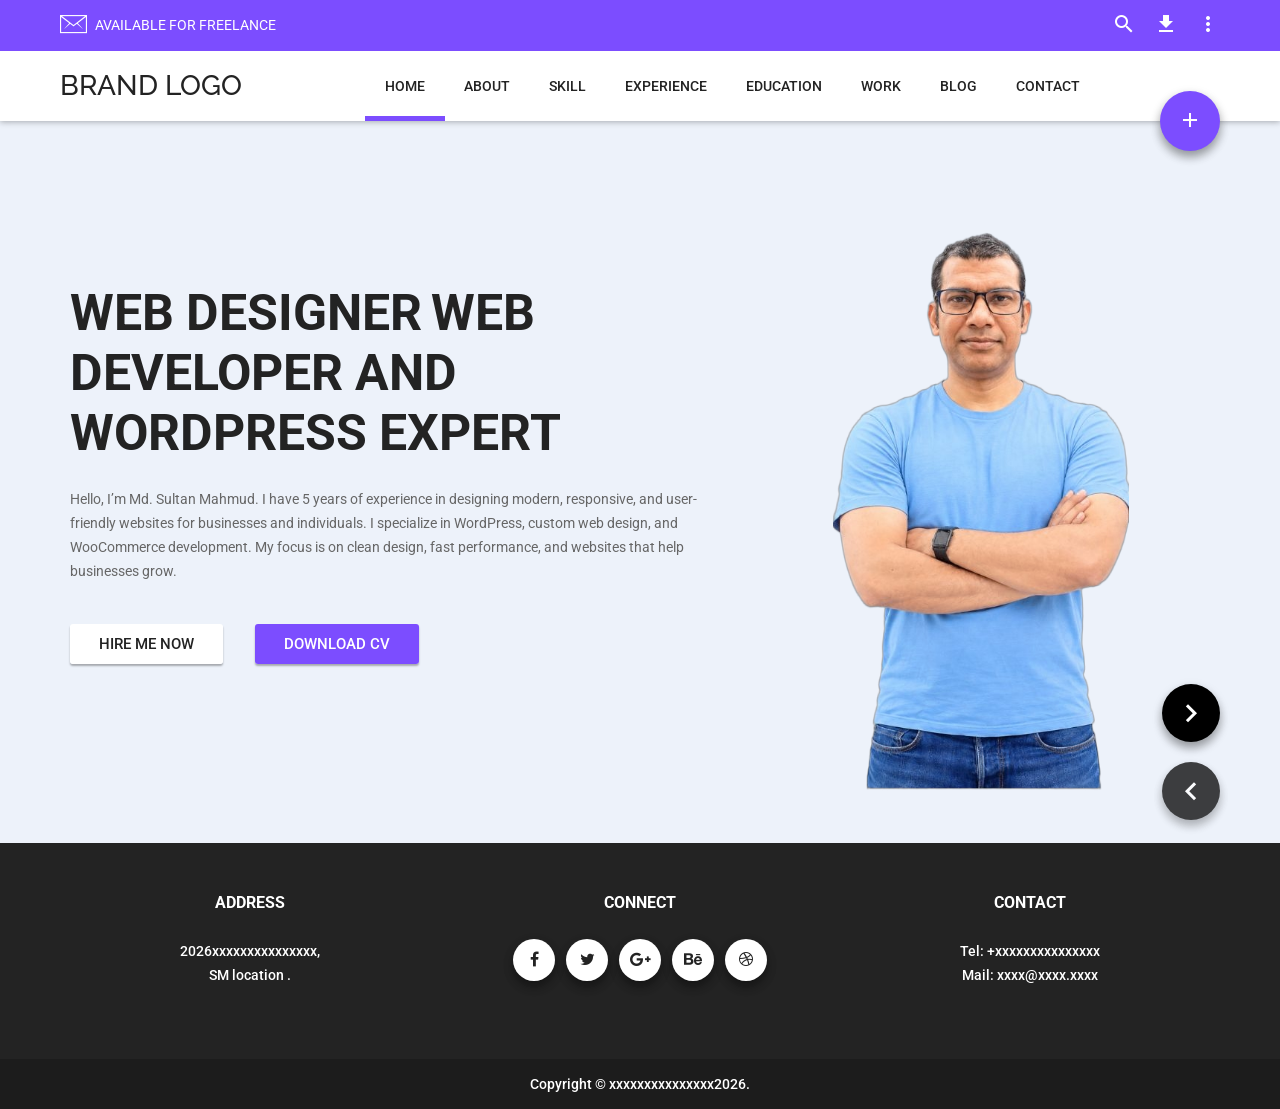
<file: index.html>
<!DOCTYPE html>
<html lang="en">
	
<head>

		<meta charset="utf-8">
		<meta http-equiv="X-UA-Compatible" content="IE=edge">
		<meta name="viewport" content="width=device-width, initial-scale=1">
		<title> sultan </title>

		<!-- Bootstrap -->
		<link href="css/bootstrap.min.css" rel="stylesheet">
		<!-- Material Design Icons -->
		<link href="fonts/material-design-iconic-font/css/material-design-iconic-font.min.css" rel="stylesheet">
		
		<!-- Font Awesome -->
		<link rel="stylesheet" href="https://cdnjs.cloudflare.com/ajax/libs/font-awesome/4.7.0/css/font-awesome.min.css">

		<!-- Ionicons -->
		<link href="fonts/ionicons/css/ionicons.min.css" rel="stylesheet">
		<!-- Owl Carousel -->
		<link href="css/owl.carousel.css" rel="stylesheet">
		<link href="css/owl.theme.default.css" rel="stylesheet">
		<!-- Style.css -->
		<link href="css/style.css" rel="stylesheet">

		<!-- HTML5 shim and Respond.js for IE8 support of HTML5 elements and media queries -->
		<!-- WARNING: Respond.js doesn't work if you view the page via file:// -->
		<!--[if lt IE 9]>
			<script src="https://oss.maxcdn.com/html5shiv/3.7.2/html5shiv.min.js"></script>
			<script src="https://oss.maxcdn.com/respond/1.4.2/respond.min.js"></script>
		<![endif]-->

	</head>
	<body>

		<!-- Search -->
		<div class="search-overlay"></div>
		<div class="search">
			<a href="#" class="search-close"><i class="md md-close"></i></a>
			<div class="row">
				<div class="col-sm-6 col-sm-offset-3">
					<h4>Just Start Typing Text and Press Enter</h4>
					<form class="search-form">
						<input type="text" id="search" name="search" class="text-center" />
					</form> <!-- end .search-form -->
				</div> <!-- end .col-sm-6 -->
			</div> <!-- end .row -->
		</div> <!-- end .row -->
		<!-- Slide Out -->
		<div class="slide-out-overlay"></div>
		<div class="slide-out">
			<header class="slide-out-header clearfix">
				<div class="clearfix">
					<a href="#" class="slide-out-close pull-left"><i class="md md-close"></i></a>
					<a href="#" class="open-search pull-right"><i class="md md-search"></i></a>
					<a href="#" class="slide-out-share pull-right"><i class="md md-more-vert"></i></a>
				</div> <!-- end .clearfix -->
				<!-- Popup -->
				<div class="slide-out-popup">
					<nav class="social-nav">
						<ul class="list-unstyled">
							<li><a href="#">Facebook</a></li>
							<li><a href="#">Twitter</a></li>
							<li><a href="#">Linkedin</a></li>
							<li><a href="#">Google+</a></li>
							<li><a href="#">Behance</a></li>
						</ul> <!-- end .list-unstyled -->
					</nav> <!-- end .social-nav -->
				</div> <!-- end .slide-out-popup -->
				<div class="image"><img src="images/head01.png" alt="alt text" class="img-responsive"></div>
				<div class="content">
					<h5>Md.Sultan Mahmud</h5>
					<span>Web & UX Designer</span>
				</div> <!-- end .content -->
				<div class="text-right">
					<a href="#" class="button link-button white icon-left"><i class="md md-file-download"></i>Download Resume</a>
				</div> <!-- end .text-right -->
			</header> <!-- end .slide-out-header -->
			<div class="slide-out-widgets">
				<div class="slide-out-widget">
					<h4>Drink A Coffee With Me Today</h4>
					<form action="https://demoxml.com/html/sility/scripts/contact.php" method="post" class="form-horizontal contact-form">
						<div class="form-group">
							<label class="col-sm-3 control-label">Name</label>
							<div class="col-sm-9">
								<input type="text" class="contact-name" name="contact-name" />
							</div> <!-- end .col-sm-9 -->
						</div> <!-- end .form-group -->
						<div class="form-group">
							<label class="col-sm-3 control-label">Email</label>
							<div class="col-sm-9">
								<input type="email" class="contact-email" name="contact-email" />
							</div> <!-- end .col-sm-9 -->
						</div> <!-- end .form-group -->
						<div class="form-group">
							<label class="col-sm-3 control-label">Message</label>
							<div class="col-sm-9">
								<textarea name="contact-message" class="contact-message" rows="3"></textarea>
							</div> <!-- end .col-sm-9 -->
						</div> <!-- end .form-group -->
						<div class="form-group">
							<div class="col-sm-9 col-sm-offset-3">
								<button type="submit" class="button solid-button purple">Send Message</button>
							</div> <!-- end .col-sm-9 -->
						</div> <!-- end .form-group -->
						<div class="contact-loading alert alert-info form-alert">
							<span class="message">Loading...</span>
							<button type="button" class="close" data-hide="alert" aria-label="Close"><i class="fa fa-times"></i></button>
						</div>
						<div class="contact-success alert alert-success form-alert">
							<span class="message">Success!</span>
							<button type="button" class="close" data-hide="alert" aria-label="Close"><i class="fa fa-times"></i></button>
						</div>
						<div class="contact-error alert alert-danger form-alert">
							<span class="message">Error!</span>
							<button type="button" class="close" data-hide="alert" aria-label="Close"><i class="fa fa-times"></i></button>
						</div>
					</form> <!-- end contact-form -->
				</div> <!-- end .slide-out-widget -->
				<div class="slide-out-widget">
					<h4>Follow On Instagram</h4>
					<div class="instagram">
						<a href="#"><img src="images/instagram01.jpg" alt="alt text" class="img-responsive"></a>
						<a href="#"><img src="images/instagram02.jpg" alt="alt text" class="img-responsive"></a>
						<a href="#"><img src="images/instagram03.jpg" alt="alt text" class="img-responsive"></a>
						<a href="#"><img src="images/instagram04.jpg" alt="alt text" class="img-responsive"></a>
						<a href="#"><img src="images/instagram05.jpg" alt="alt text" class="img-responsive"></a>
						<a href="#"><img src="images/instagram06.jpg" alt="alt text" class="img-responsive"></a>
					</div> <!-- end .instagram -->
				</div> <!-- end .slide-out-widget -->
			</div> <!-- end .slide-out-widgets -->
		</div> <!-- end .slide-out -->

		<!-- Header -->
		<header class="header">
			<div class="top clearfix">
				<a href="#section8" class="available"><i class="ion-ios-email-outline"></i><span>Available For Freelance</span></a>
				<div class="right-icons">
					<a href="#" class="open-search header-open-search"><i class="md md-search"></i></a>
					<a href="#" class="download"><i class="md md-file-download"></i></a>
					<a href="#" class="share"><i class="md md-more-vert"></i></a>
				</div> <!-- end .right-icons -->
				<!-- Popup -->
				<div class="popup">
					<nav class="social-nav">
						<ul class="list-unstyled">
							<li><a href="#">Facebook</a></li>
							<li><a href="#">Twitter</a></li>
							<li><a href="#">Linkedin</a></li>
							<li><a href="#">Google+</a></li>
							<li><a href="#">Behance</a></li>
						</ul> <!-- end .list-unstyled -->
					</nav> <!-- end .social-nav -->
				</div> <!-- end .popup -->
			</div> <!-- end .top -->
			<div class="bottom clearfix">
				<div class="title"><a href="index.html">Brand logo</a></div>
				<div class="header-action-button-wrapper">
					<a href="#" class="header-action-button action-button"><i class="md md-add"></i></a>
				</div> <!-- end .header-action-button-wrapper -->
				<a href="#" class="responsive-menu-open">Menu <i class="fa fa-bars"></i></a>
				<nav class="main-nav">
					<ul class="list-unstyled">
						<li class="active"><a href="#section1">Home</a></li>
						<li><a href="#section2">About</a></li>
						<li><a href="#section3">Skill</a></li>
						<li><a href="#section4">Experience</a></li>
						<li><a href="#section5">Education</a></li>
						<li><a href="#section6">Work</a></li>
						<li><a href="#section7">Blog</a></li>
						<li><a href="#section8">Contact</a></li>
					</ul>
				</nav> <!-- end .main-nav -->
			</div> <!-- end .bottom -->
		</header> <!-- end .header -->
		<div class="responsive-menu">
			<a href="#" class="responsive-menu-close">Close <i class="ion-android-close"></i></a>
			<nav class="responsive-nav"></nav> <!-- end .responsive-nav -->
		</div> <!-- end .responsive-menu -->

		<!-- Section Navigation -->
		<div class="section-nav">
			<nav class="section1">
				<a href="#section2" class="forward"><i class="md md-chevron-right"></i></a>
				<a href="#section1" class="backward"><i class="md md-chevron-left"></i></a>
			</nav>
		</div> <!-- end .section-nav -->

		<!-- Sections -->
		<div class="sections">
			<div class="sections-wrapper clearfix">

				<!-- Home -->
				<section id="section1" class="no-padding-bottom active">
					<div class="container">
						<div class="row">
							<div class="col-sm-7 vertical-center padding-fix">
								<h1>Web Designer<sup> </sup> Web Developer<sup></sup> and<sup></sup> WordPress Expert<sup></sup></h1>
								<p>Hello, I’m Md. Sultan Mahmud. I have 5 years of experience in designing modern, responsive, and user-friendly websites for businesses and individuals. I specialize in WordPress, custom web design, and WooCommerce development. My focus is on clean design, fast performance, and websites that help businesses grow.</p>
								<p class="button-row"><a href="#" class="button solid-button white">Hire Me Now</a><a href="#" class="button solid-button purple">Download CV</a></p>
							</div> <!-- end .col-sm-7 -->
							<div class="col-sm-5 vertical-center">
								<img src="images/man01.png" alt="man" class="img-responsive section-img">
							</div> <!-- end .col-sm-5 -->
						</div> <!-- end .row -->
					</div> <!-- end .container -->
				</section> <!-- end #section1 -->

				<!-- About -->
				<section id="section2">
					<div class="container">
						<h2>About Me</h2>
						<div class="row">
							<div class="col-sm-3">
								<img src="images/man02.png" alt="man" class="img-responsive section-img">
							</div> <!-- end .col-sm-3 -->
							<div class="col-sm-9">
								<h3 class="small-margin-bottom">Md.Sultan Mahmud</h3>
								<h5>Web & UX Designer</h5>
								<p>As a Web & UX Designer, I create clean, modern, and userfriendly digital experiences.
								I focus on designing websites that are visually appealing and easy to navigate.
								My goal is to understand user needs and turn them into simple, effective designs.
								I create responsive layouts that provide a smooth experience across all devices.
								I combine creativity and usability to help businesses connect better with their audience. </p>
								<div class="signature"><img src="images/signature.png" alt="signature" class="img-responsive"></div>
								<ul class="list-unstyled text-uppercase">
									<li><b>Date Of Birth:</b> 09 Jan 1986</li>
									<li><b>Phone:</b> 0xxxxxxxxxxx</li>
									<li><b>Email:</b> xxxxxxxxxx@xxxx</li>
									<li><b>Address:</b> xxxxxx............., ......., ........</li>
									<li><b>Website:</b> http://xxxxxxx</li>
								</ul> <!-- end .list-unstyled -->
								<div class="spacer"></div>
								<h3>What I'm Doing</h3>
								<div class="row">
									<div class="col-sm-4">
										<div class="service">
											<div class="icon"><i class="ion-monitor"></i></div>
											<h5>Web & UX Design</h5>
										</div> <!-- end .service -->
									</div> <!-- end .col-sm-4 -->
									<div class="col-sm-4">
										<div class="service">
											<div class="icon"><i class="ion-iphone"></i></div>
											<h5>Responsive Design</h5>
										</div>
										 <!-- end .service -->
										 </div> <!-- end .col-sm-4 -->
									<div class="col-sm-4">
										<div class="service">
											<div class="icon"><i class="ion-iphone"></i></div>
											<h5>App Development</h5>
										</div>
									</div> <!-- end .col-sm-4 -->
									<div class="col-sm-4">
										<div class="service">
											<div class="icon"><i class="ion-trophy"></i></div>
											<h5>Marketing</h5>
										</div> <!-- end .service -->
									</div> <!-- end .col-sm-4 -->
								</div> <!-- end .row -->
							</div> <!-- end .col-sm-9 -->
						</div> <!-- end .row -->
					</div> <!-- end .container -->
				</section> <!-- end #section1 -->

				<!-- Skills -->
				<section id="section3">
					<div class="container">
						<h2>My Skills Values</h2>
						<div class="row">
							<div class="col-sm-6">
								<h4>Technical Skills</h4>
								<label class="progress-bar-label">Wordpress</label>
								<div class="progress">
									<div class="progress-bar" role="progressbar" aria-valuenow="85" aria-valuemin="0" aria-valuemax="100">
										<span>85%</span>
									</div> <!-- end .progress-bar -->
								</div> <!-- end .progress -->
								<label class="progress-bar-label">Photoshop</label>
								<div class="progress">
									<div class="progress-bar" role="progressbar" aria-valuenow="99" aria-valuemin="0" aria-valuemax="100">
										<span>99%</span>
									</div> <!-- end .progress-bar -->
								</div> <!-- end .progress -->
								<label class="progress-bar-label">HTML&amp;CSS</label>
								<div class="progress">
									<div class="progress-bar" role="progressbar" aria-valuenow="75" aria-valuemin="0" aria-valuemax="100">
										<span>75%</span>
									</div> <!-- end .progress-bar -->
								</div> <!-- end .progress -->
								<label class="progress-bar-label">Javascript</label>
								<div class="progress">
									<div class="progress-bar" role="progressbar" aria-valuenow="67" aria-valuemin="0" aria-valuemax="100">
										<span>67%</span>
									</div> <!-- end .progress-bar -->
								</div> <!-- end .progress -->
							</div> <!-- end .col-sm-6 -->
							<div class="col-sm-6">
								<h4>Knowledge</h4>
								<div class="row">
									<div class="col-sm-6">
										<ul class="list-icons purple bold-list">
											<li><i class="md-arrow-forward"></i>Install and Configure</li>
											<li><i class="md-arrow-forward"></i>Web Usability</li>
											<li><i class="md-arrow-forward"></i>Digital Painting</li>
											<li><i class="md-arrow-forward"></i>Grid and Layout</li>
											<li><i class="md-arrow-forward"></i>Mobile App Design</li>
											<li><i class="md-arrow-forward"></i>Graphical Design</li>
											<li><i class="md-arrow-forward"></i>SEO Optimization</li>
										</ul>
									</div> <!-- end .col-sm-6 -->
									<div class="col-sm-6">
										<ul class="list-icons purple bold-list">
											<li><i class="md-arrow-forward"></i>UX and UI Design</li>
											<li><i class="md-arrow-forward"></i>Logo Design</li>
											<li><i class="md-arrow-forward"></i>3D Animation & Visual Effects</li>
											<li><i class="md-arrow-forward"></i>Audio Video Editing</li>
											<li><i class="md-arrow-forward"></i>Photography</li>
											<li><i class="md-arrow-forward"></i>Web Development</li>
											<li><i class="md-arrow-forward"></i>Digital Marketing</li>
										</ul>
									</div> <!-- end .col-sm-6 -->
								</div> <!-- end .row -->
							</div> <!-- end .col-sm-6 -->
						</div> <!-- end .row -->
						<div class="spacer"></div>
						<h4>Language Skills</h4>
						<div class="row">
							<div class="col-sm-4">
								<div class="circle-progress-wrapper clearfix">
									<div class="circle-progress">
										<input type="text" class="dial" value="99" data-color="#7c4dff" data-from="0" data-to="99" />
									</div> <!-- end .circle-progress -->
									<div class="circle-progress-label-wrapper"><label class="circle-progress-label">English Experienced</label></div>
								</div> <!-- end .circle-progress-wrapper -->
							</div> <!-- end .col-sm-4 -->
							<div class="col-sm-4">
								<div class="circle-progress-wrapper clearfix">
									<div class="circle-progress">
										<input type="text" class="dial" value="80" data-color="#7c4dff" data-from="0" data-to="80" />
									</div> <!-- end .circle-progress -->
									<div class="circle-progress-label-wrapper"><label class="circle-progress-label">French Advanced</label></div>
								</div> <!-- end .circle-progress-wrapper -->
							</div> <!-- end .col-sm-4 -->
							<div class="col-sm-4">
								<div class="circle-progress-wrapper clearfix">
									<div class="circle-progress">
										<input type="text" class="dial" value="69" data-color="#7c4dff" data-from="0" data-to="69" />
									</div> <!-- end .circle-progress -->
									<div class="circle-progress-label-wrapper"><label class="circle-progress-label">German Basic</label></div>
								</div> <!-- end .circle-progress-wrapper -->
							</div> <!-- end .col-sm-4 -->
						</div> <!-- end .row -->
					</div> <!-- end .container -->
				</section> <!-- end #section1 -->

				<!-- Experience -->
				<section id="section4">
					<div class="container">
						<h2>8 Years Experience</h2>
						<div class="experience-timeline">
							<div class="experience-block clearfix">
								<div class="meta">
									<span class="year">2018 - Current</span>
									<span class="company">Themeforest</span>
								</div> <!-- end .meta -->
								<div class="content">
									<h5>Senior Web & UX Designer</h5>
									<p>Neque porro quisquam est, qui dolorem ipsum quia dolor sit amet, consectetur, adipisci velitus sed quia non num quam eius modi tempora incidunt ut labore et dolore magnam aliquam quaerat voluptatem.</p>
								</div> <!-- end .content -->
								<div class="icon">
									<i class="ion-easel"></i>
								</div> <!-- end .icon -->
								<div class="line"></div>
							</div> <!-- end .experience-block -->
							<div class="experience-block clearfix">
								<div class="meta">
									<span class="year">2015 - 2018</span>
									<span class="company">Graphicriver</span>
								</div> <!-- end .meta -->
								<div class="content">
									<h5>Graphic Designer</h5>
									<p>Neque porro quisquam est, qui dolorem ipsum quia dolor sit amet, consectetur, adipisci velitus sed quia non num quam eius modi tempora incidunt ut labore et dolore magnam aliquam quaerat voluptatem.</p>
								</div> <!-- end .content -->
								<div class="icon">
									<i class="ion-images"></i>
								</div> <!-- end .icon -->
								<div class="line"></div>
							</div> <!-- end .experience-block -->
							<div class="experience-block clearfix">
								<div class="meta">
									<span class="year">2010 - 2015</span>
									<span class="company">Codecanyon</span>
								</div> <!-- end .meta -->
								<div class="content">
									<h5>Web Developer</h5>
									<p>Neque porro quisquam est, qui dolorem ipsum quia dolor sit amet, consectetur, adipisci velitus sed quia non num quam eius modi tempora incidunt ut labore et dolore magnam aliquam quaerat voluptatem.</p>
								</div> <!-- end .content -->
								<div class="icon">
									<i class="ion-card"></i>
								</div> <!-- end .icon -->
							</div> <!-- end .experience-block -->
						</div> <!-- end .experience-timeline -->

						<!-- Testimonials -->
						<div class="row">
							<div class="col-sm-8 col-sm-offset-2">
								<div class="testimonial-slider owl-carousel">
									<div>
										<div class="image"><img src="images/testimonial.jpg" alt="alt text"></div>
										<div class="sep"></div>
										<p>" Awesome to work with. Incredibly organized, easy to communicate with, responsive with next iterations, and beautiful work. "</p>
										<span class="author">Instructure : Rabiul Hossain  ,Freedom IT Institutions</span>
									</div>
									<div>
										<div class="image"><img src="images/testimonial.jpg" alt="alt text"></div>
										<div class="sep"></div>
										<p>" Awesome to work with. Incredibly organized, easy to communicate with, responsive with next iterations, and beautiful work. "</p>
										<span class="author">Instructure : Rabiul Hossain  ,Freedom IT Institutions</span>
									</div>
									<div>
										<div class="image"><img src="images/testimonial.jpg" alt="alt text"></div>
										<div class="sep"></div>
										<p>" Awesome to work with. Incredibly organized, easy to communicate with, responsive with next iterations, and beautiful work. "</p>
										<span class="author">Instructure : Rabiul Hossain  ,Freedom IT Institutions</span>
									</div>
								</div> <!-- end .testimonial-slider -->
							</div> <!-- end .col-sm-8 -->
						</div> <!-- end .row -->

					</div> <!-- end .container -->
				</section> <!-- end #section1 -->

				<!-- Education -->
				<section id="section5">
					<div class="container">
						<h2>Educational Value</h2>
						<div class="education clearfix">
							<div class="item">
								<div class="marker"></div>
								<div class="content">
									<span>University Of Design</span>
									<h4>Master Degree of Design</h4>
								</div>
								<div class="year">2005 - 2006</div>
							</div> <!-- end item -->
							<div class="item">
								<div class="marker"></div>
								<div class="content">
									<span>University Of Design</span>
									<h4>Master Degree of Design</h4>
								</div>
								<div class="year">2005 - 2006</div>
							</div> <!-- end item -->
							<div class="item">
								<div class="marker"></div>
								<div class="content">
									<span>University Of Design</span>
									<h4>Master Degree of Design</h4>
								</div>
								<div class="year">2005 - 2006</div>
							</div> <!-- end item -->
							<div class="item">
								<div class="marker"></div>
								<div class="content">
									<span>University Of Design</span>
									<h4>Master Degree of Design</h4>
								</div>
								<div class="year">2005 - 2006</div>
							</div> <!-- end item -->
							<div class="line"></div>
						</div> <!-- end .education -->

						<h2>Hobbies & Interest</h2>
						<div class="row">
							<div class="col-sm-2 col-sm-offset-1 col-xs-6">
								<div class="icon-box">
									<div class="icon"><i class="ion-easel"></i></div>
									<h6>Web Research</h6>
								</div> <!-- end .icon-box -->
							</div> <!-- end .col-sm-2 -->
							<div class="col-sm-2 col-xs-6">
								<div class="icon-box">
									<div class="icon"><i class="ion-ios-camera-outline"></i></div>
									<h6>Photography</h6>
								</div> <!-- end .icon-box -->
							</div> <!-- end .col-sm-2 -->
							<div class="col-sm-2 col-xs-6">
								<div class="icon-box">
									<div class="icon"><i class="ion-plane"></i></div>
									<h6>Travelling</h6>
								</div> <!-- end .icon-box -->
							</div> <!-- end .col-sm-2 -->
							<div class="col-sm-2 col-xs-6">
								<div class="icon-box">
									<div class="icon"><i class="ion-ios-bookmarks-outline"></i></div>
									<h6>Book Reading</h6>
								</div> <!-- end .icon-box -->
							</div> <!-- end .col-sm-2 -->
							<div class="col-sm-2 col-xs-6">
								<div class="icon-box">
									<div class="icon"><i class="ion-ios-musical-notes"></i></div>
									<h6>Music</h6>
								</div> <!-- end .icon-box -->
							</div> <!-- end .col-sm-2 -->
						</div> <!-- end .row -->
					</div> <!-- end .container -->
				</section> <!-- end #section1 -->

				<!-- Portfolio -->
				<section id="section6">
					<div class="container">
						<h2>Portfolio</h2>
						<h4>See some of our successful projects</h4>
						<div class="portfolio-wrapper">
						<!-- 	<div id="portfolio-filters" class="portfolio-filters">
								<button class="button solid-button white-purple small" data-filter="*">Show All</button>
								<button class="button solid-button white-purple small" data-filter=".branding">Branding</button>
								<button class="button solid-button white-purple small" data-filter=".print">Print</button>
								<button class="button solid-button white-purple small" data-filter=".motion">Motion</button>
								<button class="button solid-button white-purple small" data-filter=".websites">Websites</button>
							</div> -->
							<div id="portfolio" class="portfolio">
								<div class="item branding print">
									<h3>Modern Medical</h3>
									<img src="images/portfolio01.jpg" alt="alt text" class="img-responsive">
									<a href="single-portfolio - (2).html" class="overlay">
										<div class="background"></div>
										<div class="meta">
											<span class="title">Portfolio Item - 01</span>
											<span class="category">Branding, Print</span>
										</div> <!-- end .meta -->
									</a> <!-- end .overlay -->
								</div> <!-- end .item -->


								<div class="item branding print">
									<h3>Football Club</h3>
									<img src="images/portfolio0.jpg" alt="alt text" class="img-responsive">
									<a href="single-portfolio - (5).html" class="overlay">
										<div class="background"></div>
										<div class="meta">
											<span class="title">Portfolio Item - 01</span>
											<span class="category">Branding, Print</span>
										</div> <!-- end .meta -->
									</a> <!-- end .overlay -->
								</div>




								<div class="item branding print">
									<h3>Modern Music</h3>
									<img src="images/portfolio11.jpg" alt="alt text" class="img-responsive">
									<a href="single-portfolio - (6).html" class="overlay">
										<div class="background"></div>
										<div class="meta">
											<span class="title">Portfolio Item - 01</span>
											<span class="category">Branding, Print</span>
										</div> <!-- end .meta -->
									</a> <!-- end .overlay -->
								</div>











								<div class="item motion">
									<h3>Modern Furniture</h3>
									<img src="images/portfolio02.jpg" alt="alt text" class="img-responsive">
									<a href="single-portfolio - (3).html" class="overlay">
										<div class="background"></div>
										<div class="meta">
											<span class="title">Portfolio Item - 02</span>
											<span class="category">Motion</span>
										</div> <!-- end .meta -->
									</a> <!-- end .overlay -->
								</div> <!-- end .item -->
								<div class="item print">
								 
									<a href="single-portfolio.html" class="overlay">
										<div class="background"></div>
										<div class="meta">
											<span class="title">Portfolio Item - 03</span>
											<span class="category">Print</span>
										</div> <!-- end .meta -->
									</a> <!-- end .overlay -->
								</div> <!-- end .item -->
								<div class="item print branding websites">
									
									<a href="single-portfolio.html" class="overlay">
										<div class="background"></div>
										<div class="meta">
											<span class="title">Portfolio Item - 04</span>
											<span class="category">Branding, Websites</span>
										</div> <!-- end .meta -->
									</a> <!-- end .overlay -->
								</div> <!-- end .item -->
								<div class="item print branding">
									<h3>Roofing & Construction</h3>
									<img src="images/portfolio05.jpg" alt="alt text" class="img-responsive">
									<a href="single-portfolio - (4).html" class="overlay">
										<div class="background"></div>
										<div class="meta">
											<span class="title">Portfolio Item - 05</span>
											<span class="category">Print, Branding</span>
										</div> <!-- end .meta -->
									</a> <!-- end .overlay -->
								</div> <!-- end .item -->
								<div class="item motion">
									<!-- <img src="images/portfolio06.jpg" alt="alt text" class="img-responsive"> -->
									<a href="single-portfolio.html" class="overlay">
										<div class="background"></div>
										<div class="meta">
											<span class="title">Portfolio Item - 06</span>
											<span class="category">Motion</span>
										</div> <!-- end .meta -->
									</a> <!-- end .overlay -->
								</div> <!-- end .item -->
								<div class="item motion">
									<!-- <img src="images/portfolio07.jpg" alt="alt text" class="img-responsive"> -->
									<a href="single-portfolio.html" class="overlay">
										<div class="background"></div>
										<div class="meta">
											<span class="title">Portfolio Item - 07</span>
											<span class="category">Motion</span>
										</div> <!-- end .meta -->
									</a> <!-- end .overlay -->
								</div> <!-- end .item -->
								<div class="item print">
								
									<img src="images/portfolio08.jpg" alt="alt text" class="img-responsive">
									<a href="single-portfolio.html" class="overlay">
										<div class="background"></div>
										<div class="meta">
											<span class="title">Portfolio Item - 08</span>
											<span class="category">Print</span>
										</div> <!-- end .meta -->
									</a> <!-- end .overlay -->
								</div> <!-- end .item -->
								<div class="item motion">
									<!-- <img src="images/portfolio09.jpg" alt="alt text" class="img-responsive"> -->
									<a href="single-portfolio.html" class="overlay">
										<div class="background"></div>
										<div class="meta">
											<span class="title">Portfolio Item - 09</span>
											<span class="category">Motion</span>
										</div> <!-- end .meta -->
									</a> <!-- end .overlay -->
								</div> <!-- end .item -->

								<div class="item websites">
									<h3>Fast Food Restaurant</h3>
									<img src="images/portfolio10.jpg" alt="alt text" class="img-responsive">
									<a href="single-portfolio.html" class="overlay">
										<div class="background"></div>
										<div class="meta">
											<span class="title">Portfolio Item - 10</span>
											<span class="category">Websites</span>
										</div> <!-- end .meta -->
									</a> <!-- end .overlay -->
								</div> <!-- end .item -->
							</div> <!-- end .portfolio -->
							<div class="portfolio-load-more">
								<a href="single-portfolio.html" class="button solid-button white icon-right">Load More Work<i class="md-refresh"></i></a>
							</div> <!-- end .portfolio-load-more -->
						</div> <!-- end .portfolio-wrapper -->
					</div> <!-- end .container -->
				</section> <!-- end #section1 -->

				<!-- Blog -->
				<section id="section7">
					<div class="container">
						<h2>Blog Post</h2>
						<div class="blog-posts masonry" id="blog-masonry">
							<div class="blog-grid-sizer"></div>
							<div class="blog-post image-left">
								<div class="inner">
									<a href="<!-- single-blog-post.html -->"><div class="image" style="background-image: url('images/blog-post-image01.jpg');"></div></a>
									<div class="content">
										<span class="date">March 14, 2015</span>
										<h4><a href="<!-- single-blog-post.html -->">We Support Any Type Of Design</a></h4>
										<footer>
											<span class="comments-link"><a href="<!-- single-blog-post.html -->">3 Comments</a></span>
											<span class="share-link"><a href="<!-- single-blog-post.html -->"><i class="fa fa-share-alt"></i></a></span>
										</footer>
									</div> <!-- end .content -->
								</div> <!-- end .inner -->
							</div> <!-- end .blog-post -->
							<div class="blog-post">
								<div class="inner">
									<div class="content">
										<span class="date">March 15, 2015</span>
										<h4><a href="<!-- single-blog-post.html -->">We Give 99% Satisfy In All Work</a></h4>
										<footer>
											<span class="comments-link"><a href="<!-- single-blog-post.html -->">7 Comments</a></span>
											<span class="share-link"><a href="<!-- single-blog-post.html -->"><i class="fa fa-share-alt"></i></a></span>
										</footer>
									</div> <!-- end .content -->
								</div> <!-- end .inner -->
							</div> <!-- end .blog-post -->
							<div class="blog-post image-top">
								<div class="inner">
									<a href="<!-- single-blog-post.html -->"><div class="image" style="background-image: url('images/blog-post-image02.jpg');"></div></a>
									<div class="content">
										<span class="date">March 13, 2015</span>
										<h4><a href="<!-- single-blog-post.html -->">We Won CSS Design Of The Year</a></h4>
										<footer>
											<span class="comments-link"><a href="<!-- single-blog-post.html -->">4 Comments</a></span>
											<span class="share-link"><a href="<!-- single-blog-post.html -->"><i class="fa fa-share-alt"></i></a></span>
										</footer>
									</div> <!-- end .content -->
								</div> <!-- end .inner -->
							</div> <!-- end .blog-post -->
							<div class="blog-post image-top">
								<div class="inner">
									<a href="<!-- single-blog-post.html -->"><div class="image" style="background-image: url('images/blog-post-image03.jpg');"></div></a>
									<div class="content">
										<span class="date">March 12, 2015</span>
										<h4><a href="<!-- single-blog-post.html -->">How to Launch Website Easily</a></h4>
										<footer>
											<span class="comments-link"><a href="<!-- single-blog-post.html -->">10 Comments</a></span>
											<span class="share-link"><a href="<!-- single-blog-post.html -->"><i class="fa fa-share-alt"></i></a></span>
										</footer>
									</div> <!-- end .content -->
								</div> <!-- end .inner -->
							</div> <!-- end .blog-post -->
							<div class="blog-post image-right">
								<div class="inner">
									<a href="<!-- single-blog-post.html -->"><div class="image" style="background-image: url('images/blog-post-image04.jpg');"></div></a>
									<div class="content">
										<span class="date">March 11, 2015</span>
										<h4><a href="<!-- single-blog-post.html -->">Music Is Help To Relax Body And Mind</a></h4>
										<footer>
											<span class="comments-link"><a href="<!-- single-blog-post.html -->">5 Comments</a></span>
											<span class="share-link"><a href="<!-- single-blog-post.html -->"><i class="fa fa-share-alt"></i></a></span>
										</footer>
									</div> <!-- end .content -->
								</div> <!-- end .inner -->
							</div> <!-- end .blog-post -->
							<div class="blog-post">
								<div class="inner">
									<div class="content">
										<span class="date">March 10, 2015</span>
										<h4><a href="<!-- single-blog-post.html -->">We Support any Type of Design</a></h4>
										<footer>
											<span class="comments-link"><a href="<!-- single-blog-post.html -->">3 Comments</a></span>
											<span class="share-link"><a href="<!-- single-blog-post.html -->"><i class="fa fa-share-alt"></i></a></span>
										</footer>
									</div> <!-- end .content -->
								</div> <!-- end .inner -->
							</div> <!-- end .blog-post -->
							<div class="blog-post image-left">
								<div class="inner">
									<a href="<!-- single-blog-post.html -->"><div class="image" style="background-image: url('images/blog-post-image05.jpg');"></div></a>
									<div class="content">
										<span class="date">March 9, 2015</span>
										<h4><a href="<!-- single-blog-post.html -->">Change Your Domain Without Risk</a></h4>
										<footer>
											<span class="comments-link"><a href="<!-- single-blog-post.html -->">6 Comments</a></span>
											<span class="share-link"><a href="<!-- single-blog-post.html -->"><i class="fa fa-share-alt"></i></a></span>
										</footer>
									</div> <!-- end .content -->
								</div> <!-- end .inner -->
							</div> <!-- end .blog-post -->
						</div> <!-- end .blog-posts -->
						<div class="blog-load-more">
							<a href="<!-- single-blog-post.html -->" class="button solid-button white icon-right">Load More Posts<i class="md-refresh"></i></a>
						</div> <!-- end .blog-load-more -->
					</div> <!-- end .container -->
				</section> <!-- end #section1 -->

				<!-- Contact -->
				<section id="section8">
					<div class="container">
						<h2>Get In Touch With Me</h2>
						<div class="row">
							<div class="col-sm-5">
								<h5>Contact Address</h5>
								<ul class="list-icons list-unstyled">
									<li><i class="ion-ios-location-outline"></i>xxxxxxxxxxxxxx,<br />xxxxxxxxx ,xxxxxxxxxx.</li>
									<li><i class="ion-iphone"></i>Phone: +xxxxxxxxxxxx</li>
									<li><i class="ion-ios-email-outline"></i>Email: <a href="xxxxxxxxxxxxxxx">xxxxxxxxx</a></li>
									<li><i class="ion-ios-home-outline"></i>Website: <a href="#">xxxxxxxxxxxxx</a></li>
								</ul>
								<div class="spacer"></div>
								<div class="social-icons">
									<a href="#" class="social-icon"><i class="fa fa-facebook"></i></a>
									<a href="#" class="social-icon"><i class="fa fa-twitter"></i></a>
									<a href="#" class="social-icon"><i class="fa fa-google-plus"></i></a>
									<a href="#" class="social-icon"><i class="fa fa-behance"></i></a>
									<a href="#" class="social-icon"><i class="fa fa-dribbble"></i></a>
								</div> <!-- end .social-icons -->
								<div class="spacer"></div>
							</div>
							<div class="col-sm-7">
								<h5>Contact Form</h5>
								<form action="https://demoxml.com/html/sility/scripts/contact.php" method="post" class="form-horizontal contact-form">
									<div class="form-group">
										<label class="col-sm-2 control-label">Name</label>
										<div class="col-sm-10">
											<input type="text" class="contact-name" name="contact-name" />
										</div> <!-- end .col-sm-10 -->
									</div> <!-- end .form-group -->
									<div class="form-group">
										<label class="col-sm-2 control-label">Email</label>
										<div class="col-sm-10">
											<input type="email" class="contact-email" name="contact-email" />
										</div> <!-- end .col-sm-10 -->
									</div> <!-- end .form-group -->
									<div class="form-group">
										<label class="col-sm-2 control-label">Message</label>
										<div class="col-sm-10">
											<textarea name="contact-message" class="contact-message" rows="3"></textarea>
										</div> <!-- end .col-sm-10 -->
									</div> <!-- end .form-group -->
									<div class="form-group">
										<div class="col-sm-10 col-sm-offset-2">
											<button type="submit" class="button solid-button purple">Send Message</button>
										</div> <!-- end .col-sm-10 -->
									</div> <!-- end .form-group -->
									<div class="contact-loading alert alert-info form-alert">
										<span class="message">Loading...</span>
										<button type="button" class="close" data-hide="alert" aria-label="Close"><i class="fa fa-times"></i></button>
									</div>
									<div class="contact-success alert alert-success form-alert">
										<span class="message">Success!</span>
										<button type="button" class="close" data-hide="alert" aria-label="Close"><i class="fa fa-times"></i></button>
									</div>
									<div class="contact-error alert alert-danger form-alert">
										<span class="message">Error!</span>
										<button type="button" class="close" data-hide="alert" aria-label="Close"><i class="fa fa-times"></i></button>
									</div>
								</form> <!-- end contact-form -->
							</div>
						</div>
						<div class="map" id="map"></div>
					</div> <!-- end .container -->
				</section> <!-- end #section1 -->

			</div> <!-- end .sections-wrapper -->
		</div> <!-- end .sections -->
		
		<!-- Footer -->
		<footer class="footer">
			<div class="top">
				<div class="container">
					<div class="row">
						<div class="col-sm-4">
							<h4>Address</h4>
							<p>2026xxxxxxxxxxxxxxx,<br />SM location .</p>
						</div> <!-- end .col-sm-4 -->
						<div class="col-sm-4">
							<h4>Connect</h4>
							<div class="social-icons">
								<a href="#" class="social-icon"><i class="fa fa-facebook"></i></a>
								<a href="#" class="social-icon"><i class="fa fa-twitter"></i></a>
								<a href="#" class="social-icon"><i class="fa fa-google-plus"></i></a>
								<a href="#" class="social-icon"><i class="fa fa-behance"></i></a>
								<a href="#" class="social-icon"><i class="fa fa-dribbble"></i></a>
							</div> <!-- end .social-icons -->
						</div> <!-- end .col-sm-4 -->
						<div class="col-sm-4">
							<h4>Contact</h4>
							<p>Tel: +xxxxxxxxxxxxxxx<br />Mail: xxxx@xxxx.xxxx</p>
						</div> <!-- end .col-sm-4 -->
					</div> <!-- end .row -->
				</div> <!-- end .container -->
			</div> <!-- end .footer -->
			<div class="bottom">Copyright &copy; xxxxxxxxxxxxxxx2026.</div> <!-- end .bottom -->
		</footer> <!-- end .footer -->

		<!-- jQuery -->
		<script src="js/jquery-1.11.2.min.js"></script>
		<!-- Bootstrap -->
		<script src="js/bootstrap.min.js"></script>
		<!-- Inview -->
		<script src="js/jquery.inview.min.js"></script>
		<!-- SmoothScroll -->
		<script src="js/smoothscroll.js"></script>
		<!-- jQuery Knob -->
		<script src="js/jquery.knob.min.js"></script>
		<!-- Owl Carousel -->
		<script src="js/owl.carousel.min.js"></script>
		<!-- Isotope -->
		<script src="js/isotope.pkgd.min.js"></script>
		<!-- Images Loaded -->
		<script src="js/imagesloaded.pkgd.min.js"></script>
		<!-- google maps -->
		<!-- <script src="https://maps.googleapis.com/maps/api/js?v=3.exp"></script> -->
		<!-- Scripts.js -->
		<script src="js/scripts.js"></script>

	</body>


</html>
</file>
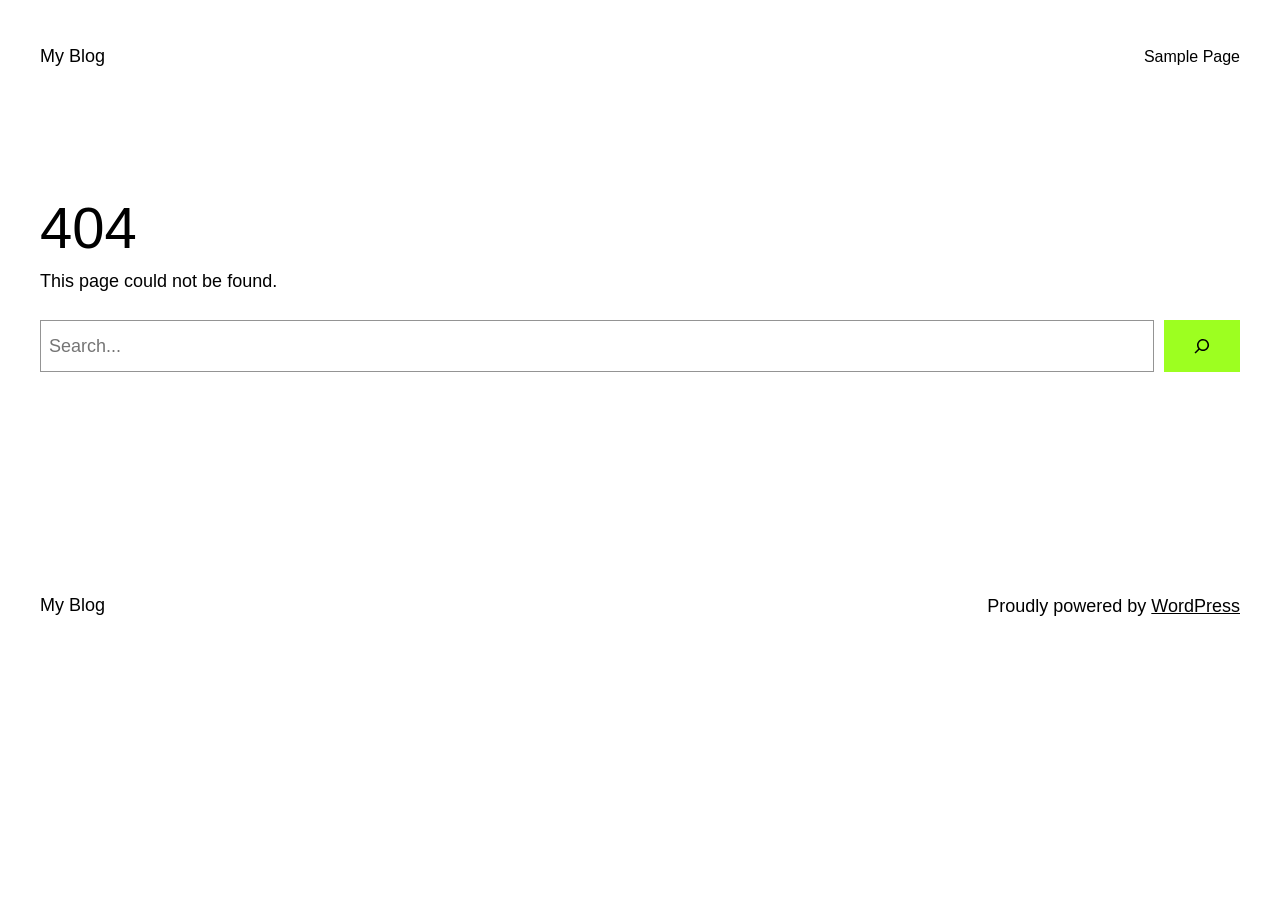
<file: css/owl.video.play.html>
<!DOCTYPE html>
<html lang="en-US">
<head>
	<meta charset="UTF-8" />
	<meta name="viewport" content="width=device-width, initial-scale=1" />
<meta name='robots' content='max-image-preview:large' />
<title>Page not found &#8211; My Blog</title>
<link rel="alternate" type="application/rss+xml" title="My Blog &raquo; Feed" href="https://demoxml.com/feed/" />
<link rel="alternate" type="application/rss+xml" title="My Blog &raquo; Comments Feed" href="https://demoxml.com/comments/feed/" />
<style id="wp-img-auto-sizes-contain-inline-css">
img:is([sizes=auto i],[sizes^="auto," i]){contain-intrinsic-size:3000px 1500px}
/*# sourceURL=wp-img-auto-sizes-contain-inline-css */
</style>
<style id="wp-block-site-title-inline-css">
.wp-block-site-title{box-sizing:border-box}.wp-block-site-title :where(a){color:inherit;font-family:inherit;font-size:inherit;font-style:inherit;font-weight:inherit;letter-spacing:inherit;line-height:inherit;text-decoration:inherit}
/*# sourceURL=https://demoxml.com/wp-includes/blocks/site-title/style.min.css */
</style>
<style id="wp-block-page-list-inline-css">
.wp-block-navigation .wp-block-page-list{align-items:var(--navigation-layout-align,initial);background-color:inherit;display:flex;flex-direction:var(--navigation-layout-direction,initial);flex-wrap:var(--navigation-layout-wrap,wrap);justify-content:var(--navigation-layout-justify,initial)}.wp-block-navigation .wp-block-navigation-item{background-color:inherit}.wp-block-page-list{box-sizing:border-box}
/*# sourceURL=https://demoxml.com/wp-includes/blocks/page-list/style.min.css */
</style>
<style id="wp-block-navigation-inline-css">
.wp-block-navigation{position:relative}.wp-block-navigation ul{margin-bottom:0;margin-left:0;margin-top:0;padding-left:0}.wp-block-navigation ul,.wp-block-navigation ul li{list-style:none}.wp-block-navigation .wp-block-navigation-item{align-items:center;background-color:inherit;display:flex;position:relative}.wp-block-navigation .wp-block-navigation-item .wp-block-navigation__submenu-container:empty{display:none}.wp-block-navigation .wp-block-navigation-item__content{display:block;z-index:1}.wp-block-navigation .wp-block-navigation-item__content.wp-block-navigation-item__content{color:inherit}.wp-block-navigation.has-text-decoration-underline .wp-block-navigation-item__content,.wp-block-navigation.has-text-decoration-underline .wp-block-navigation-item__content:active,.wp-block-navigation.has-text-decoration-underline .wp-block-navigation-item__content:focus{text-decoration:underline}.wp-block-navigation.has-text-decoration-line-through .wp-block-navigation-item__content,.wp-block-navigation.has-text-decoration-line-through .wp-block-navigation-item__content:active,.wp-block-navigation.has-text-decoration-line-through .wp-block-navigation-item__content:focus{text-decoration:line-through}.wp-block-navigation :where(a),.wp-block-navigation :where(a:active),.wp-block-navigation :where(a:focus){text-decoration:none}.wp-block-navigation .wp-block-navigation__submenu-icon{align-self:center;background-color:inherit;border:none;color:currentColor;display:inline-block;font-size:inherit;height:.6em;line-height:0;margin-left:.25em;padding:0;width:.6em}.wp-block-navigation .wp-block-navigation__submenu-icon svg{stroke:currentColor;display:inline-block;height:inherit;margin-top:.075em;width:inherit}.wp-block-navigation{--navigation-layout-justification-setting:flex-start;--navigation-layout-direction:row;--navigation-layout-wrap:wrap;--navigation-layout-justify:flex-start;--navigation-layout-align:center}.wp-block-navigation.is-vertical{--navigation-layout-direction:column;--navigation-layout-justify:initial;--navigation-layout-align:flex-start}.wp-block-navigation.no-wrap{--navigation-layout-wrap:nowrap}.wp-block-navigation.items-justified-center{--navigation-layout-justification-setting:center;--navigation-layout-justify:center}.wp-block-navigation.items-justified-center.is-vertical{--navigation-layout-align:center}.wp-block-navigation.items-justified-right{--navigation-layout-justification-setting:flex-end;--navigation-layout-justify:flex-end}.wp-block-navigation.items-justified-right.is-vertical{--navigation-layout-align:flex-end}.wp-block-navigation.items-justified-space-between{--navigation-layout-justification-setting:space-between;--navigation-layout-justify:space-between}:where(.wp-block-navigation) ul li{padding:0}.wp-block-navigation .has-child .wp-block-navigation__submenu-container{align-items:normal;background-color:inherit;color:inherit;display:flex;flex-direction:column;opacity:0;position:absolute;z-index:2}@media not (prefers-reduced-motion){.wp-block-navigation .has-child .wp-block-navigation__submenu-container{transition:opacity .1s linear}}.wp-block-navigation .has-child .wp-block-navigation__submenu-container{height:0;overflow:hidden;visibility:hidden;width:0}.wp-block-navigation .has-child .wp-block-navigation__submenu-container>.wp-block-navigation-item>.wp-block-navigation-item__content{display:flex;flex-grow:1;padding:.5em 1em}.wp-block-navigation .has-child .wp-block-navigation__submenu-container>.wp-block-navigation-item>.wp-block-navigation-item__content .wp-block-navigation__submenu-icon{margin-left:auto;margin-right:0}.wp-block-navigation .has-child .wp-block-navigation__submenu-container .wp-block-navigation-item__content{margin:0}.wp-block-navigation .has-child .wp-block-navigation__submenu-container{left:-1px;top:100%}@media (min-width:782px){.wp-block-navigation .has-child .wp-block-navigation__submenu-container .wp-block-navigation__submenu-container{left:100%;top:-1px}.wp-block-navigation .has-child .wp-block-navigation__submenu-container .wp-block-navigation__submenu-container:before{background:transparent;content:"";display:block;height:100%;position:absolute;right:100%;width:.5em}.wp-block-navigation .has-child .wp-block-navigation__submenu-container .wp-block-navigation__submenu-icon{margin-right:.25em}.wp-block-navigation .has-child .wp-block-navigation__submenu-container .wp-block-navigation__submenu-icon svg{transform:rotate(-90deg)}}@media (hover:hover){.wp-block-navigation .has-child:not(.open-on-click):hover>.wp-block-navigation__submenu-container{height:auto;min-width:200px;opacity:1;overflow:visible;visibility:visible;width:auto}}.wp-block-navigation .has-child .wp-block-navigation-submenu__toggle[aria-expanded=true]~.wp-block-navigation__submenu-container,.wp-block-navigation .has-child:not(.open-on-click):not(.open-on-hover-click):focus-within>.wp-block-navigation__submenu-container{height:auto;min-width:200px;opacity:1;overflow:visible;visibility:visible;width:auto}.wp-block-navigation .has-child.open-always{align-items:var(--navigation-layout-align,initial);flex-direction:var(--navigation-layout-direction,initial);flex-wrap:var(--navigation-layout-wrap,wrap);gap:var(--wp--style--block-gap,2em)}.wp-block-navigation .has-child.open-always,.wp-block-navigation .has-child.open-always .wp-block-navigation-item{justify-content:var(--navigation-layout-justify,initial)}.wp-block-navigation .has-child.open-always .wp-block-navigation__submenu-container,.wp-block-navigation .has-child.open-always.wp-block-navigation-submenu{gap:var(--wp--style--block-gap,2em)}.wp-block-navigation .has-child.open-always .wp-block-navigation-item,.wp-block-navigation .has-child.open-always .wp-block-navigation__submenu-container,.wp-block-navigation .has-child.open-always.wp-block-navigation-submenu{padding-bottom:0;padding-top:0}.wp-block-navigation .has-child.open-always .wp-block-navigation__submenu-container{padding-left:var(--wp--style--block-gap,2em);padding-right:var(--wp--style--block-gap,2em)}.wp-block-navigation .has-child.open-always .wp-block-navigation__submenu-container .wp-block-navigation-item__content{padding:0}.wp-block-navigation .has-child.open-always .wp-block-navigation__submenu-container>.wp-block-navigation-item>.wp-block-navigation-item__content,.wp-block-navigation .has-child.open-always>.wp-block-navigation-item__content{flex-grow:0}.wp-block-navigation .has-child.open-always>.wp-block-navigation__submenu-container{background-color:transparent;border:none;color:inherit;flex-basis:100%;height:auto;opacity:1;overflow:visible;position:static;visibility:visible;width:auto}.wp-block-navigation.has-background .has-child .wp-block-navigation__submenu-container{left:0;top:100%}@media (min-width:782px){.wp-block-navigation.has-background .has-child .wp-block-navigation__submenu-container .wp-block-navigation__submenu-container{left:100%;top:0}}.wp-block-navigation-submenu{display:flex;position:relative}.wp-block-navigation-submenu .wp-block-navigation__submenu-icon svg{stroke:currentColor}button.wp-block-navigation-item__content{background-color:transparent;border:none;color:currentColor;font-family:inherit;font-size:inherit;font-style:inherit;font-weight:inherit;letter-spacing:inherit;line-height:inherit;text-align:left;text-transform:inherit}.wp-block-navigation-submenu__toggle{cursor:pointer}.wp-block-navigation-submenu__toggle[aria-expanded=true]+.wp-block-navigation__submenu-icon>svg,.wp-block-navigation-submenu__toggle[aria-expanded=true]>svg{transform:rotate(180deg)}.wp-block-navigation-item.open-on-click .wp-block-navigation-submenu__toggle{padding-left:0;padding-right:.85em}.wp-block-navigation-item.open-on-click .wp-block-navigation-submenu__toggle+.wp-block-navigation__submenu-icon{margin-left:-.6em;pointer-events:none}.wp-block-navigation-item.open-on-click button.wp-block-navigation-item__content:not(.wp-block-navigation-submenu__toggle){padding:0}.wp-block-navigation .wp-block-page-list,.wp-block-navigation__container,.wp-block-navigation__responsive-close,.wp-block-navigation__responsive-container,.wp-block-navigation__responsive-container-content,.wp-block-navigation__responsive-dialog{gap:inherit}:where(.wp-block-navigation.has-background .wp-block-navigation-item a:not(.wp-element-button)),:where(.wp-block-navigation.has-background .wp-block-navigation-submenu a:not(.wp-element-button)){padding:.5em 1em}:where(.wp-block-navigation .wp-block-navigation__submenu-container .wp-block-navigation-item a:not(.wp-element-button)),:where(.wp-block-navigation .wp-block-navigation__submenu-container .wp-block-navigation-submenu a:not(.wp-element-button)),:where(.wp-block-navigation .wp-block-navigation__submenu-container .wp-block-navigation-submenu button.wp-block-navigation-item__content),:where(.wp-block-navigation .wp-block-navigation__submenu-container .wp-block-pages-list__item button.wp-block-navigation-item__content){padding:.5em 1em}.wp-block-navigation.items-justified-right .wp-block-navigation__container .has-child .wp-block-navigation__submenu-container,.wp-block-navigation.items-justified-right .wp-block-page-list>.has-child .wp-block-navigation__submenu-container,.wp-block-navigation.items-justified-space-between .wp-block-page-list>.has-child:last-child .wp-block-navigation__submenu-container,.wp-block-navigation.items-justified-space-between>.wp-block-navigation__container>.has-child:last-child .wp-block-navigation__submenu-container{left:auto;right:0}.wp-block-navigation.items-justified-right .wp-block-navigation__container .has-child .wp-block-navigation__submenu-container .wp-block-navigation__submenu-container,.wp-block-navigation.items-justified-right .wp-block-page-list>.has-child .wp-block-navigation__submenu-container .wp-block-navigation__submenu-container,.wp-block-navigation.items-justified-space-between .wp-block-page-list>.has-child:last-child .wp-block-navigation__submenu-container .wp-block-navigation__submenu-container,.wp-block-navigation.items-justified-space-between>.wp-block-navigation__container>.has-child:last-child .wp-block-navigation__submenu-container .wp-block-navigation__submenu-container{left:-1px;right:-1px}@media (min-width:782px){.wp-block-navigation.items-justified-right .wp-block-navigation__container .has-child .wp-block-navigation__submenu-container .wp-block-navigation__submenu-container,.wp-block-navigation.items-justified-right .wp-block-page-list>.has-child .wp-block-navigation__submenu-container .wp-block-navigation__submenu-container,.wp-block-navigation.items-justified-space-between .wp-block-page-list>.has-child:last-child .wp-block-navigation__submenu-container .wp-block-navigation__submenu-container,.wp-block-navigation.items-justified-space-between>.wp-block-navigation__container>.has-child:last-child .wp-block-navigation__submenu-container .wp-block-navigation__submenu-container{left:auto;right:100%}}.wp-block-navigation:not(.has-background) .wp-block-navigation__submenu-container{background-color:#fff;border:1px solid rgba(0,0,0,.15)}.wp-block-navigation.has-background .wp-block-navigation__submenu-container{background-color:inherit}.wp-block-navigation:not(.has-text-color) .wp-block-navigation__submenu-container{color:#000}.wp-block-navigation__container{align-items:var(--navigation-layout-align,initial);display:flex;flex-direction:var(--navigation-layout-direction,initial);flex-wrap:var(--navigation-layout-wrap,wrap);justify-content:var(--navigation-layout-justify,initial);list-style:none;margin:0;padding-left:0}.wp-block-navigation__container .is-responsive{display:none}.wp-block-navigation__container:only-child,.wp-block-page-list:only-child{flex-grow:1}@keyframes overlay-menu__fade-in-animation{0%{opacity:0;transform:translateY(.5em)}to{opacity:1;transform:translateY(0)}}.wp-block-navigation__responsive-container{bottom:0;display:none;left:0;position:fixed;right:0;top:0}.wp-block-navigation__responsive-container :where(.wp-block-navigation-item a){color:inherit}.wp-block-navigation__responsive-container .wp-block-navigation__responsive-container-content{align-items:var(--navigation-layout-align,initial);display:flex;flex-direction:var(--navigation-layout-direction,initial);flex-wrap:var(--navigation-layout-wrap,wrap);justify-content:var(--navigation-layout-justify,initial)}.wp-block-navigation__responsive-container:not(.is-menu-open.is-menu-open){background-color:inherit!important;color:inherit!important}.wp-block-navigation__responsive-container.is-menu-open{background-color:inherit;display:flex;flex-direction:column}@media not (prefers-reduced-motion){.wp-block-navigation__responsive-container.is-menu-open{animation:overlay-menu__fade-in-animation .1s ease-out;animation-fill-mode:forwards}}.wp-block-navigation__responsive-container.is-menu-open:not(.disable-default-overlay){padding:clamp(1rem,var(--wp--style--root--padding-top),20rem) clamp(1rem,var(--wp--style--root--padding-right),20rem) clamp(1rem,var(--wp--style--root--padding-bottom),20rem) clamp(1rem,var(--wp--style--root--padding-left),20rem)}.wp-block-navigation__responsive-container.is-menu-open{overflow:auto;z-index:100000}.wp-block-navigation__responsive-container.is-menu-open:not(.disable-default-overlay) .wp-block-navigation__responsive-container-content{padding-top:calc(2rem + 24px)}.wp-block-navigation__responsive-container.is-menu-open:where(:not(.disable-default-overlay)) .wp-block-navigation__responsive-container-content{align-items:var(--navigation-layout-justification-setting,inherit);display:flex;flex-direction:column;flex-wrap:nowrap;overflow:visible}.wp-block-navigation__responsive-container.is-menu-open:where(:not(.disable-default-overlay)) .wp-block-navigation__responsive-container-content,.wp-block-navigation__responsive-container.is-menu-open:where(:not(.disable-default-overlay)) .wp-block-navigation__responsive-container-content .wp-block-navigation__container,.wp-block-navigation__responsive-container.is-menu-open:where(:not(.disable-default-overlay)) .wp-block-navigation__responsive-container-content .wp-block-page-list{justify-content:flex-start}.wp-block-navigation__responsive-container.is-menu-open:where(:not(.disable-default-overlay)) .wp-block-navigation__responsive-container-content .wp-block-navigation__submenu-icon{display:none}.wp-block-navigation__responsive-container.is-menu-open:where(:not(.disable-default-overlay)) .wp-block-navigation__responsive-container-content .has-child .wp-block-navigation__submenu-container{border:none;height:auto;min-width:200px;opacity:1;overflow:initial;padding-left:2rem;padding-right:2rem;position:static;visibility:visible;width:auto}.wp-block-navigation__responsive-container.is-menu-open:where(:not(.disable-default-overlay)) .wp-block-navigation__responsive-container-content .wp-block-navigation__container,.wp-block-navigation__responsive-container.is-menu-open:where(:not(.disable-default-overlay)) .wp-block-navigation__responsive-container-content .wp-block-navigation__submenu-container{gap:inherit}.wp-block-navigation__responsive-container.is-menu-open:where(:not(.disable-default-overlay)) .wp-block-navigation__responsive-container-content .wp-block-navigation__submenu-container{padding-top:var(--wp--style--block-gap,2em)}.wp-block-navigation__responsive-container.is-menu-open:where(:not(.disable-default-overlay)) .wp-block-navigation__responsive-container-content .wp-block-navigation-item__content{padding:0}.wp-block-navigation__responsive-container.is-menu-open:where(:not(.disable-default-overlay)) .wp-block-navigation__responsive-container-content .wp-block-navigation-item,.wp-block-navigation__responsive-container.is-menu-open:where(:not(.disable-default-overlay)) .wp-block-navigation__responsive-container-content .wp-block-navigation__container,.wp-block-navigation__responsive-container.is-menu-open:where(:not(.disable-default-overlay)) .wp-block-navigation__responsive-container-content .wp-block-page-list{align-items:var(--navigation-layout-justification-setting,initial);display:flex;flex-direction:column}.wp-block-navigation__responsive-container.is-menu-open:where(:not(.disable-default-overlay)) .wp-block-navigation-item,.wp-block-navigation__responsive-container.is-menu-open:where(:not(.disable-default-overlay)) .wp-block-navigation-item .wp-block-navigation__submenu-container,.wp-block-navigation__responsive-container.is-menu-open:where(:not(.disable-default-overlay)) .wp-block-navigation__container,.wp-block-navigation__responsive-container.is-menu-open:where(:not(.disable-default-overlay)) .wp-block-page-list{background:transparent!important;color:inherit!important}.wp-block-navigation__responsive-container.is-menu-open:where(:not(.disable-default-overlay)) .wp-block-navigation__submenu-container.wp-block-navigation__submenu-container.wp-block-navigation__submenu-container.wp-block-navigation__submenu-container{left:auto;right:auto}.wp-block-navigation__responsive-container.disable-default-overlay .wp-block-navigation__overlay-container{display:none;width:100%}.wp-block-navigation__responsive-container.disable-default-overlay .wp-block-navigation__responsive-close{max-width:none}.wp-block-navigation__responsive-container.disable-default-overlay.is-menu-open .wp-block-navigation__responsive-container-content>:not(.wp-block-navigation__overlay-container){display:none}.wp-block-navigation__responsive-container.disable-default-overlay.is-menu-open .wp-block-navigation__responsive-container-content .wp-block-navigation__overlay-container{display:block}.wp-block-navigation__responsive-container.disable-default-overlay.is-menu-open .wp-block-navigation__responsive-container-content .wp-block-navigation__overlay-container .wp-block-navigation__submenu-container{left:0;right:auto}@media (min-width:600px){.wp-block-navigation__responsive-container:not(.hidden-by-default):not(.is-menu-open){background-color:inherit;display:block;position:relative;width:100%;z-index:auto}.wp-block-navigation__responsive-container:not(.hidden-by-default):not(.is-menu-open) .wp-block-navigation__responsive-container-close{display:none}.wp-block-navigation__responsive-container.is-menu-open .wp-block-navigation__submenu-container.wp-block-navigation__submenu-container.wp-block-navigation__submenu-container.wp-block-navigation__submenu-container{left:0}}.wp-block-navigation:not(.has-background) .wp-block-navigation__responsive-container.is-menu-open:not(.disable-default-overlay){background-color:#fff}.wp-block-navigation:not(.has-text-color) .wp-block-navigation__responsive-container.is-menu-open:not(.disable-default-overlay){color:#000}.wp-block-navigation__toggle_button_label{font-size:1rem;font-weight:700}.wp-block-navigation__responsive-container-close,.wp-block-navigation__responsive-container-open{background:transparent;border:none;color:currentColor;cursor:pointer;margin:0;padding:0;text-transform:inherit;vertical-align:middle}.wp-block-navigation__responsive-container-close svg,.wp-block-navigation__responsive-container-open svg{fill:currentColor;display:block;height:24px;pointer-events:none;width:24px}.wp-block-navigation__responsive-container-open{display:flex}.wp-block-navigation__responsive-container-open.wp-block-navigation__responsive-container-open.wp-block-navigation__responsive-container-open{font-family:inherit;font-size:inherit;font-weight:inherit}@media (min-width:600px){.wp-block-navigation__responsive-container-open:not(.always-shown){display:none}}.wp-block-navigation__responsive-container-close{position:absolute;right:0;top:0;z-index:2}.wp-block-navigation__responsive-container-close.wp-block-navigation__responsive-container-close.wp-block-navigation__responsive-container-close{font-family:inherit;font-size:inherit;font-weight:inherit}.disable-default-overlay .wp-block-navigation__responsive-container-close{right:clamp(1rem,var(--wp--style--root--padding-left),20rem);top:clamp(1rem,var(--wp--style--root--padding-left),20rem)}.wp-block-navigation__responsive-close{width:100%}.has-modal-open .wp-block-navigation__responsive-close{margin-left:auto;margin-right:auto;max-width:var(--wp--style--global--wide-size,100%)}.wp-block-navigation__responsive-close:focus{outline:none}.is-menu-open .wp-block-navigation__responsive-close,.is-menu-open .wp-block-navigation__responsive-container-content,.is-menu-open .wp-block-navigation__responsive-dialog{box-sizing:border-box}.wp-block-navigation__responsive-dialog{position:relative}.has-modal-open .admin-bar .is-menu-open:where(:not(.disable-default-overlay)) .wp-block-navigation__responsive-dialog{margin-top:46px}@media (min-width:782px){.has-modal-open .admin-bar .is-menu-open:where(:not(.disable-default-overlay)) .wp-block-navigation__responsive-dialog{margin-top:32px}}html.has-modal-open{overflow:hidden}
/*# sourceURL=https://demoxml.com/wp-includes/blocks/navigation/style.min.css */
</style>
<style id="wp-block-group-inline-css">
.wp-block-group{box-sizing:border-box}:where(.wp-block-group.wp-block-group-is-layout-constrained){position:relative}
/*# sourceURL=https://demoxml.com/wp-includes/blocks/group/style.min.css */
</style>
<style id="wp-block-spacer-inline-css">
.wp-block-spacer{clear:both}
/*# sourceURL=https://demoxml.com/wp-includes/blocks/spacer/style.min.css */
</style>
<style id="wp-block-heading-inline-css">
h1:where(.wp-block-heading).has-background,h2:where(.wp-block-heading).has-background,h3:where(.wp-block-heading).has-background,h4:where(.wp-block-heading).has-background,h5:where(.wp-block-heading).has-background,h6:where(.wp-block-heading).has-background{padding:1.25em 2.375em}h1.has-text-align-left[style*=writing-mode]:where([style*=vertical-lr]),h1.has-text-align-right[style*=writing-mode]:where([style*=vertical-rl]),h2.has-text-align-left[style*=writing-mode]:where([style*=vertical-lr]),h2.has-text-align-right[style*=writing-mode]:where([style*=vertical-rl]),h3.has-text-align-left[style*=writing-mode]:where([style*=vertical-lr]),h3.has-text-align-right[style*=writing-mode]:where([style*=vertical-rl]),h4.has-text-align-left[style*=writing-mode]:where([style*=vertical-lr]),h4.has-text-align-right[style*=writing-mode]:where([style*=vertical-rl]),h5.has-text-align-left[style*=writing-mode]:where([style*=vertical-lr]),h5.has-text-align-right[style*=writing-mode]:where([style*=vertical-rl]),h6.has-text-align-left[style*=writing-mode]:where([style*=vertical-lr]),h6.has-text-align-right[style*=writing-mode]:where([style*=vertical-rl]){rotate:180deg}
/*# sourceURL=https://demoxml.com/wp-includes/blocks/heading/style.min.css */
</style>
<style id="wp-block-paragraph-inline-css">
.is-small-text{font-size:.875em}.is-regular-text{font-size:1em}.is-large-text{font-size:2.25em}.is-larger-text{font-size:3em}.has-drop-cap:not(:focus):first-letter{float:left;font-size:8.4em;font-style:normal;font-weight:100;line-height:.68;margin:.05em .1em 0 0;text-transform:uppercase}body.rtl .has-drop-cap:not(:focus):first-letter{float:none;margin-left:.1em}p.has-drop-cap.has-background{overflow:hidden}:root :where(p.has-background){padding:1.25em 2.375em}:where(p.has-text-color:not(.has-link-color)) a{color:inherit}p.has-text-align-left[style*="writing-mode:vertical-lr"],p.has-text-align-right[style*="writing-mode:vertical-rl"]{rotate:180deg}
/*# sourceURL=https://demoxml.com/wp-includes/blocks/paragraph/style.min.css */
</style>
<style id="wp-block-search-inline-css">
.wp-block-search__button{margin-left:10px;word-break:normal}.wp-block-search__button.has-icon{line-height:0}.wp-block-search__button svg{fill:currentColor;height:1.25em;min-height:24px;min-width:24px;vertical-align:text-bottom;width:1.25em}:where(.wp-block-search__button){border:1px solid #ccc;padding:6px 10px}.wp-block-search__inside-wrapper{display:flex;flex:auto;flex-wrap:nowrap;max-width:100%}.wp-block-search__label{width:100%}.wp-block-search.wp-block-search__button-only .wp-block-search__button{box-sizing:border-box;display:flex;flex-shrink:0;justify-content:center;margin-left:0;max-width:100%}.wp-block-search.wp-block-search__button-only .wp-block-search__inside-wrapper{min-width:0!important;transition-property:width}.wp-block-search.wp-block-search__button-only .wp-block-search__input{flex-basis:100%;transition-duration:.3s}.wp-block-search.wp-block-search__button-only.wp-block-search__searchfield-hidden,.wp-block-search.wp-block-search__button-only.wp-block-search__searchfield-hidden .wp-block-search__inside-wrapper{overflow:hidden}.wp-block-search.wp-block-search__button-only.wp-block-search__searchfield-hidden .wp-block-search__input{border-left-width:0!important;border-right-width:0!important;flex-basis:0;flex-grow:0;margin:0;min-width:0!important;padding-left:0!important;padding-right:0!important;width:0!important}:where(.wp-block-search__input){-webkit-appearance:initial;-moz-appearance:initial;appearance:none;border:1px solid #949494;flex-grow:1;font-family:inherit;font-size:inherit;font-style:inherit;font-weight:inherit;letter-spacing:inherit;line-height:inherit;margin-left:0;margin-right:0;min-width:3rem;padding:8px;text-decoration:unset!important;text-transform:inherit}:where(.wp-block-search__button-inside .wp-block-search__inside-wrapper){background-color:#fff;border:1px solid #949494;box-sizing:border-box;padding:4px}:where(.wp-block-search__button-inside .wp-block-search__inside-wrapper) .wp-block-search__input{border:none;border-radius:0;padding:0 4px}:where(.wp-block-search__button-inside .wp-block-search__inside-wrapper) .wp-block-search__input:focus{outline:none}:where(.wp-block-search__button-inside .wp-block-search__inside-wrapper) :where(.wp-block-search__button){padding:4px 8px}.wp-block-search.aligncenter .wp-block-search__inside-wrapper{margin:auto}.wp-block[data-align=right] .wp-block-search.wp-block-search__button-only .wp-block-search__inside-wrapper{float:right}
/*# sourceURL=https://demoxml.com/wp-includes/blocks/search/style.min.css */
</style>
<style id="wp-emoji-styles-inline-css">

	img.wp-smiley, img.emoji {
		display: inline !important;
		border: none !important;
		box-shadow: none !important;
		height: 1em !important;
		width: 1em !important;
		margin: 0 0.07em !important;
		vertical-align: -0.1em !important;
		background: none !important;
		padding: 0 !important;
	}
/*# sourceURL=wp-emoji-styles-inline-css */
</style>
<style id="wp-block-library-inline-css">
:root{--wp-block-synced-color:#7a00df;--wp-block-synced-color--rgb:122,0,223;--wp-bound-block-color:var(--wp-block-synced-color);--wp-editor-canvas-background:#ddd;--wp-admin-theme-color:#007cba;--wp-admin-theme-color--rgb:0,124,186;--wp-admin-theme-color-darker-10:#006ba1;--wp-admin-theme-color-darker-10--rgb:0,107,160.5;--wp-admin-theme-color-darker-20:#005a87;--wp-admin-theme-color-darker-20--rgb:0,90,135;--wp-admin-border-width-focus:2px}@media (min-resolution:192dpi){:root{--wp-admin-border-width-focus:1.5px}}.wp-element-button{cursor:pointer}:root .has-very-light-gray-background-color{background-color:#eee}:root .has-very-dark-gray-background-color{background-color:#313131}:root .has-very-light-gray-color{color:#eee}:root .has-very-dark-gray-color{color:#313131}:root .has-vivid-green-cyan-to-vivid-cyan-blue-gradient-background{background:linear-gradient(135deg,#00d084,#0693e3)}:root .has-purple-crush-gradient-background{background:linear-gradient(135deg,#34e2e4,#4721fb 50%,#ab1dfe)}:root .has-hazy-dawn-gradient-background{background:linear-gradient(135deg,#faaca8,#dad0ec)}:root .has-subdued-olive-gradient-background{background:linear-gradient(135deg,#fafae1,#67a671)}:root .has-atomic-cream-gradient-background{background:linear-gradient(135deg,#fdd79a,#004a59)}:root .has-nightshade-gradient-background{background:linear-gradient(135deg,#330968,#31cdcf)}:root .has-midnight-gradient-background{background:linear-gradient(135deg,#020381,#2874fc)}:root{--wp--preset--font-size--normal:16px;--wp--preset--font-size--huge:42px}.has-regular-font-size{font-size:1em}.has-larger-font-size{font-size:2.625em}.has-normal-font-size{font-size:var(--wp--preset--font-size--normal)}.has-huge-font-size{font-size:var(--wp--preset--font-size--huge)}:root .has-text-align-center{text-align:center}:root .has-text-align-left{text-align:left}:root .has-text-align-right{text-align:right}.has-fit-text{white-space:nowrap!important}#end-resizable-editor-section{display:none}.aligncenter{clear:both}.items-justified-left{justify-content:flex-start}.items-justified-center{justify-content:center}.items-justified-right{justify-content:flex-end}.items-justified-space-between{justify-content:space-between}.screen-reader-text{word-wrap:normal!important;border:0;clip-path:inset(50%);height:1px;margin:-1px;overflow:hidden;padding:0;position:absolute;width:1px;word-break:normal!important}.screen-reader-text:focus{background-color:#ddd;clip-path:none;color:#444;display:block;font-size:1em;height:auto;left:5px;line-height:normal;padding:15px 23px 14px;text-decoration:none;top:5px;width:auto;z-index:100000}html :where(.has-border-color){border-style:solid}html :where([style^=border-color],[style*=";border-color"],[style*="; border-color"]){border-style:solid}html :where([style^=border-top-color],[style*=";border-top-color"],[style*="; border-top-color"]){border-top-style:solid}html :where([style^=border-right-color],[style*=";border-right-color"],[style*="; border-right-color"]){border-right-style:solid}html :where([style^=border-bottom-color],[style*=";border-bottom-color"],[style*="; border-bottom-color"]){border-bottom-style:solid}html :where([style^=border-left-color],[style*=";border-left-color"],[style*="; border-left-color"]){border-left-style:solid}html :where([style^=border-width],[style*=";border-width"],[style*="; border-width"]){border-style:solid}html :where([style^=border-top-width],[style*=";border-top-width"],[style*="; border-top-width"]){border-top-style:solid}html :where([style^=border-right-width],[style*=";border-right-width"],[style*="; border-right-width"]){border-right-style:solid}html :where([style^=border-bottom-width],[style*=";border-bottom-width"],[style*="; border-bottom-width"]){border-bottom-style:solid}html :where([style^=border-left-width],[style*=";border-left-width"],[style*="; border-left-width"]){border-left-style:solid}html :where(img[class*=wp-image-]){height:auto;max-width:100%}:where(figure){margin:0 0 1em}html :where(.is-position-sticky){--wp-admin--admin-bar--position-offset:var(--wp-admin--admin-bar--height,0px)}@media screen and (max-width:600px){html :where(.is-position-sticky){--wp-admin--admin-bar--position-offset:0px}}
/*# sourceURL=/wp-includes/css/dist/block-library/common.min.css */
</style>
<style id="global-styles-inline-css">
:root{--wp--preset--aspect-ratio--square: 1;--wp--preset--aspect-ratio--4-3: 4/3;--wp--preset--aspect-ratio--3-4: 3/4;--wp--preset--aspect-ratio--3-2: 3/2;--wp--preset--aspect-ratio--2-3: 2/3;--wp--preset--aspect-ratio--16-9: 16/9;--wp--preset--aspect-ratio--9-16: 9/16;--wp--preset--color--black: #000000;--wp--preset--color--cyan-bluish-gray: #abb8c3;--wp--preset--color--white: #ffffff;--wp--preset--color--pale-pink: #f78da7;--wp--preset--color--vivid-red: #cf2e2e;--wp--preset--color--luminous-vivid-orange: #ff6900;--wp--preset--color--luminous-vivid-amber: #fcb900;--wp--preset--color--light-green-cyan: #7bdcb5;--wp--preset--color--vivid-green-cyan: #00d084;--wp--preset--color--pale-cyan-blue: #8ed1fc;--wp--preset--color--vivid-cyan-blue: #0693e3;--wp--preset--color--vivid-purple: #9b51e0;--wp--preset--color--base: #ffffff;--wp--preset--color--contrast: #000000;--wp--preset--color--primary: #9DFF20;--wp--preset--color--secondary: #345C00;--wp--preset--color--tertiary: #F6F6F6;--wp--preset--gradient--vivid-cyan-blue-to-vivid-purple: linear-gradient(135deg,rgb(6,147,227) 0%,rgb(155,81,224) 100%);--wp--preset--gradient--light-green-cyan-to-vivid-green-cyan: linear-gradient(135deg,rgb(122,220,180) 0%,rgb(0,208,130) 100%);--wp--preset--gradient--luminous-vivid-amber-to-luminous-vivid-orange: linear-gradient(135deg,rgb(252,185,0) 0%,rgb(255,105,0) 100%);--wp--preset--gradient--luminous-vivid-orange-to-vivid-red: linear-gradient(135deg,rgb(255,105,0) 0%,rgb(207,46,46) 100%);--wp--preset--gradient--very-light-gray-to-cyan-bluish-gray: linear-gradient(135deg,rgb(238,238,238) 0%,rgb(169,184,195) 100%);--wp--preset--gradient--cool-to-warm-spectrum: linear-gradient(135deg,rgb(74,234,220) 0%,rgb(151,120,209) 20%,rgb(207,42,186) 40%,rgb(238,44,130) 60%,rgb(251,105,98) 80%,rgb(254,248,76) 100%);--wp--preset--gradient--blush-light-purple: linear-gradient(135deg,rgb(255,206,236) 0%,rgb(152,150,240) 100%);--wp--preset--gradient--blush-bordeaux: linear-gradient(135deg,rgb(254,205,165) 0%,rgb(254,45,45) 50%,rgb(107,0,62) 100%);--wp--preset--gradient--luminous-dusk: linear-gradient(135deg,rgb(255,203,112) 0%,rgb(199,81,192) 50%,rgb(65,88,208) 100%);--wp--preset--gradient--pale-ocean: linear-gradient(135deg,rgb(255,245,203) 0%,rgb(182,227,212) 50%,rgb(51,167,181) 100%);--wp--preset--gradient--electric-grass: linear-gradient(135deg,rgb(202,248,128) 0%,rgb(113,206,126) 100%);--wp--preset--gradient--midnight: linear-gradient(135deg,rgb(2,3,129) 0%,rgb(40,116,252) 100%);--wp--preset--font-size--small: clamp(0.875rem, 0.875rem + ((1vw - 0.2rem) * 0.227), 1rem);--wp--preset--font-size--medium: clamp(1rem, 1rem + ((1vw - 0.2rem) * 0.227), 1.125rem);--wp--preset--font-size--large: clamp(1.75rem, 1.75rem + ((1vw - 0.2rem) * 0.227), 1.875rem);--wp--preset--font-size--x-large: 2.25rem;--wp--preset--font-size--xx-large: clamp(6.1rem, 6.1rem + ((1vw - 0.2rem) * 7.091), 10rem);--wp--preset--font-family--dm-sans: "DM Sans", sans-serif;--wp--preset--font-family--ibm-plex-mono: 'IBM Plex Mono', monospace;--wp--preset--font-family--inter: "Inter", sans-serif;--wp--preset--font-family--system-font: -apple-system,BlinkMacSystemFont,"Segoe UI",Roboto,Oxygen-Sans,Ubuntu,Cantarell,"Helvetica Neue",sans-serif;--wp--preset--font-family--source-serif-pro: "Source Serif Pro", serif;--wp--preset--spacing--20: 0.44rem;--wp--preset--spacing--30: clamp(1.5rem, 5vw, 2rem);--wp--preset--spacing--40: clamp(1.8rem, 1.8rem + ((1vw - 0.48rem) * 2.885), 3rem);--wp--preset--spacing--50: clamp(2.5rem, 8vw, 4.5rem);--wp--preset--spacing--60: clamp(3.75rem, 10vw, 7rem);--wp--preset--spacing--70: clamp(5rem, 5.25rem + ((1vw - 0.48rem) * 9.096), 8rem);--wp--preset--spacing--80: clamp(7rem, 14vw, 11rem);--wp--preset--shadow--natural: 6px 6px 9px rgba(0, 0, 0, 0.2);--wp--preset--shadow--deep: 12px 12px 50px rgba(0, 0, 0, 0.4);--wp--preset--shadow--sharp: 6px 6px 0px rgba(0, 0, 0, 0.2);--wp--preset--shadow--outlined: 6px 6px 0px -3px rgb(255, 255, 255), 6px 6px rgb(0, 0, 0);--wp--preset--shadow--crisp: 6px 6px 0px rgb(0, 0, 0);}.wp-block-button{--wp--preset--dimension--25: 25%;--wp--preset--dimension--50: 50%;--wp--preset--dimension--75: 75%;--wp--preset--dimension--100: 100%;}:root { --wp--style--global--content-size: 650px;--wp--style--global--wide-size: 1200px; }:where(body) { margin: 0; }.wp-site-blocks { padding-top: var(--wp--style--root--padding-top); padding-bottom: var(--wp--style--root--padding-bottom); }.has-global-padding { padding-right: var(--wp--style--root--padding-right); padding-left: var(--wp--style--root--padding-left); }.has-global-padding > .alignfull { margin-right: calc(var(--wp--style--root--padding-right) * -1); margin-left: calc(var(--wp--style--root--padding-left) * -1); }.has-global-padding :where(:not(.alignfull.is-layout-flow) > .has-global-padding:not(.wp-block-block, .alignfull)) { padding-right: 0; padding-left: 0; }.has-global-padding :where(:not(.alignfull.is-layout-flow) > .has-global-padding:not(.wp-block-block, .alignfull)) > .alignfull { margin-left: 0; margin-right: 0; }.wp-site-blocks > .alignleft { float: left; margin-right: 2em; }.wp-site-blocks > .alignright { float: right; margin-left: 2em; }.wp-site-blocks > .aligncenter { justify-content: center; margin-left: auto; margin-right: auto; }:where(.wp-site-blocks) > * { margin-block-start: 1.5rem; margin-block-end: 0; }:where(.wp-site-blocks) > :first-child { margin-block-start: 0; }:where(.wp-site-blocks) > :last-child { margin-block-end: 0; }:root { --wp--style--block-gap: 1.5rem; }:root :where(.is-layout-flow) > :first-child{margin-block-start: 0;}:root :where(.is-layout-flow) > :last-child{margin-block-end: 0;}:root :where(.is-layout-flow) > *{margin-block-start: 1.5rem;margin-block-end: 0;}:root :where(.is-layout-constrained) > :first-child{margin-block-start: 0;}:root :where(.is-layout-constrained) > :last-child{margin-block-end: 0;}:root :where(.is-layout-constrained) > *{margin-block-start: 1.5rem;margin-block-end: 0;}:root :where(.is-layout-flex){gap: 1.5rem;}:root :where(.is-layout-grid){gap: 1.5rem;}.is-layout-flow > .alignleft{float: left;margin-inline-start: 0;margin-inline-end: 2em;}.is-layout-flow > .alignright{float: right;margin-inline-start: 2em;margin-inline-end: 0;}.is-layout-flow > .aligncenter{margin-left: auto !important;margin-right: auto !important;}.is-layout-constrained > .alignleft{float: left;margin-inline-start: 0;margin-inline-end: 2em;}.is-layout-constrained > .alignright{float: right;margin-inline-start: 2em;margin-inline-end: 0;}.is-layout-constrained > .aligncenter{margin-left: auto !important;margin-right: auto !important;}.is-layout-constrained > :where(:not(.alignleft):not(.alignright):not(.alignfull)){max-width: var(--wp--style--global--content-size);margin-left: auto !important;margin-right: auto !important;}.is-layout-constrained > .alignwide{max-width: var(--wp--style--global--wide-size);}body .is-layout-flex{display: flex;}.is-layout-flex{flex-wrap: wrap;align-items: center;}.is-layout-flex > :is(*, div){margin: 0;}body .is-layout-grid{display: grid;}.is-layout-grid > :is(*, div){margin: 0;}body{background-color: var(--wp--preset--color--base);color: var(--wp--preset--color--contrast);font-family: var(--wp--preset--font-family--system-font);font-size: var(--wp--preset--font-size--medium);line-height: 1.6;--wp--style--root--padding-top: var(--wp--preset--spacing--40);--wp--style--root--padding-right: var(--wp--preset--spacing--30);--wp--style--root--padding-bottom: var(--wp--preset--spacing--40);--wp--style--root--padding-left: var(--wp--preset--spacing--30);}a:where(:not(.wp-element-button)){color: var(--wp--preset--color--contrast);text-decoration: underline;}:root :where(a:where(:not(.wp-element-button)):hover){text-decoration: none;}:root :where(a:where(:not(.wp-element-button)):focus){text-decoration: underline dashed;}:root :where(a:where(:not(.wp-element-button)):active){color: var(--wp--preset--color--secondary);text-decoration: none;}h1, h2, h3, h4, h5, h6{font-weight: 400;line-height: 1.4;}h1{font-size: clamp(2.032rem, 2.032rem + ((1vw - 0.2rem) * 2.896), 3.625rem);line-height: 1.2;}h2{font-size: clamp(2.625rem, calc(2.625rem + ((1vw - 0.48rem) * 8.4135)), 3.25rem);line-height: 1.2;}h3{font-size: var(--wp--preset--font-size--x-large);}h4{font-size: var(--wp--preset--font-size--large);}h5{font-size: var(--wp--preset--font-size--medium);font-weight: 700;text-transform: uppercase;}h6{font-size: var(--wp--preset--font-size--medium);text-transform: uppercase;}:root :where(.wp-element-button, .wp-block-button__link){background-color: var(--wp--preset--color--primary);border-radius: 0;border-width: 0;color: var(--wp--preset--color--contrast);font-family: inherit;font-size: inherit;font-style: inherit;font-weight: inherit;letter-spacing: inherit;line-height: inherit;padding-top: calc(0.667em + 2px);padding-right: calc(1.333em + 2px);padding-bottom: calc(0.667em + 2px);padding-left: calc(1.333em + 2px);text-decoration: none;text-transform: inherit;}:root :where(.wp-element-button:visited, .wp-block-button__link:visited){color: var(--wp--preset--color--contrast);}:root :where(.wp-element-button:hover, .wp-block-button__link:hover){background-color: var(--wp--preset--color--contrast);color: var(--wp--preset--color--base);}:root :where(.wp-element-button:focus, .wp-block-button__link:focus){background-color: var(--wp--preset--color--contrast);color: var(--wp--preset--color--base);}:root :where(.wp-element-button:active, .wp-block-button__link:active){background-color: var(--wp--preset--color--secondary);color: var(--wp--preset--color--base);}.has-black-color{color: var(--wp--preset--color--black) !important;}.has-cyan-bluish-gray-color{color: var(--wp--preset--color--cyan-bluish-gray) !important;}.has-white-color{color: var(--wp--preset--color--white) !important;}.has-pale-pink-color{color: var(--wp--preset--color--pale-pink) !important;}.has-vivid-red-color{color: var(--wp--preset--color--vivid-red) !important;}.has-luminous-vivid-orange-color{color: var(--wp--preset--color--luminous-vivid-orange) !important;}.has-luminous-vivid-amber-color{color: var(--wp--preset--color--luminous-vivid-amber) !important;}.has-light-green-cyan-color{color: var(--wp--preset--color--light-green-cyan) !important;}.has-vivid-green-cyan-color{color: var(--wp--preset--color--vivid-green-cyan) !important;}.has-pale-cyan-blue-color{color: var(--wp--preset--color--pale-cyan-blue) !important;}.has-vivid-cyan-blue-color{color: var(--wp--preset--color--vivid-cyan-blue) !important;}.has-vivid-purple-color{color: var(--wp--preset--color--vivid-purple) !important;}.has-base-color{color: var(--wp--preset--color--base) !important;}.has-contrast-color{color: var(--wp--preset--color--contrast) !important;}.has-primary-color{color: var(--wp--preset--color--primary) !important;}.has-secondary-color{color: var(--wp--preset--color--secondary) !important;}.has-tertiary-color{color: var(--wp--preset--color--tertiary) !important;}.has-black-background-color{background-color: var(--wp--preset--color--black) !important;}.has-cyan-bluish-gray-background-color{background-color: var(--wp--preset--color--cyan-bluish-gray) !important;}.has-white-background-color{background-color: var(--wp--preset--color--white) !important;}.has-pale-pink-background-color{background-color: var(--wp--preset--color--pale-pink) !important;}.has-vivid-red-background-color{background-color: var(--wp--preset--color--vivid-red) !important;}.has-luminous-vivid-orange-background-color{background-color: var(--wp--preset--color--luminous-vivid-orange) !important;}.has-luminous-vivid-amber-background-color{background-color: var(--wp--preset--color--luminous-vivid-amber) !important;}.has-light-green-cyan-background-color{background-color: var(--wp--preset--color--light-green-cyan) !important;}.has-vivid-green-cyan-background-color{background-color: var(--wp--preset--color--vivid-green-cyan) !important;}.has-pale-cyan-blue-background-color{background-color: var(--wp--preset--color--pale-cyan-blue) !important;}.has-vivid-cyan-blue-background-color{background-color: var(--wp--preset--color--vivid-cyan-blue) !important;}.has-vivid-purple-background-color{background-color: var(--wp--preset--color--vivid-purple) !important;}.has-base-background-color{background-color: var(--wp--preset--color--base) !important;}.has-contrast-background-color{background-color: var(--wp--preset--color--contrast) !important;}.has-primary-background-color{background-color: var(--wp--preset--color--primary) !important;}.has-secondary-background-color{background-color: var(--wp--preset--color--secondary) !important;}.has-tertiary-background-color{background-color: var(--wp--preset--color--tertiary) !important;}.has-black-border-color{border-color: var(--wp--preset--color--black) !important;}.has-cyan-bluish-gray-border-color{border-color: var(--wp--preset--color--cyan-bluish-gray) !important;}.has-white-border-color{border-color: var(--wp--preset--color--white) !important;}.has-pale-pink-border-color{border-color: var(--wp--preset--color--pale-pink) !important;}.has-vivid-red-border-color{border-color: var(--wp--preset--color--vivid-red) !important;}.has-luminous-vivid-orange-border-color{border-color: var(--wp--preset--color--luminous-vivid-orange) !important;}.has-luminous-vivid-amber-border-color{border-color: var(--wp--preset--color--luminous-vivid-amber) !important;}.has-light-green-cyan-border-color{border-color: var(--wp--preset--color--light-green-cyan) !important;}.has-vivid-green-cyan-border-color{border-color: var(--wp--preset--color--vivid-green-cyan) !important;}.has-pale-cyan-blue-border-color{border-color: var(--wp--preset--color--pale-cyan-blue) !important;}.has-vivid-cyan-blue-border-color{border-color: var(--wp--preset--color--vivid-cyan-blue) !important;}.has-vivid-purple-border-color{border-color: var(--wp--preset--color--vivid-purple) !important;}.has-base-border-color{border-color: var(--wp--preset--color--base) !important;}.has-contrast-border-color{border-color: var(--wp--preset--color--contrast) !important;}.has-primary-border-color{border-color: var(--wp--preset--color--primary) !important;}.has-secondary-border-color{border-color: var(--wp--preset--color--secondary) !important;}.has-tertiary-border-color{border-color: var(--wp--preset--color--tertiary) !important;}.has-vivid-cyan-blue-to-vivid-purple-gradient-background{background: var(--wp--preset--gradient--vivid-cyan-blue-to-vivid-purple) !important;}.has-light-green-cyan-to-vivid-green-cyan-gradient-background{background: var(--wp--preset--gradient--light-green-cyan-to-vivid-green-cyan) !important;}.has-luminous-vivid-amber-to-luminous-vivid-orange-gradient-background{background: var(--wp--preset--gradient--luminous-vivid-amber-to-luminous-vivid-orange) !important;}.has-luminous-vivid-orange-to-vivid-red-gradient-background{background: var(--wp--preset--gradient--luminous-vivid-orange-to-vivid-red) !important;}.has-very-light-gray-to-cyan-bluish-gray-gradient-background{background: var(--wp--preset--gradient--very-light-gray-to-cyan-bluish-gray) !important;}.has-cool-to-warm-spectrum-gradient-background{background: var(--wp--preset--gradient--cool-to-warm-spectrum) !important;}.has-blush-light-purple-gradient-background{background: var(--wp--preset--gradient--blush-light-purple) !important;}.has-blush-bordeaux-gradient-background{background: var(--wp--preset--gradient--blush-bordeaux) !important;}.has-luminous-dusk-gradient-background{background: var(--wp--preset--gradient--luminous-dusk) !important;}.has-pale-ocean-gradient-background{background: var(--wp--preset--gradient--pale-ocean) !important;}.has-electric-grass-gradient-background{background: var(--wp--preset--gradient--electric-grass) !important;}.has-midnight-gradient-background{background: var(--wp--preset--gradient--midnight) !important;}.has-small-font-size{font-size: var(--wp--preset--font-size--small) !important;}.has-medium-font-size{font-size: var(--wp--preset--font-size--medium) !important;}.has-large-font-size{font-size: var(--wp--preset--font-size--large) !important;}.has-x-large-font-size{font-size: var(--wp--preset--font-size--x-large) !important;}.has-xx-large-font-size{font-size: var(--wp--preset--font-size--xx-large) !important;}.has-dm-sans-font-family{font-family: var(--wp--preset--font-family--dm-sans) !important;}.has-ibm-plex-mono-font-family{font-family: var(--wp--preset--font-family--ibm-plex-mono) !important;}.has-inter-font-family{font-family: var(--wp--preset--font-family--inter) !important;}.has-system-font-font-family{font-family: var(--wp--preset--font-family--system-font) !important;}.has-source-serif-pro-font-family{font-family: var(--wp--preset--font-family--source-serif-pro) !important;}
:root :where(.wp-block-navigation){font-size: var(--wp--preset--font-size--small);}
:root :where(.wp-block-navigation a:where(:not(.wp-element-button))){text-decoration: none;}
:root :where(.wp-block-navigation a:where(:not(.wp-element-button)):hover){text-decoration: underline;}
:root :where(.wp-block-navigation a:where(:not(.wp-element-button)):focus){text-decoration: underline dashed;}
:root :where(.wp-block-navigation a:where(:not(.wp-element-button)):active){text-decoration: none;}
:root :where(.wp-block-site-title){font-size: var(--wp--preset--font-size--medium);font-weight: normal;line-height: 1.4;}
:root :where(.wp-block-site-title a:where(:not(.wp-element-button))){text-decoration: none;}
:root :where(.wp-block-site-title a:where(:not(.wp-element-button)):hover){text-decoration: underline;}
:root :where(.wp-block-site-title a:where(:not(.wp-element-button)):focus){text-decoration: underline dashed;}
:root :where(.wp-block-site-title a:where(:not(.wp-element-button)):active){color: var(--wp--preset--color--secondary);text-decoration: none;}
/*# sourceURL=global-styles-inline-css */
</style>
<style id="core-block-supports-inline-css">
.wp-container-core-navigation-is-layout-de66bf79{justify-content:flex-end;}.wp-container-core-group-is-layout-c369a02f{justify-content:flex-start;}.wp-container-core-group-is-layout-951168c3{justify-content:space-between;}.wp-container-core-group-is-layout-72d1568c{justify-content:space-between;}
/*# sourceURL=core-block-supports-inline-css */
</style>
<style id="wp-block-template-skip-link-inline-css">
/*! This file is auto-generated */
.skip-link.screen-reader-text{border:0;clip-path:inset(50%);height:1px;margin:-1px;overflow:hidden;padding:0;position:absolute!important;width:1px;word-wrap:normal!important;word-break:normal!important}.skip-link.screen-reader-text:focus{background-color:#eee;clip-path:none;color:#444;display:block;font-size:1em;height:auto;left:5px;line-height:normal;padding:15px 23px 14px;text-decoration:none;top:5px;width:auto;z-index:100000}
/*# sourceURL=/wp-includes/css/wp-block-template-skip-link.min.css */
</style>
<link rel="https://api.w.org/" href="https://demoxml.com/wp-json/" /><link rel="EditURI" type="application/rsd+xml" title="RSD" href="https://demoxml.com/xmlrpc.php?rsd" />
<meta name="generator" content="WordPress 7.1" />
<script id="wp-importmap" type="importmap">
{"imports":{"@wordpress/interactivity":"https://demoxml.com/wp-includes/js/dist/script-modules/interactivity/index.min.js?ver=efaa5193bbad9c60ffd1"}}
</script>
<link rel="modulepreload" href="https://demoxml.com/wp-includes/js/dist/script-modules/interactivity/index.min.js?ver=efaa5193bbad9c60ffd1" id="@wordpress/interactivity-js-modulepreload" fetchpriority="low">
<style class="wp-fonts-local">
@font-face{font-family:"DM Sans";font-style:normal;font-weight:400;font-display:fallback;src:url('https://demoxml.com/wp-content/themes/twentytwentythree/assets/fonts/dm-sans/DMSans-Regular.woff2') format('woff2');font-stretch:normal;}
@font-face{font-family:"DM Sans";font-style:italic;font-weight:400;font-display:fallback;src:url('https://demoxml.com/wp-content/themes/twentytwentythree/assets/fonts/dm-sans/DMSans-Regular-Italic.woff2') format('woff2');font-stretch:normal;}
@font-face{font-family:"DM Sans";font-style:normal;font-weight:700;font-display:fallback;src:url('https://demoxml.com/wp-content/themes/twentytwentythree/assets/fonts/dm-sans/DMSans-Bold.woff2') format('woff2');font-stretch:normal;}
@font-face{font-family:"DM Sans";font-style:italic;font-weight:700;font-display:fallback;src:url('https://demoxml.com/wp-content/themes/twentytwentythree/assets/fonts/dm-sans/DMSans-Bold-Italic.woff2') format('woff2');font-stretch:normal;}
@font-face{font-family:"IBM Plex Mono";font-style:normal;font-weight:300;font-display:block;src:url('https://demoxml.com/wp-content/themes/twentytwentythree/assets/fonts/ibm-plex-mono/IBMPlexMono-Light.woff2') format('woff2');font-stretch:normal;}
@font-face{font-family:"IBM Plex Mono";font-style:normal;font-weight:400;font-display:block;src:url('https://demoxml.com/wp-content/themes/twentytwentythree/assets/fonts/ibm-plex-mono/IBMPlexMono-Regular.woff2') format('woff2');font-stretch:normal;}
@font-face{font-family:"IBM Plex Mono";font-style:italic;font-weight:400;font-display:block;src:url('https://demoxml.com/wp-content/themes/twentytwentythree/assets/fonts/ibm-plex-mono/IBMPlexMono-Italic.woff2') format('woff2');font-stretch:normal;}
@font-face{font-family:"IBM Plex Mono";font-style:normal;font-weight:700;font-display:block;src:url('https://demoxml.com/wp-content/themes/twentytwentythree/assets/fonts/ibm-plex-mono/IBMPlexMono-Bold.woff2') format('woff2');font-stretch:normal;}
@font-face{font-family:Inter;font-style:normal;font-weight:200 900;font-display:fallback;src:url('https://demoxml.com/wp-content/themes/twentytwentythree/assets/fonts/inter/Inter-VariableFont_slnt,wght.ttf') format('truetype');font-stretch:normal;}
@font-face{font-family:"Source Serif Pro";font-style:normal;font-weight:200 900;font-display:fallback;src:url('https://demoxml.com/wp-content/themes/twentytwentythree/assets/fonts/source-serif-pro/SourceSerif4Variable-Roman.ttf.woff2') format('woff2');font-stretch:normal;}
@font-face{font-family:"Source Serif Pro";font-style:italic;font-weight:200 900;font-display:fallback;src:url('https://demoxml.com/wp-content/themes/twentytwentythree/assets/fonts/source-serif-pro/SourceSerif4Variable-Italic.ttf.woff2') format('woff2');font-stretch:normal;}
</style>
</head>

<body class="error404 wp-embed-responsive wp-theme-twentytwentythree">

<a class="skip-link screen-reader-text" id="wp-skip-link" href="#wp--skip-link--target">Skip to content</a><div class="wp-site-blocks"><header class="wp-block-template-part">
<div class="wp-block-group has-global-padding is-layout-constrained wp-block-group-is-layout-constrained">
	
	<div class="wp-block-group alignwide is-content-justification-space-between is-layout-flex wp-container-core-group-is-layout-951168c3 wp-block-group-is-layout-flex" style="padding-bottom:var(--wp--preset--spacing--40)">
		<p class="wp-block-site-title"><a href="https://demoxml.com" target="_self" rel="home">My Blog</a></p>
		
		<div class="wp-block-group is-content-justification-left is-layout-flex wp-container-core-group-is-layout-c369a02f wp-block-group-is-layout-flex">
			<nav class="is-responsive items-justified-right wp-block-navigation is-content-justification-right is-layout-flex wp-container-core-navigation-is-layout-de66bf79 wp-block-navigation-is-layout-flex" 
		 data-wp-interactive="core/navigation" data-wp-context='{"overlayOpenedBy":{"click":false,"hover":false,"focus":false},"type":"overlay","roleAttribute":"","ariaLabel":"Menu"}'><button aria-haspopup="dialog" aria-label="Open menu" class="wp-block-navigation__responsive-container-open" 
				data-wp-on--click="actions.openMenuOnClick"
				data-wp-on--keydown="actions.handleMenuKeydown"
			><svg width="24" height="24" xmlns="http://www.w3.org/2000/svg" viewBox="0 0 24 24" aria-hidden="true" focusable="false"><path d="M4 7.5h16v1.5H4z"></path><path d="M4 15h16v1.5H4z"></path></svg></button>
				<div class="wp-block-navigation__responsive-container"  id="modal-1" 
				data-wp-class--has-modal-open="state.isMenuOpen"
				data-wp-class--is-menu-open="state.isMenuOpen"
				data-wp-watch="callbacks.initMenu"
				data-wp-on--keydown="actions.handleMenuKeydown"
				data-wp-on--focusout="actions.handleMenuFocusout"
				tabindex="-1"
			>
					<div class="wp-block-navigation__responsive-close" tabindex="-1">
						<div class="wp-block-navigation__responsive-dialog" 
				data-wp-bind--aria-modal="state.ariaModal"
				data-wp-bind--aria-label="state.ariaLabel"
				data-wp-bind--role="state.roleAttribute"
			>
							<button aria-label="Close menu" class="wp-block-navigation__responsive-container-close" 
				data-wp-on--click="actions.closeMenuOnClick"
			><svg xmlns="http://www.w3.org/2000/svg" viewBox="0 0 24 24" width="24" height="24" aria-hidden="true" focusable="false"><path d="m13.06 12 6.47-6.47-1.06-1.06L12 10.94 5.53 4.47 4.47 5.53 10.94 12l-6.47 6.47 1.06 1.06L12 13.06l6.47 6.47 1.06-1.06L13.06 12Z"></path></svg></button>
							<div class="wp-block-navigation__responsive-container-content" 
				data-wp-watch="callbacks.focusFirstElement"
			 id="modal-1-content">
								<ul class="wp-block-navigation__container is-responsive items-justified-right wp-block-navigation"><ul class="wp-block-page-list"><li class="wp-block-pages-list__item wp-block-navigation-item open-on-hover-click"><a class="wp-block-pages-list__item__link wp-block-navigation-item__content" href="https://demoxml.com/sample-page/">Sample Page</a></li></ul></ul>
								
							</div>
						</div>
					</div>
				</div></nav>
		</div>
		
	</div>
	
</div>

</header>


<main id="wp--skip-link--target" class="wp-block-group has-global-padding is-layout-constrained wp-block-group-is-layout-constrained">
	

<div style="height:var(--wp--preset--spacing--30)" aria-hidden="true" class="wp-block-spacer"></div>



<h1 class="alignwide wp-block-heading">404</h1>



<div class="wp-block-group alignwide is-layout-flow wp-block-group-is-layout-flow" style="margin-top:5px">
	
	<p class="wp-block-paragraph">This page could not be found.</p>
	

	<form role="search" method="get" action="https://demoxml.com/" class="wp-block-search__button-outside wp-block-search__icon-button aligncenter wp-block-search" ><label class="wp-block-search__label screen-reader-text" for="wp-block-search__input-2" >Search</label><div class="wp-block-search__inside-wrapper"  style="width: 100%"><input class="wp-block-search__input" id="wp-block-search__input-2" placeholder="Search..." value="" type="search" name="s" required /><button aria-label="Search" class="wp-block-search__button has-icon wp-element-button" type="submit" ><svg class="search-icon" viewBox="0 0 24 24" width="24" height="24">
					<path d="M13 5c-3.3 0-6 2.7-6 6 0 1.4.5 2.7 1.3 3.7l-3.8 3.8 1.1 1.1 3.8-3.8c1 .8 2.3 1.3 3.7 1.3 3.3 0 6-2.7 6-6S16.3 5 13 5zm0 10.5c-2.5 0-4.5-2-4.5-4.5s2-4.5 4.5-4.5 4.5 2 4.5 4.5-2 4.5-4.5 4.5z"></path>
				</svg></button></div></form>
</div>



<div style="height:var(--wp--preset--spacing--70)" aria-hidden="true" class="wp-block-spacer"></div>


</main>


<footer class="wp-block-template-part">

<div class="wp-block-group has-global-padding is-layout-constrained wp-block-group-is-layout-constrained">
	
	<div class="wp-block-group alignwide is-content-justification-space-between is-layout-flex wp-container-core-group-is-layout-72d1568c wp-block-group-is-layout-flex" style="padding-top:var(--wp--preset--spacing--40)">
		<p class="wp-block-site-title"><a href="https://demoxml.com" target="_self" rel="home">My Blog</a></p>
		
		<p class="has-text-align-right wp-block-paragraph">
		Proudly powered by <a href="https://wordpress.org" rel="nofollow">WordPress</a>		</p>
		
	</div>
	
</div>


</footer>
</div>
<script type="speculationrules">
{"prefetch":[{"source":"document","where":{"and":[{"href_matches":"/*"},{"not":{"href_matches":["/wp-*.php","/wp-admin/*","/wp-content/uploads/*","/wp-content/*","/wp-content/plugins/*","/wp-content/themes/twentytwentythree/*","/*\\?(.+)"]}},{"not":{"selector_matches":"a[rel~=\"nofollow\"]"}},{"not":{"selector_matches":".no-prefetch, .no-prefetch a"}}]},"eagerness":"conservative"}]}
</script>
<script data-wp-router-options="{&quot;loadOnClientNavigation&quot;:true}" fetchpriority="low" id="@wordpress/block-library/navigation/view-js-module" src="https://demoxml.com/wp-includes/js/dist/script-modules/block-library/navigation/view.min.js?ver=1bf28ded04f9f188bdcb" type="module"></script>
<script id="wp-emoji-settings" type="application/json">
{"baseUrl":"https://s.w.org/images/core/emoji/17.0.2/72x72/","ext":".png","svgUrl":"https://s.w.org/images/core/emoji/17.0.2/svg/","svgExt":".svg","source":{"concatemoji":"https://demoxml.com/wp-includes/js/wp-emoji-release.min.js?ver=7.1"}}
</script>
<script type="module">
/*! This file is auto-generated */
var e="script#wp-emoji-settings",t=document.querySelector(e);if(!(t instanceof HTMLScriptElement))throw new Error("Element missing: "+e);const r=JSON.parse(t.text),s=(window._wpemojiSettings=r,"wpEmojiSettingsSupports"),o=["flag","emoji"];function i(e){try{var t={supportTests:e,timestamp:(new Date).valueOf()};sessionStorage.setItem(s,JSON.stringify(t))}catch(e){}}function c(e,t,n){e.clearRect(0,0,e.canvas.width,e.canvas.height),e.fillText(t,0,0);t=new Uint32Array(e.getImageData(0,0,e.canvas.width,e.canvas.height).data);e.clearRect(0,0,e.canvas.width,e.canvas.height),e.fillText(n,0,0);const r=new Uint32Array(e.getImageData(0,0,e.canvas.width,e.canvas.height).data);return t.every((e,t)=>e===r[t])}function p(e,t){e.clearRect(0,0,e.canvas.width,e.canvas.height),e.fillText(t,0,0);var n=e.getImageData(16,16,1,1);for(let e=0;e<n.data.length;e++)if(0!==n.data[e])return!1;return!0}function u(e,t,n,r){switch(t){case"flag":return n(e,"\ud83c\udff3\ufe0f\u200d\u26a7\ufe0f","\ud83c\udff3\ufe0f\u200b\u26a7\ufe0f")?!1:!n(e,"\ud83c\udde8\ud83c\uddf6","\ud83c\udde8\u200b\ud83c\uddf6")&&!n(e,"\ud83c\udff4\udb40\udc67\udb40\udc62\udb40\udc65\udb40\udc6e\udb40\udc67\udb40\udc7f","\ud83c\udff4\u200b\udb40\udc67\u200b\udb40\udc62\u200b\udb40\udc65\u200b\udb40\udc6e\u200b\udb40\udc67\u200b\udb40\udc7f");case"emoji":return!r(e,"\ud83e\u1fac8")}return!1}function f(e,t,n,r){let a;const s=(a="undefined"!=typeof WorkerGlobalScope&&self instanceof WorkerGlobalScope?new OffscreenCanvas(300,150):document.createElement("canvas")).getContext("2d",{willReadFrequently:!0}),o=(s.textBaseline="top",s.font="600 32px Arial",{});return e.forEach(e=>{o[e]=t(s,e,n,r)}),o}function a(e){var t=document.createElement("script");t.src=e,t.defer=!0,document.head.appendChild(t)}r.supports={everything:!0,everythingExceptFlag:!0},new Promise(t=>{let n=function(){try{var e=JSON.parse(sessionStorage.getItem(s));if("object"==typeof e&&"number"==typeof e.timestamp&&(new Date).valueOf()<e.timestamp+604800&&"object"==typeof e.supportTests)return e.supportTests}catch(e){}return null}();if(!n){if("undefined"!=typeof Worker&&"undefined"!=typeof OffscreenCanvas&&"undefined"!=typeof URL&&URL.createObjectURL&&"undefined"!=typeof Blob)try{var e="postMessage("+f.toString()+"("+[JSON.stringify(o),u.toString(),c.toString(),p.toString()].join(",")+"));",r=new Blob([e],{type:"text/javascript"});const a=new Worker(URL.createObjectURL(r),{name:"wpTestEmojiSupports"});return void(a.onmessage=e=>{i(n=e.data),a.terminate(),t(n)})}catch(e){}i(n=f(o,u,c,p))}t(n)}).then(e=>{for(const n in e)r.supports[n]=e[n],r.supports.everything=r.supports.everything&&r.supports[n],"flag"!==n&&(r.supports.everythingExceptFlag=r.supports.everythingExceptFlag&&r.supports[n]);var t;r.supports.everythingExceptFlag=r.supports.everythingExceptFlag&&!r.supports.flag,r.supports.everything||((t=r.source||{}).concatemoji?a(t.concatemoji):t.wpemoji&&t.twemoji&&(a(t.twemoji),a(t.wpemoji)))});
//# sourceURL=https://demoxml.com/wp-includes/js/wp-emoji-loader.min.js
</script>
</body>
</html>

<!--
Performance optimized by W3 Total Cache. Learn more: https://www.boldgrid.com/w3-total-cache/?utm_source=w3tc&utm_medium=footer_comment&utm_campaign=free_plugin

Object Caching 0/0 objects using APC
Page Caching using APC{w3tc_pagecache_reject_reason}

Served from: demoxml.com @ 2026-09-13 00:53:47 by W3 Total Cache
-->
</file>
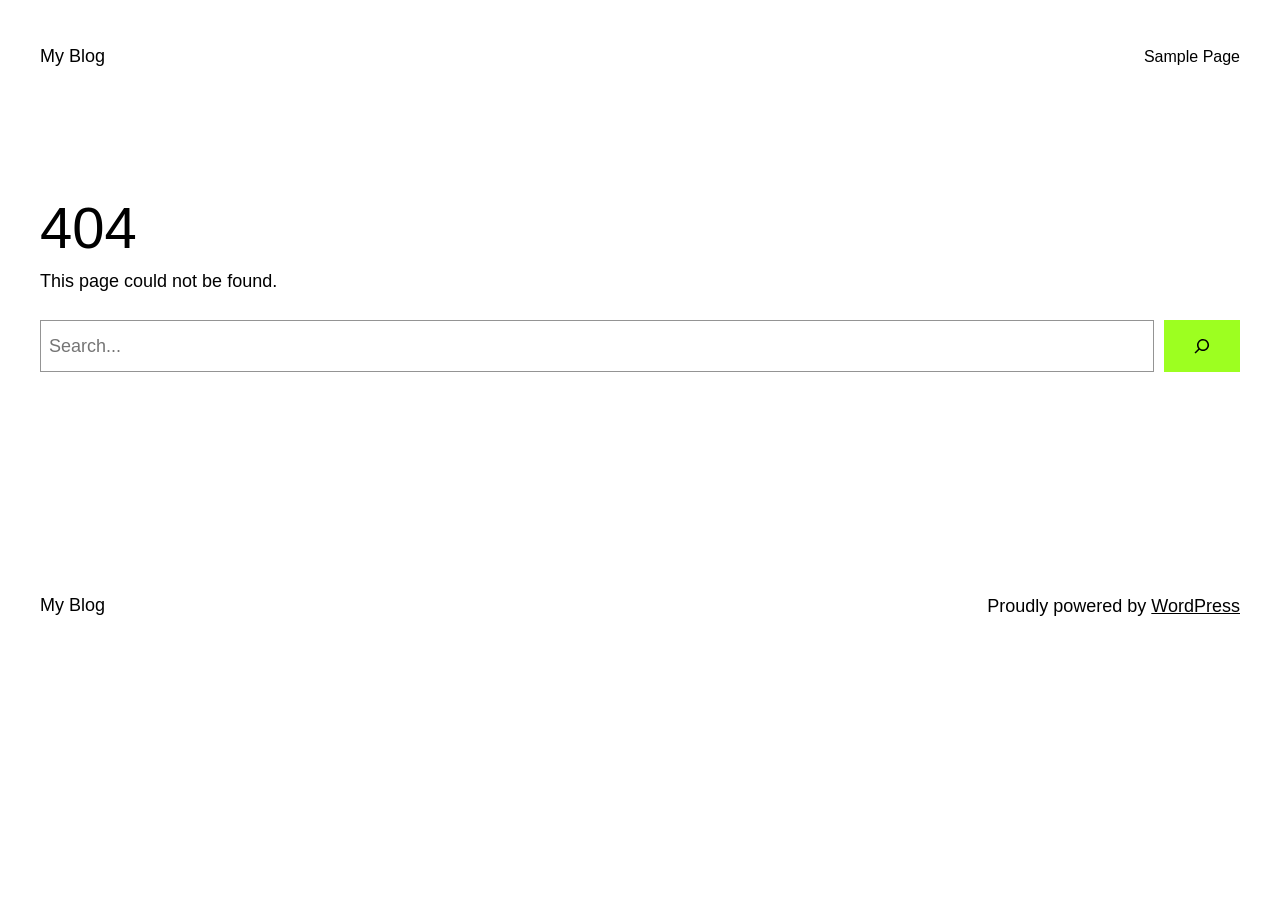
<file: fonts/glyphicons-halflings-regular-2.html>
<!DOCTYPE html>
<html lang="en-US">
<head>
	<meta charset="UTF-8" />
	<meta name="viewport" content="width=device-width, initial-scale=1" />
<meta name='robots' content='max-image-preview:large' />
<title>Page not found &#8211; My Blog</title>
<link rel="alternate" type="application/rss+xml" title="My Blog &raquo; Feed" href="https://demoxml.com/feed/" />
<link rel="alternate" type="application/rss+xml" title="My Blog &raquo; Comments Feed" href="https://demoxml.com/comments/feed/" />
<style id="wp-img-auto-sizes-contain-inline-css">
img:is([sizes=auto i],[sizes^="auto," i]){contain-intrinsic-size:3000px 1500px}
/*# sourceURL=wp-img-auto-sizes-contain-inline-css */
</style>
<style id="wp-block-site-title-inline-css">
.wp-block-site-title{box-sizing:border-box}.wp-block-site-title :where(a){color:inherit;font-family:inherit;font-size:inherit;font-style:inherit;font-weight:inherit;letter-spacing:inherit;line-height:inherit;text-decoration:inherit}
/*# sourceURL=https://demoxml.com/wp-includes/blocks/site-title/style.min.css */
</style>
<style id="wp-block-page-list-inline-css">
.wp-block-navigation .wp-block-page-list{align-items:var(--navigation-layout-align,initial);background-color:inherit;display:flex;flex-direction:var(--navigation-layout-direction,initial);flex-wrap:var(--navigation-layout-wrap,wrap);justify-content:var(--navigation-layout-justify,initial)}.wp-block-navigation .wp-block-navigation-item{background-color:inherit}.wp-block-page-list{box-sizing:border-box}
/*# sourceURL=https://demoxml.com/wp-includes/blocks/page-list/style.min.css */
</style>
<style id="wp-block-navigation-inline-css">
.wp-block-navigation{position:relative}.wp-block-navigation ul{margin-bottom:0;margin-left:0;margin-top:0;padding-left:0}.wp-block-navigation ul,.wp-block-navigation ul li{list-style:none}.wp-block-navigation .wp-block-navigation-item{align-items:center;background-color:inherit;display:flex;position:relative}.wp-block-navigation .wp-block-navigation-item .wp-block-navigation__submenu-container:empty{display:none}.wp-block-navigation .wp-block-navigation-item__content{display:block;z-index:1}.wp-block-navigation .wp-block-navigation-item__content.wp-block-navigation-item__content{color:inherit}.wp-block-navigation.has-text-decoration-underline .wp-block-navigation-item__content,.wp-block-navigation.has-text-decoration-underline .wp-block-navigation-item__content:active,.wp-block-navigation.has-text-decoration-underline .wp-block-navigation-item__content:focus{text-decoration:underline}.wp-block-navigation.has-text-decoration-line-through .wp-block-navigation-item__content,.wp-block-navigation.has-text-decoration-line-through .wp-block-navigation-item__content:active,.wp-block-navigation.has-text-decoration-line-through .wp-block-navigation-item__content:focus{text-decoration:line-through}.wp-block-navigation :where(a),.wp-block-navigation :where(a:active),.wp-block-navigation :where(a:focus){text-decoration:none}.wp-block-navigation .wp-block-navigation__submenu-icon{align-self:center;background-color:inherit;border:none;color:currentColor;display:inline-block;font-size:inherit;height:.6em;line-height:0;margin-left:.25em;padding:0;width:.6em}.wp-block-navigation .wp-block-navigation__submenu-icon svg{stroke:currentColor;display:inline-block;height:inherit;margin-top:.075em;width:inherit}.wp-block-navigation{--navigation-layout-justification-setting:flex-start;--navigation-layout-direction:row;--navigation-layout-wrap:wrap;--navigation-layout-justify:flex-start;--navigation-layout-align:center}.wp-block-navigation.is-vertical{--navigation-layout-direction:column;--navigation-layout-justify:initial;--navigation-layout-align:flex-start}.wp-block-navigation.no-wrap{--navigation-layout-wrap:nowrap}.wp-block-navigation.items-justified-center{--navigation-layout-justification-setting:center;--navigation-layout-justify:center}.wp-block-navigation.items-justified-center.is-vertical{--navigation-layout-align:center}.wp-block-navigation.items-justified-right{--navigation-layout-justification-setting:flex-end;--navigation-layout-justify:flex-end}.wp-block-navigation.items-justified-right.is-vertical{--navigation-layout-align:flex-end}.wp-block-navigation.items-justified-space-between{--navigation-layout-justification-setting:space-between;--navigation-layout-justify:space-between}:where(.wp-block-navigation) ul li{padding:0}.wp-block-navigation .has-child .wp-block-navigation__submenu-container{align-items:normal;background-color:inherit;color:inherit;display:flex;flex-direction:column;opacity:0;position:absolute;z-index:2}@media not (prefers-reduced-motion){.wp-block-navigation .has-child .wp-block-navigation__submenu-container{transition:opacity .1s linear}}.wp-block-navigation .has-child .wp-block-navigation__submenu-container{height:0;overflow:hidden;visibility:hidden;width:0}.wp-block-navigation .has-child .wp-block-navigation__submenu-container>.wp-block-navigation-item>.wp-block-navigation-item__content{display:flex;flex-grow:1;padding:.5em 1em}.wp-block-navigation .has-child .wp-block-navigation__submenu-container>.wp-block-navigation-item>.wp-block-navigation-item__content .wp-block-navigation__submenu-icon{margin-left:auto;margin-right:0}.wp-block-navigation .has-child .wp-block-navigation__submenu-container .wp-block-navigation-item__content{margin:0}.wp-block-navigation .has-child .wp-block-navigation__submenu-container{left:-1px;top:100%}@media (min-width:782px){.wp-block-navigation .has-child .wp-block-navigation__submenu-container .wp-block-navigation__submenu-container{left:100%;top:-1px}.wp-block-navigation .has-child .wp-block-navigation__submenu-container .wp-block-navigation__submenu-container:before{background:transparent;content:"";display:block;height:100%;position:absolute;right:100%;width:.5em}.wp-block-navigation .has-child .wp-block-navigation__submenu-container .wp-block-navigation__submenu-icon{margin-right:.25em}.wp-block-navigation .has-child .wp-block-navigation__submenu-container .wp-block-navigation__submenu-icon svg{transform:rotate(-90deg)}}@media (hover:hover){.wp-block-navigation .has-child:not(.open-on-click):hover>.wp-block-navigation__submenu-container{height:auto;min-width:200px;opacity:1;overflow:visible;visibility:visible;width:auto}}.wp-block-navigation .has-child .wp-block-navigation-submenu__toggle[aria-expanded=true]~.wp-block-navigation__submenu-container,.wp-block-navigation .has-child:not(.open-on-click):not(.open-on-hover-click):focus-within>.wp-block-navigation__submenu-container{height:auto;min-width:200px;opacity:1;overflow:visible;visibility:visible;width:auto}.wp-block-navigation .has-child.open-always{align-items:var(--navigation-layout-align,initial);flex-direction:var(--navigation-layout-direction,initial);flex-wrap:var(--navigation-layout-wrap,wrap);gap:var(--wp--style--block-gap,2em)}.wp-block-navigation .has-child.open-always,.wp-block-navigation .has-child.open-always .wp-block-navigation-item{justify-content:var(--navigation-layout-justify,initial)}.wp-block-navigation .has-child.open-always .wp-block-navigation__submenu-container,.wp-block-navigation .has-child.open-always.wp-block-navigation-submenu{gap:var(--wp--style--block-gap,2em)}.wp-block-navigation .has-child.open-always .wp-block-navigation-item,.wp-block-navigation .has-child.open-always .wp-block-navigation__submenu-container,.wp-block-navigation .has-child.open-always.wp-block-navigation-submenu{padding-bottom:0;padding-top:0}.wp-block-navigation .has-child.open-always .wp-block-navigation__submenu-container{padding-left:var(--wp--style--block-gap,2em);padding-right:var(--wp--style--block-gap,2em)}.wp-block-navigation .has-child.open-always .wp-block-navigation__submenu-container .wp-block-navigation-item__content{padding:0}.wp-block-navigation .has-child.open-always .wp-block-navigation__submenu-container>.wp-block-navigation-item>.wp-block-navigation-item__content,.wp-block-navigation .has-child.open-always>.wp-block-navigation-item__content{flex-grow:0}.wp-block-navigation .has-child.open-always>.wp-block-navigation__submenu-container{background-color:transparent;border:none;color:inherit;flex-basis:100%;height:auto;opacity:1;overflow:visible;position:static;visibility:visible;width:auto}.wp-block-navigation.has-background .has-child .wp-block-navigation__submenu-container{left:0;top:100%}@media (min-width:782px){.wp-block-navigation.has-background .has-child .wp-block-navigation__submenu-container .wp-block-navigation__submenu-container{left:100%;top:0}}.wp-block-navigation-submenu{display:flex;position:relative}.wp-block-navigation-submenu .wp-block-navigation__submenu-icon svg{stroke:currentColor}button.wp-block-navigation-item__content{background-color:transparent;border:none;color:currentColor;font-family:inherit;font-size:inherit;font-style:inherit;font-weight:inherit;letter-spacing:inherit;line-height:inherit;text-align:left;text-transform:inherit}.wp-block-navigation-submenu__toggle{cursor:pointer}.wp-block-navigation-submenu__toggle[aria-expanded=true]+.wp-block-navigation__submenu-icon>svg,.wp-block-navigation-submenu__toggle[aria-expanded=true]>svg{transform:rotate(180deg)}.wp-block-navigation-item.open-on-click .wp-block-navigation-submenu__toggle{padding-left:0;padding-right:.85em}.wp-block-navigation-item.open-on-click .wp-block-navigation-submenu__toggle+.wp-block-navigation__submenu-icon{margin-left:-.6em;pointer-events:none}.wp-block-navigation-item.open-on-click button.wp-block-navigation-item__content:not(.wp-block-navigation-submenu__toggle){padding:0}.wp-block-navigation .wp-block-page-list,.wp-block-navigation__container,.wp-block-navigation__responsive-close,.wp-block-navigation__responsive-container,.wp-block-navigation__responsive-container-content,.wp-block-navigation__responsive-dialog{gap:inherit}:where(.wp-block-navigation.has-background .wp-block-navigation-item a:not(.wp-element-button)),:where(.wp-block-navigation.has-background .wp-block-navigation-submenu a:not(.wp-element-button)){padding:.5em 1em}:where(.wp-block-navigation .wp-block-navigation__submenu-container .wp-block-navigation-item a:not(.wp-element-button)),:where(.wp-block-navigation .wp-block-navigation__submenu-container .wp-block-navigation-submenu a:not(.wp-element-button)),:where(.wp-block-navigation .wp-block-navigation__submenu-container .wp-block-navigation-submenu button.wp-block-navigation-item__content),:where(.wp-block-navigation .wp-block-navigation__submenu-container .wp-block-pages-list__item button.wp-block-navigation-item__content){padding:.5em 1em}.wp-block-navigation.items-justified-right .wp-block-navigation__container .has-child .wp-block-navigation__submenu-container,.wp-block-navigation.items-justified-right .wp-block-page-list>.has-child .wp-block-navigation__submenu-container,.wp-block-navigation.items-justified-space-between .wp-block-page-list>.has-child:last-child .wp-block-navigation__submenu-container,.wp-block-navigation.items-justified-space-between>.wp-block-navigation__container>.has-child:last-child .wp-block-navigation__submenu-container{left:auto;right:0}.wp-block-navigation.items-justified-right .wp-block-navigation__container .has-child .wp-block-navigation__submenu-container .wp-block-navigation__submenu-container,.wp-block-navigation.items-justified-right .wp-block-page-list>.has-child .wp-block-navigation__submenu-container .wp-block-navigation__submenu-container,.wp-block-navigation.items-justified-space-between .wp-block-page-list>.has-child:last-child .wp-block-navigation__submenu-container .wp-block-navigation__submenu-container,.wp-block-navigation.items-justified-space-between>.wp-block-navigation__container>.has-child:last-child .wp-block-navigation__submenu-container .wp-block-navigation__submenu-container{left:-1px;right:-1px}@media (min-width:782px){.wp-block-navigation.items-justified-right .wp-block-navigation__container .has-child .wp-block-navigation__submenu-container .wp-block-navigation__submenu-container,.wp-block-navigation.items-justified-right .wp-block-page-list>.has-child .wp-block-navigation__submenu-container .wp-block-navigation__submenu-container,.wp-block-navigation.items-justified-space-between .wp-block-page-list>.has-child:last-child .wp-block-navigation__submenu-container .wp-block-navigation__submenu-container,.wp-block-navigation.items-justified-space-between>.wp-block-navigation__container>.has-child:last-child .wp-block-navigation__submenu-container .wp-block-navigation__submenu-container{left:auto;right:100%}}.wp-block-navigation:not(.has-background) .wp-block-navigation__submenu-container{background-color:#fff;border:1px solid rgba(0,0,0,.15)}.wp-block-navigation.has-background .wp-block-navigation__submenu-container{background-color:inherit}.wp-block-navigation:not(.has-text-color) .wp-block-navigation__submenu-container{color:#000}.wp-block-navigation__container{align-items:var(--navigation-layout-align,initial);display:flex;flex-direction:var(--navigation-layout-direction,initial);flex-wrap:var(--navigation-layout-wrap,wrap);justify-content:var(--navigation-layout-justify,initial);list-style:none;margin:0;padding-left:0}.wp-block-navigation__container .is-responsive{display:none}.wp-block-navigation__container:only-child,.wp-block-page-list:only-child{flex-grow:1}@keyframes overlay-menu__fade-in-animation{0%{opacity:0;transform:translateY(.5em)}to{opacity:1;transform:translateY(0)}}.wp-block-navigation__responsive-container{bottom:0;display:none;left:0;position:fixed;right:0;top:0}.wp-block-navigation__responsive-container :where(.wp-block-navigation-item a){color:inherit}.wp-block-navigation__responsive-container .wp-block-navigation__responsive-container-content{align-items:var(--navigation-layout-align,initial);display:flex;flex-direction:var(--navigation-layout-direction,initial);flex-wrap:var(--navigation-layout-wrap,wrap);justify-content:var(--navigation-layout-justify,initial)}.wp-block-navigation__responsive-container:not(.is-menu-open.is-menu-open){background-color:inherit!important;color:inherit!important}.wp-block-navigation__responsive-container.is-menu-open{background-color:inherit;display:flex;flex-direction:column}@media not (prefers-reduced-motion){.wp-block-navigation__responsive-container.is-menu-open{animation:overlay-menu__fade-in-animation .1s ease-out;animation-fill-mode:forwards}}.wp-block-navigation__responsive-container.is-menu-open:not(.disable-default-overlay){padding:clamp(1rem,var(--wp--style--root--padding-top),20rem) clamp(1rem,var(--wp--style--root--padding-right),20rem) clamp(1rem,var(--wp--style--root--padding-bottom),20rem) clamp(1rem,var(--wp--style--root--padding-left),20rem)}.wp-block-navigation__responsive-container.is-menu-open{overflow:auto;z-index:100000}.wp-block-navigation__responsive-container.is-menu-open:not(.disable-default-overlay) .wp-block-navigation__responsive-container-content{padding-top:calc(2rem + 24px)}.wp-block-navigation__responsive-container.is-menu-open:where(:not(.disable-default-overlay)) .wp-block-navigation__responsive-container-content{align-items:var(--navigation-layout-justification-setting,inherit);display:flex;flex-direction:column;flex-wrap:nowrap;overflow:visible}.wp-block-navigation__responsive-container.is-menu-open:where(:not(.disable-default-overlay)) .wp-block-navigation__responsive-container-content,.wp-block-navigation__responsive-container.is-menu-open:where(:not(.disable-default-overlay)) .wp-block-navigation__responsive-container-content .wp-block-navigation__container,.wp-block-navigation__responsive-container.is-menu-open:where(:not(.disable-default-overlay)) .wp-block-navigation__responsive-container-content .wp-block-page-list{justify-content:flex-start}.wp-block-navigation__responsive-container.is-menu-open:where(:not(.disable-default-overlay)) .wp-block-navigation__responsive-container-content .wp-block-navigation__submenu-icon{display:none}.wp-block-navigation__responsive-container.is-menu-open:where(:not(.disable-default-overlay)) .wp-block-navigation__responsive-container-content .has-child .wp-block-navigation__submenu-container{border:none;height:auto;min-width:200px;opacity:1;overflow:initial;padding-left:2rem;padding-right:2rem;position:static;visibility:visible;width:auto}.wp-block-navigation__responsive-container.is-menu-open:where(:not(.disable-default-overlay)) .wp-block-navigation__responsive-container-content .wp-block-navigation__container,.wp-block-navigation__responsive-container.is-menu-open:where(:not(.disable-default-overlay)) .wp-block-navigation__responsive-container-content .wp-block-navigation__submenu-container{gap:inherit}.wp-block-navigation__responsive-container.is-menu-open:where(:not(.disable-default-overlay)) .wp-block-navigation__responsive-container-content .wp-block-navigation__submenu-container{padding-top:var(--wp--style--block-gap,2em)}.wp-block-navigation__responsive-container.is-menu-open:where(:not(.disable-default-overlay)) .wp-block-navigation__responsive-container-content .wp-block-navigation-item__content{padding:0}.wp-block-navigation__responsive-container.is-menu-open:where(:not(.disable-default-overlay)) .wp-block-navigation__responsive-container-content .wp-block-navigation-item,.wp-block-navigation__responsive-container.is-menu-open:where(:not(.disable-default-overlay)) .wp-block-navigation__responsive-container-content .wp-block-navigation__container,.wp-block-navigation__responsive-container.is-menu-open:where(:not(.disable-default-overlay)) .wp-block-navigation__responsive-container-content .wp-block-page-list{align-items:var(--navigation-layout-justification-setting,initial);display:flex;flex-direction:column}.wp-block-navigation__responsive-container.is-menu-open:where(:not(.disable-default-overlay)) .wp-block-navigation-item,.wp-block-navigation__responsive-container.is-menu-open:where(:not(.disable-default-overlay)) .wp-block-navigation-item .wp-block-navigation__submenu-container,.wp-block-navigation__responsive-container.is-menu-open:where(:not(.disable-default-overlay)) .wp-block-navigation__container,.wp-block-navigation__responsive-container.is-menu-open:where(:not(.disable-default-overlay)) .wp-block-page-list{background:transparent!important;color:inherit!important}.wp-block-navigation__responsive-container.is-menu-open:where(:not(.disable-default-overlay)) .wp-block-navigation__submenu-container.wp-block-navigation__submenu-container.wp-block-navigation__submenu-container.wp-block-navigation__submenu-container{left:auto;right:auto}.wp-block-navigation__responsive-container.disable-default-overlay .wp-block-navigation__overlay-container{display:none;width:100%}.wp-block-navigation__responsive-container.disable-default-overlay .wp-block-navigation__responsive-close{max-width:none}.wp-block-navigation__responsive-container.disable-default-overlay.is-menu-open .wp-block-navigation__responsive-container-content>:not(.wp-block-navigation__overlay-container){display:none}.wp-block-navigation__responsive-container.disable-default-overlay.is-menu-open .wp-block-navigation__responsive-container-content .wp-block-navigation__overlay-container{display:block}.wp-block-navigation__responsive-container.disable-default-overlay.is-menu-open .wp-block-navigation__responsive-container-content .wp-block-navigation__overlay-container .wp-block-navigation__submenu-container{left:0;right:auto}@media (min-width:600px){.wp-block-navigation__responsive-container:not(.hidden-by-default):not(.is-menu-open){background-color:inherit;display:block;position:relative;width:100%;z-index:auto}.wp-block-navigation__responsive-container:not(.hidden-by-default):not(.is-menu-open) .wp-block-navigation__responsive-container-close{display:none}.wp-block-navigation__responsive-container.is-menu-open .wp-block-navigation__submenu-container.wp-block-navigation__submenu-container.wp-block-navigation__submenu-container.wp-block-navigation__submenu-container{left:0}}.wp-block-navigation:not(.has-background) .wp-block-navigation__responsive-container.is-menu-open:not(.disable-default-overlay){background-color:#fff}.wp-block-navigation:not(.has-text-color) .wp-block-navigation__responsive-container.is-menu-open:not(.disable-default-overlay){color:#000}.wp-block-navigation__toggle_button_label{font-size:1rem;font-weight:700}.wp-block-navigation__responsive-container-close,.wp-block-navigation__responsive-container-open{background:transparent;border:none;color:currentColor;cursor:pointer;margin:0;padding:0;text-transform:inherit;vertical-align:middle}.wp-block-navigation__responsive-container-close svg,.wp-block-navigation__responsive-container-open svg{fill:currentColor;display:block;height:24px;pointer-events:none;width:24px}.wp-block-navigation__responsive-container-open{display:flex}.wp-block-navigation__responsive-container-open.wp-block-navigation__responsive-container-open.wp-block-navigation__responsive-container-open{font-family:inherit;font-size:inherit;font-weight:inherit}@media (min-width:600px){.wp-block-navigation__responsive-container-open:not(.always-shown){display:none}}.wp-block-navigation__responsive-container-close{position:absolute;right:0;top:0;z-index:2}.wp-block-navigation__responsive-container-close.wp-block-navigation__responsive-container-close.wp-block-navigation__responsive-container-close{font-family:inherit;font-size:inherit;font-weight:inherit}.disable-default-overlay .wp-block-navigation__responsive-container-close{right:clamp(1rem,var(--wp--style--root--padding-left),20rem);top:clamp(1rem,var(--wp--style--root--padding-left),20rem)}.wp-block-navigation__responsive-close{width:100%}.has-modal-open .wp-block-navigation__responsive-close{margin-left:auto;margin-right:auto;max-width:var(--wp--style--global--wide-size,100%)}.wp-block-navigation__responsive-close:focus{outline:none}.is-menu-open .wp-block-navigation__responsive-close,.is-menu-open .wp-block-navigation__responsive-container-content,.is-menu-open .wp-block-navigation__responsive-dialog{box-sizing:border-box}.wp-block-navigation__responsive-dialog{position:relative}.has-modal-open .admin-bar .is-menu-open:where(:not(.disable-default-overlay)) .wp-block-navigation__responsive-dialog{margin-top:46px}@media (min-width:782px){.has-modal-open .admin-bar .is-menu-open:where(:not(.disable-default-overlay)) .wp-block-navigation__responsive-dialog{margin-top:32px}}html.has-modal-open{overflow:hidden}
/*# sourceURL=https://demoxml.com/wp-includes/blocks/navigation/style.min.css */
</style>
<style id="wp-block-group-inline-css">
.wp-block-group{box-sizing:border-box}:where(.wp-block-group.wp-block-group-is-layout-constrained){position:relative}
/*# sourceURL=https://demoxml.com/wp-includes/blocks/group/style.min.css */
</style>
<style id="wp-block-spacer-inline-css">
.wp-block-spacer{clear:both}
/*# sourceURL=https://demoxml.com/wp-includes/blocks/spacer/style.min.css */
</style>
<style id="wp-block-heading-inline-css">
h1:where(.wp-block-heading).has-background,h2:where(.wp-block-heading).has-background,h3:where(.wp-block-heading).has-background,h4:where(.wp-block-heading).has-background,h5:where(.wp-block-heading).has-background,h6:where(.wp-block-heading).has-background{padding:1.25em 2.375em}h1.has-text-align-left[style*=writing-mode]:where([style*=vertical-lr]),h1.has-text-align-right[style*=writing-mode]:where([style*=vertical-rl]),h2.has-text-align-left[style*=writing-mode]:where([style*=vertical-lr]),h2.has-text-align-right[style*=writing-mode]:where([style*=vertical-rl]),h3.has-text-align-left[style*=writing-mode]:where([style*=vertical-lr]),h3.has-text-align-right[style*=writing-mode]:where([style*=vertical-rl]),h4.has-text-align-left[style*=writing-mode]:where([style*=vertical-lr]),h4.has-text-align-right[style*=writing-mode]:where([style*=vertical-rl]),h5.has-text-align-left[style*=writing-mode]:where([style*=vertical-lr]),h5.has-text-align-right[style*=writing-mode]:where([style*=vertical-rl]),h6.has-text-align-left[style*=writing-mode]:where([style*=vertical-lr]),h6.has-text-align-right[style*=writing-mode]:where([style*=vertical-rl]){rotate:180deg}
/*# sourceURL=https://demoxml.com/wp-includes/blocks/heading/style.min.css */
</style>
<style id="wp-block-paragraph-inline-css">
.is-small-text{font-size:.875em}.is-regular-text{font-size:1em}.is-large-text{font-size:2.25em}.is-larger-text{font-size:3em}.has-drop-cap:not(:focus):first-letter{float:left;font-size:8.4em;font-style:normal;font-weight:100;line-height:.68;margin:.05em .1em 0 0;text-transform:uppercase}body.rtl .has-drop-cap:not(:focus):first-letter{float:none;margin-left:.1em}p.has-drop-cap.has-background{overflow:hidden}:root :where(p.has-background){padding:1.25em 2.375em}:where(p.has-text-color:not(.has-link-color)) a{color:inherit}p.has-text-align-left[style*="writing-mode:vertical-lr"],p.has-text-align-right[style*="writing-mode:vertical-rl"]{rotate:180deg}
/*# sourceURL=https://demoxml.com/wp-includes/blocks/paragraph/style.min.css */
</style>
<style id="wp-block-search-inline-css">
.wp-block-search__button{margin-left:10px;word-break:normal}.wp-block-search__button.has-icon{line-height:0}.wp-block-search__button svg{fill:currentColor;height:1.25em;min-height:24px;min-width:24px;vertical-align:text-bottom;width:1.25em}:where(.wp-block-search__button){border:1px solid #ccc;padding:6px 10px}.wp-block-search__inside-wrapper{display:flex;flex:auto;flex-wrap:nowrap;max-width:100%}.wp-block-search__label{width:100%}.wp-block-search.wp-block-search__button-only .wp-block-search__button{box-sizing:border-box;display:flex;flex-shrink:0;justify-content:center;margin-left:0;max-width:100%}.wp-block-search.wp-block-search__button-only .wp-block-search__inside-wrapper{min-width:0!important;transition-property:width}.wp-block-search.wp-block-search__button-only .wp-block-search__input{flex-basis:100%;transition-duration:.3s}.wp-block-search.wp-block-search__button-only.wp-block-search__searchfield-hidden,.wp-block-search.wp-block-search__button-only.wp-block-search__searchfield-hidden .wp-block-search__inside-wrapper{overflow:hidden}.wp-block-search.wp-block-search__button-only.wp-block-search__searchfield-hidden .wp-block-search__input{border-left-width:0!important;border-right-width:0!important;flex-basis:0;flex-grow:0;margin:0;min-width:0!important;padding-left:0!important;padding-right:0!important;width:0!important}:where(.wp-block-search__input){-webkit-appearance:initial;-moz-appearance:initial;appearance:none;border:1px solid #949494;flex-grow:1;font-family:inherit;font-size:inherit;font-style:inherit;font-weight:inherit;letter-spacing:inherit;line-height:inherit;margin-left:0;margin-right:0;min-width:3rem;padding:8px;text-decoration:unset!important;text-transform:inherit}:where(.wp-block-search__button-inside .wp-block-search__inside-wrapper){background-color:#fff;border:1px solid #949494;box-sizing:border-box;padding:4px}:where(.wp-block-search__button-inside .wp-block-search__inside-wrapper) .wp-block-search__input{border:none;border-radius:0;padding:0 4px}:where(.wp-block-search__button-inside .wp-block-search__inside-wrapper) .wp-block-search__input:focus{outline:none}:where(.wp-block-search__button-inside .wp-block-search__inside-wrapper) :where(.wp-block-search__button){padding:4px 8px}.wp-block-search.aligncenter .wp-block-search__inside-wrapper{margin:auto}.wp-block[data-align=right] .wp-block-search.wp-block-search__button-only .wp-block-search__inside-wrapper{float:right}
/*# sourceURL=https://demoxml.com/wp-includes/blocks/search/style.min.css */
</style>
<style id="wp-emoji-styles-inline-css">

	img.wp-smiley, img.emoji {
		display: inline !important;
		border: none !important;
		box-shadow: none !important;
		height: 1em !important;
		width: 1em !important;
		margin: 0 0.07em !important;
		vertical-align: -0.1em !important;
		background: none !important;
		padding: 0 !important;
	}
/*# sourceURL=wp-emoji-styles-inline-css */
</style>
<style id="wp-block-library-inline-css">
:root{--wp-block-synced-color:#7a00df;--wp-block-synced-color--rgb:122,0,223;--wp-bound-block-color:var(--wp-block-synced-color);--wp-editor-canvas-background:#ddd;--wp-admin-theme-color:#007cba;--wp-admin-theme-color--rgb:0,124,186;--wp-admin-theme-color-darker-10:#006ba1;--wp-admin-theme-color-darker-10--rgb:0,107,160.5;--wp-admin-theme-color-darker-20:#005a87;--wp-admin-theme-color-darker-20--rgb:0,90,135;--wp-admin-border-width-focus:2px}@media (min-resolution:192dpi){:root{--wp-admin-border-width-focus:1.5px}}.wp-element-button{cursor:pointer}:root .has-very-light-gray-background-color{background-color:#eee}:root .has-very-dark-gray-background-color{background-color:#313131}:root .has-very-light-gray-color{color:#eee}:root .has-very-dark-gray-color{color:#313131}:root .has-vivid-green-cyan-to-vivid-cyan-blue-gradient-background{background:linear-gradient(135deg,#00d084,#0693e3)}:root .has-purple-crush-gradient-background{background:linear-gradient(135deg,#34e2e4,#4721fb 50%,#ab1dfe)}:root .has-hazy-dawn-gradient-background{background:linear-gradient(135deg,#faaca8,#dad0ec)}:root .has-subdued-olive-gradient-background{background:linear-gradient(135deg,#fafae1,#67a671)}:root .has-atomic-cream-gradient-background{background:linear-gradient(135deg,#fdd79a,#004a59)}:root .has-nightshade-gradient-background{background:linear-gradient(135deg,#330968,#31cdcf)}:root .has-midnight-gradient-background{background:linear-gradient(135deg,#020381,#2874fc)}:root{--wp--preset--font-size--normal:16px;--wp--preset--font-size--huge:42px}.has-regular-font-size{font-size:1em}.has-larger-font-size{font-size:2.625em}.has-normal-font-size{font-size:var(--wp--preset--font-size--normal)}.has-huge-font-size{font-size:var(--wp--preset--font-size--huge)}:root .has-text-align-center{text-align:center}:root .has-text-align-left{text-align:left}:root .has-text-align-right{text-align:right}.has-fit-text{white-space:nowrap!important}#end-resizable-editor-section{display:none}.aligncenter{clear:both}.items-justified-left{justify-content:flex-start}.items-justified-center{justify-content:center}.items-justified-right{justify-content:flex-end}.items-justified-space-between{justify-content:space-between}.screen-reader-text{word-wrap:normal!important;border:0;clip-path:inset(50%);height:1px;margin:-1px;overflow:hidden;padding:0;position:absolute;width:1px;word-break:normal!important}.screen-reader-text:focus{background-color:#ddd;clip-path:none;color:#444;display:block;font-size:1em;height:auto;left:5px;line-height:normal;padding:15px 23px 14px;text-decoration:none;top:5px;width:auto;z-index:100000}html :where(.has-border-color){border-style:solid}html :where([style^=border-color],[style*=";border-color"],[style*="; border-color"]){border-style:solid}html :where([style^=border-top-color],[style*=";border-top-color"],[style*="; border-top-color"]){border-top-style:solid}html :where([style^=border-right-color],[style*=";border-right-color"],[style*="; border-right-color"]){border-right-style:solid}html :where([style^=border-bottom-color],[style*=";border-bottom-color"],[style*="; border-bottom-color"]){border-bottom-style:solid}html :where([style^=border-left-color],[style*=";border-left-color"],[style*="; border-left-color"]){border-left-style:solid}html :where([style^=border-width],[style*=";border-width"],[style*="; border-width"]){border-style:solid}html :where([style^=border-top-width],[style*=";border-top-width"],[style*="; border-top-width"]){border-top-style:solid}html :where([style^=border-right-width],[style*=";border-right-width"],[style*="; border-right-width"]){border-right-style:solid}html :where([style^=border-bottom-width],[style*=";border-bottom-width"],[style*="; border-bottom-width"]){border-bottom-style:solid}html :where([style^=border-left-width],[style*=";border-left-width"],[style*="; border-left-width"]){border-left-style:solid}html :where(img[class*=wp-image-]){height:auto;max-width:100%}:where(figure){margin:0 0 1em}html :where(.is-position-sticky){--wp-admin--admin-bar--position-offset:var(--wp-admin--admin-bar--height,0px)}@media screen and (max-width:600px){html :where(.is-position-sticky){--wp-admin--admin-bar--position-offset:0px}}
/*# sourceURL=/wp-includes/css/dist/block-library/common.min.css */
</style>
<style id="global-styles-inline-css">
:root{--wp--preset--aspect-ratio--square: 1;--wp--preset--aspect-ratio--4-3: 4/3;--wp--preset--aspect-ratio--3-4: 3/4;--wp--preset--aspect-ratio--3-2: 3/2;--wp--preset--aspect-ratio--2-3: 2/3;--wp--preset--aspect-ratio--16-9: 16/9;--wp--preset--aspect-ratio--9-16: 9/16;--wp--preset--color--black: #000000;--wp--preset--color--cyan-bluish-gray: #abb8c3;--wp--preset--color--white: #ffffff;--wp--preset--color--pale-pink: #f78da7;--wp--preset--color--vivid-red: #cf2e2e;--wp--preset--color--luminous-vivid-orange: #ff6900;--wp--preset--color--luminous-vivid-amber: #fcb900;--wp--preset--color--light-green-cyan: #7bdcb5;--wp--preset--color--vivid-green-cyan: #00d084;--wp--preset--color--pale-cyan-blue: #8ed1fc;--wp--preset--color--vivid-cyan-blue: #0693e3;--wp--preset--color--vivid-purple: #9b51e0;--wp--preset--color--base: #ffffff;--wp--preset--color--contrast: #000000;--wp--preset--color--primary: #9DFF20;--wp--preset--color--secondary: #345C00;--wp--preset--color--tertiary: #F6F6F6;--wp--preset--gradient--vivid-cyan-blue-to-vivid-purple: linear-gradient(135deg,rgb(6,147,227) 0%,rgb(155,81,224) 100%);--wp--preset--gradient--light-green-cyan-to-vivid-green-cyan: linear-gradient(135deg,rgb(122,220,180) 0%,rgb(0,208,130) 100%);--wp--preset--gradient--luminous-vivid-amber-to-luminous-vivid-orange: linear-gradient(135deg,rgb(252,185,0) 0%,rgb(255,105,0) 100%);--wp--preset--gradient--luminous-vivid-orange-to-vivid-red: linear-gradient(135deg,rgb(255,105,0) 0%,rgb(207,46,46) 100%);--wp--preset--gradient--very-light-gray-to-cyan-bluish-gray: linear-gradient(135deg,rgb(238,238,238) 0%,rgb(169,184,195) 100%);--wp--preset--gradient--cool-to-warm-spectrum: linear-gradient(135deg,rgb(74,234,220) 0%,rgb(151,120,209) 20%,rgb(207,42,186) 40%,rgb(238,44,130) 60%,rgb(251,105,98) 80%,rgb(254,248,76) 100%);--wp--preset--gradient--blush-light-purple: linear-gradient(135deg,rgb(255,206,236) 0%,rgb(152,150,240) 100%);--wp--preset--gradient--blush-bordeaux: linear-gradient(135deg,rgb(254,205,165) 0%,rgb(254,45,45) 50%,rgb(107,0,62) 100%);--wp--preset--gradient--luminous-dusk: linear-gradient(135deg,rgb(255,203,112) 0%,rgb(199,81,192) 50%,rgb(65,88,208) 100%);--wp--preset--gradient--pale-ocean: linear-gradient(135deg,rgb(255,245,203) 0%,rgb(182,227,212) 50%,rgb(51,167,181) 100%);--wp--preset--gradient--electric-grass: linear-gradient(135deg,rgb(202,248,128) 0%,rgb(113,206,126) 100%);--wp--preset--gradient--midnight: linear-gradient(135deg,rgb(2,3,129) 0%,rgb(40,116,252) 100%);--wp--preset--font-size--small: clamp(0.875rem, 0.875rem + ((1vw - 0.2rem) * 0.227), 1rem);--wp--preset--font-size--medium: clamp(1rem, 1rem + ((1vw - 0.2rem) * 0.227), 1.125rem);--wp--preset--font-size--large: clamp(1.75rem, 1.75rem + ((1vw - 0.2rem) * 0.227), 1.875rem);--wp--preset--font-size--x-large: 2.25rem;--wp--preset--font-size--xx-large: clamp(6.1rem, 6.1rem + ((1vw - 0.2rem) * 7.091), 10rem);--wp--preset--font-family--dm-sans: "DM Sans", sans-serif;--wp--preset--font-family--ibm-plex-mono: 'IBM Plex Mono', monospace;--wp--preset--font-family--inter: "Inter", sans-serif;--wp--preset--font-family--system-font: -apple-system,BlinkMacSystemFont,"Segoe UI",Roboto,Oxygen-Sans,Ubuntu,Cantarell,"Helvetica Neue",sans-serif;--wp--preset--font-family--source-serif-pro: "Source Serif Pro", serif;--wp--preset--spacing--20: 0.44rem;--wp--preset--spacing--30: clamp(1.5rem, 5vw, 2rem);--wp--preset--spacing--40: clamp(1.8rem, 1.8rem + ((1vw - 0.48rem) * 2.885), 3rem);--wp--preset--spacing--50: clamp(2.5rem, 8vw, 4.5rem);--wp--preset--spacing--60: clamp(3.75rem, 10vw, 7rem);--wp--preset--spacing--70: clamp(5rem, 5.25rem + ((1vw - 0.48rem) * 9.096), 8rem);--wp--preset--spacing--80: clamp(7rem, 14vw, 11rem);--wp--preset--shadow--natural: 6px 6px 9px rgba(0, 0, 0, 0.2);--wp--preset--shadow--deep: 12px 12px 50px rgba(0, 0, 0, 0.4);--wp--preset--shadow--sharp: 6px 6px 0px rgba(0, 0, 0, 0.2);--wp--preset--shadow--outlined: 6px 6px 0px -3px rgb(255, 255, 255), 6px 6px rgb(0, 0, 0);--wp--preset--shadow--crisp: 6px 6px 0px rgb(0, 0, 0);}.wp-block-button{--wp--preset--dimension--25: 25%;--wp--preset--dimension--50: 50%;--wp--preset--dimension--75: 75%;--wp--preset--dimension--100: 100%;}:root { --wp--style--global--content-size: 650px;--wp--style--global--wide-size: 1200px; }:where(body) { margin: 0; }.wp-site-blocks { padding-top: var(--wp--style--root--padding-top); padding-bottom: var(--wp--style--root--padding-bottom); }.has-global-padding { padding-right: var(--wp--style--root--padding-right); padding-left: var(--wp--style--root--padding-left); }.has-global-padding > .alignfull { margin-right: calc(var(--wp--style--root--padding-right) * -1); margin-left: calc(var(--wp--style--root--padding-left) * -1); }.has-global-padding :where(:not(.alignfull.is-layout-flow) > .has-global-padding:not(.wp-block-block, .alignfull)) { padding-right: 0; padding-left: 0; }.has-global-padding :where(:not(.alignfull.is-layout-flow) > .has-global-padding:not(.wp-block-block, .alignfull)) > .alignfull { margin-left: 0; margin-right: 0; }.wp-site-blocks > .alignleft { float: left; margin-right: 2em; }.wp-site-blocks > .alignright { float: right; margin-left: 2em; }.wp-site-blocks > .aligncenter { justify-content: center; margin-left: auto; margin-right: auto; }:where(.wp-site-blocks) > * { margin-block-start: 1.5rem; margin-block-end: 0; }:where(.wp-site-blocks) > :first-child { margin-block-start: 0; }:where(.wp-site-blocks) > :last-child { margin-block-end: 0; }:root { --wp--style--block-gap: 1.5rem; }:root :where(.is-layout-flow) > :first-child{margin-block-start: 0;}:root :where(.is-layout-flow) > :last-child{margin-block-end: 0;}:root :where(.is-layout-flow) > *{margin-block-start: 1.5rem;margin-block-end: 0;}:root :where(.is-layout-constrained) > :first-child{margin-block-start: 0;}:root :where(.is-layout-constrained) > :last-child{margin-block-end: 0;}:root :where(.is-layout-constrained) > *{margin-block-start: 1.5rem;margin-block-end: 0;}:root :where(.is-layout-flex){gap: 1.5rem;}:root :where(.is-layout-grid){gap: 1.5rem;}.is-layout-flow > .alignleft{float: left;margin-inline-start: 0;margin-inline-end: 2em;}.is-layout-flow > .alignright{float: right;margin-inline-start: 2em;margin-inline-end: 0;}.is-layout-flow > .aligncenter{margin-left: auto !important;margin-right: auto !important;}.is-layout-constrained > .alignleft{float: left;margin-inline-start: 0;margin-inline-end: 2em;}.is-layout-constrained > .alignright{float: right;margin-inline-start: 2em;margin-inline-end: 0;}.is-layout-constrained > .aligncenter{margin-left: auto !important;margin-right: auto !important;}.is-layout-constrained > :where(:not(.alignleft):not(.alignright):not(.alignfull)){max-width: var(--wp--style--global--content-size);margin-left: auto !important;margin-right: auto !important;}.is-layout-constrained > .alignwide{max-width: var(--wp--style--global--wide-size);}body .is-layout-flex{display: flex;}.is-layout-flex{flex-wrap: wrap;align-items: center;}.is-layout-flex > :is(*, div){margin: 0;}body .is-layout-grid{display: grid;}.is-layout-grid > :is(*, div){margin: 0;}body{background-color: var(--wp--preset--color--base);color: var(--wp--preset--color--contrast);font-family: var(--wp--preset--font-family--system-font);font-size: var(--wp--preset--font-size--medium);line-height: 1.6;--wp--style--root--padding-top: var(--wp--preset--spacing--40);--wp--style--root--padding-right: var(--wp--preset--spacing--30);--wp--style--root--padding-bottom: var(--wp--preset--spacing--40);--wp--style--root--padding-left: var(--wp--preset--spacing--30);}a:where(:not(.wp-element-button)){color: var(--wp--preset--color--contrast);text-decoration: underline;}:root :where(a:where(:not(.wp-element-button)):hover){text-decoration: none;}:root :where(a:where(:not(.wp-element-button)):focus){text-decoration: underline dashed;}:root :where(a:where(:not(.wp-element-button)):active){color: var(--wp--preset--color--secondary);text-decoration: none;}h1, h2, h3, h4, h5, h6{font-weight: 400;line-height: 1.4;}h1{font-size: clamp(2.032rem, 2.032rem + ((1vw - 0.2rem) * 2.896), 3.625rem);line-height: 1.2;}h2{font-size: clamp(2.625rem, calc(2.625rem + ((1vw - 0.48rem) * 8.4135)), 3.25rem);line-height: 1.2;}h3{font-size: var(--wp--preset--font-size--x-large);}h4{font-size: var(--wp--preset--font-size--large);}h5{font-size: var(--wp--preset--font-size--medium);font-weight: 700;text-transform: uppercase;}h6{font-size: var(--wp--preset--font-size--medium);text-transform: uppercase;}:root :where(.wp-element-button, .wp-block-button__link){background-color: var(--wp--preset--color--primary);border-radius: 0;border-width: 0;color: var(--wp--preset--color--contrast);font-family: inherit;font-size: inherit;font-style: inherit;font-weight: inherit;letter-spacing: inherit;line-height: inherit;padding-top: calc(0.667em + 2px);padding-right: calc(1.333em + 2px);padding-bottom: calc(0.667em + 2px);padding-left: calc(1.333em + 2px);text-decoration: none;text-transform: inherit;}:root :where(.wp-element-button:visited, .wp-block-button__link:visited){color: var(--wp--preset--color--contrast);}:root :where(.wp-element-button:hover, .wp-block-button__link:hover){background-color: var(--wp--preset--color--contrast);color: var(--wp--preset--color--base);}:root :where(.wp-element-button:focus, .wp-block-button__link:focus){background-color: var(--wp--preset--color--contrast);color: var(--wp--preset--color--base);}:root :where(.wp-element-button:active, .wp-block-button__link:active){background-color: var(--wp--preset--color--secondary);color: var(--wp--preset--color--base);}.has-black-color{color: var(--wp--preset--color--black) !important;}.has-cyan-bluish-gray-color{color: var(--wp--preset--color--cyan-bluish-gray) !important;}.has-white-color{color: var(--wp--preset--color--white) !important;}.has-pale-pink-color{color: var(--wp--preset--color--pale-pink) !important;}.has-vivid-red-color{color: var(--wp--preset--color--vivid-red) !important;}.has-luminous-vivid-orange-color{color: var(--wp--preset--color--luminous-vivid-orange) !important;}.has-luminous-vivid-amber-color{color: var(--wp--preset--color--luminous-vivid-amber) !important;}.has-light-green-cyan-color{color: var(--wp--preset--color--light-green-cyan) !important;}.has-vivid-green-cyan-color{color: var(--wp--preset--color--vivid-green-cyan) !important;}.has-pale-cyan-blue-color{color: var(--wp--preset--color--pale-cyan-blue) !important;}.has-vivid-cyan-blue-color{color: var(--wp--preset--color--vivid-cyan-blue) !important;}.has-vivid-purple-color{color: var(--wp--preset--color--vivid-purple) !important;}.has-base-color{color: var(--wp--preset--color--base) !important;}.has-contrast-color{color: var(--wp--preset--color--contrast) !important;}.has-primary-color{color: var(--wp--preset--color--primary) !important;}.has-secondary-color{color: var(--wp--preset--color--secondary) !important;}.has-tertiary-color{color: var(--wp--preset--color--tertiary) !important;}.has-black-background-color{background-color: var(--wp--preset--color--black) !important;}.has-cyan-bluish-gray-background-color{background-color: var(--wp--preset--color--cyan-bluish-gray) !important;}.has-white-background-color{background-color: var(--wp--preset--color--white) !important;}.has-pale-pink-background-color{background-color: var(--wp--preset--color--pale-pink) !important;}.has-vivid-red-background-color{background-color: var(--wp--preset--color--vivid-red) !important;}.has-luminous-vivid-orange-background-color{background-color: var(--wp--preset--color--luminous-vivid-orange) !important;}.has-luminous-vivid-amber-background-color{background-color: var(--wp--preset--color--luminous-vivid-amber) !important;}.has-light-green-cyan-background-color{background-color: var(--wp--preset--color--light-green-cyan) !important;}.has-vivid-green-cyan-background-color{background-color: var(--wp--preset--color--vivid-green-cyan) !important;}.has-pale-cyan-blue-background-color{background-color: var(--wp--preset--color--pale-cyan-blue) !important;}.has-vivid-cyan-blue-background-color{background-color: var(--wp--preset--color--vivid-cyan-blue) !important;}.has-vivid-purple-background-color{background-color: var(--wp--preset--color--vivid-purple) !important;}.has-base-background-color{background-color: var(--wp--preset--color--base) !important;}.has-contrast-background-color{background-color: var(--wp--preset--color--contrast) !important;}.has-primary-background-color{background-color: var(--wp--preset--color--primary) !important;}.has-secondary-background-color{background-color: var(--wp--preset--color--secondary) !important;}.has-tertiary-background-color{background-color: var(--wp--preset--color--tertiary) !important;}.has-black-border-color{border-color: var(--wp--preset--color--black) !important;}.has-cyan-bluish-gray-border-color{border-color: var(--wp--preset--color--cyan-bluish-gray) !important;}.has-white-border-color{border-color: var(--wp--preset--color--white) !important;}.has-pale-pink-border-color{border-color: var(--wp--preset--color--pale-pink) !important;}.has-vivid-red-border-color{border-color: var(--wp--preset--color--vivid-red) !important;}.has-luminous-vivid-orange-border-color{border-color: var(--wp--preset--color--luminous-vivid-orange) !important;}.has-luminous-vivid-amber-border-color{border-color: var(--wp--preset--color--luminous-vivid-amber) !important;}.has-light-green-cyan-border-color{border-color: var(--wp--preset--color--light-green-cyan) !important;}.has-vivid-green-cyan-border-color{border-color: var(--wp--preset--color--vivid-green-cyan) !important;}.has-pale-cyan-blue-border-color{border-color: var(--wp--preset--color--pale-cyan-blue) !important;}.has-vivid-cyan-blue-border-color{border-color: var(--wp--preset--color--vivid-cyan-blue) !important;}.has-vivid-purple-border-color{border-color: var(--wp--preset--color--vivid-purple) !important;}.has-base-border-color{border-color: var(--wp--preset--color--base) !important;}.has-contrast-border-color{border-color: var(--wp--preset--color--contrast) !important;}.has-primary-border-color{border-color: var(--wp--preset--color--primary) !important;}.has-secondary-border-color{border-color: var(--wp--preset--color--secondary) !important;}.has-tertiary-border-color{border-color: var(--wp--preset--color--tertiary) !important;}.has-vivid-cyan-blue-to-vivid-purple-gradient-background{background: var(--wp--preset--gradient--vivid-cyan-blue-to-vivid-purple) !important;}.has-light-green-cyan-to-vivid-green-cyan-gradient-background{background: var(--wp--preset--gradient--light-green-cyan-to-vivid-green-cyan) !important;}.has-luminous-vivid-amber-to-luminous-vivid-orange-gradient-background{background: var(--wp--preset--gradient--luminous-vivid-amber-to-luminous-vivid-orange) !important;}.has-luminous-vivid-orange-to-vivid-red-gradient-background{background: var(--wp--preset--gradient--luminous-vivid-orange-to-vivid-red) !important;}.has-very-light-gray-to-cyan-bluish-gray-gradient-background{background: var(--wp--preset--gradient--very-light-gray-to-cyan-bluish-gray) !important;}.has-cool-to-warm-spectrum-gradient-background{background: var(--wp--preset--gradient--cool-to-warm-spectrum) !important;}.has-blush-light-purple-gradient-background{background: var(--wp--preset--gradient--blush-light-purple) !important;}.has-blush-bordeaux-gradient-background{background: var(--wp--preset--gradient--blush-bordeaux) !important;}.has-luminous-dusk-gradient-background{background: var(--wp--preset--gradient--luminous-dusk) !important;}.has-pale-ocean-gradient-background{background: var(--wp--preset--gradient--pale-ocean) !important;}.has-electric-grass-gradient-background{background: var(--wp--preset--gradient--electric-grass) !important;}.has-midnight-gradient-background{background: var(--wp--preset--gradient--midnight) !important;}.has-small-font-size{font-size: var(--wp--preset--font-size--small) !important;}.has-medium-font-size{font-size: var(--wp--preset--font-size--medium) !important;}.has-large-font-size{font-size: var(--wp--preset--font-size--large) !important;}.has-x-large-font-size{font-size: var(--wp--preset--font-size--x-large) !important;}.has-xx-large-font-size{font-size: var(--wp--preset--font-size--xx-large) !important;}.has-dm-sans-font-family{font-family: var(--wp--preset--font-family--dm-sans) !important;}.has-ibm-plex-mono-font-family{font-family: var(--wp--preset--font-family--ibm-plex-mono) !important;}.has-inter-font-family{font-family: var(--wp--preset--font-family--inter) !important;}.has-system-font-font-family{font-family: var(--wp--preset--font-family--system-font) !important;}.has-source-serif-pro-font-family{font-family: var(--wp--preset--font-family--source-serif-pro) !important;}
:root :where(.wp-block-navigation){font-size: var(--wp--preset--font-size--small);}
:root :where(.wp-block-navigation a:where(:not(.wp-element-button))){text-decoration: none;}
:root :where(.wp-block-navigation a:where(:not(.wp-element-button)):hover){text-decoration: underline;}
:root :where(.wp-block-navigation a:where(:not(.wp-element-button)):focus){text-decoration: underline dashed;}
:root :where(.wp-block-navigation a:where(:not(.wp-element-button)):active){text-decoration: none;}
:root :where(.wp-block-site-title){font-size: var(--wp--preset--font-size--medium);font-weight: normal;line-height: 1.4;}
:root :where(.wp-block-site-title a:where(:not(.wp-element-button))){text-decoration: none;}
:root :where(.wp-block-site-title a:where(:not(.wp-element-button)):hover){text-decoration: underline;}
:root :where(.wp-block-site-title a:where(:not(.wp-element-button)):focus){text-decoration: underline dashed;}
:root :where(.wp-block-site-title a:where(:not(.wp-element-button)):active){color: var(--wp--preset--color--secondary);text-decoration: none;}
/*# sourceURL=global-styles-inline-css */
</style>
<style id="core-block-supports-inline-css">
.wp-container-core-navigation-is-layout-de66bf79{justify-content:flex-end;}.wp-container-core-group-is-layout-c369a02f{justify-content:flex-start;}.wp-container-core-group-is-layout-951168c3{justify-content:space-between;}.wp-container-core-group-is-layout-72d1568c{justify-content:space-between;}
/*# sourceURL=core-block-supports-inline-css */
</style>
<style id="wp-block-template-skip-link-inline-css">
/*! This file is auto-generated */
.skip-link.screen-reader-text{border:0;clip-path:inset(50%);height:1px;margin:-1px;overflow:hidden;padding:0;position:absolute!important;width:1px;word-wrap:normal!important;word-break:normal!important}.skip-link.screen-reader-text:focus{background-color:#eee;clip-path:none;color:#444;display:block;font-size:1em;height:auto;left:5px;line-height:normal;padding:15px 23px 14px;text-decoration:none;top:5px;width:auto;z-index:100000}
/*# sourceURL=/wp-includes/css/wp-block-template-skip-link.min.css */
</style>
<link rel="https://api.w.org/" href="https://demoxml.com/wp-json/" /><link rel="EditURI" type="application/rsd+xml" title="RSD" href="https://demoxml.com/xmlrpc.php?rsd" />
<meta name="generator" content="WordPress 7.1" />
<script id="wp-importmap" type="importmap">
{"imports":{"@wordpress/interactivity":"https://demoxml.com/wp-includes/js/dist/script-modules/interactivity/index.min.js?ver=efaa5193bbad9c60ffd1"}}
</script>
<link rel="modulepreload" href="https://demoxml.com/wp-includes/js/dist/script-modules/interactivity/index.min.js?ver=efaa5193bbad9c60ffd1" id="@wordpress/interactivity-js-modulepreload" fetchpriority="low">
<style class="wp-fonts-local">
@font-face{font-family:"DM Sans";font-style:normal;font-weight:400;font-display:fallback;src:url('https://demoxml.com/wp-content/themes/twentytwentythree/assets/fonts/dm-sans/DMSans-Regular.woff2') format('woff2');font-stretch:normal;}
@font-face{font-family:"DM Sans";font-style:italic;font-weight:400;font-display:fallback;src:url('https://demoxml.com/wp-content/themes/twentytwentythree/assets/fonts/dm-sans/DMSans-Regular-Italic.woff2') format('woff2');font-stretch:normal;}
@font-face{font-family:"DM Sans";font-style:normal;font-weight:700;font-display:fallback;src:url('https://demoxml.com/wp-content/themes/twentytwentythree/assets/fonts/dm-sans/DMSans-Bold.woff2') format('woff2');font-stretch:normal;}
@font-face{font-family:"DM Sans";font-style:italic;font-weight:700;font-display:fallback;src:url('https://demoxml.com/wp-content/themes/twentytwentythree/assets/fonts/dm-sans/DMSans-Bold-Italic.woff2') format('woff2');font-stretch:normal;}
@font-face{font-family:"IBM Plex Mono";font-style:normal;font-weight:300;font-display:block;src:url('https://demoxml.com/wp-content/themes/twentytwentythree/assets/fonts/ibm-plex-mono/IBMPlexMono-Light.woff2') format('woff2');font-stretch:normal;}
@font-face{font-family:"IBM Plex Mono";font-style:normal;font-weight:400;font-display:block;src:url('https://demoxml.com/wp-content/themes/twentytwentythree/assets/fonts/ibm-plex-mono/IBMPlexMono-Regular.woff2') format('woff2');font-stretch:normal;}
@font-face{font-family:"IBM Plex Mono";font-style:italic;font-weight:400;font-display:block;src:url('https://demoxml.com/wp-content/themes/twentytwentythree/assets/fonts/ibm-plex-mono/IBMPlexMono-Italic.woff2') format('woff2');font-stretch:normal;}
@font-face{font-family:"IBM Plex Mono";font-style:normal;font-weight:700;font-display:block;src:url('https://demoxml.com/wp-content/themes/twentytwentythree/assets/fonts/ibm-plex-mono/IBMPlexMono-Bold.woff2') format('woff2');font-stretch:normal;}
@font-face{font-family:Inter;font-style:normal;font-weight:200 900;font-display:fallback;src:url('https://demoxml.com/wp-content/themes/twentytwentythree/assets/fonts/inter/Inter-VariableFont_slnt,wght.ttf') format('truetype');font-stretch:normal;}
@font-face{font-family:"Source Serif Pro";font-style:normal;font-weight:200 900;font-display:fallback;src:url('https://demoxml.com/wp-content/themes/twentytwentythree/assets/fonts/source-serif-pro/SourceSerif4Variable-Roman.ttf.woff2') format('woff2');font-stretch:normal;}
@font-face{font-family:"Source Serif Pro";font-style:italic;font-weight:200 900;font-display:fallback;src:url('https://demoxml.com/wp-content/themes/twentytwentythree/assets/fonts/source-serif-pro/SourceSerif4Variable-Italic.ttf.woff2') format('woff2');font-stretch:normal;}
</style>
</head>

<body class="error404 wp-embed-responsive wp-theme-twentytwentythree">

<a class="skip-link screen-reader-text" id="wp-skip-link" href="#wp--skip-link--target">Skip to content</a><div class="wp-site-blocks"><header class="wp-block-template-part">
<div class="wp-block-group has-global-padding is-layout-constrained wp-block-group-is-layout-constrained">
	
	<div class="wp-block-group alignwide is-content-justification-space-between is-layout-flex wp-container-core-group-is-layout-951168c3 wp-block-group-is-layout-flex" style="padding-bottom:var(--wp--preset--spacing--40)">
		<p class="wp-block-site-title"><a href="https://demoxml.com" target="_self" rel="home">My Blog</a></p>
		
		<div class="wp-block-group is-content-justification-left is-layout-flex wp-container-core-group-is-layout-c369a02f wp-block-group-is-layout-flex">
			<nav class="is-responsive items-justified-right wp-block-navigation is-content-justification-right is-layout-flex wp-container-core-navigation-is-layout-de66bf79 wp-block-navigation-is-layout-flex" 
		 data-wp-interactive="core/navigation" data-wp-context='{"overlayOpenedBy":{"click":false,"hover":false,"focus":false},"type":"overlay","roleAttribute":"","ariaLabel":"Menu"}'><button aria-haspopup="dialog" aria-label="Open menu" class="wp-block-navigation__responsive-container-open" 
				data-wp-on--click="actions.openMenuOnClick"
				data-wp-on--keydown="actions.handleMenuKeydown"
			><svg width="24" height="24" xmlns="http://www.w3.org/2000/svg" viewBox="0 0 24 24" aria-hidden="true" focusable="false"><path d="M4 7.5h16v1.5H4z"></path><path d="M4 15h16v1.5H4z"></path></svg></button>
				<div class="wp-block-navigation__responsive-container"  id="modal-1" 
				data-wp-class--has-modal-open="state.isMenuOpen"
				data-wp-class--is-menu-open="state.isMenuOpen"
				data-wp-watch="callbacks.initMenu"
				data-wp-on--keydown="actions.handleMenuKeydown"
				data-wp-on--focusout="actions.handleMenuFocusout"
				tabindex="-1"
			>
					<div class="wp-block-navigation__responsive-close" tabindex="-1">
						<div class="wp-block-navigation__responsive-dialog" 
				data-wp-bind--aria-modal="state.ariaModal"
				data-wp-bind--aria-label="state.ariaLabel"
				data-wp-bind--role="state.roleAttribute"
			>
							<button aria-label="Close menu" class="wp-block-navigation__responsive-container-close" 
				data-wp-on--click="actions.closeMenuOnClick"
			><svg xmlns="http://www.w3.org/2000/svg" viewBox="0 0 24 24" width="24" height="24" aria-hidden="true" focusable="false"><path d="m13.06 12 6.47-6.47-1.06-1.06L12 10.94 5.53 4.47 4.47 5.53 10.94 12l-6.47 6.47 1.06 1.06L12 13.06l6.47 6.47 1.06-1.06L13.06 12Z"></path></svg></button>
							<div class="wp-block-navigation__responsive-container-content" 
				data-wp-watch="callbacks.focusFirstElement"
			 id="modal-1-content">
								<ul class="wp-block-navigation__container is-responsive items-justified-right wp-block-navigation"><ul class="wp-block-page-list"><li class="wp-block-pages-list__item wp-block-navigation-item open-on-hover-click"><a class="wp-block-pages-list__item__link wp-block-navigation-item__content" href="https://demoxml.com/sample-page/">Sample Page</a></li></ul></ul>
								
							</div>
						</div>
					</div>
				</div></nav>
		</div>
		
	</div>
	
</div>

</header>


<main id="wp--skip-link--target" class="wp-block-group has-global-padding is-layout-constrained wp-block-group-is-layout-constrained">
	

<div style="height:var(--wp--preset--spacing--30)" aria-hidden="true" class="wp-block-spacer"></div>



<h1 class="alignwide wp-block-heading">404</h1>



<div class="wp-block-group alignwide is-layout-flow wp-block-group-is-layout-flow" style="margin-top:5px">
	
	<p class="wp-block-paragraph">This page could not be found.</p>
	

	<form role="search" method="get" action="https://demoxml.com/" class="wp-block-search__button-outside wp-block-search__icon-button aligncenter wp-block-search" ><label class="wp-block-search__label screen-reader-text" for="wp-block-search__input-2" >Search</label><div class="wp-block-search__inside-wrapper"  style="width: 100%"><input class="wp-block-search__input" id="wp-block-search__input-2" placeholder="Search..." value="" type="search" name="s" required /><button aria-label="Search" class="wp-block-search__button has-icon wp-element-button" type="submit" ><svg class="search-icon" viewBox="0 0 24 24" width="24" height="24">
					<path d="M13 5c-3.3 0-6 2.7-6 6 0 1.4.5 2.7 1.3 3.7l-3.8 3.8 1.1 1.1 3.8-3.8c1 .8 2.3 1.3 3.7 1.3 3.3 0 6-2.7 6-6S16.3 5 13 5zm0 10.5c-2.5 0-4.5-2-4.5-4.5s2-4.5 4.5-4.5 4.5 2 4.5 4.5-2 4.5-4.5 4.5z"></path>
				</svg></button></div></form>
</div>



<div style="height:var(--wp--preset--spacing--70)" aria-hidden="true" class="wp-block-spacer"></div>


</main>


<footer class="wp-block-template-part">

<div class="wp-block-group has-global-padding is-layout-constrained wp-block-group-is-layout-constrained">
	
	<div class="wp-block-group alignwide is-content-justification-space-between is-layout-flex wp-container-core-group-is-layout-72d1568c wp-block-group-is-layout-flex" style="padding-top:var(--wp--preset--spacing--40)">
		<p class="wp-block-site-title"><a href="https://demoxml.com" target="_self" rel="home">My Blog</a></p>
		
		<p class="has-text-align-right wp-block-paragraph">
		Proudly powered by <a href="https://wordpress.org" rel="nofollow">WordPress</a>		</p>
		
	</div>
	
</div>


</footer>
</div>
<script type="speculationrules">
{"prefetch":[{"source":"document","where":{"and":[{"href_matches":"/*"},{"not":{"href_matches":["/wp-*.php","/wp-admin/*","/wp-content/uploads/*","/wp-content/*","/wp-content/plugins/*","/wp-content/themes/twentytwentythree/*","/*\\?(.+)"]}},{"not":{"selector_matches":"a[rel~=\"nofollow\"]"}},{"not":{"selector_matches":".no-prefetch, .no-prefetch a"}}]},"eagerness":"conservative"}]}
</script>
<script data-wp-router-options="{&quot;loadOnClientNavigation&quot;:true}" fetchpriority="low" id="@wordpress/block-library/navigation/view-js-module" src="https://demoxml.com/wp-includes/js/dist/script-modules/block-library/navigation/view.min.js?ver=1bf28ded04f9f188bdcb" type="module"></script>
<script id="wp-emoji-settings" type="application/json">
{"baseUrl":"https://s.w.org/images/core/emoji/17.0.2/72x72/","ext":".png","svgUrl":"https://s.w.org/images/core/emoji/17.0.2/svg/","svgExt":".svg","source":{"concatemoji":"https://demoxml.com/wp-includes/js/wp-emoji-release.min.js?ver=7.1"}}
</script>
<script type="module">
/*! This file is auto-generated */
var e="script#wp-emoji-settings",t=document.querySelector(e);if(!(t instanceof HTMLScriptElement))throw new Error("Element missing: "+e);const r=JSON.parse(t.text),s=(window._wpemojiSettings=r,"wpEmojiSettingsSupports"),o=["flag","emoji"];function i(e){try{var t={supportTests:e,timestamp:(new Date).valueOf()};sessionStorage.setItem(s,JSON.stringify(t))}catch(e){}}function c(e,t,n){e.clearRect(0,0,e.canvas.width,e.canvas.height),e.fillText(t,0,0);t=new Uint32Array(e.getImageData(0,0,e.canvas.width,e.canvas.height).data);e.clearRect(0,0,e.canvas.width,e.canvas.height),e.fillText(n,0,0);const r=new Uint32Array(e.getImageData(0,0,e.canvas.width,e.canvas.height).data);return t.every((e,t)=>e===r[t])}function p(e,t){e.clearRect(0,0,e.canvas.width,e.canvas.height),e.fillText(t,0,0);var n=e.getImageData(16,16,1,1);for(let e=0;e<n.data.length;e++)if(0!==n.data[e])return!1;return!0}function u(e,t,n,r){switch(t){case"flag":return n(e,"\ud83c\udff3\ufe0f\u200d\u26a7\ufe0f","\ud83c\udff3\ufe0f\u200b\u26a7\ufe0f")?!1:!n(e,"\ud83c\udde8\ud83c\uddf6","\ud83c\udde8\u200b\ud83c\uddf6")&&!n(e,"\ud83c\udff4\udb40\udc67\udb40\udc62\udb40\udc65\udb40\udc6e\udb40\udc67\udb40\udc7f","\ud83c\udff4\u200b\udb40\udc67\u200b\udb40\udc62\u200b\udb40\udc65\u200b\udb40\udc6e\u200b\udb40\udc67\u200b\udb40\udc7f");case"emoji":return!r(e,"\ud83e\u1fac8")}return!1}function f(e,t,n,r){let a;const s=(a="undefined"!=typeof WorkerGlobalScope&&self instanceof WorkerGlobalScope?new OffscreenCanvas(300,150):document.createElement("canvas")).getContext("2d",{willReadFrequently:!0}),o=(s.textBaseline="top",s.font="600 32px Arial",{});return e.forEach(e=>{o[e]=t(s,e,n,r)}),o}function a(e){var t=document.createElement("script");t.src=e,t.defer=!0,document.head.appendChild(t)}r.supports={everything:!0,everythingExceptFlag:!0},new Promise(t=>{let n=function(){try{var e=JSON.parse(sessionStorage.getItem(s));if("object"==typeof e&&"number"==typeof e.timestamp&&(new Date).valueOf()<e.timestamp+604800&&"object"==typeof e.supportTests)return e.supportTests}catch(e){}return null}();if(!n){if("undefined"!=typeof Worker&&"undefined"!=typeof OffscreenCanvas&&"undefined"!=typeof URL&&URL.createObjectURL&&"undefined"!=typeof Blob)try{var e="postMessage("+f.toString()+"("+[JSON.stringify(o),u.toString(),c.toString(),p.toString()].join(",")+"));",r=new Blob([e],{type:"text/javascript"});const a=new Worker(URL.createObjectURL(r),{name:"wpTestEmojiSupports"});return void(a.onmessage=e=>{i(n=e.data),a.terminate(),t(n)})}catch(e){}i(n=f(o,u,c,p))}t(n)}).then(e=>{for(const n in e)r.supports[n]=e[n],r.supports.everything=r.supports.everything&&r.supports[n],"flag"!==n&&(r.supports.everythingExceptFlag=r.supports.everythingExceptFlag&&r.supports[n]);var t;r.supports.everythingExceptFlag=r.supports.everythingExceptFlag&&!r.supports.flag,r.supports.everything||((t=r.source||{}).concatemoji?a(t.concatemoji):t.wpemoji&&t.twemoji&&(a(t.twemoji),a(t.wpemoji)))});
//# sourceURL=https://demoxml.com/wp-includes/js/wp-emoji-loader.min.js
</script>
</body>
</html>

<!--
Performance optimized by W3 Total Cache. Learn more: https://www.boldgrid.com/w3-total-cache/?utm_source=w3tc&utm_medium=footer_comment&utm_campaign=free_plugin

Object Caching 0/0 objects using APC
Page Caching using APC{w3tc_pagecache_reject_reason}

Served from: demoxml.com @ 2026-09-13 00:53:38 by W3 Total Cache
-->
</file>
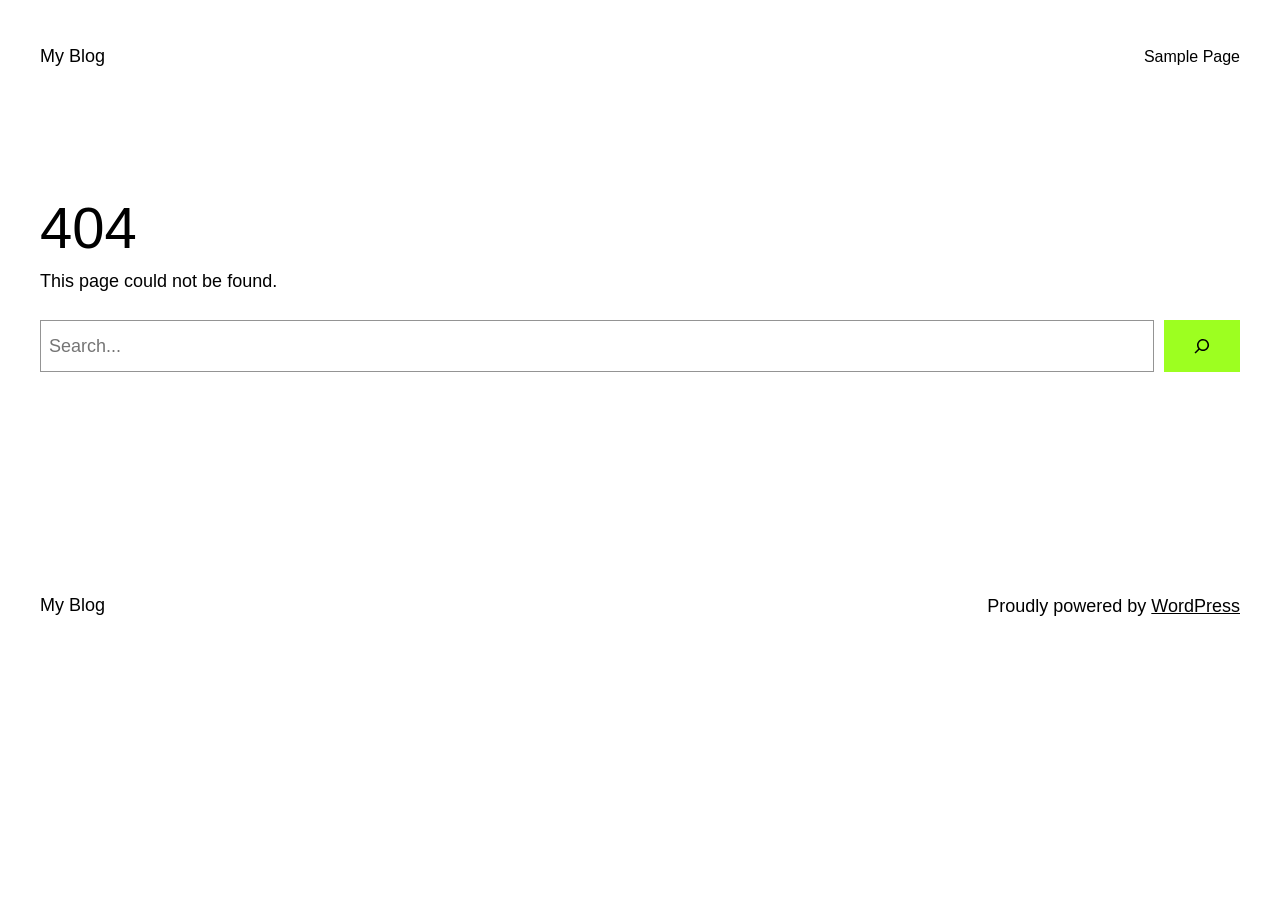
<file: fonts/glyphicons-halflings-regular-3.html>
<!DOCTYPE html>
<html lang="en-US">
<head>
	<meta charset="UTF-8" />
	<meta name="viewport" content="width=device-width, initial-scale=1" />
<meta name='robots' content='max-image-preview:large' />
<title>Page not found &#8211; My Blog</title>
<link rel="alternate" type="application/rss+xml" title="My Blog &raquo; Feed" href="https://demoxml.com/feed/" />
<link rel="alternate" type="application/rss+xml" title="My Blog &raquo; Comments Feed" href="https://demoxml.com/comments/feed/" />
<style id="wp-img-auto-sizes-contain-inline-css">
img:is([sizes=auto i],[sizes^="auto," i]){contain-intrinsic-size:3000px 1500px}
/*# sourceURL=wp-img-auto-sizes-contain-inline-css */
</style>
<style id="wp-block-site-title-inline-css">
.wp-block-site-title{box-sizing:border-box}.wp-block-site-title :where(a){color:inherit;font-family:inherit;font-size:inherit;font-style:inherit;font-weight:inherit;letter-spacing:inherit;line-height:inherit;text-decoration:inherit}
/*# sourceURL=https://demoxml.com/wp-includes/blocks/site-title/style.min.css */
</style>
<style id="wp-block-page-list-inline-css">
.wp-block-navigation .wp-block-page-list{align-items:var(--navigation-layout-align,initial);background-color:inherit;display:flex;flex-direction:var(--navigation-layout-direction,initial);flex-wrap:var(--navigation-layout-wrap,wrap);justify-content:var(--navigation-layout-justify,initial)}.wp-block-navigation .wp-block-navigation-item{background-color:inherit}.wp-block-page-list{box-sizing:border-box}
/*# sourceURL=https://demoxml.com/wp-includes/blocks/page-list/style.min.css */
</style>
<style id="wp-block-navigation-inline-css">
.wp-block-navigation{position:relative}.wp-block-navigation ul{margin-bottom:0;margin-left:0;margin-top:0;padding-left:0}.wp-block-navigation ul,.wp-block-navigation ul li{list-style:none}.wp-block-navigation .wp-block-navigation-item{align-items:center;background-color:inherit;display:flex;position:relative}.wp-block-navigation .wp-block-navigation-item .wp-block-navigation__submenu-container:empty{display:none}.wp-block-navigation .wp-block-navigation-item__content{display:block;z-index:1}.wp-block-navigation .wp-block-navigation-item__content.wp-block-navigation-item__content{color:inherit}.wp-block-navigation.has-text-decoration-underline .wp-block-navigation-item__content,.wp-block-navigation.has-text-decoration-underline .wp-block-navigation-item__content:active,.wp-block-navigation.has-text-decoration-underline .wp-block-navigation-item__content:focus{text-decoration:underline}.wp-block-navigation.has-text-decoration-line-through .wp-block-navigation-item__content,.wp-block-navigation.has-text-decoration-line-through .wp-block-navigation-item__content:active,.wp-block-navigation.has-text-decoration-line-through .wp-block-navigation-item__content:focus{text-decoration:line-through}.wp-block-navigation :where(a),.wp-block-navigation :where(a:active),.wp-block-navigation :where(a:focus){text-decoration:none}.wp-block-navigation .wp-block-navigation__submenu-icon{align-self:center;background-color:inherit;border:none;color:currentColor;display:inline-block;font-size:inherit;height:.6em;line-height:0;margin-left:.25em;padding:0;width:.6em}.wp-block-navigation .wp-block-navigation__submenu-icon svg{stroke:currentColor;display:inline-block;height:inherit;margin-top:.075em;width:inherit}.wp-block-navigation{--navigation-layout-justification-setting:flex-start;--navigation-layout-direction:row;--navigation-layout-wrap:wrap;--navigation-layout-justify:flex-start;--navigation-layout-align:center}.wp-block-navigation.is-vertical{--navigation-layout-direction:column;--navigation-layout-justify:initial;--navigation-layout-align:flex-start}.wp-block-navigation.no-wrap{--navigation-layout-wrap:nowrap}.wp-block-navigation.items-justified-center{--navigation-layout-justification-setting:center;--navigation-layout-justify:center}.wp-block-navigation.items-justified-center.is-vertical{--navigation-layout-align:center}.wp-block-navigation.items-justified-right{--navigation-layout-justification-setting:flex-end;--navigation-layout-justify:flex-end}.wp-block-navigation.items-justified-right.is-vertical{--navigation-layout-align:flex-end}.wp-block-navigation.items-justified-space-between{--navigation-layout-justification-setting:space-between;--navigation-layout-justify:space-between}:where(.wp-block-navigation) ul li{padding:0}.wp-block-navigation .has-child .wp-block-navigation__submenu-container{align-items:normal;background-color:inherit;color:inherit;display:flex;flex-direction:column;opacity:0;position:absolute;z-index:2}@media not (prefers-reduced-motion){.wp-block-navigation .has-child .wp-block-navigation__submenu-container{transition:opacity .1s linear}}.wp-block-navigation .has-child .wp-block-navigation__submenu-container{height:0;overflow:hidden;visibility:hidden;width:0}.wp-block-navigation .has-child .wp-block-navigation__submenu-container>.wp-block-navigation-item>.wp-block-navigation-item__content{display:flex;flex-grow:1;padding:.5em 1em}.wp-block-navigation .has-child .wp-block-navigation__submenu-container>.wp-block-navigation-item>.wp-block-navigation-item__content .wp-block-navigation__submenu-icon{margin-left:auto;margin-right:0}.wp-block-navigation .has-child .wp-block-navigation__submenu-container .wp-block-navigation-item__content{margin:0}.wp-block-navigation .has-child .wp-block-navigation__submenu-container{left:-1px;top:100%}@media (min-width:782px){.wp-block-navigation .has-child .wp-block-navigation__submenu-container .wp-block-navigation__submenu-container{left:100%;top:-1px}.wp-block-navigation .has-child .wp-block-navigation__submenu-container .wp-block-navigation__submenu-container:before{background:transparent;content:"";display:block;height:100%;position:absolute;right:100%;width:.5em}.wp-block-navigation .has-child .wp-block-navigation__submenu-container .wp-block-navigation__submenu-icon{margin-right:.25em}.wp-block-navigation .has-child .wp-block-navigation__submenu-container .wp-block-navigation__submenu-icon svg{transform:rotate(-90deg)}}@media (hover:hover){.wp-block-navigation .has-child:not(.open-on-click):hover>.wp-block-navigation__submenu-container{height:auto;min-width:200px;opacity:1;overflow:visible;visibility:visible;width:auto}}.wp-block-navigation .has-child .wp-block-navigation-submenu__toggle[aria-expanded=true]~.wp-block-navigation__submenu-container,.wp-block-navigation .has-child:not(.open-on-click):not(.open-on-hover-click):focus-within>.wp-block-navigation__submenu-container{height:auto;min-width:200px;opacity:1;overflow:visible;visibility:visible;width:auto}.wp-block-navigation .has-child.open-always{align-items:var(--navigation-layout-align,initial);flex-direction:var(--navigation-layout-direction,initial);flex-wrap:var(--navigation-layout-wrap,wrap);gap:var(--wp--style--block-gap,2em)}.wp-block-navigation .has-child.open-always,.wp-block-navigation .has-child.open-always .wp-block-navigation-item{justify-content:var(--navigation-layout-justify,initial)}.wp-block-navigation .has-child.open-always .wp-block-navigation__submenu-container,.wp-block-navigation .has-child.open-always.wp-block-navigation-submenu{gap:var(--wp--style--block-gap,2em)}.wp-block-navigation .has-child.open-always .wp-block-navigation-item,.wp-block-navigation .has-child.open-always .wp-block-navigation__submenu-container,.wp-block-navigation .has-child.open-always.wp-block-navigation-submenu{padding-bottom:0;padding-top:0}.wp-block-navigation .has-child.open-always .wp-block-navigation__submenu-container{padding-left:var(--wp--style--block-gap,2em);padding-right:var(--wp--style--block-gap,2em)}.wp-block-navigation .has-child.open-always .wp-block-navigation__submenu-container .wp-block-navigation-item__content{padding:0}.wp-block-navigation .has-child.open-always .wp-block-navigation__submenu-container>.wp-block-navigation-item>.wp-block-navigation-item__content,.wp-block-navigation .has-child.open-always>.wp-block-navigation-item__content{flex-grow:0}.wp-block-navigation .has-child.open-always>.wp-block-navigation__submenu-container{background-color:transparent;border:none;color:inherit;flex-basis:100%;height:auto;opacity:1;overflow:visible;position:static;visibility:visible;width:auto}.wp-block-navigation.has-background .has-child .wp-block-navigation__submenu-container{left:0;top:100%}@media (min-width:782px){.wp-block-navigation.has-background .has-child .wp-block-navigation__submenu-container .wp-block-navigation__submenu-container{left:100%;top:0}}.wp-block-navigation-submenu{display:flex;position:relative}.wp-block-navigation-submenu .wp-block-navigation__submenu-icon svg{stroke:currentColor}button.wp-block-navigation-item__content{background-color:transparent;border:none;color:currentColor;font-family:inherit;font-size:inherit;font-style:inherit;font-weight:inherit;letter-spacing:inherit;line-height:inherit;text-align:left;text-transform:inherit}.wp-block-navigation-submenu__toggle{cursor:pointer}.wp-block-navigation-submenu__toggle[aria-expanded=true]+.wp-block-navigation__submenu-icon>svg,.wp-block-navigation-submenu__toggle[aria-expanded=true]>svg{transform:rotate(180deg)}.wp-block-navigation-item.open-on-click .wp-block-navigation-submenu__toggle{padding-left:0;padding-right:.85em}.wp-block-navigation-item.open-on-click .wp-block-navigation-submenu__toggle+.wp-block-navigation__submenu-icon{margin-left:-.6em;pointer-events:none}.wp-block-navigation-item.open-on-click button.wp-block-navigation-item__content:not(.wp-block-navigation-submenu__toggle){padding:0}.wp-block-navigation .wp-block-page-list,.wp-block-navigation__container,.wp-block-navigation__responsive-close,.wp-block-navigation__responsive-container,.wp-block-navigation__responsive-container-content,.wp-block-navigation__responsive-dialog{gap:inherit}:where(.wp-block-navigation.has-background .wp-block-navigation-item a:not(.wp-element-button)),:where(.wp-block-navigation.has-background .wp-block-navigation-submenu a:not(.wp-element-button)){padding:.5em 1em}:where(.wp-block-navigation .wp-block-navigation__submenu-container .wp-block-navigation-item a:not(.wp-element-button)),:where(.wp-block-navigation .wp-block-navigation__submenu-container .wp-block-navigation-submenu a:not(.wp-element-button)),:where(.wp-block-navigation .wp-block-navigation__submenu-container .wp-block-navigation-submenu button.wp-block-navigation-item__content),:where(.wp-block-navigation .wp-block-navigation__submenu-container .wp-block-pages-list__item button.wp-block-navigation-item__content){padding:.5em 1em}.wp-block-navigation.items-justified-right .wp-block-navigation__container .has-child .wp-block-navigation__submenu-container,.wp-block-navigation.items-justified-right .wp-block-page-list>.has-child .wp-block-navigation__submenu-container,.wp-block-navigation.items-justified-space-between .wp-block-page-list>.has-child:last-child .wp-block-navigation__submenu-container,.wp-block-navigation.items-justified-space-between>.wp-block-navigation__container>.has-child:last-child .wp-block-navigation__submenu-container{left:auto;right:0}.wp-block-navigation.items-justified-right .wp-block-navigation__container .has-child .wp-block-navigation__submenu-container .wp-block-navigation__submenu-container,.wp-block-navigation.items-justified-right .wp-block-page-list>.has-child .wp-block-navigation__submenu-container .wp-block-navigation__submenu-container,.wp-block-navigation.items-justified-space-between .wp-block-page-list>.has-child:last-child .wp-block-navigation__submenu-container .wp-block-navigation__submenu-container,.wp-block-navigation.items-justified-space-between>.wp-block-navigation__container>.has-child:last-child .wp-block-navigation__submenu-container .wp-block-navigation__submenu-container{left:-1px;right:-1px}@media (min-width:782px){.wp-block-navigation.items-justified-right .wp-block-navigation__container .has-child .wp-block-navigation__submenu-container .wp-block-navigation__submenu-container,.wp-block-navigation.items-justified-right .wp-block-page-list>.has-child .wp-block-navigation__submenu-container .wp-block-navigation__submenu-container,.wp-block-navigation.items-justified-space-between .wp-block-page-list>.has-child:last-child .wp-block-navigation__submenu-container .wp-block-navigation__submenu-container,.wp-block-navigation.items-justified-space-between>.wp-block-navigation__container>.has-child:last-child .wp-block-navigation__submenu-container .wp-block-navigation__submenu-container{left:auto;right:100%}}.wp-block-navigation:not(.has-background) .wp-block-navigation__submenu-container{background-color:#fff;border:1px solid rgba(0,0,0,.15)}.wp-block-navigation.has-background .wp-block-navigation__submenu-container{background-color:inherit}.wp-block-navigation:not(.has-text-color) .wp-block-navigation__submenu-container{color:#000}.wp-block-navigation__container{align-items:var(--navigation-layout-align,initial);display:flex;flex-direction:var(--navigation-layout-direction,initial);flex-wrap:var(--navigation-layout-wrap,wrap);justify-content:var(--navigation-layout-justify,initial);list-style:none;margin:0;padding-left:0}.wp-block-navigation__container .is-responsive{display:none}.wp-block-navigation__container:only-child,.wp-block-page-list:only-child{flex-grow:1}@keyframes overlay-menu__fade-in-animation{0%{opacity:0;transform:translateY(.5em)}to{opacity:1;transform:translateY(0)}}.wp-block-navigation__responsive-container{bottom:0;display:none;left:0;position:fixed;right:0;top:0}.wp-block-navigation__responsive-container :where(.wp-block-navigation-item a){color:inherit}.wp-block-navigation__responsive-container .wp-block-navigation__responsive-container-content{align-items:var(--navigation-layout-align,initial);display:flex;flex-direction:var(--navigation-layout-direction,initial);flex-wrap:var(--navigation-layout-wrap,wrap);justify-content:var(--navigation-layout-justify,initial)}.wp-block-navigation__responsive-container:not(.is-menu-open.is-menu-open){background-color:inherit!important;color:inherit!important}.wp-block-navigation__responsive-container.is-menu-open{background-color:inherit;display:flex;flex-direction:column}@media not (prefers-reduced-motion){.wp-block-navigation__responsive-container.is-menu-open{animation:overlay-menu__fade-in-animation .1s ease-out;animation-fill-mode:forwards}}.wp-block-navigation__responsive-container.is-menu-open:not(.disable-default-overlay){padding:clamp(1rem,var(--wp--style--root--padding-top),20rem) clamp(1rem,var(--wp--style--root--padding-right),20rem) clamp(1rem,var(--wp--style--root--padding-bottom),20rem) clamp(1rem,var(--wp--style--root--padding-left),20rem)}.wp-block-navigation__responsive-container.is-menu-open{overflow:auto;z-index:100000}.wp-block-navigation__responsive-container.is-menu-open:not(.disable-default-overlay) .wp-block-navigation__responsive-container-content{padding-top:calc(2rem + 24px)}.wp-block-navigation__responsive-container.is-menu-open:where(:not(.disable-default-overlay)) .wp-block-navigation__responsive-container-content{align-items:var(--navigation-layout-justification-setting,inherit);display:flex;flex-direction:column;flex-wrap:nowrap;overflow:visible}.wp-block-navigation__responsive-container.is-menu-open:where(:not(.disable-default-overlay)) .wp-block-navigation__responsive-container-content,.wp-block-navigation__responsive-container.is-menu-open:where(:not(.disable-default-overlay)) .wp-block-navigation__responsive-container-content .wp-block-navigation__container,.wp-block-navigation__responsive-container.is-menu-open:where(:not(.disable-default-overlay)) .wp-block-navigation__responsive-container-content .wp-block-page-list{justify-content:flex-start}.wp-block-navigation__responsive-container.is-menu-open:where(:not(.disable-default-overlay)) .wp-block-navigation__responsive-container-content .wp-block-navigation__submenu-icon{display:none}.wp-block-navigation__responsive-container.is-menu-open:where(:not(.disable-default-overlay)) .wp-block-navigation__responsive-container-content .has-child .wp-block-navigation__submenu-container{border:none;height:auto;min-width:200px;opacity:1;overflow:initial;padding-left:2rem;padding-right:2rem;position:static;visibility:visible;width:auto}.wp-block-navigation__responsive-container.is-menu-open:where(:not(.disable-default-overlay)) .wp-block-navigation__responsive-container-content .wp-block-navigation__container,.wp-block-navigation__responsive-container.is-menu-open:where(:not(.disable-default-overlay)) .wp-block-navigation__responsive-container-content .wp-block-navigation__submenu-container{gap:inherit}.wp-block-navigation__responsive-container.is-menu-open:where(:not(.disable-default-overlay)) .wp-block-navigation__responsive-container-content .wp-block-navigation__submenu-container{padding-top:var(--wp--style--block-gap,2em)}.wp-block-navigation__responsive-container.is-menu-open:where(:not(.disable-default-overlay)) .wp-block-navigation__responsive-container-content .wp-block-navigation-item__content{padding:0}.wp-block-navigation__responsive-container.is-menu-open:where(:not(.disable-default-overlay)) .wp-block-navigation__responsive-container-content .wp-block-navigation-item,.wp-block-navigation__responsive-container.is-menu-open:where(:not(.disable-default-overlay)) .wp-block-navigation__responsive-container-content .wp-block-navigation__container,.wp-block-navigation__responsive-container.is-menu-open:where(:not(.disable-default-overlay)) .wp-block-navigation__responsive-container-content .wp-block-page-list{align-items:var(--navigation-layout-justification-setting,initial);display:flex;flex-direction:column}.wp-block-navigation__responsive-container.is-menu-open:where(:not(.disable-default-overlay)) .wp-block-navigation-item,.wp-block-navigation__responsive-container.is-menu-open:where(:not(.disable-default-overlay)) .wp-block-navigation-item .wp-block-navigation__submenu-container,.wp-block-navigation__responsive-container.is-menu-open:where(:not(.disable-default-overlay)) .wp-block-navigation__container,.wp-block-navigation__responsive-container.is-menu-open:where(:not(.disable-default-overlay)) .wp-block-page-list{background:transparent!important;color:inherit!important}.wp-block-navigation__responsive-container.is-menu-open:where(:not(.disable-default-overlay)) .wp-block-navigation__submenu-container.wp-block-navigation__submenu-container.wp-block-navigation__submenu-container.wp-block-navigation__submenu-container{left:auto;right:auto}.wp-block-navigation__responsive-container.disable-default-overlay .wp-block-navigation__overlay-container{display:none;width:100%}.wp-block-navigation__responsive-container.disable-default-overlay .wp-block-navigation__responsive-close{max-width:none}.wp-block-navigation__responsive-container.disable-default-overlay.is-menu-open .wp-block-navigation__responsive-container-content>:not(.wp-block-navigation__overlay-container){display:none}.wp-block-navigation__responsive-container.disable-default-overlay.is-menu-open .wp-block-navigation__responsive-container-content .wp-block-navigation__overlay-container{display:block}.wp-block-navigation__responsive-container.disable-default-overlay.is-menu-open .wp-block-navigation__responsive-container-content .wp-block-navigation__overlay-container .wp-block-navigation__submenu-container{left:0;right:auto}@media (min-width:600px){.wp-block-navigation__responsive-container:not(.hidden-by-default):not(.is-menu-open){background-color:inherit;display:block;position:relative;width:100%;z-index:auto}.wp-block-navigation__responsive-container:not(.hidden-by-default):not(.is-menu-open) .wp-block-navigation__responsive-container-close{display:none}.wp-block-navigation__responsive-container.is-menu-open .wp-block-navigation__submenu-container.wp-block-navigation__submenu-container.wp-block-navigation__submenu-container.wp-block-navigation__submenu-container{left:0}}.wp-block-navigation:not(.has-background) .wp-block-navigation__responsive-container.is-menu-open:not(.disable-default-overlay){background-color:#fff}.wp-block-navigation:not(.has-text-color) .wp-block-navigation__responsive-container.is-menu-open:not(.disable-default-overlay){color:#000}.wp-block-navigation__toggle_button_label{font-size:1rem;font-weight:700}.wp-block-navigation__responsive-container-close,.wp-block-navigation__responsive-container-open{background:transparent;border:none;color:currentColor;cursor:pointer;margin:0;padding:0;text-transform:inherit;vertical-align:middle}.wp-block-navigation__responsive-container-close svg,.wp-block-navigation__responsive-container-open svg{fill:currentColor;display:block;height:24px;pointer-events:none;width:24px}.wp-block-navigation__responsive-container-open{display:flex}.wp-block-navigation__responsive-container-open.wp-block-navigation__responsive-container-open.wp-block-navigation__responsive-container-open{font-family:inherit;font-size:inherit;font-weight:inherit}@media (min-width:600px){.wp-block-navigation__responsive-container-open:not(.always-shown){display:none}}.wp-block-navigation__responsive-container-close{position:absolute;right:0;top:0;z-index:2}.wp-block-navigation__responsive-container-close.wp-block-navigation__responsive-container-close.wp-block-navigation__responsive-container-close{font-family:inherit;font-size:inherit;font-weight:inherit}.disable-default-overlay .wp-block-navigation__responsive-container-close{right:clamp(1rem,var(--wp--style--root--padding-left),20rem);top:clamp(1rem,var(--wp--style--root--padding-left),20rem)}.wp-block-navigation__responsive-close{width:100%}.has-modal-open .wp-block-navigation__responsive-close{margin-left:auto;margin-right:auto;max-width:var(--wp--style--global--wide-size,100%)}.wp-block-navigation__responsive-close:focus{outline:none}.is-menu-open .wp-block-navigation__responsive-close,.is-menu-open .wp-block-navigation__responsive-container-content,.is-menu-open .wp-block-navigation__responsive-dialog{box-sizing:border-box}.wp-block-navigation__responsive-dialog{position:relative}.has-modal-open .admin-bar .is-menu-open:where(:not(.disable-default-overlay)) .wp-block-navigation__responsive-dialog{margin-top:46px}@media (min-width:782px){.has-modal-open .admin-bar .is-menu-open:where(:not(.disable-default-overlay)) .wp-block-navigation__responsive-dialog{margin-top:32px}}html.has-modal-open{overflow:hidden}
/*# sourceURL=https://demoxml.com/wp-includes/blocks/navigation/style.min.css */
</style>
<style id="wp-block-group-inline-css">
.wp-block-group{box-sizing:border-box}:where(.wp-block-group.wp-block-group-is-layout-constrained){position:relative}
/*# sourceURL=https://demoxml.com/wp-includes/blocks/group/style.min.css */
</style>
<style id="wp-block-spacer-inline-css">
.wp-block-spacer{clear:both}
/*# sourceURL=https://demoxml.com/wp-includes/blocks/spacer/style.min.css */
</style>
<style id="wp-block-heading-inline-css">
h1:where(.wp-block-heading).has-background,h2:where(.wp-block-heading).has-background,h3:where(.wp-block-heading).has-background,h4:where(.wp-block-heading).has-background,h5:where(.wp-block-heading).has-background,h6:where(.wp-block-heading).has-background{padding:1.25em 2.375em}h1.has-text-align-left[style*=writing-mode]:where([style*=vertical-lr]),h1.has-text-align-right[style*=writing-mode]:where([style*=vertical-rl]),h2.has-text-align-left[style*=writing-mode]:where([style*=vertical-lr]),h2.has-text-align-right[style*=writing-mode]:where([style*=vertical-rl]),h3.has-text-align-left[style*=writing-mode]:where([style*=vertical-lr]),h3.has-text-align-right[style*=writing-mode]:where([style*=vertical-rl]),h4.has-text-align-left[style*=writing-mode]:where([style*=vertical-lr]),h4.has-text-align-right[style*=writing-mode]:where([style*=vertical-rl]),h5.has-text-align-left[style*=writing-mode]:where([style*=vertical-lr]),h5.has-text-align-right[style*=writing-mode]:where([style*=vertical-rl]),h6.has-text-align-left[style*=writing-mode]:where([style*=vertical-lr]),h6.has-text-align-right[style*=writing-mode]:where([style*=vertical-rl]){rotate:180deg}
/*# sourceURL=https://demoxml.com/wp-includes/blocks/heading/style.min.css */
</style>
<style id="wp-block-paragraph-inline-css">
.is-small-text{font-size:.875em}.is-regular-text{font-size:1em}.is-large-text{font-size:2.25em}.is-larger-text{font-size:3em}.has-drop-cap:not(:focus):first-letter{float:left;font-size:8.4em;font-style:normal;font-weight:100;line-height:.68;margin:.05em .1em 0 0;text-transform:uppercase}body.rtl .has-drop-cap:not(:focus):first-letter{float:none;margin-left:.1em}p.has-drop-cap.has-background{overflow:hidden}:root :where(p.has-background){padding:1.25em 2.375em}:where(p.has-text-color:not(.has-link-color)) a{color:inherit}p.has-text-align-left[style*="writing-mode:vertical-lr"],p.has-text-align-right[style*="writing-mode:vertical-rl"]{rotate:180deg}
/*# sourceURL=https://demoxml.com/wp-includes/blocks/paragraph/style.min.css */
</style>
<style id="wp-block-search-inline-css">
.wp-block-search__button{margin-left:10px;word-break:normal}.wp-block-search__button.has-icon{line-height:0}.wp-block-search__button svg{fill:currentColor;height:1.25em;min-height:24px;min-width:24px;vertical-align:text-bottom;width:1.25em}:where(.wp-block-search__button){border:1px solid #ccc;padding:6px 10px}.wp-block-search__inside-wrapper{display:flex;flex:auto;flex-wrap:nowrap;max-width:100%}.wp-block-search__label{width:100%}.wp-block-search.wp-block-search__button-only .wp-block-search__button{box-sizing:border-box;display:flex;flex-shrink:0;justify-content:center;margin-left:0;max-width:100%}.wp-block-search.wp-block-search__button-only .wp-block-search__inside-wrapper{min-width:0!important;transition-property:width}.wp-block-search.wp-block-search__button-only .wp-block-search__input{flex-basis:100%;transition-duration:.3s}.wp-block-search.wp-block-search__button-only.wp-block-search__searchfield-hidden,.wp-block-search.wp-block-search__button-only.wp-block-search__searchfield-hidden .wp-block-search__inside-wrapper{overflow:hidden}.wp-block-search.wp-block-search__button-only.wp-block-search__searchfield-hidden .wp-block-search__input{border-left-width:0!important;border-right-width:0!important;flex-basis:0;flex-grow:0;margin:0;min-width:0!important;padding-left:0!important;padding-right:0!important;width:0!important}:where(.wp-block-search__input){-webkit-appearance:initial;-moz-appearance:initial;appearance:none;border:1px solid #949494;flex-grow:1;font-family:inherit;font-size:inherit;font-style:inherit;font-weight:inherit;letter-spacing:inherit;line-height:inherit;margin-left:0;margin-right:0;min-width:3rem;padding:8px;text-decoration:unset!important;text-transform:inherit}:where(.wp-block-search__button-inside .wp-block-search__inside-wrapper){background-color:#fff;border:1px solid #949494;box-sizing:border-box;padding:4px}:where(.wp-block-search__button-inside .wp-block-search__inside-wrapper) .wp-block-search__input{border:none;border-radius:0;padding:0 4px}:where(.wp-block-search__button-inside .wp-block-search__inside-wrapper) .wp-block-search__input:focus{outline:none}:where(.wp-block-search__button-inside .wp-block-search__inside-wrapper) :where(.wp-block-search__button){padding:4px 8px}.wp-block-search.aligncenter .wp-block-search__inside-wrapper{margin:auto}.wp-block[data-align=right] .wp-block-search.wp-block-search__button-only .wp-block-search__inside-wrapper{float:right}
/*# sourceURL=https://demoxml.com/wp-includes/blocks/search/style.min.css */
</style>
<style id="wp-emoji-styles-inline-css">

	img.wp-smiley, img.emoji {
		display: inline !important;
		border: none !important;
		box-shadow: none !important;
		height: 1em !important;
		width: 1em !important;
		margin: 0 0.07em !important;
		vertical-align: -0.1em !important;
		background: none !important;
		padding: 0 !important;
	}
/*# sourceURL=wp-emoji-styles-inline-css */
</style>
<style id="wp-block-library-inline-css">
:root{--wp-block-synced-color:#7a00df;--wp-block-synced-color--rgb:122,0,223;--wp-bound-block-color:var(--wp-block-synced-color);--wp-editor-canvas-background:#ddd;--wp-admin-theme-color:#007cba;--wp-admin-theme-color--rgb:0,124,186;--wp-admin-theme-color-darker-10:#006ba1;--wp-admin-theme-color-darker-10--rgb:0,107,160.5;--wp-admin-theme-color-darker-20:#005a87;--wp-admin-theme-color-darker-20--rgb:0,90,135;--wp-admin-border-width-focus:2px}@media (min-resolution:192dpi){:root{--wp-admin-border-width-focus:1.5px}}.wp-element-button{cursor:pointer}:root .has-very-light-gray-background-color{background-color:#eee}:root .has-very-dark-gray-background-color{background-color:#313131}:root .has-very-light-gray-color{color:#eee}:root .has-very-dark-gray-color{color:#313131}:root .has-vivid-green-cyan-to-vivid-cyan-blue-gradient-background{background:linear-gradient(135deg,#00d084,#0693e3)}:root .has-purple-crush-gradient-background{background:linear-gradient(135deg,#34e2e4,#4721fb 50%,#ab1dfe)}:root .has-hazy-dawn-gradient-background{background:linear-gradient(135deg,#faaca8,#dad0ec)}:root .has-subdued-olive-gradient-background{background:linear-gradient(135deg,#fafae1,#67a671)}:root .has-atomic-cream-gradient-background{background:linear-gradient(135deg,#fdd79a,#004a59)}:root .has-nightshade-gradient-background{background:linear-gradient(135deg,#330968,#31cdcf)}:root .has-midnight-gradient-background{background:linear-gradient(135deg,#020381,#2874fc)}:root{--wp--preset--font-size--normal:16px;--wp--preset--font-size--huge:42px}.has-regular-font-size{font-size:1em}.has-larger-font-size{font-size:2.625em}.has-normal-font-size{font-size:var(--wp--preset--font-size--normal)}.has-huge-font-size{font-size:var(--wp--preset--font-size--huge)}:root .has-text-align-center{text-align:center}:root .has-text-align-left{text-align:left}:root .has-text-align-right{text-align:right}.has-fit-text{white-space:nowrap!important}#end-resizable-editor-section{display:none}.aligncenter{clear:both}.items-justified-left{justify-content:flex-start}.items-justified-center{justify-content:center}.items-justified-right{justify-content:flex-end}.items-justified-space-between{justify-content:space-between}.screen-reader-text{word-wrap:normal!important;border:0;clip-path:inset(50%);height:1px;margin:-1px;overflow:hidden;padding:0;position:absolute;width:1px;word-break:normal!important}.screen-reader-text:focus{background-color:#ddd;clip-path:none;color:#444;display:block;font-size:1em;height:auto;left:5px;line-height:normal;padding:15px 23px 14px;text-decoration:none;top:5px;width:auto;z-index:100000}html :where(.has-border-color){border-style:solid}html :where([style^=border-color],[style*=";border-color"],[style*="; border-color"]){border-style:solid}html :where([style^=border-top-color],[style*=";border-top-color"],[style*="; border-top-color"]){border-top-style:solid}html :where([style^=border-right-color],[style*=";border-right-color"],[style*="; border-right-color"]){border-right-style:solid}html :where([style^=border-bottom-color],[style*=";border-bottom-color"],[style*="; border-bottom-color"]){border-bottom-style:solid}html :where([style^=border-left-color],[style*=";border-left-color"],[style*="; border-left-color"]){border-left-style:solid}html :where([style^=border-width],[style*=";border-width"],[style*="; border-width"]){border-style:solid}html :where([style^=border-top-width],[style*=";border-top-width"],[style*="; border-top-width"]){border-top-style:solid}html :where([style^=border-right-width],[style*=";border-right-width"],[style*="; border-right-width"]){border-right-style:solid}html :where([style^=border-bottom-width],[style*=";border-bottom-width"],[style*="; border-bottom-width"]){border-bottom-style:solid}html :where([style^=border-left-width],[style*=";border-left-width"],[style*="; border-left-width"]){border-left-style:solid}html :where(img[class*=wp-image-]){height:auto;max-width:100%}:where(figure){margin:0 0 1em}html :where(.is-position-sticky){--wp-admin--admin-bar--position-offset:var(--wp-admin--admin-bar--height,0px)}@media screen and (max-width:600px){html :where(.is-position-sticky){--wp-admin--admin-bar--position-offset:0px}}
/*# sourceURL=/wp-includes/css/dist/block-library/common.min.css */
</style>
<style id="global-styles-inline-css">
:root{--wp--preset--aspect-ratio--square: 1;--wp--preset--aspect-ratio--4-3: 4/3;--wp--preset--aspect-ratio--3-4: 3/4;--wp--preset--aspect-ratio--3-2: 3/2;--wp--preset--aspect-ratio--2-3: 2/3;--wp--preset--aspect-ratio--16-9: 16/9;--wp--preset--aspect-ratio--9-16: 9/16;--wp--preset--color--black: #000000;--wp--preset--color--cyan-bluish-gray: #abb8c3;--wp--preset--color--white: #ffffff;--wp--preset--color--pale-pink: #f78da7;--wp--preset--color--vivid-red: #cf2e2e;--wp--preset--color--luminous-vivid-orange: #ff6900;--wp--preset--color--luminous-vivid-amber: #fcb900;--wp--preset--color--light-green-cyan: #7bdcb5;--wp--preset--color--vivid-green-cyan: #00d084;--wp--preset--color--pale-cyan-blue: #8ed1fc;--wp--preset--color--vivid-cyan-blue: #0693e3;--wp--preset--color--vivid-purple: #9b51e0;--wp--preset--color--base: #ffffff;--wp--preset--color--contrast: #000000;--wp--preset--color--primary: #9DFF20;--wp--preset--color--secondary: #345C00;--wp--preset--color--tertiary: #F6F6F6;--wp--preset--gradient--vivid-cyan-blue-to-vivid-purple: linear-gradient(135deg,rgb(6,147,227) 0%,rgb(155,81,224) 100%);--wp--preset--gradient--light-green-cyan-to-vivid-green-cyan: linear-gradient(135deg,rgb(122,220,180) 0%,rgb(0,208,130) 100%);--wp--preset--gradient--luminous-vivid-amber-to-luminous-vivid-orange: linear-gradient(135deg,rgb(252,185,0) 0%,rgb(255,105,0) 100%);--wp--preset--gradient--luminous-vivid-orange-to-vivid-red: linear-gradient(135deg,rgb(255,105,0) 0%,rgb(207,46,46) 100%);--wp--preset--gradient--very-light-gray-to-cyan-bluish-gray: linear-gradient(135deg,rgb(238,238,238) 0%,rgb(169,184,195) 100%);--wp--preset--gradient--cool-to-warm-spectrum: linear-gradient(135deg,rgb(74,234,220) 0%,rgb(151,120,209) 20%,rgb(207,42,186) 40%,rgb(238,44,130) 60%,rgb(251,105,98) 80%,rgb(254,248,76) 100%);--wp--preset--gradient--blush-light-purple: linear-gradient(135deg,rgb(255,206,236) 0%,rgb(152,150,240) 100%);--wp--preset--gradient--blush-bordeaux: linear-gradient(135deg,rgb(254,205,165) 0%,rgb(254,45,45) 50%,rgb(107,0,62) 100%);--wp--preset--gradient--luminous-dusk: linear-gradient(135deg,rgb(255,203,112) 0%,rgb(199,81,192) 50%,rgb(65,88,208) 100%);--wp--preset--gradient--pale-ocean: linear-gradient(135deg,rgb(255,245,203) 0%,rgb(182,227,212) 50%,rgb(51,167,181) 100%);--wp--preset--gradient--electric-grass: linear-gradient(135deg,rgb(202,248,128) 0%,rgb(113,206,126) 100%);--wp--preset--gradient--midnight: linear-gradient(135deg,rgb(2,3,129) 0%,rgb(40,116,252) 100%);--wp--preset--font-size--small: clamp(0.875rem, 0.875rem + ((1vw - 0.2rem) * 0.227), 1rem);--wp--preset--font-size--medium: clamp(1rem, 1rem + ((1vw - 0.2rem) * 0.227), 1.125rem);--wp--preset--font-size--large: clamp(1.75rem, 1.75rem + ((1vw - 0.2rem) * 0.227), 1.875rem);--wp--preset--font-size--x-large: 2.25rem;--wp--preset--font-size--xx-large: clamp(6.1rem, 6.1rem + ((1vw - 0.2rem) * 7.091), 10rem);--wp--preset--font-family--dm-sans: "DM Sans", sans-serif;--wp--preset--font-family--ibm-plex-mono: 'IBM Plex Mono', monospace;--wp--preset--font-family--inter: "Inter", sans-serif;--wp--preset--font-family--system-font: -apple-system,BlinkMacSystemFont,"Segoe UI",Roboto,Oxygen-Sans,Ubuntu,Cantarell,"Helvetica Neue",sans-serif;--wp--preset--font-family--source-serif-pro: "Source Serif Pro", serif;--wp--preset--spacing--20: 0.44rem;--wp--preset--spacing--30: clamp(1.5rem, 5vw, 2rem);--wp--preset--spacing--40: clamp(1.8rem, 1.8rem + ((1vw - 0.48rem) * 2.885), 3rem);--wp--preset--spacing--50: clamp(2.5rem, 8vw, 4.5rem);--wp--preset--spacing--60: clamp(3.75rem, 10vw, 7rem);--wp--preset--spacing--70: clamp(5rem, 5.25rem + ((1vw - 0.48rem) * 9.096), 8rem);--wp--preset--spacing--80: clamp(7rem, 14vw, 11rem);--wp--preset--shadow--natural: 6px 6px 9px rgba(0, 0, 0, 0.2);--wp--preset--shadow--deep: 12px 12px 50px rgba(0, 0, 0, 0.4);--wp--preset--shadow--sharp: 6px 6px 0px rgba(0, 0, 0, 0.2);--wp--preset--shadow--outlined: 6px 6px 0px -3px rgb(255, 255, 255), 6px 6px rgb(0, 0, 0);--wp--preset--shadow--crisp: 6px 6px 0px rgb(0, 0, 0);}.wp-block-button{--wp--preset--dimension--25: 25%;--wp--preset--dimension--50: 50%;--wp--preset--dimension--75: 75%;--wp--preset--dimension--100: 100%;}:root { --wp--style--global--content-size: 650px;--wp--style--global--wide-size: 1200px; }:where(body) { margin: 0; }.wp-site-blocks { padding-top: var(--wp--style--root--padding-top); padding-bottom: var(--wp--style--root--padding-bottom); }.has-global-padding { padding-right: var(--wp--style--root--padding-right); padding-left: var(--wp--style--root--padding-left); }.has-global-padding > .alignfull { margin-right: calc(var(--wp--style--root--padding-right) * -1); margin-left: calc(var(--wp--style--root--padding-left) * -1); }.has-global-padding :where(:not(.alignfull.is-layout-flow) > .has-global-padding:not(.wp-block-block, .alignfull)) { padding-right: 0; padding-left: 0; }.has-global-padding :where(:not(.alignfull.is-layout-flow) > .has-global-padding:not(.wp-block-block, .alignfull)) > .alignfull { margin-left: 0; margin-right: 0; }.wp-site-blocks > .alignleft { float: left; margin-right: 2em; }.wp-site-blocks > .alignright { float: right; margin-left: 2em; }.wp-site-blocks > .aligncenter { justify-content: center; margin-left: auto; margin-right: auto; }:where(.wp-site-blocks) > * { margin-block-start: 1.5rem; margin-block-end: 0; }:where(.wp-site-blocks) > :first-child { margin-block-start: 0; }:where(.wp-site-blocks) > :last-child { margin-block-end: 0; }:root { --wp--style--block-gap: 1.5rem; }:root :where(.is-layout-flow) > :first-child{margin-block-start: 0;}:root :where(.is-layout-flow) > :last-child{margin-block-end: 0;}:root :where(.is-layout-flow) > *{margin-block-start: 1.5rem;margin-block-end: 0;}:root :where(.is-layout-constrained) > :first-child{margin-block-start: 0;}:root :where(.is-layout-constrained) > :last-child{margin-block-end: 0;}:root :where(.is-layout-constrained) > *{margin-block-start: 1.5rem;margin-block-end: 0;}:root :where(.is-layout-flex){gap: 1.5rem;}:root :where(.is-layout-grid){gap: 1.5rem;}.is-layout-flow > .alignleft{float: left;margin-inline-start: 0;margin-inline-end: 2em;}.is-layout-flow > .alignright{float: right;margin-inline-start: 2em;margin-inline-end: 0;}.is-layout-flow > .aligncenter{margin-left: auto !important;margin-right: auto !important;}.is-layout-constrained > .alignleft{float: left;margin-inline-start: 0;margin-inline-end: 2em;}.is-layout-constrained > .alignright{float: right;margin-inline-start: 2em;margin-inline-end: 0;}.is-layout-constrained > .aligncenter{margin-left: auto !important;margin-right: auto !important;}.is-layout-constrained > :where(:not(.alignleft):not(.alignright):not(.alignfull)){max-width: var(--wp--style--global--content-size);margin-left: auto !important;margin-right: auto !important;}.is-layout-constrained > .alignwide{max-width: var(--wp--style--global--wide-size);}body .is-layout-flex{display: flex;}.is-layout-flex{flex-wrap: wrap;align-items: center;}.is-layout-flex > :is(*, div){margin: 0;}body .is-layout-grid{display: grid;}.is-layout-grid > :is(*, div){margin: 0;}body{background-color: var(--wp--preset--color--base);color: var(--wp--preset--color--contrast);font-family: var(--wp--preset--font-family--system-font);font-size: var(--wp--preset--font-size--medium);line-height: 1.6;--wp--style--root--padding-top: var(--wp--preset--spacing--40);--wp--style--root--padding-right: var(--wp--preset--spacing--30);--wp--style--root--padding-bottom: var(--wp--preset--spacing--40);--wp--style--root--padding-left: var(--wp--preset--spacing--30);}a:where(:not(.wp-element-button)){color: var(--wp--preset--color--contrast);text-decoration: underline;}:root :where(a:where(:not(.wp-element-button)):hover){text-decoration: none;}:root :where(a:where(:not(.wp-element-button)):focus){text-decoration: underline dashed;}:root :where(a:where(:not(.wp-element-button)):active){color: var(--wp--preset--color--secondary);text-decoration: none;}h1, h2, h3, h4, h5, h6{font-weight: 400;line-height: 1.4;}h1{font-size: clamp(2.032rem, 2.032rem + ((1vw - 0.2rem) * 2.896), 3.625rem);line-height: 1.2;}h2{font-size: clamp(2.625rem, calc(2.625rem + ((1vw - 0.48rem) * 8.4135)), 3.25rem);line-height: 1.2;}h3{font-size: var(--wp--preset--font-size--x-large);}h4{font-size: var(--wp--preset--font-size--large);}h5{font-size: var(--wp--preset--font-size--medium);font-weight: 700;text-transform: uppercase;}h6{font-size: var(--wp--preset--font-size--medium);text-transform: uppercase;}:root :where(.wp-element-button, .wp-block-button__link){background-color: var(--wp--preset--color--primary);border-radius: 0;border-width: 0;color: var(--wp--preset--color--contrast);font-family: inherit;font-size: inherit;font-style: inherit;font-weight: inherit;letter-spacing: inherit;line-height: inherit;padding-top: calc(0.667em + 2px);padding-right: calc(1.333em + 2px);padding-bottom: calc(0.667em + 2px);padding-left: calc(1.333em + 2px);text-decoration: none;text-transform: inherit;}:root :where(.wp-element-button:visited, .wp-block-button__link:visited){color: var(--wp--preset--color--contrast);}:root :where(.wp-element-button:hover, .wp-block-button__link:hover){background-color: var(--wp--preset--color--contrast);color: var(--wp--preset--color--base);}:root :where(.wp-element-button:focus, .wp-block-button__link:focus){background-color: var(--wp--preset--color--contrast);color: var(--wp--preset--color--base);}:root :where(.wp-element-button:active, .wp-block-button__link:active){background-color: var(--wp--preset--color--secondary);color: var(--wp--preset--color--base);}.has-black-color{color: var(--wp--preset--color--black) !important;}.has-cyan-bluish-gray-color{color: var(--wp--preset--color--cyan-bluish-gray) !important;}.has-white-color{color: var(--wp--preset--color--white) !important;}.has-pale-pink-color{color: var(--wp--preset--color--pale-pink) !important;}.has-vivid-red-color{color: var(--wp--preset--color--vivid-red) !important;}.has-luminous-vivid-orange-color{color: var(--wp--preset--color--luminous-vivid-orange) !important;}.has-luminous-vivid-amber-color{color: var(--wp--preset--color--luminous-vivid-amber) !important;}.has-light-green-cyan-color{color: var(--wp--preset--color--light-green-cyan) !important;}.has-vivid-green-cyan-color{color: var(--wp--preset--color--vivid-green-cyan) !important;}.has-pale-cyan-blue-color{color: var(--wp--preset--color--pale-cyan-blue) !important;}.has-vivid-cyan-blue-color{color: var(--wp--preset--color--vivid-cyan-blue) !important;}.has-vivid-purple-color{color: var(--wp--preset--color--vivid-purple) !important;}.has-base-color{color: var(--wp--preset--color--base) !important;}.has-contrast-color{color: var(--wp--preset--color--contrast) !important;}.has-primary-color{color: var(--wp--preset--color--primary) !important;}.has-secondary-color{color: var(--wp--preset--color--secondary) !important;}.has-tertiary-color{color: var(--wp--preset--color--tertiary) !important;}.has-black-background-color{background-color: var(--wp--preset--color--black) !important;}.has-cyan-bluish-gray-background-color{background-color: var(--wp--preset--color--cyan-bluish-gray) !important;}.has-white-background-color{background-color: var(--wp--preset--color--white) !important;}.has-pale-pink-background-color{background-color: var(--wp--preset--color--pale-pink) !important;}.has-vivid-red-background-color{background-color: var(--wp--preset--color--vivid-red) !important;}.has-luminous-vivid-orange-background-color{background-color: var(--wp--preset--color--luminous-vivid-orange) !important;}.has-luminous-vivid-amber-background-color{background-color: var(--wp--preset--color--luminous-vivid-amber) !important;}.has-light-green-cyan-background-color{background-color: var(--wp--preset--color--light-green-cyan) !important;}.has-vivid-green-cyan-background-color{background-color: var(--wp--preset--color--vivid-green-cyan) !important;}.has-pale-cyan-blue-background-color{background-color: var(--wp--preset--color--pale-cyan-blue) !important;}.has-vivid-cyan-blue-background-color{background-color: var(--wp--preset--color--vivid-cyan-blue) !important;}.has-vivid-purple-background-color{background-color: var(--wp--preset--color--vivid-purple) !important;}.has-base-background-color{background-color: var(--wp--preset--color--base) !important;}.has-contrast-background-color{background-color: var(--wp--preset--color--contrast) !important;}.has-primary-background-color{background-color: var(--wp--preset--color--primary) !important;}.has-secondary-background-color{background-color: var(--wp--preset--color--secondary) !important;}.has-tertiary-background-color{background-color: var(--wp--preset--color--tertiary) !important;}.has-black-border-color{border-color: var(--wp--preset--color--black) !important;}.has-cyan-bluish-gray-border-color{border-color: var(--wp--preset--color--cyan-bluish-gray) !important;}.has-white-border-color{border-color: var(--wp--preset--color--white) !important;}.has-pale-pink-border-color{border-color: var(--wp--preset--color--pale-pink) !important;}.has-vivid-red-border-color{border-color: var(--wp--preset--color--vivid-red) !important;}.has-luminous-vivid-orange-border-color{border-color: var(--wp--preset--color--luminous-vivid-orange) !important;}.has-luminous-vivid-amber-border-color{border-color: var(--wp--preset--color--luminous-vivid-amber) !important;}.has-light-green-cyan-border-color{border-color: var(--wp--preset--color--light-green-cyan) !important;}.has-vivid-green-cyan-border-color{border-color: var(--wp--preset--color--vivid-green-cyan) !important;}.has-pale-cyan-blue-border-color{border-color: var(--wp--preset--color--pale-cyan-blue) !important;}.has-vivid-cyan-blue-border-color{border-color: var(--wp--preset--color--vivid-cyan-blue) !important;}.has-vivid-purple-border-color{border-color: var(--wp--preset--color--vivid-purple) !important;}.has-base-border-color{border-color: var(--wp--preset--color--base) !important;}.has-contrast-border-color{border-color: var(--wp--preset--color--contrast) !important;}.has-primary-border-color{border-color: var(--wp--preset--color--primary) !important;}.has-secondary-border-color{border-color: var(--wp--preset--color--secondary) !important;}.has-tertiary-border-color{border-color: var(--wp--preset--color--tertiary) !important;}.has-vivid-cyan-blue-to-vivid-purple-gradient-background{background: var(--wp--preset--gradient--vivid-cyan-blue-to-vivid-purple) !important;}.has-light-green-cyan-to-vivid-green-cyan-gradient-background{background: var(--wp--preset--gradient--light-green-cyan-to-vivid-green-cyan) !important;}.has-luminous-vivid-amber-to-luminous-vivid-orange-gradient-background{background: var(--wp--preset--gradient--luminous-vivid-amber-to-luminous-vivid-orange) !important;}.has-luminous-vivid-orange-to-vivid-red-gradient-background{background: var(--wp--preset--gradient--luminous-vivid-orange-to-vivid-red) !important;}.has-very-light-gray-to-cyan-bluish-gray-gradient-background{background: var(--wp--preset--gradient--very-light-gray-to-cyan-bluish-gray) !important;}.has-cool-to-warm-spectrum-gradient-background{background: var(--wp--preset--gradient--cool-to-warm-spectrum) !important;}.has-blush-light-purple-gradient-background{background: var(--wp--preset--gradient--blush-light-purple) !important;}.has-blush-bordeaux-gradient-background{background: var(--wp--preset--gradient--blush-bordeaux) !important;}.has-luminous-dusk-gradient-background{background: var(--wp--preset--gradient--luminous-dusk) !important;}.has-pale-ocean-gradient-background{background: var(--wp--preset--gradient--pale-ocean) !important;}.has-electric-grass-gradient-background{background: var(--wp--preset--gradient--electric-grass) !important;}.has-midnight-gradient-background{background: var(--wp--preset--gradient--midnight) !important;}.has-small-font-size{font-size: var(--wp--preset--font-size--small) !important;}.has-medium-font-size{font-size: var(--wp--preset--font-size--medium) !important;}.has-large-font-size{font-size: var(--wp--preset--font-size--large) !important;}.has-x-large-font-size{font-size: var(--wp--preset--font-size--x-large) !important;}.has-xx-large-font-size{font-size: var(--wp--preset--font-size--xx-large) !important;}.has-dm-sans-font-family{font-family: var(--wp--preset--font-family--dm-sans) !important;}.has-ibm-plex-mono-font-family{font-family: var(--wp--preset--font-family--ibm-plex-mono) !important;}.has-inter-font-family{font-family: var(--wp--preset--font-family--inter) !important;}.has-system-font-font-family{font-family: var(--wp--preset--font-family--system-font) !important;}.has-source-serif-pro-font-family{font-family: var(--wp--preset--font-family--source-serif-pro) !important;}
:root :where(.wp-block-navigation){font-size: var(--wp--preset--font-size--small);}
:root :where(.wp-block-navigation a:where(:not(.wp-element-button))){text-decoration: none;}
:root :where(.wp-block-navigation a:where(:not(.wp-element-button)):hover){text-decoration: underline;}
:root :where(.wp-block-navigation a:where(:not(.wp-element-button)):focus){text-decoration: underline dashed;}
:root :where(.wp-block-navigation a:where(:not(.wp-element-button)):active){text-decoration: none;}
:root :where(.wp-block-site-title){font-size: var(--wp--preset--font-size--medium);font-weight: normal;line-height: 1.4;}
:root :where(.wp-block-site-title a:where(:not(.wp-element-button))){text-decoration: none;}
:root :where(.wp-block-site-title a:where(:not(.wp-element-button)):hover){text-decoration: underline;}
:root :where(.wp-block-site-title a:where(:not(.wp-element-button)):focus){text-decoration: underline dashed;}
:root :where(.wp-block-site-title a:where(:not(.wp-element-button)):active){color: var(--wp--preset--color--secondary);text-decoration: none;}
/*# sourceURL=global-styles-inline-css */
</style>
<style id="core-block-supports-inline-css">
.wp-container-core-navigation-is-layout-de66bf79{justify-content:flex-end;}.wp-container-core-group-is-layout-c369a02f{justify-content:flex-start;}.wp-container-core-group-is-layout-951168c3{justify-content:space-between;}.wp-container-core-group-is-layout-72d1568c{justify-content:space-between;}
/*# sourceURL=core-block-supports-inline-css */
</style>
<style id="wp-block-template-skip-link-inline-css">
/*! This file is auto-generated */
.skip-link.screen-reader-text{border:0;clip-path:inset(50%);height:1px;margin:-1px;overflow:hidden;padding:0;position:absolute!important;width:1px;word-wrap:normal!important;word-break:normal!important}.skip-link.screen-reader-text:focus{background-color:#eee;clip-path:none;color:#444;display:block;font-size:1em;height:auto;left:5px;line-height:normal;padding:15px 23px 14px;text-decoration:none;top:5px;width:auto;z-index:100000}
/*# sourceURL=/wp-includes/css/wp-block-template-skip-link.min.css */
</style>
<link rel="https://api.w.org/" href="https://demoxml.com/wp-json/" /><link rel="EditURI" type="application/rsd+xml" title="RSD" href="https://demoxml.com/xmlrpc.php?rsd" />
<meta name="generator" content="WordPress 7.1" />
<script id="wp-importmap" type="importmap">
{"imports":{"@wordpress/interactivity":"https://demoxml.com/wp-includes/js/dist/script-modules/interactivity/index.min.js?ver=efaa5193bbad9c60ffd1"}}
</script>
<link rel="modulepreload" href="https://demoxml.com/wp-includes/js/dist/script-modules/interactivity/index.min.js?ver=efaa5193bbad9c60ffd1" id="@wordpress/interactivity-js-modulepreload" fetchpriority="low">
<style class="wp-fonts-local">
@font-face{font-family:"DM Sans";font-style:normal;font-weight:400;font-display:fallback;src:url('https://demoxml.com/wp-content/themes/twentytwentythree/assets/fonts/dm-sans/DMSans-Regular.woff2') format('woff2');font-stretch:normal;}
@font-face{font-family:"DM Sans";font-style:italic;font-weight:400;font-display:fallback;src:url('https://demoxml.com/wp-content/themes/twentytwentythree/assets/fonts/dm-sans/DMSans-Regular-Italic.woff2') format('woff2');font-stretch:normal;}
@font-face{font-family:"DM Sans";font-style:normal;font-weight:700;font-display:fallback;src:url('https://demoxml.com/wp-content/themes/twentytwentythree/assets/fonts/dm-sans/DMSans-Bold.woff2') format('woff2');font-stretch:normal;}
@font-face{font-family:"DM Sans";font-style:italic;font-weight:700;font-display:fallback;src:url('https://demoxml.com/wp-content/themes/twentytwentythree/assets/fonts/dm-sans/DMSans-Bold-Italic.woff2') format('woff2');font-stretch:normal;}
@font-face{font-family:"IBM Plex Mono";font-style:normal;font-weight:300;font-display:block;src:url('https://demoxml.com/wp-content/themes/twentytwentythree/assets/fonts/ibm-plex-mono/IBMPlexMono-Light.woff2') format('woff2');font-stretch:normal;}
@font-face{font-family:"IBM Plex Mono";font-style:normal;font-weight:400;font-display:block;src:url('https://demoxml.com/wp-content/themes/twentytwentythree/assets/fonts/ibm-plex-mono/IBMPlexMono-Regular.woff2') format('woff2');font-stretch:normal;}
@font-face{font-family:"IBM Plex Mono";font-style:italic;font-weight:400;font-display:block;src:url('https://demoxml.com/wp-content/themes/twentytwentythree/assets/fonts/ibm-plex-mono/IBMPlexMono-Italic.woff2') format('woff2');font-stretch:normal;}
@font-face{font-family:"IBM Plex Mono";font-style:normal;font-weight:700;font-display:block;src:url('https://demoxml.com/wp-content/themes/twentytwentythree/assets/fonts/ibm-plex-mono/IBMPlexMono-Bold.woff2') format('woff2');font-stretch:normal;}
@font-face{font-family:Inter;font-style:normal;font-weight:200 900;font-display:fallback;src:url('https://demoxml.com/wp-content/themes/twentytwentythree/assets/fonts/inter/Inter-VariableFont_slnt,wght.ttf') format('truetype');font-stretch:normal;}
@font-face{font-family:"Source Serif Pro";font-style:normal;font-weight:200 900;font-display:fallback;src:url('https://demoxml.com/wp-content/themes/twentytwentythree/assets/fonts/source-serif-pro/SourceSerif4Variable-Roman.ttf.woff2') format('woff2');font-stretch:normal;}
@font-face{font-family:"Source Serif Pro";font-style:italic;font-weight:200 900;font-display:fallback;src:url('https://demoxml.com/wp-content/themes/twentytwentythree/assets/fonts/source-serif-pro/SourceSerif4Variable-Italic.ttf.woff2') format('woff2');font-stretch:normal;}
</style>
</head>

<body class="error404 wp-embed-responsive wp-theme-twentytwentythree">

<a class="skip-link screen-reader-text" id="wp-skip-link" href="#wp--skip-link--target">Skip to content</a><div class="wp-site-blocks"><header class="wp-block-template-part">
<div class="wp-block-group has-global-padding is-layout-constrained wp-block-group-is-layout-constrained">
	
	<div class="wp-block-group alignwide is-content-justification-space-between is-layout-flex wp-container-core-group-is-layout-951168c3 wp-block-group-is-layout-flex" style="padding-bottom:var(--wp--preset--spacing--40)">
		<p class="wp-block-site-title"><a href="https://demoxml.com" target="_self" rel="home">My Blog</a></p>
		
		<div class="wp-block-group is-content-justification-left is-layout-flex wp-container-core-group-is-layout-c369a02f wp-block-group-is-layout-flex">
			<nav class="is-responsive items-justified-right wp-block-navigation is-content-justification-right is-layout-flex wp-container-core-navigation-is-layout-de66bf79 wp-block-navigation-is-layout-flex" 
		 data-wp-interactive="core/navigation" data-wp-context='{"overlayOpenedBy":{"click":false,"hover":false,"focus":false},"type":"overlay","roleAttribute":"","ariaLabel":"Menu"}'><button aria-haspopup="dialog" aria-label="Open menu" class="wp-block-navigation__responsive-container-open" 
				data-wp-on--click="actions.openMenuOnClick"
				data-wp-on--keydown="actions.handleMenuKeydown"
			><svg width="24" height="24" xmlns="http://www.w3.org/2000/svg" viewBox="0 0 24 24" aria-hidden="true" focusable="false"><path d="M4 7.5h16v1.5H4z"></path><path d="M4 15h16v1.5H4z"></path></svg></button>
				<div class="wp-block-navigation__responsive-container"  id="modal-1" 
				data-wp-class--has-modal-open="state.isMenuOpen"
				data-wp-class--is-menu-open="state.isMenuOpen"
				data-wp-watch="callbacks.initMenu"
				data-wp-on--keydown="actions.handleMenuKeydown"
				data-wp-on--focusout="actions.handleMenuFocusout"
				tabindex="-1"
			>
					<div class="wp-block-navigation__responsive-close" tabindex="-1">
						<div class="wp-block-navigation__responsive-dialog" 
				data-wp-bind--aria-modal="state.ariaModal"
				data-wp-bind--aria-label="state.ariaLabel"
				data-wp-bind--role="state.roleAttribute"
			>
							<button aria-label="Close menu" class="wp-block-navigation__responsive-container-close" 
				data-wp-on--click="actions.closeMenuOnClick"
			><svg xmlns="http://www.w3.org/2000/svg" viewBox="0 0 24 24" width="24" height="24" aria-hidden="true" focusable="false"><path d="m13.06 12 6.47-6.47-1.06-1.06L12 10.94 5.53 4.47 4.47 5.53 10.94 12l-6.47 6.47 1.06 1.06L12 13.06l6.47 6.47 1.06-1.06L13.06 12Z"></path></svg></button>
							<div class="wp-block-navigation__responsive-container-content" 
				data-wp-watch="callbacks.focusFirstElement"
			 id="modal-1-content">
								<ul class="wp-block-navigation__container is-responsive items-justified-right wp-block-navigation"><ul class="wp-block-page-list"><li class="wp-block-pages-list__item wp-block-navigation-item open-on-hover-click"><a class="wp-block-pages-list__item__link wp-block-navigation-item__content" href="https://demoxml.com/sample-page/">Sample Page</a></li></ul></ul>
								
							</div>
						</div>
					</div>
				</div></nav>
		</div>
		
	</div>
	
</div>

</header>


<main id="wp--skip-link--target" class="wp-block-group has-global-padding is-layout-constrained wp-block-group-is-layout-constrained">
	

<div style="height:var(--wp--preset--spacing--30)" aria-hidden="true" class="wp-block-spacer"></div>



<h1 class="alignwide wp-block-heading">404</h1>



<div class="wp-block-group alignwide is-layout-flow wp-block-group-is-layout-flow" style="margin-top:5px">
	
	<p class="wp-block-paragraph">This page could not be found.</p>
	

	<form role="search" method="get" action="https://demoxml.com/" class="wp-block-search__button-outside wp-block-search__icon-button aligncenter wp-block-search" ><label class="wp-block-search__label screen-reader-text" for="wp-block-search__input-2" >Search</label><div class="wp-block-search__inside-wrapper"  style="width: 100%"><input class="wp-block-search__input" id="wp-block-search__input-2" placeholder="Search..." value="" type="search" name="s" required /><button aria-label="Search" class="wp-block-search__button has-icon wp-element-button" type="submit" ><svg class="search-icon" viewBox="0 0 24 24" width="24" height="24">
					<path d="M13 5c-3.3 0-6 2.7-6 6 0 1.4.5 2.7 1.3 3.7l-3.8 3.8 1.1 1.1 3.8-3.8c1 .8 2.3 1.3 3.7 1.3 3.3 0 6-2.7 6-6S16.3 5 13 5zm0 10.5c-2.5 0-4.5-2-4.5-4.5s2-4.5 4.5-4.5 4.5 2 4.5 4.5-2 4.5-4.5 4.5z"></path>
				</svg></button></div></form>
</div>



<div style="height:var(--wp--preset--spacing--70)" aria-hidden="true" class="wp-block-spacer"></div>


</main>


<footer class="wp-block-template-part">

<div class="wp-block-group has-global-padding is-layout-constrained wp-block-group-is-layout-constrained">
	
	<div class="wp-block-group alignwide is-content-justification-space-between is-layout-flex wp-container-core-group-is-layout-72d1568c wp-block-group-is-layout-flex" style="padding-top:var(--wp--preset--spacing--40)">
		<p class="wp-block-site-title"><a href="https://demoxml.com" target="_self" rel="home">My Blog</a></p>
		
		<p class="has-text-align-right wp-block-paragraph">
		Proudly powered by <a href="https://wordpress.org" rel="nofollow">WordPress</a>		</p>
		
	</div>
	
</div>


</footer>
</div>
<script type="speculationrules">
{"prefetch":[{"source":"document","where":{"and":[{"href_matches":"/*"},{"not":{"href_matches":["/wp-*.php","/wp-admin/*","/wp-content/uploads/*","/wp-content/*","/wp-content/plugins/*","/wp-content/themes/twentytwentythree/*","/*\\?(.+)"]}},{"not":{"selector_matches":"a[rel~=\"nofollow\"]"}},{"not":{"selector_matches":".no-prefetch, .no-prefetch a"}}]},"eagerness":"conservative"}]}
</script>
<script data-wp-router-options="{&quot;loadOnClientNavigation&quot;:true}" fetchpriority="low" id="@wordpress/block-library/navigation/view-js-module" src="https://demoxml.com/wp-includes/js/dist/script-modules/block-library/navigation/view.min.js?ver=1bf28ded04f9f188bdcb" type="module"></script>
<script id="wp-emoji-settings" type="application/json">
{"baseUrl":"https://s.w.org/images/core/emoji/17.0.2/72x72/","ext":".png","svgUrl":"https://s.w.org/images/core/emoji/17.0.2/svg/","svgExt":".svg","source":{"concatemoji":"https://demoxml.com/wp-includes/js/wp-emoji-release.min.js?ver=7.1"}}
</script>
<script type="module">
/*! This file is auto-generated */
var e="script#wp-emoji-settings",t=document.querySelector(e);if(!(t instanceof HTMLScriptElement))throw new Error("Element missing: "+e);const r=JSON.parse(t.text),s=(window._wpemojiSettings=r,"wpEmojiSettingsSupports"),o=["flag","emoji"];function i(e){try{var t={supportTests:e,timestamp:(new Date).valueOf()};sessionStorage.setItem(s,JSON.stringify(t))}catch(e){}}function c(e,t,n){e.clearRect(0,0,e.canvas.width,e.canvas.height),e.fillText(t,0,0);t=new Uint32Array(e.getImageData(0,0,e.canvas.width,e.canvas.height).data);e.clearRect(0,0,e.canvas.width,e.canvas.height),e.fillText(n,0,0);const r=new Uint32Array(e.getImageData(0,0,e.canvas.width,e.canvas.height).data);return t.every((e,t)=>e===r[t])}function p(e,t){e.clearRect(0,0,e.canvas.width,e.canvas.height),e.fillText(t,0,0);var n=e.getImageData(16,16,1,1);for(let e=0;e<n.data.length;e++)if(0!==n.data[e])return!1;return!0}function u(e,t,n,r){switch(t){case"flag":return n(e,"\ud83c\udff3\ufe0f\u200d\u26a7\ufe0f","\ud83c\udff3\ufe0f\u200b\u26a7\ufe0f")?!1:!n(e,"\ud83c\udde8\ud83c\uddf6","\ud83c\udde8\u200b\ud83c\uddf6")&&!n(e,"\ud83c\udff4\udb40\udc67\udb40\udc62\udb40\udc65\udb40\udc6e\udb40\udc67\udb40\udc7f","\ud83c\udff4\u200b\udb40\udc67\u200b\udb40\udc62\u200b\udb40\udc65\u200b\udb40\udc6e\u200b\udb40\udc67\u200b\udb40\udc7f");case"emoji":return!r(e,"\ud83e\u1fac8")}return!1}function f(e,t,n,r){let a;const s=(a="undefined"!=typeof WorkerGlobalScope&&self instanceof WorkerGlobalScope?new OffscreenCanvas(300,150):document.createElement("canvas")).getContext("2d",{willReadFrequently:!0}),o=(s.textBaseline="top",s.font="600 32px Arial",{});return e.forEach(e=>{o[e]=t(s,e,n,r)}),o}function a(e){var t=document.createElement("script");t.src=e,t.defer=!0,document.head.appendChild(t)}r.supports={everything:!0,everythingExceptFlag:!0},new Promise(t=>{let n=function(){try{var e=JSON.parse(sessionStorage.getItem(s));if("object"==typeof e&&"number"==typeof e.timestamp&&(new Date).valueOf()<e.timestamp+604800&&"object"==typeof e.supportTests)return e.supportTests}catch(e){}return null}();if(!n){if("undefined"!=typeof Worker&&"undefined"!=typeof OffscreenCanvas&&"undefined"!=typeof URL&&URL.createObjectURL&&"undefined"!=typeof Blob)try{var e="postMessage("+f.toString()+"("+[JSON.stringify(o),u.toString(),c.toString(),p.toString()].join(",")+"));",r=new Blob([e],{type:"text/javascript"});const a=new Worker(URL.createObjectURL(r),{name:"wpTestEmojiSupports"});return void(a.onmessage=e=>{i(n=e.data),a.terminate(),t(n)})}catch(e){}i(n=f(o,u,c,p))}t(n)}).then(e=>{for(const n in e)r.supports[n]=e[n],r.supports.everything=r.supports.everything&&r.supports[n],"flag"!==n&&(r.supports.everythingExceptFlag=r.supports.everythingExceptFlag&&r.supports[n]);var t;r.supports.everythingExceptFlag=r.supports.everythingExceptFlag&&!r.supports.flag,r.supports.everything||((t=r.source||{}).concatemoji?a(t.concatemoji):t.wpemoji&&t.twemoji&&(a(t.twemoji),a(t.wpemoji)))});
//# sourceURL=https://demoxml.com/wp-includes/js/wp-emoji-loader.min.js
</script>
</body>
</html>

<!--
Performance optimized by W3 Total Cache. Learn more: https://www.boldgrid.com/w3-total-cache/?utm_source=w3tc&utm_medium=footer_comment&utm_campaign=free_plugin

Object Caching 0/0 objects using APC
Page Caching using APC{w3tc_pagecache_reject_reason}

Served from: demoxml.com @ 2026-09-13 00:53:39 by W3 Total Cache
-->
</file>
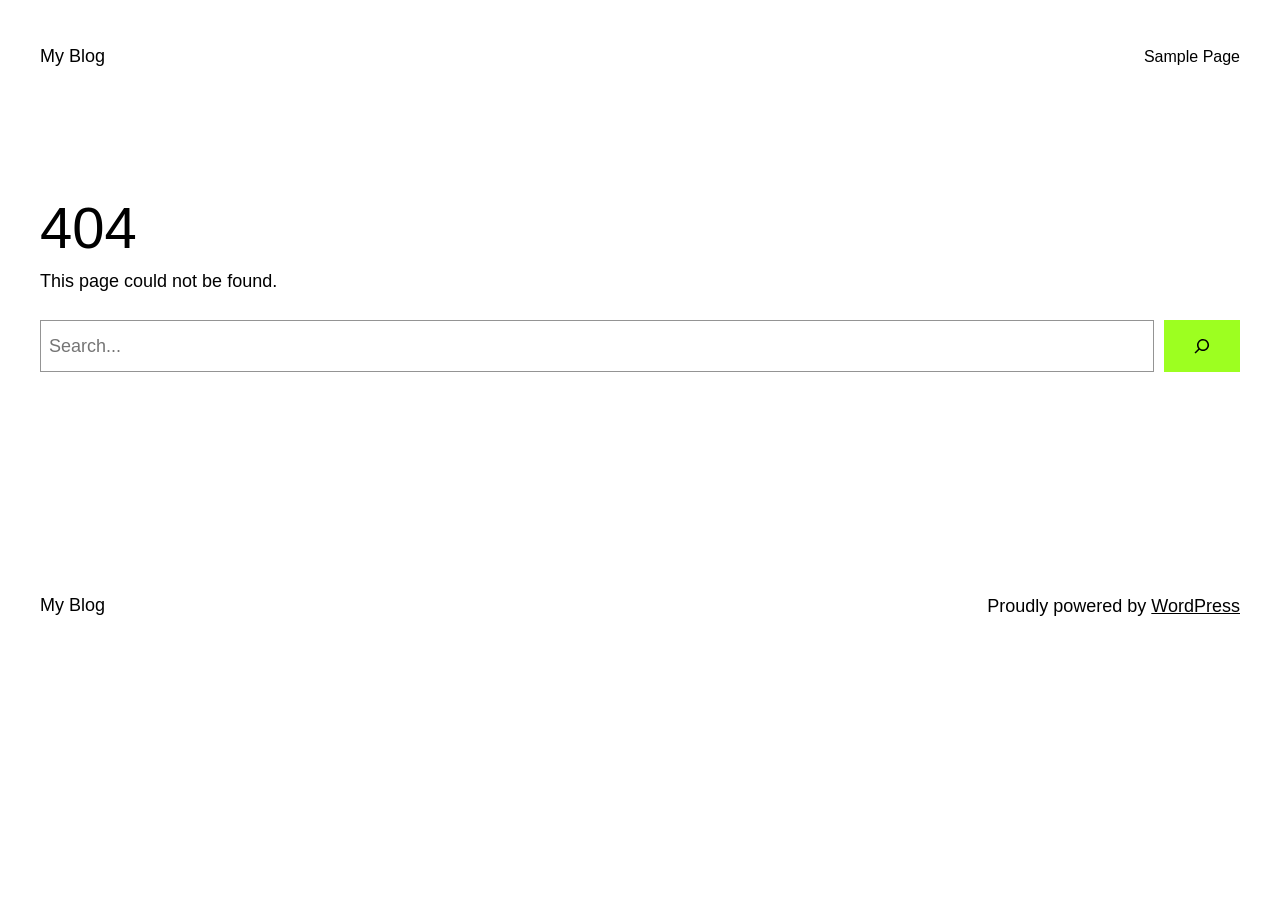
<file: fonts/glyphicons-halflings-regular-4.html>
<!DOCTYPE html>
<html lang="en-US">
<head>
	<meta charset="UTF-8" />
	<meta name="viewport" content="width=device-width, initial-scale=1" />
<meta name='robots' content='max-image-preview:large' />
<title>Page not found &#8211; My Blog</title>
<link rel="alternate" type="application/rss+xml" title="My Blog &raquo; Feed" href="https://demoxml.com/feed/" />
<link rel="alternate" type="application/rss+xml" title="My Blog &raquo; Comments Feed" href="https://demoxml.com/comments/feed/" />
<style id="wp-img-auto-sizes-contain-inline-css">
img:is([sizes=auto i],[sizes^="auto," i]){contain-intrinsic-size:3000px 1500px}
/*# sourceURL=wp-img-auto-sizes-contain-inline-css */
</style>
<style id="wp-block-site-title-inline-css">
.wp-block-site-title{box-sizing:border-box}.wp-block-site-title :where(a){color:inherit;font-family:inherit;font-size:inherit;font-style:inherit;font-weight:inherit;letter-spacing:inherit;line-height:inherit;text-decoration:inherit}
/*# sourceURL=https://demoxml.com/wp-includes/blocks/site-title/style.min.css */
</style>
<style id="wp-block-page-list-inline-css">
.wp-block-navigation .wp-block-page-list{align-items:var(--navigation-layout-align,initial);background-color:inherit;display:flex;flex-direction:var(--navigation-layout-direction,initial);flex-wrap:var(--navigation-layout-wrap,wrap);justify-content:var(--navigation-layout-justify,initial)}.wp-block-navigation .wp-block-navigation-item{background-color:inherit}.wp-block-page-list{box-sizing:border-box}
/*# sourceURL=https://demoxml.com/wp-includes/blocks/page-list/style.min.css */
</style>
<style id="wp-block-navigation-inline-css">
.wp-block-navigation{position:relative}.wp-block-navigation ul{margin-bottom:0;margin-left:0;margin-top:0;padding-left:0}.wp-block-navigation ul,.wp-block-navigation ul li{list-style:none}.wp-block-navigation .wp-block-navigation-item{align-items:center;background-color:inherit;display:flex;position:relative}.wp-block-navigation .wp-block-navigation-item .wp-block-navigation__submenu-container:empty{display:none}.wp-block-navigation .wp-block-navigation-item__content{display:block;z-index:1}.wp-block-navigation .wp-block-navigation-item__content.wp-block-navigation-item__content{color:inherit}.wp-block-navigation.has-text-decoration-underline .wp-block-navigation-item__content,.wp-block-navigation.has-text-decoration-underline .wp-block-navigation-item__content:active,.wp-block-navigation.has-text-decoration-underline .wp-block-navigation-item__content:focus{text-decoration:underline}.wp-block-navigation.has-text-decoration-line-through .wp-block-navigation-item__content,.wp-block-navigation.has-text-decoration-line-through .wp-block-navigation-item__content:active,.wp-block-navigation.has-text-decoration-line-through .wp-block-navigation-item__content:focus{text-decoration:line-through}.wp-block-navigation :where(a),.wp-block-navigation :where(a:active),.wp-block-navigation :where(a:focus){text-decoration:none}.wp-block-navigation .wp-block-navigation__submenu-icon{align-self:center;background-color:inherit;border:none;color:currentColor;display:inline-block;font-size:inherit;height:.6em;line-height:0;margin-left:.25em;padding:0;width:.6em}.wp-block-navigation .wp-block-navigation__submenu-icon svg{stroke:currentColor;display:inline-block;height:inherit;margin-top:.075em;width:inherit}.wp-block-navigation{--navigation-layout-justification-setting:flex-start;--navigation-layout-direction:row;--navigation-layout-wrap:wrap;--navigation-layout-justify:flex-start;--navigation-layout-align:center}.wp-block-navigation.is-vertical{--navigation-layout-direction:column;--navigation-layout-justify:initial;--navigation-layout-align:flex-start}.wp-block-navigation.no-wrap{--navigation-layout-wrap:nowrap}.wp-block-navigation.items-justified-center{--navigation-layout-justification-setting:center;--navigation-layout-justify:center}.wp-block-navigation.items-justified-center.is-vertical{--navigation-layout-align:center}.wp-block-navigation.items-justified-right{--navigation-layout-justification-setting:flex-end;--navigation-layout-justify:flex-end}.wp-block-navigation.items-justified-right.is-vertical{--navigation-layout-align:flex-end}.wp-block-navigation.items-justified-space-between{--navigation-layout-justification-setting:space-between;--navigation-layout-justify:space-between}:where(.wp-block-navigation) ul li{padding:0}.wp-block-navigation .has-child .wp-block-navigation__submenu-container{align-items:normal;background-color:inherit;color:inherit;display:flex;flex-direction:column;opacity:0;position:absolute;z-index:2}@media not (prefers-reduced-motion){.wp-block-navigation .has-child .wp-block-navigation__submenu-container{transition:opacity .1s linear}}.wp-block-navigation .has-child .wp-block-navigation__submenu-container{height:0;overflow:hidden;visibility:hidden;width:0}.wp-block-navigation .has-child .wp-block-navigation__submenu-container>.wp-block-navigation-item>.wp-block-navigation-item__content{display:flex;flex-grow:1;padding:.5em 1em}.wp-block-navigation .has-child .wp-block-navigation__submenu-container>.wp-block-navigation-item>.wp-block-navigation-item__content .wp-block-navigation__submenu-icon{margin-left:auto;margin-right:0}.wp-block-navigation .has-child .wp-block-navigation__submenu-container .wp-block-navigation-item__content{margin:0}.wp-block-navigation .has-child .wp-block-navigation__submenu-container{left:-1px;top:100%}@media (min-width:782px){.wp-block-navigation .has-child .wp-block-navigation__submenu-container .wp-block-navigation__submenu-container{left:100%;top:-1px}.wp-block-navigation .has-child .wp-block-navigation__submenu-container .wp-block-navigation__submenu-container:before{background:transparent;content:"";display:block;height:100%;position:absolute;right:100%;width:.5em}.wp-block-navigation .has-child .wp-block-navigation__submenu-container .wp-block-navigation__submenu-icon{margin-right:.25em}.wp-block-navigation .has-child .wp-block-navigation__submenu-container .wp-block-navigation__submenu-icon svg{transform:rotate(-90deg)}}@media (hover:hover){.wp-block-navigation .has-child:not(.open-on-click):hover>.wp-block-navigation__submenu-container{height:auto;min-width:200px;opacity:1;overflow:visible;visibility:visible;width:auto}}.wp-block-navigation .has-child .wp-block-navigation-submenu__toggle[aria-expanded=true]~.wp-block-navigation__submenu-container,.wp-block-navigation .has-child:not(.open-on-click):not(.open-on-hover-click):focus-within>.wp-block-navigation__submenu-container{height:auto;min-width:200px;opacity:1;overflow:visible;visibility:visible;width:auto}.wp-block-navigation .has-child.open-always{align-items:var(--navigation-layout-align,initial);flex-direction:var(--navigation-layout-direction,initial);flex-wrap:var(--navigation-layout-wrap,wrap);gap:var(--wp--style--block-gap,2em)}.wp-block-navigation .has-child.open-always,.wp-block-navigation .has-child.open-always .wp-block-navigation-item{justify-content:var(--navigation-layout-justify,initial)}.wp-block-navigation .has-child.open-always .wp-block-navigation__submenu-container,.wp-block-navigation .has-child.open-always.wp-block-navigation-submenu{gap:var(--wp--style--block-gap,2em)}.wp-block-navigation .has-child.open-always .wp-block-navigation-item,.wp-block-navigation .has-child.open-always .wp-block-navigation__submenu-container,.wp-block-navigation .has-child.open-always.wp-block-navigation-submenu{padding-bottom:0;padding-top:0}.wp-block-navigation .has-child.open-always .wp-block-navigation__submenu-container{padding-left:var(--wp--style--block-gap,2em);padding-right:var(--wp--style--block-gap,2em)}.wp-block-navigation .has-child.open-always .wp-block-navigation__submenu-container .wp-block-navigation-item__content{padding:0}.wp-block-navigation .has-child.open-always .wp-block-navigation__submenu-container>.wp-block-navigation-item>.wp-block-navigation-item__content,.wp-block-navigation .has-child.open-always>.wp-block-navigation-item__content{flex-grow:0}.wp-block-navigation .has-child.open-always>.wp-block-navigation__submenu-container{background-color:transparent;border:none;color:inherit;flex-basis:100%;height:auto;opacity:1;overflow:visible;position:static;visibility:visible;width:auto}.wp-block-navigation.has-background .has-child .wp-block-navigation__submenu-container{left:0;top:100%}@media (min-width:782px){.wp-block-navigation.has-background .has-child .wp-block-navigation__submenu-container .wp-block-navigation__submenu-container{left:100%;top:0}}.wp-block-navigation-submenu{display:flex;position:relative}.wp-block-navigation-submenu .wp-block-navigation__submenu-icon svg{stroke:currentColor}button.wp-block-navigation-item__content{background-color:transparent;border:none;color:currentColor;font-family:inherit;font-size:inherit;font-style:inherit;font-weight:inherit;letter-spacing:inherit;line-height:inherit;text-align:left;text-transform:inherit}.wp-block-navigation-submenu__toggle{cursor:pointer}.wp-block-navigation-submenu__toggle[aria-expanded=true]+.wp-block-navigation__submenu-icon>svg,.wp-block-navigation-submenu__toggle[aria-expanded=true]>svg{transform:rotate(180deg)}.wp-block-navigation-item.open-on-click .wp-block-navigation-submenu__toggle{padding-left:0;padding-right:.85em}.wp-block-navigation-item.open-on-click .wp-block-navigation-submenu__toggle+.wp-block-navigation__submenu-icon{margin-left:-.6em;pointer-events:none}.wp-block-navigation-item.open-on-click button.wp-block-navigation-item__content:not(.wp-block-navigation-submenu__toggle){padding:0}.wp-block-navigation .wp-block-page-list,.wp-block-navigation__container,.wp-block-navigation__responsive-close,.wp-block-navigation__responsive-container,.wp-block-navigation__responsive-container-content,.wp-block-navigation__responsive-dialog{gap:inherit}:where(.wp-block-navigation.has-background .wp-block-navigation-item a:not(.wp-element-button)),:where(.wp-block-navigation.has-background .wp-block-navigation-submenu a:not(.wp-element-button)){padding:.5em 1em}:where(.wp-block-navigation .wp-block-navigation__submenu-container .wp-block-navigation-item a:not(.wp-element-button)),:where(.wp-block-navigation .wp-block-navigation__submenu-container .wp-block-navigation-submenu a:not(.wp-element-button)),:where(.wp-block-navigation .wp-block-navigation__submenu-container .wp-block-navigation-submenu button.wp-block-navigation-item__content),:where(.wp-block-navigation .wp-block-navigation__submenu-container .wp-block-pages-list__item button.wp-block-navigation-item__content){padding:.5em 1em}.wp-block-navigation.items-justified-right .wp-block-navigation__container .has-child .wp-block-navigation__submenu-container,.wp-block-navigation.items-justified-right .wp-block-page-list>.has-child .wp-block-navigation__submenu-container,.wp-block-navigation.items-justified-space-between .wp-block-page-list>.has-child:last-child .wp-block-navigation__submenu-container,.wp-block-navigation.items-justified-space-between>.wp-block-navigation__container>.has-child:last-child .wp-block-navigation__submenu-container{left:auto;right:0}.wp-block-navigation.items-justified-right .wp-block-navigation__container .has-child .wp-block-navigation__submenu-container .wp-block-navigation__submenu-container,.wp-block-navigation.items-justified-right .wp-block-page-list>.has-child .wp-block-navigation__submenu-container .wp-block-navigation__submenu-container,.wp-block-navigation.items-justified-space-between .wp-block-page-list>.has-child:last-child .wp-block-navigation__submenu-container .wp-block-navigation__submenu-container,.wp-block-navigation.items-justified-space-between>.wp-block-navigation__container>.has-child:last-child .wp-block-navigation__submenu-container .wp-block-navigation__submenu-container{left:-1px;right:-1px}@media (min-width:782px){.wp-block-navigation.items-justified-right .wp-block-navigation__container .has-child .wp-block-navigation__submenu-container .wp-block-navigation__submenu-container,.wp-block-navigation.items-justified-right .wp-block-page-list>.has-child .wp-block-navigation__submenu-container .wp-block-navigation__submenu-container,.wp-block-navigation.items-justified-space-between .wp-block-page-list>.has-child:last-child .wp-block-navigation__submenu-container .wp-block-navigation__submenu-container,.wp-block-navigation.items-justified-space-between>.wp-block-navigation__container>.has-child:last-child .wp-block-navigation__submenu-container .wp-block-navigation__submenu-container{left:auto;right:100%}}.wp-block-navigation:not(.has-background) .wp-block-navigation__submenu-container{background-color:#fff;border:1px solid rgba(0,0,0,.15)}.wp-block-navigation.has-background .wp-block-navigation__submenu-container{background-color:inherit}.wp-block-navigation:not(.has-text-color) .wp-block-navigation__submenu-container{color:#000}.wp-block-navigation__container{align-items:var(--navigation-layout-align,initial);display:flex;flex-direction:var(--navigation-layout-direction,initial);flex-wrap:var(--navigation-layout-wrap,wrap);justify-content:var(--navigation-layout-justify,initial);list-style:none;margin:0;padding-left:0}.wp-block-navigation__container .is-responsive{display:none}.wp-block-navigation__container:only-child,.wp-block-page-list:only-child{flex-grow:1}@keyframes overlay-menu__fade-in-animation{0%{opacity:0;transform:translateY(.5em)}to{opacity:1;transform:translateY(0)}}.wp-block-navigation__responsive-container{bottom:0;display:none;left:0;position:fixed;right:0;top:0}.wp-block-navigation__responsive-container :where(.wp-block-navigation-item a){color:inherit}.wp-block-navigation__responsive-container .wp-block-navigation__responsive-container-content{align-items:var(--navigation-layout-align,initial);display:flex;flex-direction:var(--navigation-layout-direction,initial);flex-wrap:var(--navigation-layout-wrap,wrap);justify-content:var(--navigation-layout-justify,initial)}.wp-block-navigation__responsive-container:not(.is-menu-open.is-menu-open){background-color:inherit!important;color:inherit!important}.wp-block-navigation__responsive-container.is-menu-open{background-color:inherit;display:flex;flex-direction:column}@media not (prefers-reduced-motion){.wp-block-navigation__responsive-container.is-menu-open{animation:overlay-menu__fade-in-animation .1s ease-out;animation-fill-mode:forwards}}.wp-block-navigation__responsive-container.is-menu-open:not(.disable-default-overlay){padding:clamp(1rem,var(--wp--style--root--padding-top),20rem) clamp(1rem,var(--wp--style--root--padding-right),20rem) clamp(1rem,var(--wp--style--root--padding-bottom),20rem) clamp(1rem,var(--wp--style--root--padding-left),20rem)}.wp-block-navigation__responsive-container.is-menu-open{overflow:auto;z-index:100000}.wp-block-navigation__responsive-container.is-menu-open:not(.disable-default-overlay) .wp-block-navigation__responsive-container-content{padding-top:calc(2rem + 24px)}.wp-block-navigation__responsive-container.is-menu-open:where(:not(.disable-default-overlay)) .wp-block-navigation__responsive-container-content{align-items:var(--navigation-layout-justification-setting,inherit);display:flex;flex-direction:column;flex-wrap:nowrap;overflow:visible}.wp-block-navigation__responsive-container.is-menu-open:where(:not(.disable-default-overlay)) .wp-block-navigation__responsive-container-content,.wp-block-navigation__responsive-container.is-menu-open:where(:not(.disable-default-overlay)) .wp-block-navigation__responsive-container-content .wp-block-navigation__container,.wp-block-navigation__responsive-container.is-menu-open:where(:not(.disable-default-overlay)) .wp-block-navigation__responsive-container-content .wp-block-page-list{justify-content:flex-start}.wp-block-navigation__responsive-container.is-menu-open:where(:not(.disable-default-overlay)) .wp-block-navigation__responsive-container-content .wp-block-navigation__submenu-icon{display:none}.wp-block-navigation__responsive-container.is-menu-open:where(:not(.disable-default-overlay)) .wp-block-navigation__responsive-container-content .has-child .wp-block-navigation__submenu-container{border:none;height:auto;min-width:200px;opacity:1;overflow:initial;padding-left:2rem;padding-right:2rem;position:static;visibility:visible;width:auto}.wp-block-navigation__responsive-container.is-menu-open:where(:not(.disable-default-overlay)) .wp-block-navigation__responsive-container-content .wp-block-navigation__container,.wp-block-navigation__responsive-container.is-menu-open:where(:not(.disable-default-overlay)) .wp-block-navigation__responsive-container-content .wp-block-navigation__submenu-container{gap:inherit}.wp-block-navigation__responsive-container.is-menu-open:where(:not(.disable-default-overlay)) .wp-block-navigation__responsive-container-content .wp-block-navigation__submenu-container{padding-top:var(--wp--style--block-gap,2em)}.wp-block-navigation__responsive-container.is-menu-open:where(:not(.disable-default-overlay)) .wp-block-navigation__responsive-container-content .wp-block-navigation-item__content{padding:0}.wp-block-navigation__responsive-container.is-menu-open:where(:not(.disable-default-overlay)) .wp-block-navigation__responsive-container-content .wp-block-navigation-item,.wp-block-navigation__responsive-container.is-menu-open:where(:not(.disable-default-overlay)) .wp-block-navigation__responsive-container-content .wp-block-navigation__container,.wp-block-navigation__responsive-container.is-menu-open:where(:not(.disable-default-overlay)) .wp-block-navigation__responsive-container-content .wp-block-page-list{align-items:var(--navigation-layout-justification-setting,initial);display:flex;flex-direction:column}.wp-block-navigation__responsive-container.is-menu-open:where(:not(.disable-default-overlay)) .wp-block-navigation-item,.wp-block-navigation__responsive-container.is-menu-open:where(:not(.disable-default-overlay)) .wp-block-navigation-item .wp-block-navigation__submenu-container,.wp-block-navigation__responsive-container.is-menu-open:where(:not(.disable-default-overlay)) .wp-block-navigation__container,.wp-block-navigation__responsive-container.is-menu-open:where(:not(.disable-default-overlay)) .wp-block-page-list{background:transparent!important;color:inherit!important}.wp-block-navigation__responsive-container.is-menu-open:where(:not(.disable-default-overlay)) .wp-block-navigation__submenu-container.wp-block-navigation__submenu-container.wp-block-navigation__submenu-container.wp-block-navigation__submenu-container{left:auto;right:auto}.wp-block-navigation__responsive-container.disable-default-overlay .wp-block-navigation__overlay-container{display:none;width:100%}.wp-block-navigation__responsive-container.disable-default-overlay .wp-block-navigation__responsive-close{max-width:none}.wp-block-navigation__responsive-container.disable-default-overlay.is-menu-open .wp-block-navigation__responsive-container-content>:not(.wp-block-navigation__overlay-container){display:none}.wp-block-navigation__responsive-container.disable-default-overlay.is-menu-open .wp-block-navigation__responsive-container-content .wp-block-navigation__overlay-container{display:block}.wp-block-navigation__responsive-container.disable-default-overlay.is-menu-open .wp-block-navigation__responsive-container-content .wp-block-navigation__overlay-container .wp-block-navigation__submenu-container{left:0;right:auto}@media (min-width:600px){.wp-block-navigation__responsive-container:not(.hidden-by-default):not(.is-menu-open){background-color:inherit;display:block;position:relative;width:100%;z-index:auto}.wp-block-navigation__responsive-container:not(.hidden-by-default):not(.is-menu-open) .wp-block-navigation__responsive-container-close{display:none}.wp-block-navigation__responsive-container.is-menu-open .wp-block-navigation__submenu-container.wp-block-navigation__submenu-container.wp-block-navigation__submenu-container.wp-block-navigation__submenu-container{left:0}}.wp-block-navigation:not(.has-background) .wp-block-navigation__responsive-container.is-menu-open:not(.disable-default-overlay){background-color:#fff}.wp-block-navigation:not(.has-text-color) .wp-block-navigation__responsive-container.is-menu-open:not(.disable-default-overlay){color:#000}.wp-block-navigation__toggle_button_label{font-size:1rem;font-weight:700}.wp-block-navigation__responsive-container-close,.wp-block-navigation__responsive-container-open{background:transparent;border:none;color:currentColor;cursor:pointer;margin:0;padding:0;text-transform:inherit;vertical-align:middle}.wp-block-navigation__responsive-container-close svg,.wp-block-navigation__responsive-container-open svg{fill:currentColor;display:block;height:24px;pointer-events:none;width:24px}.wp-block-navigation__responsive-container-open{display:flex}.wp-block-navigation__responsive-container-open.wp-block-navigation__responsive-container-open.wp-block-navigation__responsive-container-open{font-family:inherit;font-size:inherit;font-weight:inherit}@media (min-width:600px){.wp-block-navigation__responsive-container-open:not(.always-shown){display:none}}.wp-block-navigation__responsive-container-close{position:absolute;right:0;top:0;z-index:2}.wp-block-navigation__responsive-container-close.wp-block-navigation__responsive-container-close.wp-block-navigation__responsive-container-close{font-family:inherit;font-size:inherit;font-weight:inherit}.disable-default-overlay .wp-block-navigation__responsive-container-close{right:clamp(1rem,var(--wp--style--root--padding-left),20rem);top:clamp(1rem,var(--wp--style--root--padding-left),20rem)}.wp-block-navigation__responsive-close{width:100%}.has-modal-open .wp-block-navigation__responsive-close{margin-left:auto;margin-right:auto;max-width:var(--wp--style--global--wide-size,100%)}.wp-block-navigation__responsive-close:focus{outline:none}.is-menu-open .wp-block-navigation__responsive-close,.is-menu-open .wp-block-navigation__responsive-container-content,.is-menu-open .wp-block-navigation__responsive-dialog{box-sizing:border-box}.wp-block-navigation__responsive-dialog{position:relative}.has-modal-open .admin-bar .is-menu-open:where(:not(.disable-default-overlay)) .wp-block-navigation__responsive-dialog{margin-top:46px}@media (min-width:782px){.has-modal-open .admin-bar .is-menu-open:where(:not(.disable-default-overlay)) .wp-block-navigation__responsive-dialog{margin-top:32px}}html.has-modal-open{overflow:hidden}
/*# sourceURL=https://demoxml.com/wp-includes/blocks/navigation/style.min.css */
</style>
<style id="wp-block-group-inline-css">
.wp-block-group{box-sizing:border-box}:where(.wp-block-group.wp-block-group-is-layout-constrained){position:relative}
/*# sourceURL=https://demoxml.com/wp-includes/blocks/group/style.min.css */
</style>
<style id="wp-block-spacer-inline-css">
.wp-block-spacer{clear:both}
/*# sourceURL=https://demoxml.com/wp-includes/blocks/spacer/style.min.css */
</style>
<style id="wp-block-heading-inline-css">
h1:where(.wp-block-heading).has-background,h2:where(.wp-block-heading).has-background,h3:where(.wp-block-heading).has-background,h4:where(.wp-block-heading).has-background,h5:where(.wp-block-heading).has-background,h6:where(.wp-block-heading).has-background{padding:1.25em 2.375em}h1.has-text-align-left[style*=writing-mode]:where([style*=vertical-lr]),h1.has-text-align-right[style*=writing-mode]:where([style*=vertical-rl]),h2.has-text-align-left[style*=writing-mode]:where([style*=vertical-lr]),h2.has-text-align-right[style*=writing-mode]:where([style*=vertical-rl]),h3.has-text-align-left[style*=writing-mode]:where([style*=vertical-lr]),h3.has-text-align-right[style*=writing-mode]:where([style*=vertical-rl]),h4.has-text-align-left[style*=writing-mode]:where([style*=vertical-lr]),h4.has-text-align-right[style*=writing-mode]:where([style*=vertical-rl]),h5.has-text-align-left[style*=writing-mode]:where([style*=vertical-lr]),h5.has-text-align-right[style*=writing-mode]:where([style*=vertical-rl]),h6.has-text-align-left[style*=writing-mode]:where([style*=vertical-lr]),h6.has-text-align-right[style*=writing-mode]:where([style*=vertical-rl]){rotate:180deg}
/*# sourceURL=https://demoxml.com/wp-includes/blocks/heading/style.min.css */
</style>
<style id="wp-block-paragraph-inline-css">
.is-small-text{font-size:.875em}.is-regular-text{font-size:1em}.is-large-text{font-size:2.25em}.is-larger-text{font-size:3em}.has-drop-cap:not(:focus):first-letter{float:left;font-size:8.4em;font-style:normal;font-weight:100;line-height:.68;margin:.05em .1em 0 0;text-transform:uppercase}body.rtl .has-drop-cap:not(:focus):first-letter{float:none;margin-left:.1em}p.has-drop-cap.has-background{overflow:hidden}:root :where(p.has-background){padding:1.25em 2.375em}:where(p.has-text-color:not(.has-link-color)) a{color:inherit}p.has-text-align-left[style*="writing-mode:vertical-lr"],p.has-text-align-right[style*="writing-mode:vertical-rl"]{rotate:180deg}
/*# sourceURL=https://demoxml.com/wp-includes/blocks/paragraph/style.min.css */
</style>
<style id="wp-block-search-inline-css">
.wp-block-search__button{margin-left:10px;word-break:normal}.wp-block-search__button.has-icon{line-height:0}.wp-block-search__button svg{fill:currentColor;height:1.25em;min-height:24px;min-width:24px;vertical-align:text-bottom;width:1.25em}:where(.wp-block-search__button){border:1px solid #ccc;padding:6px 10px}.wp-block-search__inside-wrapper{display:flex;flex:auto;flex-wrap:nowrap;max-width:100%}.wp-block-search__label{width:100%}.wp-block-search.wp-block-search__button-only .wp-block-search__button{box-sizing:border-box;display:flex;flex-shrink:0;justify-content:center;margin-left:0;max-width:100%}.wp-block-search.wp-block-search__button-only .wp-block-search__inside-wrapper{min-width:0!important;transition-property:width}.wp-block-search.wp-block-search__button-only .wp-block-search__input{flex-basis:100%;transition-duration:.3s}.wp-block-search.wp-block-search__button-only.wp-block-search__searchfield-hidden,.wp-block-search.wp-block-search__button-only.wp-block-search__searchfield-hidden .wp-block-search__inside-wrapper{overflow:hidden}.wp-block-search.wp-block-search__button-only.wp-block-search__searchfield-hidden .wp-block-search__input{border-left-width:0!important;border-right-width:0!important;flex-basis:0;flex-grow:0;margin:0;min-width:0!important;padding-left:0!important;padding-right:0!important;width:0!important}:where(.wp-block-search__input){-webkit-appearance:initial;-moz-appearance:initial;appearance:none;border:1px solid #949494;flex-grow:1;font-family:inherit;font-size:inherit;font-style:inherit;font-weight:inherit;letter-spacing:inherit;line-height:inherit;margin-left:0;margin-right:0;min-width:3rem;padding:8px;text-decoration:unset!important;text-transform:inherit}:where(.wp-block-search__button-inside .wp-block-search__inside-wrapper){background-color:#fff;border:1px solid #949494;box-sizing:border-box;padding:4px}:where(.wp-block-search__button-inside .wp-block-search__inside-wrapper) .wp-block-search__input{border:none;border-radius:0;padding:0 4px}:where(.wp-block-search__button-inside .wp-block-search__inside-wrapper) .wp-block-search__input:focus{outline:none}:where(.wp-block-search__button-inside .wp-block-search__inside-wrapper) :where(.wp-block-search__button){padding:4px 8px}.wp-block-search.aligncenter .wp-block-search__inside-wrapper{margin:auto}.wp-block[data-align=right] .wp-block-search.wp-block-search__button-only .wp-block-search__inside-wrapper{float:right}
/*# sourceURL=https://demoxml.com/wp-includes/blocks/search/style.min.css */
</style>
<style id="wp-emoji-styles-inline-css">

	img.wp-smiley, img.emoji {
		display: inline !important;
		border: none !important;
		box-shadow: none !important;
		height: 1em !important;
		width: 1em !important;
		margin: 0 0.07em !important;
		vertical-align: -0.1em !important;
		background: none !important;
		padding: 0 !important;
	}
/*# sourceURL=wp-emoji-styles-inline-css */
</style>
<style id="wp-block-library-inline-css">
:root{--wp-block-synced-color:#7a00df;--wp-block-synced-color--rgb:122,0,223;--wp-bound-block-color:var(--wp-block-synced-color);--wp-editor-canvas-background:#ddd;--wp-admin-theme-color:#007cba;--wp-admin-theme-color--rgb:0,124,186;--wp-admin-theme-color-darker-10:#006ba1;--wp-admin-theme-color-darker-10--rgb:0,107,160.5;--wp-admin-theme-color-darker-20:#005a87;--wp-admin-theme-color-darker-20--rgb:0,90,135;--wp-admin-border-width-focus:2px}@media (min-resolution:192dpi){:root{--wp-admin-border-width-focus:1.5px}}.wp-element-button{cursor:pointer}:root .has-very-light-gray-background-color{background-color:#eee}:root .has-very-dark-gray-background-color{background-color:#313131}:root .has-very-light-gray-color{color:#eee}:root .has-very-dark-gray-color{color:#313131}:root .has-vivid-green-cyan-to-vivid-cyan-blue-gradient-background{background:linear-gradient(135deg,#00d084,#0693e3)}:root .has-purple-crush-gradient-background{background:linear-gradient(135deg,#34e2e4,#4721fb 50%,#ab1dfe)}:root .has-hazy-dawn-gradient-background{background:linear-gradient(135deg,#faaca8,#dad0ec)}:root .has-subdued-olive-gradient-background{background:linear-gradient(135deg,#fafae1,#67a671)}:root .has-atomic-cream-gradient-background{background:linear-gradient(135deg,#fdd79a,#004a59)}:root .has-nightshade-gradient-background{background:linear-gradient(135deg,#330968,#31cdcf)}:root .has-midnight-gradient-background{background:linear-gradient(135deg,#020381,#2874fc)}:root{--wp--preset--font-size--normal:16px;--wp--preset--font-size--huge:42px}.has-regular-font-size{font-size:1em}.has-larger-font-size{font-size:2.625em}.has-normal-font-size{font-size:var(--wp--preset--font-size--normal)}.has-huge-font-size{font-size:var(--wp--preset--font-size--huge)}:root .has-text-align-center{text-align:center}:root .has-text-align-left{text-align:left}:root .has-text-align-right{text-align:right}.has-fit-text{white-space:nowrap!important}#end-resizable-editor-section{display:none}.aligncenter{clear:both}.items-justified-left{justify-content:flex-start}.items-justified-center{justify-content:center}.items-justified-right{justify-content:flex-end}.items-justified-space-between{justify-content:space-between}.screen-reader-text{word-wrap:normal!important;border:0;clip-path:inset(50%);height:1px;margin:-1px;overflow:hidden;padding:0;position:absolute;width:1px;word-break:normal!important}.screen-reader-text:focus{background-color:#ddd;clip-path:none;color:#444;display:block;font-size:1em;height:auto;left:5px;line-height:normal;padding:15px 23px 14px;text-decoration:none;top:5px;width:auto;z-index:100000}html :where(.has-border-color){border-style:solid}html :where([style^=border-color],[style*=";border-color"],[style*="; border-color"]){border-style:solid}html :where([style^=border-top-color],[style*=";border-top-color"],[style*="; border-top-color"]){border-top-style:solid}html :where([style^=border-right-color],[style*=";border-right-color"],[style*="; border-right-color"]){border-right-style:solid}html :where([style^=border-bottom-color],[style*=";border-bottom-color"],[style*="; border-bottom-color"]){border-bottom-style:solid}html :where([style^=border-left-color],[style*=";border-left-color"],[style*="; border-left-color"]){border-left-style:solid}html :where([style^=border-width],[style*=";border-width"],[style*="; border-width"]){border-style:solid}html :where([style^=border-top-width],[style*=";border-top-width"],[style*="; border-top-width"]){border-top-style:solid}html :where([style^=border-right-width],[style*=";border-right-width"],[style*="; border-right-width"]){border-right-style:solid}html :where([style^=border-bottom-width],[style*=";border-bottom-width"],[style*="; border-bottom-width"]){border-bottom-style:solid}html :where([style^=border-left-width],[style*=";border-left-width"],[style*="; border-left-width"]){border-left-style:solid}html :where(img[class*=wp-image-]){height:auto;max-width:100%}:where(figure){margin:0 0 1em}html :where(.is-position-sticky){--wp-admin--admin-bar--position-offset:var(--wp-admin--admin-bar--height,0px)}@media screen and (max-width:600px){html :where(.is-position-sticky){--wp-admin--admin-bar--position-offset:0px}}
/*# sourceURL=/wp-includes/css/dist/block-library/common.min.css */
</style>
<style id="global-styles-inline-css">
:root{--wp--preset--aspect-ratio--square: 1;--wp--preset--aspect-ratio--4-3: 4/3;--wp--preset--aspect-ratio--3-4: 3/4;--wp--preset--aspect-ratio--3-2: 3/2;--wp--preset--aspect-ratio--2-3: 2/3;--wp--preset--aspect-ratio--16-9: 16/9;--wp--preset--aspect-ratio--9-16: 9/16;--wp--preset--color--black: #000000;--wp--preset--color--cyan-bluish-gray: #abb8c3;--wp--preset--color--white: #ffffff;--wp--preset--color--pale-pink: #f78da7;--wp--preset--color--vivid-red: #cf2e2e;--wp--preset--color--luminous-vivid-orange: #ff6900;--wp--preset--color--luminous-vivid-amber: #fcb900;--wp--preset--color--light-green-cyan: #7bdcb5;--wp--preset--color--vivid-green-cyan: #00d084;--wp--preset--color--pale-cyan-blue: #8ed1fc;--wp--preset--color--vivid-cyan-blue: #0693e3;--wp--preset--color--vivid-purple: #9b51e0;--wp--preset--color--base: #ffffff;--wp--preset--color--contrast: #000000;--wp--preset--color--primary: #9DFF20;--wp--preset--color--secondary: #345C00;--wp--preset--color--tertiary: #F6F6F6;--wp--preset--gradient--vivid-cyan-blue-to-vivid-purple: linear-gradient(135deg,rgb(6,147,227) 0%,rgb(155,81,224) 100%);--wp--preset--gradient--light-green-cyan-to-vivid-green-cyan: linear-gradient(135deg,rgb(122,220,180) 0%,rgb(0,208,130) 100%);--wp--preset--gradient--luminous-vivid-amber-to-luminous-vivid-orange: linear-gradient(135deg,rgb(252,185,0) 0%,rgb(255,105,0) 100%);--wp--preset--gradient--luminous-vivid-orange-to-vivid-red: linear-gradient(135deg,rgb(255,105,0) 0%,rgb(207,46,46) 100%);--wp--preset--gradient--very-light-gray-to-cyan-bluish-gray: linear-gradient(135deg,rgb(238,238,238) 0%,rgb(169,184,195) 100%);--wp--preset--gradient--cool-to-warm-spectrum: linear-gradient(135deg,rgb(74,234,220) 0%,rgb(151,120,209) 20%,rgb(207,42,186) 40%,rgb(238,44,130) 60%,rgb(251,105,98) 80%,rgb(254,248,76) 100%);--wp--preset--gradient--blush-light-purple: linear-gradient(135deg,rgb(255,206,236) 0%,rgb(152,150,240) 100%);--wp--preset--gradient--blush-bordeaux: linear-gradient(135deg,rgb(254,205,165) 0%,rgb(254,45,45) 50%,rgb(107,0,62) 100%);--wp--preset--gradient--luminous-dusk: linear-gradient(135deg,rgb(255,203,112) 0%,rgb(199,81,192) 50%,rgb(65,88,208) 100%);--wp--preset--gradient--pale-ocean: linear-gradient(135deg,rgb(255,245,203) 0%,rgb(182,227,212) 50%,rgb(51,167,181) 100%);--wp--preset--gradient--electric-grass: linear-gradient(135deg,rgb(202,248,128) 0%,rgb(113,206,126) 100%);--wp--preset--gradient--midnight: linear-gradient(135deg,rgb(2,3,129) 0%,rgb(40,116,252) 100%);--wp--preset--font-size--small: clamp(0.875rem, 0.875rem + ((1vw - 0.2rem) * 0.227), 1rem);--wp--preset--font-size--medium: clamp(1rem, 1rem + ((1vw - 0.2rem) * 0.227), 1.125rem);--wp--preset--font-size--large: clamp(1.75rem, 1.75rem + ((1vw - 0.2rem) * 0.227), 1.875rem);--wp--preset--font-size--x-large: 2.25rem;--wp--preset--font-size--xx-large: clamp(6.1rem, 6.1rem + ((1vw - 0.2rem) * 7.091), 10rem);--wp--preset--font-family--dm-sans: "DM Sans", sans-serif;--wp--preset--font-family--ibm-plex-mono: 'IBM Plex Mono', monospace;--wp--preset--font-family--inter: "Inter", sans-serif;--wp--preset--font-family--system-font: -apple-system,BlinkMacSystemFont,"Segoe UI",Roboto,Oxygen-Sans,Ubuntu,Cantarell,"Helvetica Neue",sans-serif;--wp--preset--font-family--source-serif-pro: "Source Serif Pro", serif;--wp--preset--spacing--20: 0.44rem;--wp--preset--spacing--30: clamp(1.5rem, 5vw, 2rem);--wp--preset--spacing--40: clamp(1.8rem, 1.8rem + ((1vw - 0.48rem) * 2.885), 3rem);--wp--preset--spacing--50: clamp(2.5rem, 8vw, 4.5rem);--wp--preset--spacing--60: clamp(3.75rem, 10vw, 7rem);--wp--preset--spacing--70: clamp(5rem, 5.25rem + ((1vw - 0.48rem) * 9.096), 8rem);--wp--preset--spacing--80: clamp(7rem, 14vw, 11rem);--wp--preset--shadow--natural: 6px 6px 9px rgba(0, 0, 0, 0.2);--wp--preset--shadow--deep: 12px 12px 50px rgba(0, 0, 0, 0.4);--wp--preset--shadow--sharp: 6px 6px 0px rgba(0, 0, 0, 0.2);--wp--preset--shadow--outlined: 6px 6px 0px -3px rgb(255, 255, 255), 6px 6px rgb(0, 0, 0);--wp--preset--shadow--crisp: 6px 6px 0px rgb(0, 0, 0);}.wp-block-button{--wp--preset--dimension--25: 25%;--wp--preset--dimension--50: 50%;--wp--preset--dimension--75: 75%;--wp--preset--dimension--100: 100%;}:root { --wp--style--global--content-size: 650px;--wp--style--global--wide-size: 1200px; }:where(body) { margin: 0; }.wp-site-blocks { padding-top: var(--wp--style--root--padding-top); padding-bottom: var(--wp--style--root--padding-bottom); }.has-global-padding { padding-right: var(--wp--style--root--padding-right); padding-left: var(--wp--style--root--padding-left); }.has-global-padding > .alignfull { margin-right: calc(var(--wp--style--root--padding-right) * -1); margin-left: calc(var(--wp--style--root--padding-left) * -1); }.has-global-padding :where(:not(.alignfull.is-layout-flow) > .has-global-padding:not(.wp-block-block, .alignfull)) { padding-right: 0; padding-left: 0; }.has-global-padding :where(:not(.alignfull.is-layout-flow) > .has-global-padding:not(.wp-block-block, .alignfull)) > .alignfull { margin-left: 0; margin-right: 0; }.wp-site-blocks > .alignleft { float: left; margin-right: 2em; }.wp-site-blocks > .alignright { float: right; margin-left: 2em; }.wp-site-blocks > .aligncenter { justify-content: center; margin-left: auto; margin-right: auto; }:where(.wp-site-blocks) > * { margin-block-start: 1.5rem; margin-block-end: 0; }:where(.wp-site-blocks) > :first-child { margin-block-start: 0; }:where(.wp-site-blocks) > :last-child { margin-block-end: 0; }:root { --wp--style--block-gap: 1.5rem; }:root :where(.is-layout-flow) > :first-child{margin-block-start: 0;}:root :where(.is-layout-flow) > :last-child{margin-block-end: 0;}:root :where(.is-layout-flow) > *{margin-block-start: 1.5rem;margin-block-end: 0;}:root :where(.is-layout-constrained) > :first-child{margin-block-start: 0;}:root :where(.is-layout-constrained) > :last-child{margin-block-end: 0;}:root :where(.is-layout-constrained) > *{margin-block-start: 1.5rem;margin-block-end: 0;}:root :where(.is-layout-flex){gap: 1.5rem;}:root :where(.is-layout-grid){gap: 1.5rem;}.is-layout-flow > .alignleft{float: left;margin-inline-start: 0;margin-inline-end: 2em;}.is-layout-flow > .alignright{float: right;margin-inline-start: 2em;margin-inline-end: 0;}.is-layout-flow > .aligncenter{margin-left: auto !important;margin-right: auto !important;}.is-layout-constrained > .alignleft{float: left;margin-inline-start: 0;margin-inline-end: 2em;}.is-layout-constrained > .alignright{float: right;margin-inline-start: 2em;margin-inline-end: 0;}.is-layout-constrained > .aligncenter{margin-left: auto !important;margin-right: auto !important;}.is-layout-constrained > :where(:not(.alignleft):not(.alignright):not(.alignfull)){max-width: var(--wp--style--global--content-size);margin-left: auto !important;margin-right: auto !important;}.is-layout-constrained > .alignwide{max-width: var(--wp--style--global--wide-size);}body .is-layout-flex{display: flex;}.is-layout-flex{flex-wrap: wrap;align-items: center;}.is-layout-flex > :is(*, div){margin: 0;}body .is-layout-grid{display: grid;}.is-layout-grid > :is(*, div){margin: 0;}body{background-color: var(--wp--preset--color--base);color: var(--wp--preset--color--contrast);font-family: var(--wp--preset--font-family--system-font);font-size: var(--wp--preset--font-size--medium);line-height: 1.6;--wp--style--root--padding-top: var(--wp--preset--spacing--40);--wp--style--root--padding-right: var(--wp--preset--spacing--30);--wp--style--root--padding-bottom: var(--wp--preset--spacing--40);--wp--style--root--padding-left: var(--wp--preset--spacing--30);}a:where(:not(.wp-element-button)){color: var(--wp--preset--color--contrast);text-decoration: underline;}:root :where(a:where(:not(.wp-element-button)):hover){text-decoration: none;}:root :where(a:where(:not(.wp-element-button)):focus){text-decoration: underline dashed;}:root :where(a:where(:not(.wp-element-button)):active){color: var(--wp--preset--color--secondary);text-decoration: none;}h1, h2, h3, h4, h5, h6{font-weight: 400;line-height: 1.4;}h1{font-size: clamp(2.032rem, 2.032rem + ((1vw - 0.2rem) * 2.896), 3.625rem);line-height: 1.2;}h2{font-size: clamp(2.625rem, calc(2.625rem + ((1vw - 0.48rem) * 8.4135)), 3.25rem);line-height: 1.2;}h3{font-size: var(--wp--preset--font-size--x-large);}h4{font-size: var(--wp--preset--font-size--large);}h5{font-size: var(--wp--preset--font-size--medium);font-weight: 700;text-transform: uppercase;}h6{font-size: var(--wp--preset--font-size--medium);text-transform: uppercase;}:root :where(.wp-element-button, .wp-block-button__link){background-color: var(--wp--preset--color--primary);border-radius: 0;border-width: 0;color: var(--wp--preset--color--contrast);font-family: inherit;font-size: inherit;font-style: inherit;font-weight: inherit;letter-spacing: inherit;line-height: inherit;padding-top: calc(0.667em + 2px);padding-right: calc(1.333em + 2px);padding-bottom: calc(0.667em + 2px);padding-left: calc(1.333em + 2px);text-decoration: none;text-transform: inherit;}:root :where(.wp-element-button:visited, .wp-block-button__link:visited){color: var(--wp--preset--color--contrast);}:root :where(.wp-element-button:hover, .wp-block-button__link:hover){background-color: var(--wp--preset--color--contrast);color: var(--wp--preset--color--base);}:root :where(.wp-element-button:focus, .wp-block-button__link:focus){background-color: var(--wp--preset--color--contrast);color: var(--wp--preset--color--base);}:root :where(.wp-element-button:active, .wp-block-button__link:active){background-color: var(--wp--preset--color--secondary);color: var(--wp--preset--color--base);}.has-black-color{color: var(--wp--preset--color--black) !important;}.has-cyan-bluish-gray-color{color: var(--wp--preset--color--cyan-bluish-gray) !important;}.has-white-color{color: var(--wp--preset--color--white) !important;}.has-pale-pink-color{color: var(--wp--preset--color--pale-pink) !important;}.has-vivid-red-color{color: var(--wp--preset--color--vivid-red) !important;}.has-luminous-vivid-orange-color{color: var(--wp--preset--color--luminous-vivid-orange) !important;}.has-luminous-vivid-amber-color{color: var(--wp--preset--color--luminous-vivid-amber) !important;}.has-light-green-cyan-color{color: var(--wp--preset--color--light-green-cyan) !important;}.has-vivid-green-cyan-color{color: var(--wp--preset--color--vivid-green-cyan) !important;}.has-pale-cyan-blue-color{color: var(--wp--preset--color--pale-cyan-blue) !important;}.has-vivid-cyan-blue-color{color: var(--wp--preset--color--vivid-cyan-blue) !important;}.has-vivid-purple-color{color: var(--wp--preset--color--vivid-purple) !important;}.has-base-color{color: var(--wp--preset--color--base) !important;}.has-contrast-color{color: var(--wp--preset--color--contrast) !important;}.has-primary-color{color: var(--wp--preset--color--primary) !important;}.has-secondary-color{color: var(--wp--preset--color--secondary) !important;}.has-tertiary-color{color: var(--wp--preset--color--tertiary) !important;}.has-black-background-color{background-color: var(--wp--preset--color--black) !important;}.has-cyan-bluish-gray-background-color{background-color: var(--wp--preset--color--cyan-bluish-gray) !important;}.has-white-background-color{background-color: var(--wp--preset--color--white) !important;}.has-pale-pink-background-color{background-color: var(--wp--preset--color--pale-pink) !important;}.has-vivid-red-background-color{background-color: var(--wp--preset--color--vivid-red) !important;}.has-luminous-vivid-orange-background-color{background-color: var(--wp--preset--color--luminous-vivid-orange) !important;}.has-luminous-vivid-amber-background-color{background-color: var(--wp--preset--color--luminous-vivid-amber) !important;}.has-light-green-cyan-background-color{background-color: var(--wp--preset--color--light-green-cyan) !important;}.has-vivid-green-cyan-background-color{background-color: var(--wp--preset--color--vivid-green-cyan) !important;}.has-pale-cyan-blue-background-color{background-color: var(--wp--preset--color--pale-cyan-blue) !important;}.has-vivid-cyan-blue-background-color{background-color: var(--wp--preset--color--vivid-cyan-blue) !important;}.has-vivid-purple-background-color{background-color: var(--wp--preset--color--vivid-purple) !important;}.has-base-background-color{background-color: var(--wp--preset--color--base) !important;}.has-contrast-background-color{background-color: var(--wp--preset--color--contrast) !important;}.has-primary-background-color{background-color: var(--wp--preset--color--primary) !important;}.has-secondary-background-color{background-color: var(--wp--preset--color--secondary) !important;}.has-tertiary-background-color{background-color: var(--wp--preset--color--tertiary) !important;}.has-black-border-color{border-color: var(--wp--preset--color--black) !important;}.has-cyan-bluish-gray-border-color{border-color: var(--wp--preset--color--cyan-bluish-gray) !important;}.has-white-border-color{border-color: var(--wp--preset--color--white) !important;}.has-pale-pink-border-color{border-color: var(--wp--preset--color--pale-pink) !important;}.has-vivid-red-border-color{border-color: var(--wp--preset--color--vivid-red) !important;}.has-luminous-vivid-orange-border-color{border-color: var(--wp--preset--color--luminous-vivid-orange) !important;}.has-luminous-vivid-amber-border-color{border-color: var(--wp--preset--color--luminous-vivid-amber) !important;}.has-light-green-cyan-border-color{border-color: var(--wp--preset--color--light-green-cyan) !important;}.has-vivid-green-cyan-border-color{border-color: var(--wp--preset--color--vivid-green-cyan) !important;}.has-pale-cyan-blue-border-color{border-color: var(--wp--preset--color--pale-cyan-blue) !important;}.has-vivid-cyan-blue-border-color{border-color: var(--wp--preset--color--vivid-cyan-blue) !important;}.has-vivid-purple-border-color{border-color: var(--wp--preset--color--vivid-purple) !important;}.has-base-border-color{border-color: var(--wp--preset--color--base) !important;}.has-contrast-border-color{border-color: var(--wp--preset--color--contrast) !important;}.has-primary-border-color{border-color: var(--wp--preset--color--primary) !important;}.has-secondary-border-color{border-color: var(--wp--preset--color--secondary) !important;}.has-tertiary-border-color{border-color: var(--wp--preset--color--tertiary) !important;}.has-vivid-cyan-blue-to-vivid-purple-gradient-background{background: var(--wp--preset--gradient--vivid-cyan-blue-to-vivid-purple) !important;}.has-light-green-cyan-to-vivid-green-cyan-gradient-background{background: var(--wp--preset--gradient--light-green-cyan-to-vivid-green-cyan) !important;}.has-luminous-vivid-amber-to-luminous-vivid-orange-gradient-background{background: var(--wp--preset--gradient--luminous-vivid-amber-to-luminous-vivid-orange) !important;}.has-luminous-vivid-orange-to-vivid-red-gradient-background{background: var(--wp--preset--gradient--luminous-vivid-orange-to-vivid-red) !important;}.has-very-light-gray-to-cyan-bluish-gray-gradient-background{background: var(--wp--preset--gradient--very-light-gray-to-cyan-bluish-gray) !important;}.has-cool-to-warm-spectrum-gradient-background{background: var(--wp--preset--gradient--cool-to-warm-spectrum) !important;}.has-blush-light-purple-gradient-background{background: var(--wp--preset--gradient--blush-light-purple) !important;}.has-blush-bordeaux-gradient-background{background: var(--wp--preset--gradient--blush-bordeaux) !important;}.has-luminous-dusk-gradient-background{background: var(--wp--preset--gradient--luminous-dusk) !important;}.has-pale-ocean-gradient-background{background: var(--wp--preset--gradient--pale-ocean) !important;}.has-electric-grass-gradient-background{background: var(--wp--preset--gradient--electric-grass) !important;}.has-midnight-gradient-background{background: var(--wp--preset--gradient--midnight) !important;}.has-small-font-size{font-size: var(--wp--preset--font-size--small) !important;}.has-medium-font-size{font-size: var(--wp--preset--font-size--medium) !important;}.has-large-font-size{font-size: var(--wp--preset--font-size--large) !important;}.has-x-large-font-size{font-size: var(--wp--preset--font-size--x-large) !important;}.has-xx-large-font-size{font-size: var(--wp--preset--font-size--xx-large) !important;}.has-dm-sans-font-family{font-family: var(--wp--preset--font-family--dm-sans) !important;}.has-ibm-plex-mono-font-family{font-family: var(--wp--preset--font-family--ibm-plex-mono) !important;}.has-inter-font-family{font-family: var(--wp--preset--font-family--inter) !important;}.has-system-font-font-family{font-family: var(--wp--preset--font-family--system-font) !important;}.has-source-serif-pro-font-family{font-family: var(--wp--preset--font-family--source-serif-pro) !important;}
:root :where(.wp-block-navigation){font-size: var(--wp--preset--font-size--small);}
:root :where(.wp-block-navigation a:where(:not(.wp-element-button))){text-decoration: none;}
:root :where(.wp-block-navigation a:where(:not(.wp-element-button)):hover){text-decoration: underline;}
:root :where(.wp-block-navigation a:where(:not(.wp-element-button)):focus){text-decoration: underline dashed;}
:root :where(.wp-block-navigation a:where(:not(.wp-element-button)):active){text-decoration: none;}
:root :where(.wp-block-site-title){font-size: var(--wp--preset--font-size--medium);font-weight: normal;line-height: 1.4;}
:root :where(.wp-block-site-title a:where(:not(.wp-element-button))){text-decoration: none;}
:root :where(.wp-block-site-title a:where(:not(.wp-element-button)):hover){text-decoration: underline;}
:root :where(.wp-block-site-title a:where(:not(.wp-element-button)):focus){text-decoration: underline dashed;}
:root :where(.wp-block-site-title a:where(:not(.wp-element-button)):active){color: var(--wp--preset--color--secondary);text-decoration: none;}
/*# sourceURL=global-styles-inline-css */
</style>
<style id="core-block-supports-inline-css">
.wp-container-core-navigation-is-layout-de66bf79{justify-content:flex-end;}.wp-container-core-group-is-layout-c369a02f{justify-content:flex-start;}.wp-container-core-group-is-layout-951168c3{justify-content:space-between;}.wp-container-core-group-is-layout-72d1568c{justify-content:space-between;}
/*# sourceURL=core-block-supports-inline-css */
</style>
<style id="wp-block-template-skip-link-inline-css">
/*! This file is auto-generated */
.skip-link.screen-reader-text{border:0;clip-path:inset(50%);height:1px;margin:-1px;overflow:hidden;padding:0;position:absolute!important;width:1px;word-wrap:normal!important;word-break:normal!important}.skip-link.screen-reader-text:focus{background-color:#eee;clip-path:none;color:#444;display:block;font-size:1em;height:auto;left:5px;line-height:normal;padding:15px 23px 14px;text-decoration:none;top:5px;width:auto;z-index:100000}
/*# sourceURL=/wp-includes/css/wp-block-template-skip-link.min.css */
</style>
<link rel="https://api.w.org/" href="https://demoxml.com/wp-json/" /><link rel="EditURI" type="application/rsd+xml" title="RSD" href="https://demoxml.com/xmlrpc.php?rsd" />
<meta name="generator" content="WordPress 7.1" />
<script id="wp-importmap" type="importmap">
{"imports":{"@wordpress/interactivity":"https://demoxml.com/wp-includes/js/dist/script-modules/interactivity/index.min.js?ver=efaa5193bbad9c60ffd1"}}
</script>
<link rel="modulepreload" href="https://demoxml.com/wp-includes/js/dist/script-modules/interactivity/index.min.js?ver=efaa5193bbad9c60ffd1" id="@wordpress/interactivity-js-modulepreload" fetchpriority="low">
<style class="wp-fonts-local">
@font-face{font-family:"DM Sans";font-style:normal;font-weight:400;font-display:fallback;src:url('https://demoxml.com/wp-content/themes/twentytwentythree/assets/fonts/dm-sans/DMSans-Regular.woff2') format('woff2');font-stretch:normal;}
@font-face{font-family:"DM Sans";font-style:italic;font-weight:400;font-display:fallback;src:url('https://demoxml.com/wp-content/themes/twentytwentythree/assets/fonts/dm-sans/DMSans-Regular-Italic.woff2') format('woff2');font-stretch:normal;}
@font-face{font-family:"DM Sans";font-style:normal;font-weight:700;font-display:fallback;src:url('https://demoxml.com/wp-content/themes/twentytwentythree/assets/fonts/dm-sans/DMSans-Bold.woff2') format('woff2');font-stretch:normal;}
@font-face{font-family:"DM Sans";font-style:italic;font-weight:700;font-display:fallback;src:url('https://demoxml.com/wp-content/themes/twentytwentythree/assets/fonts/dm-sans/DMSans-Bold-Italic.woff2') format('woff2');font-stretch:normal;}
@font-face{font-family:"IBM Plex Mono";font-style:normal;font-weight:300;font-display:block;src:url('https://demoxml.com/wp-content/themes/twentytwentythree/assets/fonts/ibm-plex-mono/IBMPlexMono-Light.woff2') format('woff2');font-stretch:normal;}
@font-face{font-family:"IBM Plex Mono";font-style:normal;font-weight:400;font-display:block;src:url('https://demoxml.com/wp-content/themes/twentytwentythree/assets/fonts/ibm-plex-mono/IBMPlexMono-Regular.woff2') format('woff2');font-stretch:normal;}
@font-face{font-family:"IBM Plex Mono";font-style:italic;font-weight:400;font-display:block;src:url('https://demoxml.com/wp-content/themes/twentytwentythree/assets/fonts/ibm-plex-mono/IBMPlexMono-Italic.woff2') format('woff2');font-stretch:normal;}
@font-face{font-family:"IBM Plex Mono";font-style:normal;font-weight:700;font-display:block;src:url('https://demoxml.com/wp-content/themes/twentytwentythree/assets/fonts/ibm-plex-mono/IBMPlexMono-Bold.woff2') format('woff2');font-stretch:normal;}
@font-face{font-family:Inter;font-style:normal;font-weight:200 900;font-display:fallback;src:url('https://demoxml.com/wp-content/themes/twentytwentythree/assets/fonts/inter/Inter-VariableFont_slnt,wght.ttf') format('truetype');font-stretch:normal;}
@font-face{font-family:"Source Serif Pro";font-style:normal;font-weight:200 900;font-display:fallback;src:url('https://demoxml.com/wp-content/themes/twentytwentythree/assets/fonts/source-serif-pro/SourceSerif4Variable-Roman.ttf.woff2') format('woff2');font-stretch:normal;}
@font-face{font-family:"Source Serif Pro";font-style:italic;font-weight:200 900;font-display:fallback;src:url('https://demoxml.com/wp-content/themes/twentytwentythree/assets/fonts/source-serif-pro/SourceSerif4Variable-Italic.ttf.woff2') format('woff2');font-stretch:normal;}
</style>
</head>

<body class="error404 wp-embed-responsive wp-theme-twentytwentythree">

<a class="skip-link screen-reader-text" id="wp-skip-link" href="#wp--skip-link--target">Skip to content</a><div class="wp-site-blocks"><header class="wp-block-template-part">
<div class="wp-block-group has-global-padding is-layout-constrained wp-block-group-is-layout-constrained">
	
	<div class="wp-block-group alignwide is-content-justification-space-between is-layout-flex wp-container-core-group-is-layout-951168c3 wp-block-group-is-layout-flex" style="padding-bottom:var(--wp--preset--spacing--40)">
		<p class="wp-block-site-title"><a href="https://demoxml.com" target="_self" rel="home">My Blog</a></p>
		
		<div class="wp-block-group is-content-justification-left is-layout-flex wp-container-core-group-is-layout-c369a02f wp-block-group-is-layout-flex">
			<nav class="is-responsive items-justified-right wp-block-navigation is-content-justification-right is-layout-flex wp-container-core-navigation-is-layout-de66bf79 wp-block-navigation-is-layout-flex" 
		 data-wp-interactive="core/navigation" data-wp-context='{"overlayOpenedBy":{"click":false,"hover":false,"focus":false},"type":"overlay","roleAttribute":"","ariaLabel":"Menu"}'><button aria-haspopup="dialog" aria-label="Open menu" class="wp-block-navigation__responsive-container-open" 
				data-wp-on--click="actions.openMenuOnClick"
				data-wp-on--keydown="actions.handleMenuKeydown"
			><svg width="24" height="24" xmlns="http://www.w3.org/2000/svg" viewBox="0 0 24 24" aria-hidden="true" focusable="false"><path d="M4 7.5h16v1.5H4z"></path><path d="M4 15h16v1.5H4z"></path></svg></button>
				<div class="wp-block-navigation__responsive-container"  id="modal-1" 
				data-wp-class--has-modal-open="state.isMenuOpen"
				data-wp-class--is-menu-open="state.isMenuOpen"
				data-wp-watch="callbacks.initMenu"
				data-wp-on--keydown="actions.handleMenuKeydown"
				data-wp-on--focusout="actions.handleMenuFocusout"
				tabindex="-1"
			>
					<div class="wp-block-navigation__responsive-close" tabindex="-1">
						<div class="wp-block-navigation__responsive-dialog" 
				data-wp-bind--aria-modal="state.ariaModal"
				data-wp-bind--aria-label="state.ariaLabel"
				data-wp-bind--role="state.roleAttribute"
			>
							<button aria-label="Close menu" class="wp-block-navigation__responsive-container-close" 
				data-wp-on--click="actions.closeMenuOnClick"
			><svg xmlns="http://www.w3.org/2000/svg" viewBox="0 0 24 24" width="24" height="24" aria-hidden="true" focusable="false"><path d="m13.06 12 6.47-6.47-1.06-1.06L12 10.94 5.53 4.47 4.47 5.53 10.94 12l-6.47 6.47 1.06 1.06L12 13.06l6.47 6.47 1.06-1.06L13.06 12Z"></path></svg></button>
							<div class="wp-block-navigation__responsive-container-content" 
				data-wp-watch="callbacks.focusFirstElement"
			 id="modal-1-content">
								<ul class="wp-block-navigation__container is-responsive items-justified-right wp-block-navigation"><ul class="wp-block-page-list"><li class="wp-block-pages-list__item wp-block-navigation-item open-on-hover-click"><a class="wp-block-pages-list__item__link wp-block-navigation-item__content" href="https://demoxml.com/sample-page/">Sample Page</a></li></ul></ul>
								
							</div>
						</div>
					</div>
				</div></nav>
		</div>
		
	</div>
	
</div>

</header>


<main id="wp--skip-link--target" class="wp-block-group has-global-padding is-layout-constrained wp-block-group-is-layout-constrained">
	

<div style="height:var(--wp--preset--spacing--30)" aria-hidden="true" class="wp-block-spacer"></div>



<h1 class="alignwide wp-block-heading">404</h1>



<div class="wp-block-group alignwide is-layout-flow wp-block-group-is-layout-flow" style="margin-top:5px">
	
	<p class="wp-block-paragraph">This page could not be found.</p>
	

	<form role="search" method="get" action="https://demoxml.com/" class="wp-block-search__button-outside wp-block-search__icon-button aligncenter wp-block-search" ><label class="wp-block-search__label screen-reader-text" for="wp-block-search__input-2" >Search</label><div class="wp-block-search__inside-wrapper"  style="width: 100%"><input class="wp-block-search__input" id="wp-block-search__input-2" placeholder="Search..." value="" type="search" name="s" required /><button aria-label="Search" class="wp-block-search__button has-icon wp-element-button" type="submit" ><svg class="search-icon" viewBox="0 0 24 24" width="24" height="24">
					<path d="M13 5c-3.3 0-6 2.7-6 6 0 1.4.5 2.7 1.3 3.7l-3.8 3.8 1.1 1.1 3.8-3.8c1 .8 2.3 1.3 3.7 1.3 3.3 0 6-2.7 6-6S16.3 5 13 5zm0 10.5c-2.5 0-4.5-2-4.5-4.5s2-4.5 4.5-4.5 4.5 2 4.5 4.5-2 4.5-4.5 4.5z"></path>
				</svg></button></div></form>
</div>



<div style="height:var(--wp--preset--spacing--70)" aria-hidden="true" class="wp-block-spacer"></div>


</main>


<footer class="wp-block-template-part">

<div class="wp-block-group has-global-padding is-layout-constrained wp-block-group-is-layout-constrained">
	
	<div class="wp-block-group alignwide is-content-justification-space-between is-layout-flex wp-container-core-group-is-layout-72d1568c wp-block-group-is-layout-flex" style="padding-top:var(--wp--preset--spacing--40)">
		<p class="wp-block-site-title"><a href="https://demoxml.com" target="_self" rel="home">My Blog</a></p>
		
		<p class="has-text-align-right wp-block-paragraph">
		Proudly powered by <a href="https://wordpress.org" rel="nofollow">WordPress</a>		</p>
		
	</div>
	
</div>


</footer>
</div>
<script type="speculationrules">
{"prefetch":[{"source":"document","where":{"and":[{"href_matches":"/*"},{"not":{"href_matches":["/wp-*.php","/wp-admin/*","/wp-content/uploads/*","/wp-content/*","/wp-content/plugins/*","/wp-content/themes/twentytwentythree/*","/*\\?(.+)"]}},{"not":{"selector_matches":"a[rel~=\"nofollow\"]"}},{"not":{"selector_matches":".no-prefetch, .no-prefetch a"}}]},"eagerness":"conservative"}]}
</script>
<script data-wp-router-options="{&quot;loadOnClientNavigation&quot;:true}" fetchpriority="low" id="@wordpress/block-library/navigation/view-js-module" src="https://demoxml.com/wp-includes/js/dist/script-modules/block-library/navigation/view.min.js?ver=1bf28ded04f9f188bdcb" type="module"></script>
<script id="wp-emoji-settings" type="application/json">
{"baseUrl":"https://s.w.org/images/core/emoji/17.0.2/72x72/","ext":".png","svgUrl":"https://s.w.org/images/core/emoji/17.0.2/svg/","svgExt":".svg","source":{"concatemoji":"https://demoxml.com/wp-includes/js/wp-emoji-release.min.js?ver=7.1"}}
</script>
<script type="module">
/*! This file is auto-generated */
var e="script#wp-emoji-settings",t=document.querySelector(e);if(!(t instanceof HTMLScriptElement))throw new Error("Element missing: "+e);const r=JSON.parse(t.text),s=(window._wpemojiSettings=r,"wpEmojiSettingsSupports"),o=["flag","emoji"];function i(e){try{var t={supportTests:e,timestamp:(new Date).valueOf()};sessionStorage.setItem(s,JSON.stringify(t))}catch(e){}}function c(e,t,n){e.clearRect(0,0,e.canvas.width,e.canvas.height),e.fillText(t,0,0);t=new Uint32Array(e.getImageData(0,0,e.canvas.width,e.canvas.height).data);e.clearRect(0,0,e.canvas.width,e.canvas.height),e.fillText(n,0,0);const r=new Uint32Array(e.getImageData(0,0,e.canvas.width,e.canvas.height).data);return t.every((e,t)=>e===r[t])}function p(e,t){e.clearRect(0,0,e.canvas.width,e.canvas.height),e.fillText(t,0,0);var n=e.getImageData(16,16,1,1);for(let e=0;e<n.data.length;e++)if(0!==n.data[e])return!1;return!0}function u(e,t,n,r){switch(t){case"flag":return n(e,"\ud83c\udff3\ufe0f\u200d\u26a7\ufe0f","\ud83c\udff3\ufe0f\u200b\u26a7\ufe0f")?!1:!n(e,"\ud83c\udde8\ud83c\uddf6","\ud83c\udde8\u200b\ud83c\uddf6")&&!n(e,"\ud83c\udff4\udb40\udc67\udb40\udc62\udb40\udc65\udb40\udc6e\udb40\udc67\udb40\udc7f","\ud83c\udff4\u200b\udb40\udc67\u200b\udb40\udc62\u200b\udb40\udc65\u200b\udb40\udc6e\u200b\udb40\udc67\u200b\udb40\udc7f");case"emoji":return!r(e,"\ud83e\u1fac8")}return!1}function f(e,t,n,r){let a;const s=(a="undefined"!=typeof WorkerGlobalScope&&self instanceof WorkerGlobalScope?new OffscreenCanvas(300,150):document.createElement("canvas")).getContext("2d",{willReadFrequently:!0}),o=(s.textBaseline="top",s.font="600 32px Arial",{});return e.forEach(e=>{o[e]=t(s,e,n,r)}),o}function a(e){var t=document.createElement("script");t.src=e,t.defer=!0,document.head.appendChild(t)}r.supports={everything:!0,everythingExceptFlag:!0},new Promise(t=>{let n=function(){try{var e=JSON.parse(sessionStorage.getItem(s));if("object"==typeof e&&"number"==typeof e.timestamp&&(new Date).valueOf()<e.timestamp+604800&&"object"==typeof e.supportTests)return e.supportTests}catch(e){}return null}();if(!n){if("undefined"!=typeof Worker&&"undefined"!=typeof OffscreenCanvas&&"undefined"!=typeof URL&&URL.createObjectURL&&"undefined"!=typeof Blob)try{var e="postMessage("+f.toString()+"("+[JSON.stringify(o),u.toString(),c.toString(),p.toString()].join(",")+"));",r=new Blob([e],{type:"text/javascript"});const a=new Worker(URL.createObjectURL(r),{name:"wpTestEmojiSupports"});return void(a.onmessage=e=>{i(n=e.data),a.terminate(),t(n)})}catch(e){}i(n=f(o,u,c,p))}t(n)}).then(e=>{for(const n in e)r.supports[n]=e[n],r.supports.everything=r.supports.everything&&r.supports[n],"flag"!==n&&(r.supports.everythingExceptFlag=r.supports.everythingExceptFlag&&r.supports[n]);var t;r.supports.everythingExceptFlag=r.supports.everythingExceptFlag&&!r.supports.flag,r.supports.everything||((t=r.source||{}).concatemoji?a(t.concatemoji):t.wpemoji&&t.twemoji&&(a(t.twemoji),a(t.wpemoji)))});
//# sourceURL=https://demoxml.com/wp-includes/js/wp-emoji-loader.min.js
</script>
</body>
</html>

<!--
Performance optimized by W3 Total Cache. Learn more: https://www.boldgrid.com/w3-total-cache/?utm_source=w3tc&utm_medium=footer_comment&utm_campaign=free_plugin

Object Caching 0/0 objects using APC
Page Caching using APC{w3tc_pagecache_reject_reason}

Served from: demoxml.com @ 2026-09-13 00:53:40 by W3 Total Cache
-->
</file>
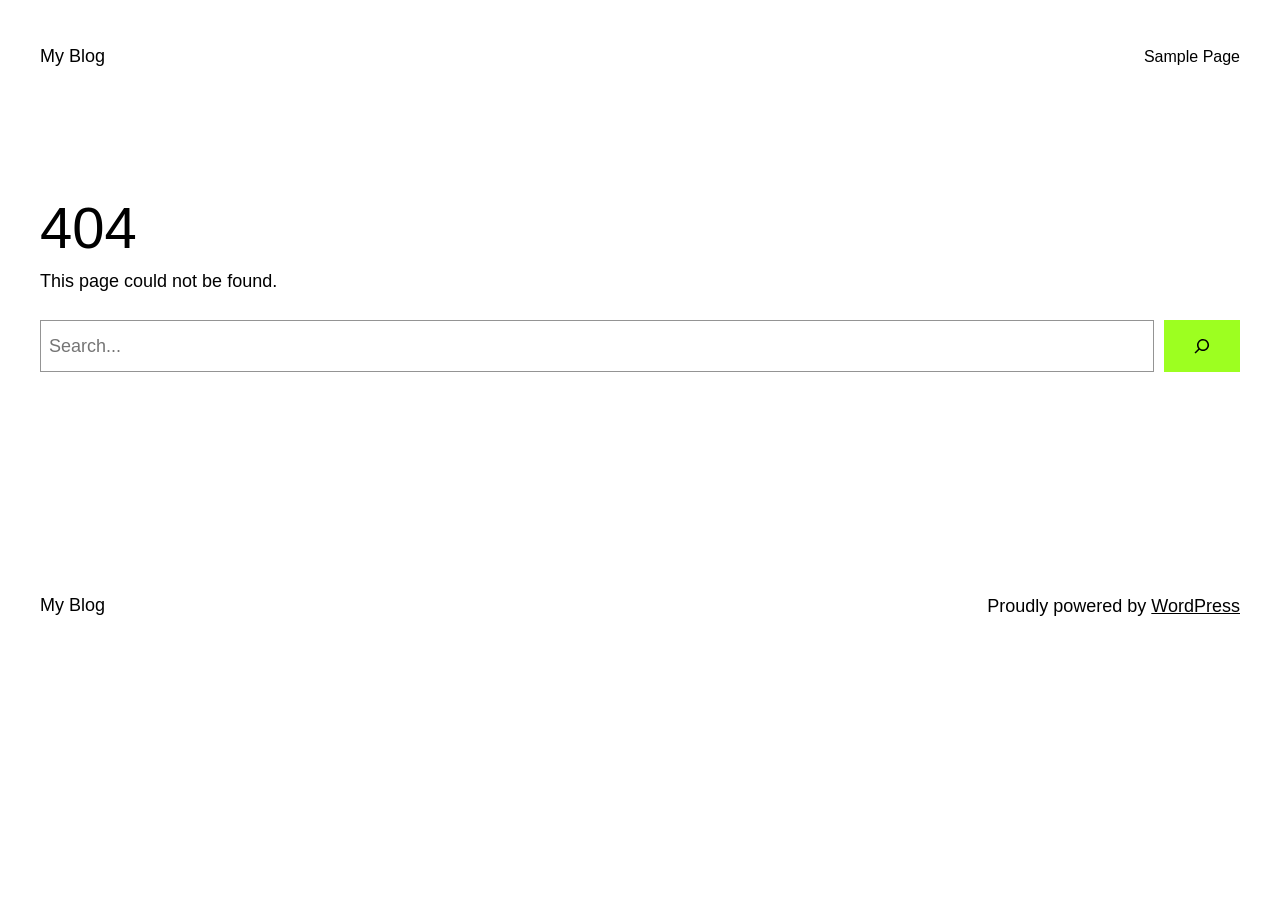
<file: fonts/glyphicons-halflings-regular.html>
<!DOCTYPE html>
<html lang="en-US">
<head>
	<meta charset="UTF-8" />
	<meta name="viewport" content="width=device-width, initial-scale=1" />
<meta name='robots' content='max-image-preview:large' />
<title>Page not found &#8211; My Blog</title>
<link rel="alternate" type="application/rss+xml" title="My Blog &raquo; Feed" href="https://demoxml.com/feed/" />
<link rel="alternate" type="application/rss+xml" title="My Blog &raquo; Comments Feed" href="https://demoxml.com/comments/feed/" />
<style id="wp-img-auto-sizes-contain-inline-css">
img:is([sizes=auto i],[sizes^="auto," i]){contain-intrinsic-size:3000px 1500px}
/*# sourceURL=wp-img-auto-sizes-contain-inline-css */
</style>
<style id="wp-block-site-title-inline-css">
.wp-block-site-title{box-sizing:border-box}.wp-block-site-title :where(a){color:inherit;font-family:inherit;font-size:inherit;font-style:inherit;font-weight:inherit;letter-spacing:inherit;line-height:inherit;text-decoration:inherit}
/*# sourceURL=https://demoxml.com/wp-includes/blocks/site-title/style.min.css */
</style>
<style id="wp-block-page-list-inline-css">
.wp-block-navigation .wp-block-page-list{align-items:var(--navigation-layout-align,initial);background-color:inherit;display:flex;flex-direction:var(--navigation-layout-direction,initial);flex-wrap:var(--navigation-layout-wrap,wrap);justify-content:var(--navigation-layout-justify,initial)}.wp-block-navigation .wp-block-navigation-item{background-color:inherit}.wp-block-page-list{box-sizing:border-box}
/*# sourceURL=https://demoxml.com/wp-includes/blocks/page-list/style.min.css */
</style>
<style id="wp-block-navigation-inline-css">
.wp-block-navigation{position:relative}.wp-block-navigation ul{margin-bottom:0;margin-left:0;margin-top:0;padding-left:0}.wp-block-navigation ul,.wp-block-navigation ul li{list-style:none}.wp-block-navigation .wp-block-navigation-item{align-items:center;background-color:inherit;display:flex;position:relative}.wp-block-navigation .wp-block-navigation-item .wp-block-navigation__submenu-container:empty{display:none}.wp-block-navigation .wp-block-navigation-item__content{display:block;z-index:1}.wp-block-navigation .wp-block-navigation-item__content.wp-block-navigation-item__content{color:inherit}.wp-block-navigation.has-text-decoration-underline .wp-block-navigation-item__content,.wp-block-navigation.has-text-decoration-underline .wp-block-navigation-item__content:active,.wp-block-navigation.has-text-decoration-underline .wp-block-navigation-item__content:focus{text-decoration:underline}.wp-block-navigation.has-text-decoration-line-through .wp-block-navigation-item__content,.wp-block-navigation.has-text-decoration-line-through .wp-block-navigation-item__content:active,.wp-block-navigation.has-text-decoration-line-through .wp-block-navigation-item__content:focus{text-decoration:line-through}.wp-block-navigation :where(a),.wp-block-navigation :where(a:active),.wp-block-navigation :where(a:focus){text-decoration:none}.wp-block-navigation .wp-block-navigation__submenu-icon{align-self:center;background-color:inherit;border:none;color:currentColor;display:inline-block;font-size:inherit;height:.6em;line-height:0;margin-left:.25em;padding:0;width:.6em}.wp-block-navigation .wp-block-navigation__submenu-icon svg{stroke:currentColor;display:inline-block;height:inherit;margin-top:.075em;width:inherit}.wp-block-navigation{--navigation-layout-justification-setting:flex-start;--navigation-layout-direction:row;--navigation-layout-wrap:wrap;--navigation-layout-justify:flex-start;--navigation-layout-align:center}.wp-block-navigation.is-vertical{--navigation-layout-direction:column;--navigation-layout-justify:initial;--navigation-layout-align:flex-start}.wp-block-navigation.no-wrap{--navigation-layout-wrap:nowrap}.wp-block-navigation.items-justified-center{--navigation-layout-justification-setting:center;--navigation-layout-justify:center}.wp-block-navigation.items-justified-center.is-vertical{--navigation-layout-align:center}.wp-block-navigation.items-justified-right{--navigation-layout-justification-setting:flex-end;--navigation-layout-justify:flex-end}.wp-block-navigation.items-justified-right.is-vertical{--navigation-layout-align:flex-end}.wp-block-navigation.items-justified-space-between{--navigation-layout-justification-setting:space-between;--navigation-layout-justify:space-between}:where(.wp-block-navigation) ul li{padding:0}.wp-block-navigation .has-child .wp-block-navigation__submenu-container{align-items:normal;background-color:inherit;color:inherit;display:flex;flex-direction:column;opacity:0;position:absolute;z-index:2}@media not (prefers-reduced-motion){.wp-block-navigation .has-child .wp-block-navigation__submenu-container{transition:opacity .1s linear}}.wp-block-navigation .has-child .wp-block-navigation__submenu-container{height:0;overflow:hidden;visibility:hidden;width:0}.wp-block-navigation .has-child .wp-block-navigation__submenu-container>.wp-block-navigation-item>.wp-block-navigation-item__content{display:flex;flex-grow:1;padding:.5em 1em}.wp-block-navigation .has-child .wp-block-navigation__submenu-container>.wp-block-navigation-item>.wp-block-navigation-item__content .wp-block-navigation__submenu-icon{margin-left:auto;margin-right:0}.wp-block-navigation .has-child .wp-block-navigation__submenu-container .wp-block-navigation-item__content{margin:0}.wp-block-navigation .has-child .wp-block-navigation__submenu-container{left:-1px;top:100%}@media (min-width:782px){.wp-block-navigation .has-child .wp-block-navigation__submenu-container .wp-block-navigation__submenu-container{left:100%;top:-1px}.wp-block-navigation .has-child .wp-block-navigation__submenu-container .wp-block-navigation__submenu-container:before{background:transparent;content:"";display:block;height:100%;position:absolute;right:100%;width:.5em}.wp-block-navigation .has-child .wp-block-navigation__submenu-container .wp-block-navigation__submenu-icon{margin-right:.25em}.wp-block-navigation .has-child .wp-block-navigation__submenu-container .wp-block-navigation__submenu-icon svg{transform:rotate(-90deg)}}@media (hover:hover){.wp-block-navigation .has-child:not(.open-on-click):hover>.wp-block-navigation__submenu-container{height:auto;min-width:200px;opacity:1;overflow:visible;visibility:visible;width:auto}}.wp-block-navigation .has-child .wp-block-navigation-submenu__toggle[aria-expanded=true]~.wp-block-navigation__submenu-container,.wp-block-navigation .has-child:not(.open-on-click):not(.open-on-hover-click):focus-within>.wp-block-navigation__submenu-container{height:auto;min-width:200px;opacity:1;overflow:visible;visibility:visible;width:auto}.wp-block-navigation .has-child.open-always{align-items:var(--navigation-layout-align,initial);flex-direction:var(--navigation-layout-direction,initial);flex-wrap:var(--navigation-layout-wrap,wrap);gap:var(--wp--style--block-gap,2em)}.wp-block-navigation .has-child.open-always,.wp-block-navigation .has-child.open-always .wp-block-navigation-item{justify-content:var(--navigation-layout-justify,initial)}.wp-block-navigation .has-child.open-always .wp-block-navigation__submenu-container,.wp-block-navigation .has-child.open-always.wp-block-navigation-submenu{gap:var(--wp--style--block-gap,2em)}.wp-block-navigation .has-child.open-always .wp-block-navigation-item,.wp-block-navigation .has-child.open-always .wp-block-navigation__submenu-container,.wp-block-navigation .has-child.open-always.wp-block-navigation-submenu{padding-bottom:0;padding-top:0}.wp-block-navigation .has-child.open-always .wp-block-navigation__submenu-container{padding-left:var(--wp--style--block-gap,2em);padding-right:var(--wp--style--block-gap,2em)}.wp-block-navigation .has-child.open-always .wp-block-navigation__submenu-container .wp-block-navigation-item__content{padding:0}.wp-block-navigation .has-child.open-always .wp-block-navigation__submenu-container>.wp-block-navigation-item>.wp-block-navigation-item__content,.wp-block-navigation .has-child.open-always>.wp-block-navigation-item__content{flex-grow:0}.wp-block-navigation .has-child.open-always>.wp-block-navigation__submenu-container{background-color:transparent;border:none;color:inherit;flex-basis:100%;height:auto;opacity:1;overflow:visible;position:static;visibility:visible;width:auto}.wp-block-navigation.has-background .has-child .wp-block-navigation__submenu-container{left:0;top:100%}@media (min-width:782px){.wp-block-navigation.has-background .has-child .wp-block-navigation__submenu-container .wp-block-navigation__submenu-container{left:100%;top:0}}.wp-block-navigation-submenu{display:flex;position:relative}.wp-block-navigation-submenu .wp-block-navigation__submenu-icon svg{stroke:currentColor}button.wp-block-navigation-item__content{background-color:transparent;border:none;color:currentColor;font-family:inherit;font-size:inherit;font-style:inherit;font-weight:inherit;letter-spacing:inherit;line-height:inherit;text-align:left;text-transform:inherit}.wp-block-navigation-submenu__toggle{cursor:pointer}.wp-block-navigation-submenu__toggle[aria-expanded=true]+.wp-block-navigation__submenu-icon>svg,.wp-block-navigation-submenu__toggle[aria-expanded=true]>svg{transform:rotate(180deg)}.wp-block-navigation-item.open-on-click .wp-block-navigation-submenu__toggle{padding-left:0;padding-right:.85em}.wp-block-navigation-item.open-on-click .wp-block-navigation-submenu__toggle+.wp-block-navigation__submenu-icon{margin-left:-.6em;pointer-events:none}.wp-block-navigation-item.open-on-click button.wp-block-navigation-item__content:not(.wp-block-navigation-submenu__toggle){padding:0}.wp-block-navigation .wp-block-page-list,.wp-block-navigation__container,.wp-block-navigation__responsive-close,.wp-block-navigation__responsive-container,.wp-block-navigation__responsive-container-content,.wp-block-navigation__responsive-dialog{gap:inherit}:where(.wp-block-navigation.has-background .wp-block-navigation-item a:not(.wp-element-button)),:where(.wp-block-navigation.has-background .wp-block-navigation-submenu a:not(.wp-element-button)){padding:.5em 1em}:where(.wp-block-navigation .wp-block-navigation__submenu-container .wp-block-navigation-item a:not(.wp-element-button)),:where(.wp-block-navigation .wp-block-navigation__submenu-container .wp-block-navigation-submenu a:not(.wp-element-button)),:where(.wp-block-navigation .wp-block-navigation__submenu-container .wp-block-navigation-submenu button.wp-block-navigation-item__content),:where(.wp-block-navigation .wp-block-navigation__submenu-container .wp-block-pages-list__item button.wp-block-navigation-item__content){padding:.5em 1em}.wp-block-navigation.items-justified-right .wp-block-navigation__container .has-child .wp-block-navigation__submenu-container,.wp-block-navigation.items-justified-right .wp-block-page-list>.has-child .wp-block-navigation__submenu-container,.wp-block-navigation.items-justified-space-between .wp-block-page-list>.has-child:last-child .wp-block-navigation__submenu-container,.wp-block-navigation.items-justified-space-between>.wp-block-navigation__container>.has-child:last-child .wp-block-navigation__submenu-container{left:auto;right:0}.wp-block-navigation.items-justified-right .wp-block-navigation__container .has-child .wp-block-navigation__submenu-container .wp-block-navigation__submenu-container,.wp-block-navigation.items-justified-right .wp-block-page-list>.has-child .wp-block-navigation__submenu-container .wp-block-navigation__submenu-container,.wp-block-navigation.items-justified-space-between .wp-block-page-list>.has-child:last-child .wp-block-navigation__submenu-container .wp-block-navigation__submenu-container,.wp-block-navigation.items-justified-space-between>.wp-block-navigation__container>.has-child:last-child .wp-block-navigation__submenu-container .wp-block-navigation__submenu-container{left:-1px;right:-1px}@media (min-width:782px){.wp-block-navigation.items-justified-right .wp-block-navigation__container .has-child .wp-block-navigation__submenu-container .wp-block-navigation__submenu-container,.wp-block-navigation.items-justified-right .wp-block-page-list>.has-child .wp-block-navigation__submenu-container .wp-block-navigation__submenu-container,.wp-block-navigation.items-justified-space-between .wp-block-page-list>.has-child:last-child .wp-block-navigation__submenu-container .wp-block-navigation__submenu-container,.wp-block-navigation.items-justified-space-between>.wp-block-navigation__container>.has-child:last-child .wp-block-navigation__submenu-container .wp-block-navigation__submenu-container{left:auto;right:100%}}.wp-block-navigation:not(.has-background) .wp-block-navigation__submenu-container{background-color:#fff;border:1px solid rgba(0,0,0,.15)}.wp-block-navigation.has-background .wp-block-navigation__submenu-container{background-color:inherit}.wp-block-navigation:not(.has-text-color) .wp-block-navigation__submenu-container{color:#000}.wp-block-navigation__container{align-items:var(--navigation-layout-align,initial);display:flex;flex-direction:var(--navigation-layout-direction,initial);flex-wrap:var(--navigation-layout-wrap,wrap);justify-content:var(--navigation-layout-justify,initial);list-style:none;margin:0;padding-left:0}.wp-block-navigation__container .is-responsive{display:none}.wp-block-navigation__container:only-child,.wp-block-page-list:only-child{flex-grow:1}@keyframes overlay-menu__fade-in-animation{0%{opacity:0;transform:translateY(.5em)}to{opacity:1;transform:translateY(0)}}.wp-block-navigation__responsive-container{bottom:0;display:none;left:0;position:fixed;right:0;top:0}.wp-block-navigation__responsive-container :where(.wp-block-navigation-item a){color:inherit}.wp-block-navigation__responsive-container .wp-block-navigation__responsive-container-content{align-items:var(--navigation-layout-align,initial);display:flex;flex-direction:var(--navigation-layout-direction,initial);flex-wrap:var(--navigation-layout-wrap,wrap);justify-content:var(--navigation-layout-justify,initial)}.wp-block-navigation__responsive-container:not(.is-menu-open.is-menu-open){background-color:inherit!important;color:inherit!important}.wp-block-navigation__responsive-container.is-menu-open{background-color:inherit;display:flex;flex-direction:column}@media not (prefers-reduced-motion){.wp-block-navigation__responsive-container.is-menu-open{animation:overlay-menu__fade-in-animation .1s ease-out;animation-fill-mode:forwards}}.wp-block-navigation__responsive-container.is-menu-open:not(.disable-default-overlay){padding:clamp(1rem,var(--wp--style--root--padding-top),20rem) clamp(1rem,var(--wp--style--root--padding-right),20rem) clamp(1rem,var(--wp--style--root--padding-bottom),20rem) clamp(1rem,var(--wp--style--root--padding-left),20rem)}.wp-block-navigation__responsive-container.is-menu-open{overflow:auto;z-index:100000}.wp-block-navigation__responsive-container.is-menu-open:not(.disable-default-overlay) .wp-block-navigation__responsive-container-content{padding-top:calc(2rem + 24px)}.wp-block-navigation__responsive-container.is-menu-open:where(:not(.disable-default-overlay)) .wp-block-navigation__responsive-container-content{align-items:var(--navigation-layout-justification-setting,inherit);display:flex;flex-direction:column;flex-wrap:nowrap;overflow:visible}.wp-block-navigation__responsive-container.is-menu-open:where(:not(.disable-default-overlay)) .wp-block-navigation__responsive-container-content,.wp-block-navigation__responsive-container.is-menu-open:where(:not(.disable-default-overlay)) .wp-block-navigation__responsive-container-content .wp-block-navigation__container,.wp-block-navigation__responsive-container.is-menu-open:where(:not(.disable-default-overlay)) .wp-block-navigation__responsive-container-content .wp-block-page-list{justify-content:flex-start}.wp-block-navigation__responsive-container.is-menu-open:where(:not(.disable-default-overlay)) .wp-block-navigation__responsive-container-content .wp-block-navigation__submenu-icon{display:none}.wp-block-navigation__responsive-container.is-menu-open:where(:not(.disable-default-overlay)) .wp-block-navigation__responsive-container-content .has-child .wp-block-navigation__submenu-container{border:none;height:auto;min-width:200px;opacity:1;overflow:initial;padding-left:2rem;padding-right:2rem;position:static;visibility:visible;width:auto}.wp-block-navigation__responsive-container.is-menu-open:where(:not(.disable-default-overlay)) .wp-block-navigation__responsive-container-content .wp-block-navigation__container,.wp-block-navigation__responsive-container.is-menu-open:where(:not(.disable-default-overlay)) .wp-block-navigation__responsive-container-content .wp-block-navigation__submenu-container{gap:inherit}.wp-block-navigation__responsive-container.is-menu-open:where(:not(.disable-default-overlay)) .wp-block-navigation__responsive-container-content .wp-block-navigation__submenu-container{padding-top:var(--wp--style--block-gap,2em)}.wp-block-navigation__responsive-container.is-menu-open:where(:not(.disable-default-overlay)) .wp-block-navigation__responsive-container-content .wp-block-navigation-item__content{padding:0}.wp-block-navigation__responsive-container.is-menu-open:where(:not(.disable-default-overlay)) .wp-block-navigation__responsive-container-content .wp-block-navigation-item,.wp-block-navigation__responsive-container.is-menu-open:where(:not(.disable-default-overlay)) .wp-block-navigation__responsive-container-content .wp-block-navigation__container,.wp-block-navigation__responsive-container.is-menu-open:where(:not(.disable-default-overlay)) .wp-block-navigation__responsive-container-content .wp-block-page-list{align-items:var(--navigation-layout-justification-setting,initial);display:flex;flex-direction:column}.wp-block-navigation__responsive-container.is-menu-open:where(:not(.disable-default-overlay)) .wp-block-navigation-item,.wp-block-navigation__responsive-container.is-menu-open:where(:not(.disable-default-overlay)) .wp-block-navigation-item .wp-block-navigation__submenu-container,.wp-block-navigation__responsive-container.is-menu-open:where(:not(.disable-default-overlay)) .wp-block-navigation__container,.wp-block-navigation__responsive-container.is-menu-open:where(:not(.disable-default-overlay)) .wp-block-page-list{background:transparent!important;color:inherit!important}.wp-block-navigation__responsive-container.is-menu-open:where(:not(.disable-default-overlay)) .wp-block-navigation__submenu-container.wp-block-navigation__submenu-container.wp-block-navigation__submenu-container.wp-block-navigation__submenu-container{left:auto;right:auto}.wp-block-navigation__responsive-container.disable-default-overlay .wp-block-navigation__overlay-container{display:none;width:100%}.wp-block-navigation__responsive-container.disable-default-overlay .wp-block-navigation__responsive-close{max-width:none}.wp-block-navigation__responsive-container.disable-default-overlay.is-menu-open .wp-block-navigation__responsive-container-content>:not(.wp-block-navigation__overlay-container){display:none}.wp-block-navigation__responsive-container.disable-default-overlay.is-menu-open .wp-block-navigation__responsive-container-content .wp-block-navigation__overlay-container{display:block}.wp-block-navigation__responsive-container.disable-default-overlay.is-menu-open .wp-block-navigation__responsive-container-content .wp-block-navigation__overlay-container .wp-block-navigation__submenu-container{left:0;right:auto}@media (min-width:600px){.wp-block-navigation__responsive-container:not(.hidden-by-default):not(.is-menu-open){background-color:inherit;display:block;position:relative;width:100%;z-index:auto}.wp-block-navigation__responsive-container:not(.hidden-by-default):not(.is-menu-open) .wp-block-navigation__responsive-container-close{display:none}.wp-block-navigation__responsive-container.is-menu-open .wp-block-navigation__submenu-container.wp-block-navigation__submenu-container.wp-block-navigation__submenu-container.wp-block-navigation__submenu-container{left:0}}.wp-block-navigation:not(.has-background) .wp-block-navigation__responsive-container.is-menu-open:not(.disable-default-overlay){background-color:#fff}.wp-block-navigation:not(.has-text-color) .wp-block-navigation__responsive-container.is-menu-open:not(.disable-default-overlay){color:#000}.wp-block-navigation__toggle_button_label{font-size:1rem;font-weight:700}.wp-block-navigation__responsive-container-close,.wp-block-navigation__responsive-container-open{background:transparent;border:none;color:currentColor;cursor:pointer;margin:0;padding:0;text-transform:inherit;vertical-align:middle}.wp-block-navigation__responsive-container-close svg,.wp-block-navigation__responsive-container-open svg{fill:currentColor;display:block;height:24px;pointer-events:none;width:24px}.wp-block-navigation__responsive-container-open{display:flex}.wp-block-navigation__responsive-container-open.wp-block-navigation__responsive-container-open.wp-block-navigation__responsive-container-open{font-family:inherit;font-size:inherit;font-weight:inherit}@media (min-width:600px){.wp-block-navigation__responsive-container-open:not(.always-shown){display:none}}.wp-block-navigation__responsive-container-close{position:absolute;right:0;top:0;z-index:2}.wp-block-navigation__responsive-container-close.wp-block-navigation__responsive-container-close.wp-block-navigation__responsive-container-close{font-family:inherit;font-size:inherit;font-weight:inherit}.disable-default-overlay .wp-block-navigation__responsive-container-close{right:clamp(1rem,var(--wp--style--root--padding-left),20rem);top:clamp(1rem,var(--wp--style--root--padding-left),20rem)}.wp-block-navigation__responsive-close{width:100%}.has-modal-open .wp-block-navigation__responsive-close{margin-left:auto;margin-right:auto;max-width:var(--wp--style--global--wide-size,100%)}.wp-block-navigation__responsive-close:focus{outline:none}.is-menu-open .wp-block-navigation__responsive-close,.is-menu-open .wp-block-navigation__responsive-container-content,.is-menu-open .wp-block-navigation__responsive-dialog{box-sizing:border-box}.wp-block-navigation__responsive-dialog{position:relative}.has-modal-open .admin-bar .is-menu-open:where(:not(.disable-default-overlay)) .wp-block-navigation__responsive-dialog{margin-top:46px}@media (min-width:782px){.has-modal-open .admin-bar .is-menu-open:where(:not(.disable-default-overlay)) .wp-block-navigation__responsive-dialog{margin-top:32px}}html.has-modal-open{overflow:hidden}
/*# sourceURL=https://demoxml.com/wp-includes/blocks/navigation/style.min.css */
</style>
<style id="wp-block-group-inline-css">
.wp-block-group{box-sizing:border-box}:where(.wp-block-group.wp-block-group-is-layout-constrained){position:relative}
/*# sourceURL=https://demoxml.com/wp-includes/blocks/group/style.min.css */
</style>
<style id="wp-block-spacer-inline-css">
.wp-block-spacer{clear:both}
/*# sourceURL=https://demoxml.com/wp-includes/blocks/spacer/style.min.css */
</style>
<style id="wp-block-heading-inline-css">
h1:where(.wp-block-heading).has-background,h2:where(.wp-block-heading).has-background,h3:where(.wp-block-heading).has-background,h4:where(.wp-block-heading).has-background,h5:where(.wp-block-heading).has-background,h6:where(.wp-block-heading).has-background{padding:1.25em 2.375em}h1.has-text-align-left[style*=writing-mode]:where([style*=vertical-lr]),h1.has-text-align-right[style*=writing-mode]:where([style*=vertical-rl]),h2.has-text-align-left[style*=writing-mode]:where([style*=vertical-lr]),h2.has-text-align-right[style*=writing-mode]:where([style*=vertical-rl]),h3.has-text-align-left[style*=writing-mode]:where([style*=vertical-lr]),h3.has-text-align-right[style*=writing-mode]:where([style*=vertical-rl]),h4.has-text-align-left[style*=writing-mode]:where([style*=vertical-lr]),h4.has-text-align-right[style*=writing-mode]:where([style*=vertical-rl]),h5.has-text-align-left[style*=writing-mode]:where([style*=vertical-lr]),h5.has-text-align-right[style*=writing-mode]:where([style*=vertical-rl]),h6.has-text-align-left[style*=writing-mode]:where([style*=vertical-lr]),h6.has-text-align-right[style*=writing-mode]:where([style*=vertical-rl]){rotate:180deg}
/*# sourceURL=https://demoxml.com/wp-includes/blocks/heading/style.min.css */
</style>
<style id="wp-block-paragraph-inline-css">
.is-small-text{font-size:.875em}.is-regular-text{font-size:1em}.is-large-text{font-size:2.25em}.is-larger-text{font-size:3em}.has-drop-cap:not(:focus):first-letter{float:left;font-size:8.4em;font-style:normal;font-weight:100;line-height:.68;margin:.05em .1em 0 0;text-transform:uppercase}body.rtl .has-drop-cap:not(:focus):first-letter{float:none;margin-left:.1em}p.has-drop-cap.has-background{overflow:hidden}:root :where(p.has-background){padding:1.25em 2.375em}:where(p.has-text-color:not(.has-link-color)) a{color:inherit}p.has-text-align-left[style*="writing-mode:vertical-lr"],p.has-text-align-right[style*="writing-mode:vertical-rl"]{rotate:180deg}
/*# sourceURL=https://demoxml.com/wp-includes/blocks/paragraph/style.min.css */
</style>
<style id="wp-block-search-inline-css">
.wp-block-search__button{margin-left:10px;word-break:normal}.wp-block-search__button.has-icon{line-height:0}.wp-block-search__button svg{fill:currentColor;height:1.25em;min-height:24px;min-width:24px;vertical-align:text-bottom;width:1.25em}:where(.wp-block-search__button){border:1px solid #ccc;padding:6px 10px}.wp-block-search__inside-wrapper{display:flex;flex:auto;flex-wrap:nowrap;max-width:100%}.wp-block-search__label{width:100%}.wp-block-search.wp-block-search__button-only .wp-block-search__button{box-sizing:border-box;display:flex;flex-shrink:0;justify-content:center;margin-left:0;max-width:100%}.wp-block-search.wp-block-search__button-only .wp-block-search__inside-wrapper{min-width:0!important;transition-property:width}.wp-block-search.wp-block-search__button-only .wp-block-search__input{flex-basis:100%;transition-duration:.3s}.wp-block-search.wp-block-search__button-only.wp-block-search__searchfield-hidden,.wp-block-search.wp-block-search__button-only.wp-block-search__searchfield-hidden .wp-block-search__inside-wrapper{overflow:hidden}.wp-block-search.wp-block-search__button-only.wp-block-search__searchfield-hidden .wp-block-search__input{border-left-width:0!important;border-right-width:0!important;flex-basis:0;flex-grow:0;margin:0;min-width:0!important;padding-left:0!important;padding-right:0!important;width:0!important}:where(.wp-block-search__input){-webkit-appearance:initial;-moz-appearance:initial;appearance:none;border:1px solid #949494;flex-grow:1;font-family:inherit;font-size:inherit;font-style:inherit;font-weight:inherit;letter-spacing:inherit;line-height:inherit;margin-left:0;margin-right:0;min-width:3rem;padding:8px;text-decoration:unset!important;text-transform:inherit}:where(.wp-block-search__button-inside .wp-block-search__inside-wrapper){background-color:#fff;border:1px solid #949494;box-sizing:border-box;padding:4px}:where(.wp-block-search__button-inside .wp-block-search__inside-wrapper) .wp-block-search__input{border:none;border-radius:0;padding:0 4px}:where(.wp-block-search__button-inside .wp-block-search__inside-wrapper) .wp-block-search__input:focus{outline:none}:where(.wp-block-search__button-inside .wp-block-search__inside-wrapper) :where(.wp-block-search__button){padding:4px 8px}.wp-block-search.aligncenter .wp-block-search__inside-wrapper{margin:auto}.wp-block[data-align=right] .wp-block-search.wp-block-search__button-only .wp-block-search__inside-wrapper{float:right}
/*# sourceURL=https://demoxml.com/wp-includes/blocks/search/style.min.css */
</style>
<style id="wp-emoji-styles-inline-css">

	img.wp-smiley, img.emoji {
		display: inline !important;
		border: none !important;
		box-shadow: none !important;
		height: 1em !important;
		width: 1em !important;
		margin: 0 0.07em !important;
		vertical-align: -0.1em !important;
		background: none !important;
		padding: 0 !important;
	}
/*# sourceURL=wp-emoji-styles-inline-css */
</style>
<style id="wp-block-library-inline-css">
:root{--wp-block-synced-color:#7a00df;--wp-block-synced-color--rgb:122,0,223;--wp-bound-block-color:var(--wp-block-synced-color);--wp-editor-canvas-background:#ddd;--wp-admin-theme-color:#007cba;--wp-admin-theme-color--rgb:0,124,186;--wp-admin-theme-color-darker-10:#006ba1;--wp-admin-theme-color-darker-10--rgb:0,107,160.5;--wp-admin-theme-color-darker-20:#005a87;--wp-admin-theme-color-darker-20--rgb:0,90,135;--wp-admin-border-width-focus:2px}@media (min-resolution:192dpi){:root{--wp-admin-border-width-focus:1.5px}}.wp-element-button{cursor:pointer}:root .has-very-light-gray-background-color{background-color:#eee}:root .has-very-dark-gray-background-color{background-color:#313131}:root .has-very-light-gray-color{color:#eee}:root .has-very-dark-gray-color{color:#313131}:root .has-vivid-green-cyan-to-vivid-cyan-blue-gradient-background{background:linear-gradient(135deg,#00d084,#0693e3)}:root .has-purple-crush-gradient-background{background:linear-gradient(135deg,#34e2e4,#4721fb 50%,#ab1dfe)}:root .has-hazy-dawn-gradient-background{background:linear-gradient(135deg,#faaca8,#dad0ec)}:root .has-subdued-olive-gradient-background{background:linear-gradient(135deg,#fafae1,#67a671)}:root .has-atomic-cream-gradient-background{background:linear-gradient(135deg,#fdd79a,#004a59)}:root .has-nightshade-gradient-background{background:linear-gradient(135deg,#330968,#31cdcf)}:root .has-midnight-gradient-background{background:linear-gradient(135deg,#020381,#2874fc)}:root{--wp--preset--font-size--normal:16px;--wp--preset--font-size--huge:42px}.has-regular-font-size{font-size:1em}.has-larger-font-size{font-size:2.625em}.has-normal-font-size{font-size:var(--wp--preset--font-size--normal)}.has-huge-font-size{font-size:var(--wp--preset--font-size--huge)}:root .has-text-align-center{text-align:center}:root .has-text-align-left{text-align:left}:root .has-text-align-right{text-align:right}.has-fit-text{white-space:nowrap!important}#end-resizable-editor-section{display:none}.aligncenter{clear:both}.items-justified-left{justify-content:flex-start}.items-justified-center{justify-content:center}.items-justified-right{justify-content:flex-end}.items-justified-space-between{justify-content:space-between}.screen-reader-text{word-wrap:normal!important;border:0;clip-path:inset(50%);height:1px;margin:-1px;overflow:hidden;padding:0;position:absolute;width:1px;word-break:normal!important}.screen-reader-text:focus{background-color:#ddd;clip-path:none;color:#444;display:block;font-size:1em;height:auto;left:5px;line-height:normal;padding:15px 23px 14px;text-decoration:none;top:5px;width:auto;z-index:100000}html :where(.has-border-color){border-style:solid}html :where([style^=border-color],[style*=";border-color"],[style*="; border-color"]){border-style:solid}html :where([style^=border-top-color],[style*=";border-top-color"],[style*="; border-top-color"]){border-top-style:solid}html :where([style^=border-right-color],[style*=";border-right-color"],[style*="; border-right-color"]){border-right-style:solid}html :where([style^=border-bottom-color],[style*=";border-bottom-color"],[style*="; border-bottom-color"]){border-bottom-style:solid}html :where([style^=border-left-color],[style*=";border-left-color"],[style*="; border-left-color"]){border-left-style:solid}html :where([style^=border-width],[style*=";border-width"],[style*="; border-width"]){border-style:solid}html :where([style^=border-top-width],[style*=";border-top-width"],[style*="; border-top-width"]){border-top-style:solid}html :where([style^=border-right-width],[style*=";border-right-width"],[style*="; border-right-width"]){border-right-style:solid}html :where([style^=border-bottom-width],[style*=";border-bottom-width"],[style*="; border-bottom-width"]){border-bottom-style:solid}html :where([style^=border-left-width],[style*=";border-left-width"],[style*="; border-left-width"]){border-left-style:solid}html :where(img[class*=wp-image-]){height:auto;max-width:100%}:where(figure){margin:0 0 1em}html :where(.is-position-sticky){--wp-admin--admin-bar--position-offset:var(--wp-admin--admin-bar--height,0px)}@media screen and (max-width:600px){html :where(.is-position-sticky){--wp-admin--admin-bar--position-offset:0px}}
/*# sourceURL=/wp-includes/css/dist/block-library/common.min.css */
</style>
<style id="global-styles-inline-css">
:root{--wp--preset--aspect-ratio--square: 1;--wp--preset--aspect-ratio--4-3: 4/3;--wp--preset--aspect-ratio--3-4: 3/4;--wp--preset--aspect-ratio--3-2: 3/2;--wp--preset--aspect-ratio--2-3: 2/3;--wp--preset--aspect-ratio--16-9: 16/9;--wp--preset--aspect-ratio--9-16: 9/16;--wp--preset--color--black: #000000;--wp--preset--color--cyan-bluish-gray: #abb8c3;--wp--preset--color--white: #ffffff;--wp--preset--color--pale-pink: #f78da7;--wp--preset--color--vivid-red: #cf2e2e;--wp--preset--color--luminous-vivid-orange: #ff6900;--wp--preset--color--luminous-vivid-amber: #fcb900;--wp--preset--color--light-green-cyan: #7bdcb5;--wp--preset--color--vivid-green-cyan: #00d084;--wp--preset--color--pale-cyan-blue: #8ed1fc;--wp--preset--color--vivid-cyan-blue: #0693e3;--wp--preset--color--vivid-purple: #9b51e0;--wp--preset--color--base: #ffffff;--wp--preset--color--contrast: #000000;--wp--preset--color--primary: #9DFF20;--wp--preset--color--secondary: #345C00;--wp--preset--color--tertiary: #F6F6F6;--wp--preset--gradient--vivid-cyan-blue-to-vivid-purple: linear-gradient(135deg,rgb(6,147,227) 0%,rgb(155,81,224) 100%);--wp--preset--gradient--light-green-cyan-to-vivid-green-cyan: linear-gradient(135deg,rgb(122,220,180) 0%,rgb(0,208,130) 100%);--wp--preset--gradient--luminous-vivid-amber-to-luminous-vivid-orange: linear-gradient(135deg,rgb(252,185,0) 0%,rgb(255,105,0) 100%);--wp--preset--gradient--luminous-vivid-orange-to-vivid-red: linear-gradient(135deg,rgb(255,105,0) 0%,rgb(207,46,46) 100%);--wp--preset--gradient--very-light-gray-to-cyan-bluish-gray: linear-gradient(135deg,rgb(238,238,238) 0%,rgb(169,184,195) 100%);--wp--preset--gradient--cool-to-warm-spectrum: linear-gradient(135deg,rgb(74,234,220) 0%,rgb(151,120,209) 20%,rgb(207,42,186) 40%,rgb(238,44,130) 60%,rgb(251,105,98) 80%,rgb(254,248,76) 100%);--wp--preset--gradient--blush-light-purple: linear-gradient(135deg,rgb(255,206,236) 0%,rgb(152,150,240) 100%);--wp--preset--gradient--blush-bordeaux: linear-gradient(135deg,rgb(254,205,165) 0%,rgb(254,45,45) 50%,rgb(107,0,62) 100%);--wp--preset--gradient--luminous-dusk: linear-gradient(135deg,rgb(255,203,112) 0%,rgb(199,81,192) 50%,rgb(65,88,208) 100%);--wp--preset--gradient--pale-ocean: linear-gradient(135deg,rgb(255,245,203) 0%,rgb(182,227,212) 50%,rgb(51,167,181) 100%);--wp--preset--gradient--electric-grass: linear-gradient(135deg,rgb(202,248,128) 0%,rgb(113,206,126) 100%);--wp--preset--gradient--midnight: linear-gradient(135deg,rgb(2,3,129) 0%,rgb(40,116,252) 100%);--wp--preset--font-size--small: clamp(0.875rem, 0.875rem + ((1vw - 0.2rem) * 0.227), 1rem);--wp--preset--font-size--medium: clamp(1rem, 1rem + ((1vw - 0.2rem) * 0.227), 1.125rem);--wp--preset--font-size--large: clamp(1.75rem, 1.75rem + ((1vw - 0.2rem) * 0.227), 1.875rem);--wp--preset--font-size--x-large: 2.25rem;--wp--preset--font-size--xx-large: clamp(6.1rem, 6.1rem + ((1vw - 0.2rem) * 7.091), 10rem);--wp--preset--font-family--dm-sans: "DM Sans", sans-serif;--wp--preset--font-family--ibm-plex-mono: 'IBM Plex Mono', monospace;--wp--preset--font-family--inter: "Inter", sans-serif;--wp--preset--font-family--system-font: -apple-system,BlinkMacSystemFont,"Segoe UI",Roboto,Oxygen-Sans,Ubuntu,Cantarell,"Helvetica Neue",sans-serif;--wp--preset--font-family--source-serif-pro: "Source Serif Pro", serif;--wp--preset--spacing--20: 0.44rem;--wp--preset--spacing--30: clamp(1.5rem, 5vw, 2rem);--wp--preset--spacing--40: clamp(1.8rem, 1.8rem + ((1vw - 0.48rem) * 2.885), 3rem);--wp--preset--spacing--50: clamp(2.5rem, 8vw, 4.5rem);--wp--preset--spacing--60: clamp(3.75rem, 10vw, 7rem);--wp--preset--spacing--70: clamp(5rem, 5.25rem + ((1vw - 0.48rem) * 9.096), 8rem);--wp--preset--spacing--80: clamp(7rem, 14vw, 11rem);--wp--preset--shadow--natural: 6px 6px 9px rgba(0, 0, 0, 0.2);--wp--preset--shadow--deep: 12px 12px 50px rgba(0, 0, 0, 0.4);--wp--preset--shadow--sharp: 6px 6px 0px rgba(0, 0, 0, 0.2);--wp--preset--shadow--outlined: 6px 6px 0px -3px rgb(255, 255, 255), 6px 6px rgb(0, 0, 0);--wp--preset--shadow--crisp: 6px 6px 0px rgb(0, 0, 0);}.wp-block-button{--wp--preset--dimension--25: 25%;--wp--preset--dimension--50: 50%;--wp--preset--dimension--75: 75%;--wp--preset--dimension--100: 100%;}:root { --wp--style--global--content-size: 650px;--wp--style--global--wide-size: 1200px; }:where(body) { margin: 0; }.wp-site-blocks { padding-top: var(--wp--style--root--padding-top); padding-bottom: var(--wp--style--root--padding-bottom); }.has-global-padding { padding-right: var(--wp--style--root--padding-right); padding-left: var(--wp--style--root--padding-left); }.has-global-padding > .alignfull { margin-right: calc(var(--wp--style--root--padding-right) * -1); margin-left: calc(var(--wp--style--root--padding-left) * -1); }.has-global-padding :where(:not(.alignfull.is-layout-flow) > .has-global-padding:not(.wp-block-block, .alignfull)) { padding-right: 0; padding-left: 0; }.has-global-padding :where(:not(.alignfull.is-layout-flow) > .has-global-padding:not(.wp-block-block, .alignfull)) > .alignfull { margin-left: 0; margin-right: 0; }.wp-site-blocks > .alignleft { float: left; margin-right: 2em; }.wp-site-blocks > .alignright { float: right; margin-left: 2em; }.wp-site-blocks > .aligncenter { justify-content: center; margin-left: auto; margin-right: auto; }:where(.wp-site-blocks) > * { margin-block-start: 1.5rem; margin-block-end: 0; }:where(.wp-site-blocks) > :first-child { margin-block-start: 0; }:where(.wp-site-blocks) > :last-child { margin-block-end: 0; }:root { --wp--style--block-gap: 1.5rem; }:root :where(.is-layout-flow) > :first-child{margin-block-start: 0;}:root :where(.is-layout-flow) > :last-child{margin-block-end: 0;}:root :where(.is-layout-flow) > *{margin-block-start: 1.5rem;margin-block-end: 0;}:root :where(.is-layout-constrained) > :first-child{margin-block-start: 0;}:root :where(.is-layout-constrained) > :last-child{margin-block-end: 0;}:root :where(.is-layout-constrained) > *{margin-block-start: 1.5rem;margin-block-end: 0;}:root :where(.is-layout-flex){gap: 1.5rem;}:root :where(.is-layout-grid){gap: 1.5rem;}.is-layout-flow > .alignleft{float: left;margin-inline-start: 0;margin-inline-end: 2em;}.is-layout-flow > .alignright{float: right;margin-inline-start: 2em;margin-inline-end: 0;}.is-layout-flow > .aligncenter{margin-left: auto !important;margin-right: auto !important;}.is-layout-constrained > .alignleft{float: left;margin-inline-start: 0;margin-inline-end: 2em;}.is-layout-constrained > .alignright{float: right;margin-inline-start: 2em;margin-inline-end: 0;}.is-layout-constrained > .aligncenter{margin-left: auto !important;margin-right: auto !important;}.is-layout-constrained > :where(:not(.alignleft):not(.alignright):not(.alignfull)){max-width: var(--wp--style--global--content-size);margin-left: auto !important;margin-right: auto !important;}.is-layout-constrained > .alignwide{max-width: var(--wp--style--global--wide-size);}body .is-layout-flex{display: flex;}.is-layout-flex{flex-wrap: wrap;align-items: center;}.is-layout-flex > :is(*, div){margin: 0;}body .is-layout-grid{display: grid;}.is-layout-grid > :is(*, div){margin: 0;}body{background-color: var(--wp--preset--color--base);color: var(--wp--preset--color--contrast);font-family: var(--wp--preset--font-family--system-font);font-size: var(--wp--preset--font-size--medium);line-height: 1.6;--wp--style--root--padding-top: var(--wp--preset--spacing--40);--wp--style--root--padding-right: var(--wp--preset--spacing--30);--wp--style--root--padding-bottom: var(--wp--preset--spacing--40);--wp--style--root--padding-left: var(--wp--preset--spacing--30);}a:where(:not(.wp-element-button)){color: var(--wp--preset--color--contrast);text-decoration: underline;}:root :where(a:where(:not(.wp-element-button)):hover){text-decoration: none;}:root :where(a:where(:not(.wp-element-button)):focus){text-decoration: underline dashed;}:root :where(a:where(:not(.wp-element-button)):active){color: var(--wp--preset--color--secondary);text-decoration: none;}h1, h2, h3, h4, h5, h6{font-weight: 400;line-height: 1.4;}h1{font-size: clamp(2.032rem, 2.032rem + ((1vw - 0.2rem) * 2.896), 3.625rem);line-height: 1.2;}h2{font-size: clamp(2.625rem, calc(2.625rem + ((1vw - 0.48rem) * 8.4135)), 3.25rem);line-height: 1.2;}h3{font-size: var(--wp--preset--font-size--x-large);}h4{font-size: var(--wp--preset--font-size--large);}h5{font-size: var(--wp--preset--font-size--medium);font-weight: 700;text-transform: uppercase;}h6{font-size: var(--wp--preset--font-size--medium);text-transform: uppercase;}:root :where(.wp-element-button, .wp-block-button__link){background-color: var(--wp--preset--color--primary);border-radius: 0;border-width: 0;color: var(--wp--preset--color--contrast);font-family: inherit;font-size: inherit;font-style: inherit;font-weight: inherit;letter-spacing: inherit;line-height: inherit;padding-top: calc(0.667em + 2px);padding-right: calc(1.333em + 2px);padding-bottom: calc(0.667em + 2px);padding-left: calc(1.333em + 2px);text-decoration: none;text-transform: inherit;}:root :where(.wp-element-button:visited, .wp-block-button__link:visited){color: var(--wp--preset--color--contrast);}:root :where(.wp-element-button:hover, .wp-block-button__link:hover){background-color: var(--wp--preset--color--contrast);color: var(--wp--preset--color--base);}:root :where(.wp-element-button:focus, .wp-block-button__link:focus){background-color: var(--wp--preset--color--contrast);color: var(--wp--preset--color--base);}:root :where(.wp-element-button:active, .wp-block-button__link:active){background-color: var(--wp--preset--color--secondary);color: var(--wp--preset--color--base);}.has-black-color{color: var(--wp--preset--color--black) !important;}.has-cyan-bluish-gray-color{color: var(--wp--preset--color--cyan-bluish-gray) !important;}.has-white-color{color: var(--wp--preset--color--white) !important;}.has-pale-pink-color{color: var(--wp--preset--color--pale-pink) !important;}.has-vivid-red-color{color: var(--wp--preset--color--vivid-red) !important;}.has-luminous-vivid-orange-color{color: var(--wp--preset--color--luminous-vivid-orange) !important;}.has-luminous-vivid-amber-color{color: var(--wp--preset--color--luminous-vivid-amber) !important;}.has-light-green-cyan-color{color: var(--wp--preset--color--light-green-cyan) !important;}.has-vivid-green-cyan-color{color: var(--wp--preset--color--vivid-green-cyan) !important;}.has-pale-cyan-blue-color{color: var(--wp--preset--color--pale-cyan-blue) !important;}.has-vivid-cyan-blue-color{color: var(--wp--preset--color--vivid-cyan-blue) !important;}.has-vivid-purple-color{color: var(--wp--preset--color--vivid-purple) !important;}.has-base-color{color: var(--wp--preset--color--base) !important;}.has-contrast-color{color: var(--wp--preset--color--contrast) !important;}.has-primary-color{color: var(--wp--preset--color--primary) !important;}.has-secondary-color{color: var(--wp--preset--color--secondary) !important;}.has-tertiary-color{color: var(--wp--preset--color--tertiary) !important;}.has-black-background-color{background-color: var(--wp--preset--color--black) !important;}.has-cyan-bluish-gray-background-color{background-color: var(--wp--preset--color--cyan-bluish-gray) !important;}.has-white-background-color{background-color: var(--wp--preset--color--white) !important;}.has-pale-pink-background-color{background-color: var(--wp--preset--color--pale-pink) !important;}.has-vivid-red-background-color{background-color: var(--wp--preset--color--vivid-red) !important;}.has-luminous-vivid-orange-background-color{background-color: var(--wp--preset--color--luminous-vivid-orange) !important;}.has-luminous-vivid-amber-background-color{background-color: var(--wp--preset--color--luminous-vivid-amber) !important;}.has-light-green-cyan-background-color{background-color: var(--wp--preset--color--light-green-cyan) !important;}.has-vivid-green-cyan-background-color{background-color: var(--wp--preset--color--vivid-green-cyan) !important;}.has-pale-cyan-blue-background-color{background-color: var(--wp--preset--color--pale-cyan-blue) !important;}.has-vivid-cyan-blue-background-color{background-color: var(--wp--preset--color--vivid-cyan-blue) !important;}.has-vivid-purple-background-color{background-color: var(--wp--preset--color--vivid-purple) !important;}.has-base-background-color{background-color: var(--wp--preset--color--base) !important;}.has-contrast-background-color{background-color: var(--wp--preset--color--contrast) !important;}.has-primary-background-color{background-color: var(--wp--preset--color--primary) !important;}.has-secondary-background-color{background-color: var(--wp--preset--color--secondary) !important;}.has-tertiary-background-color{background-color: var(--wp--preset--color--tertiary) !important;}.has-black-border-color{border-color: var(--wp--preset--color--black) !important;}.has-cyan-bluish-gray-border-color{border-color: var(--wp--preset--color--cyan-bluish-gray) !important;}.has-white-border-color{border-color: var(--wp--preset--color--white) !important;}.has-pale-pink-border-color{border-color: var(--wp--preset--color--pale-pink) !important;}.has-vivid-red-border-color{border-color: var(--wp--preset--color--vivid-red) !important;}.has-luminous-vivid-orange-border-color{border-color: var(--wp--preset--color--luminous-vivid-orange) !important;}.has-luminous-vivid-amber-border-color{border-color: var(--wp--preset--color--luminous-vivid-amber) !important;}.has-light-green-cyan-border-color{border-color: var(--wp--preset--color--light-green-cyan) !important;}.has-vivid-green-cyan-border-color{border-color: var(--wp--preset--color--vivid-green-cyan) !important;}.has-pale-cyan-blue-border-color{border-color: var(--wp--preset--color--pale-cyan-blue) !important;}.has-vivid-cyan-blue-border-color{border-color: var(--wp--preset--color--vivid-cyan-blue) !important;}.has-vivid-purple-border-color{border-color: var(--wp--preset--color--vivid-purple) !important;}.has-base-border-color{border-color: var(--wp--preset--color--base) !important;}.has-contrast-border-color{border-color: var(--wp--preset--color--contrast) !important;}.has-primary-border-color{border-color: var(--wp--preset--color--primary) !important;}.has-secondary-border-color{border-color: var(--wp--preset--color--secondary) !important;}.has-tertiary-border-color{border-color: var(--wp--preset--color--tertiary) !important;}.has-vivid-cyan-blue-to-vivid-purple-gradient-background{background: var(--wp--preset--gradient--vivid-cyan-blue-to-vivid-purple) !important;}.has-light-green-cyan-to-vivid-green-cyan-gradient-background{background: var(--wp--preset--gradient--light-green-cyan-to-vivid-green-cyan) !important;}.has-luminous-vivid-amber-to-luminous-vivid-orange-gradient-background{background: var(--wp--preset--gradient--luminous-vivid-amber-to-luminous-vivid-orange) !important;}.has-luminous-vivid-orange-to-vivid-red-gradient-background{background: var(--wp--preset--gradient--luminous-vivid-orange-to-vivid-red) !important;}.has-very-light-gray-to-cyan-bluish-gray-gradient-background{background: var(--wp--preset--gradient--very-light-gray-to-cyan-bluish-gray) !important;}.has-cool-to-warm-spectrum-gradient-background{background: var(--wp--preset--gradient--cool-to-warm-spectrum) !important;}.has-blush-light-purple-gradient-background{background: var(--wp--preset--gradient--blush-light-purple) !important;}.has-blush-bordeaux-gradient-background{background: var(--wp--preset--gradient--blush-bordeaux) !important;}.has-luminous-dusk-gradient-background{background: var(--wp--preset--gradient--luminous-dusk) !important;}.has-pale-ocean-gradient-background{background: var(--wp--preset--gradient--pale-ocean) !important;}.has-electric-grass-gradient-background{background: var(--wp--preset--gradient--electric-grass) !important;}.has-midnight-gradient-background{background: var(--wp--preset--gradient--midnight) !important;}.has-small-font-size{font-size: var(--wp--preset--font-size--small) !important;}.has-medium-font-size{font-size: var(--wp--preset--font-size--medium) !important;}.has-large-font-size{font-size: var(--wp--preset--font-size--large) !important;}.has-x-large-font-size{font-size: var(--wp--preset--font-size--x-large) !important;}.has-xx-large-font-size{font-size: var(--wp--preset--font-size--xx-large) !important;}.has-dm-sans-font-family{font-family: var(--wp--preset--font-family--dm-sans) !important;}.has-ibm-plex-mono-font-family{font-family: var(--wp--preset--font-family--ibm-plex-mono) !important;}.has-inter-font-family{font-family: var(--wp--preset--font-family--inter) !important;}.has-system-font-font-family{font-family: var(--wp--preset--font-family--system-font) !important;}.has-source-serif-pro-font-family{font-family: var(--wp--preset--font-family--source-serif-pro) !important;}
:root :where(.wp-block-navigation){font-size: var(--wp--preset--font-size--small);}
:root :where(.wp-block-navigation a:where(:not(.wp-element-button))){text-decoration: none;}
:root :where(.wp-block-navigation a:where(:not(.wp-element-button)):hover){text-decoration: underline;}
:root :where(.wp-block-navigation a:where(:not(.wp-element-button)):focus){text-decoration: underline dashed;}
:root :where(.wp-block-navigation a:where(:not(.wp-element-button)):active){text-decoration: none;}
:root :where(.wp-block-site-title){font-size: var(--wp--preset--font-size--medium);font-weight: normal;line-height: 1.4;}
:root :where(.wp-block-site-title a:where(:not(.wp-element-button))){text-decoration: none;}
:root :where(.wp-block-site-title a:where(:not(.wp-element-button)):hover){text-decoration: underline;}
:root :where(.wp-block-site-title a:where(:not(.wp-element-button)):focus){text-decoration: underline dashed;}
:root :where(.wp-block-site-title a:where(:not(.wp-element-button)):active){color: var(--wp--preset--color--secondary);text-decoration: none;}
/*# sourceURL=global-styles-inline-css */
</style>
<style id="core-block-supports-inline-css">
.wp-container-core-navigation-is-layout-de66bf79{justify-content:flex-end;}.wp-container-core-group-is-layout-c369a02f{justify-content:flex-start;}.wp-container-core-group-is-layout-951168c3{justify-content:space-between;}.wp-container-core-group-is-layout-72d1568c{justify-content:space-between;}
/*# sourceURL=core-block-supports-inline-css */
</style>
<style id="wp-block-template-skip-link-inline-css">
/*! This file is auto-generated */
.skip-link.screen-reader-text{border:0;clip-path:inset(50%);height:1px;margin:-1px;overflow:hidden;padding:0;position:absolute!important;width:1px;word-wrap:normal!important;word-break:normal!important}.skip-link.screen-reader-text:focus{background-color:#eee;clip-path:none;color:#444;display:block;font-size:1em;height:auto;left:5px;line-height:normal;padding:15px 23px 14px;text-decoration:none;top:5px;width:auto;z-index:100000}
/*# sourceURL=/wp-includes/css/wp-block-template-skip-link.min.css */
</style>
<link rel="https://api.w.org/" href="https://demoxml.com/wp-json/" /><link rel="EditURI" type="application/rsd+xml" title="RSD" href="https://demoxml.com/xmlrpc.php?rsd" />
<meta name="generator" content="WordPress 7.1" />
<script id="wp-importmap" type="importmap">
{"imports":{"@wordpress/interactivity":"https://demoxml.com/wp-includes/js/dist/script-modules/interactivity/index.min.js?ver=efaa5193bbad9c60ffd1"}}
</script>
<link rel="modulepreload" href="https://demoxml.com/wp-includes/js/dist/script-modules/interactivity/index.min.js?ver=efaa5193bbad9c60ffd1" id="@wordpress/interactivity-js-modulepreload" fetchpriority="low">
<style class="wp-fonts-local">
@font-face{font-family:"DM Sans";font-style:normal;font-weight:400;font-display:fallback;src:url('https://demoxml.com/wp-content/themes/twentytwentythree/assets/fonts/dm-sans/DMSans-Regular.woff2') format('woff2');font-stretch:normal;}
@font-face{font-family:"DM Sans";font-style:italic;font-weight:400;font-display:fallback;src:url('https://demoxml.com/wp-content/themes/twentytwentythree/assets/fonts/dm-sans/DMSans-Regular-Italic.woff2') format('woff2');font-stretch:normal;}
@font-face{font-family:"DM Sans";font-style:normal;font-weight:700;font-display:fallback;src:url('https://demoxml.com/wp-content/themes/twentytwentythree/assets/fonts/dm-sans/DMSans-Bold.woff2') format('woff2');font-stretch:normal;}
@font-face{font-family:"DM Sans";font-style:italic;font-weight:700;font-display:fallback;src:url('https://demoxml.com/wp-content/themes/twentytwentythree/assets/fonts/dm-sans/DMSans-Bold-Italic.woff2') format('woff2');font-stretch:normal;}
@font-face{font-family:"IBM Plex Mono";font-style:normal;font-weight:300;font-display:block;src:url('https://demoxml.com/wp-content/themes/twentytwentythree/assets/fonts/ibm-plex-mono/IBMPlexMono-Light.woff2') format('woff2');font-stretch:normal;}
@font-face{font-family:"IBM Plex Mono";font-style:normal;font-weight:400;font-display:block;src:url('https://demoxml.com/wp-content/themes/twentytwentythree/assets/fonts/ibm-plex-mono/IBMPlexMono-Regular.woff2') format('woff2');font-stretch:normal;}
@font-face{font-family:"IBM Plex Mono";font-style:italic;font-weight:400;font-display:block;src:url('https://demoxml.com/wp-content/themes/twentytwentythree/assets/fonts/ibm-plex-mono/IBMPlexMono-Italic.woff2') format('woff2');font-stretch:normal;}
@font-face{font-family:"IBM Plex Mono";font-style:normal;font-weight:700;font-display:block;src:url('https://demoxml.com/wp-content/themes/twentytwentythree/assets/fonts/ibm-plex-mono/IBMPlexMono-Bold.woff2') format('woff2');font-stretch:normal;}
@font-face{font-family:Inter;font-style:normal;font-weight:200 900;font-display:fallback;src:url('https://demoxml.com/wp-content/themes/twentytwentythree/assets/fonts/inter/Inter-VariableFont_slnt,wght.ttf') format('truetype');font-stretch:normal;}
@font-face{font-family:"Source Serif Pro";font-style:normal;font-weight:200 900;font-display:fallback;src:url('https://demoxml.com/wp-content/themes/twentytwentythree/assets/fonts/source-serif-pro/SourceSerif4Variable-Roman.ttf.woff2') format('woff2');font-stretch:normal;}
@font-face{font-family:"Source Serif Pro";font-style:italic;font-weight:200 900;font-display:fallback;src:url('https://demoxml.com/wp-content/themes/twentytwentythree/assets/fonts/source-serif-pro/SourceSerif4Variable-Italic.ttf.woff2') format('woff2');font-stretch:normal;}
</style>
</head>

<body class="error404 wp-embed-responsive wp-theme-twentytwentythree">

<a class="skip-link screen-reader-text" id="wp-skip-link" href="#wp--skip-link--target">Skip to content</a><div class="wp-site-blocks"><header class="wp-block-template-part">
<div class="wp-block-group has-global-padding is-layout-constrained wp-block-group-is-layout-constrained">
	
	<div class="wp-block-group alignwide is-content-justification-space-between is-layout-flex wp-container-core-group-is-layout-951168c3 wp-block-group-is-layout-flex" style="padding-bottom:var(--wp--preset--spacing--40)">
		<p class="wp-block-site-title"><a href="https://demoxml.com" target="_self" rel="home">My Blog</a></p>
		
		<div class="wp-block-group is-content-justification-left is-layout-flex wp-container-core-group-is-layout-c369a02f wp-block-group-is-layout-flex">
			<nav class="is-responsive items-justified-right wp-block-navigation is-content-justification-right is-layout-flex wp-container-core-navigation-is-layout-de66bf79 wp-block-navigation-is-layout-flex" 
		 data-wp-interactive="core/navigation" data-wp-context='{"overlayOpenedBy":{"click":false,"hover":false,"focus":false},"type":"overlay","roleAttribute":"","ariaLabel":"Menu"}'><button aria-haspopup="dialog" aria-label="Open menu" class="wp-block-navigation__responsive-container-open" 
				data-wp-on--click="actions.openMenuOnClick"
				data-wp-on--keydown="actions.handleMenuKeydown"
			><svg width="24" height="24" xmlns="http://www.w3.org/2000/svg" viewBox="0 0 24 24" aria-hidden="true" focusable="false"><path d="M4 7.5h16v1.5H4z"></path><path d="M4 15h16v1.5H4z"></path></svg></button>
				<div class="wp-block-navigation__responsive-container"  id="modal-1" 
				data-wp-class--has-modal-open="state.isMenuOpen"
				data-wp-class--is-menu-open="state.isMenuOpen"
				data-wp-watch="callbacks.initMenu"
				data-wp-on--keydown="actions.handleMenuKeydown"
				data-wp-on--focusout="actions.handleMenuFocusout"
				tabindex="-1"
			>
					<div class="wp-block-navigation__responsive-close" tabindex="-1">
						<div class="wp-block-navigation__responsive-dialog" 
				data-wp-bind--aria-modal="state.ariaModal"
				data-wp-bind--aria-label="state.ariaLabel"
				data-wp-bind--role="state.roleAttribute"
			>
							<button aria-label="Close menu" class="wp-block-navigation__responsive-container-close" 
				data-wp-on--click="actions.closeMenuOnClick"
			><svg xmlns="http://www.w3.org/2000/svg" viewBox="0 0 24 24" width="24" height="24" aria-hidden="true" focusable="false"><path d="m13.06 12 6.47-6.47-1.06-1.06L12 10.94 5.53 4.47 4.47 5.53 10.94 12l-6.47 6.47 1.06 1.06L12 13.06l6.47 6.47 1.06-1.06L13.06 12Z"></path></svg></button>
							<div class="wp-block-navigation__responsive-container-content" 
				data-wp-watch="callbacks.focusFirstElement"
			 id="modal-1-content">
								<ul class="wp-block-navigation__container is-responsive items-justified-right wp-block-navigation"><ul class="wp-block-page-list"><li class="wp-block-pages-list__item wp-block-navigation-item open-on-hover-click"><a class="wp-block-pages-list__item__link wp-block-navigation-item__content" href="https://demoxml.com/sample-page/">Sample Page</a></li></ul></ul>
								
							</div>
						</div>
					</div>
				</div></nav>
		</div>
		
	</div>
	
</div>

</header>


<main id="wp--skip-link--target" class="wp-block-group has-global-padding is-layout-constrained wp-block-group-is-layout-constrained">
	

<div style="height:var(--wp--preset--spacing--30)" aria-hidden="true" class="wp-block-spacer"></div>



<h1 class="alignwide wp-block-heading">404</h1>



<div class="wp-block-group alignwide is-layout-flow wp-block-group-is-layout-flow" style="margin-top:5px">
	
	<p class="wp-block-paragraph">This page could not be found.</p>
	

	<form role="search" method="get" action="https://demoxml.com/" class="wp-block-search__button-outside wp-block-search__icon-button aligncenter wp-block-search" ><label class="wp-block-search__label screen-reader-text" for="wp-block-search__input-2" >Search</label><div class="wp-block-search__inside-wrapper"  style="width: 100%"><input class="wp-block-search__input" id="wp-block-search__input-2" placeholder="Search..." value="" type="search" name="s" required /><button aria-label="Search" class="wp-block-search__button has-icon wp-element-button" type="submit" ><svg class="search-icon" viewBox="0 0 24 24" width="24" height="24">
					<path d="M13 5c-3.3 0-6 2.7-6 6 0 1.4.5 2.7 1.3 3.7l-3.8 3.8 1.1 1.1 3.8-3.8c1 .8 2.3 1.3 3.7 1.3 3.3 0 6-2.7 6-6S16.3 5 13 5zm0 10.5c-2.5 0-4.5-2-4.5-4.5s2-4.5 4.5-4.5 4.5 2 4.5 4.5-2 4.5-4.5 4.5z"></path>
				</svg></button></div></form>
</div>



<div style="height:var(--wp--preset--spacing--70)" aria-hidden="true" class="wp-block-spacer"></div>


</main>


<footer class="wp-block-template-part">

<div class="wp-block-group has-global-padding is-layout-constrained wp-block-group-is-layout-constrained">
	
	<div class="wp-block-group alignwide is-content-justification-space-between is-layout-flex wp-container-core-group-is-layout-72d1568c wp-block-group-is-layout-flex" style="padding-top:var(--wp--preset--spacing--40)">
		<p class="wp-block-site-title"><a href="https://demoxml.com" target="_self" rel="home">My Blog</a></p>
		
		<p class="has-text-align-right wp-block-paragraph">
		Proudly powered by <a href="https://wordpress.org" rel="nofollow">WordPress</a>		</p>
		
	</div>
	
</div>


</footer>
</div>
<script type="speculationrules">
{"prefetch":[{"source":"document","where":{"and":[{"href_matches":"/*"},{"not":{"href_matches":["/wp-*.php","/wp-admin/*","/wp-content/uploads/*","/wp-content/*","/wp-content/plugins/*","/wp-content/themes/twentytwentythree/*","/*\\?(.+)"]}},{"not":{"selector_matches":"a[rel~=\"nofollow\"]"}},{"not":{"selector_matches":".no-prefetch, .no-prefetch a"}}]},"eagerness":"conservative"}]}
</script>
<script data-wp-router-options="{&quot;loadOnClientNavigation&quot;:true}" fetchpriority="low" id="@wordpress/block-library/navigation/view-js-module" src="https://demoxml.com/wp-includes/js/dist/script-modules/block-library/navigation/view.min.js?ver=1bf28ded04f9f188bdcb" type="module"></script>
<script id="wp-emoji-settings" type="application/json">
{"baseUrl":"https://s.w.org/images/core/emoji/17.0.2/72x72/","ext":".png","svgUrl":"https://s.w.org/images/core/emoji/17.0.2/svg/","svgExt":".svg","source":{"concatemoji":"https://demoxml.com/wp-includes/js/wp-emoji-release.min.js?ver=7.1"}}
</script>
<script type="module">
/*! This file is auto-generated */
var e="script#wp-emoji-settings",t=document.querySelector(e);if(!(t instanceof HTMLScriptElement))throw new Error("Element missing: "+e);const r=JSON.parse(t.text),s=(window._wpemojiSettings=r,"wpEmojiSettingsSupports"),o=["flag","emoji"];function i(e){try{var t={supportTests:e,timestamp:(new Date).valueOf()};sessionStorage.setItem(s,JSON.stringify(t))}catch(e){}}function c(e,t,n){e.clearRect(0,0,e.canvas.width,e.canvas.height),e.fillText(t,0,0);t=new Uint32Array(e.getImageData(0,0,e.canvas.width,e.canvas.height).data);e.clearRect(0,0,e.canvas.width,e.canvas.height),e.fillText(n,0,0);const r=new Uint32Array(e.getImageData(0,0,e.canvas.width,e.canvas.height).data);return t.every((e,t)=>e===r[t])}function p(e,t){e.clearRect(0,0,e.canvas.width,e.canvas.height),e.fillText(t,0,0);var n=e.getImageData(16,16,1,1);for(let e=0;e<n.data.length;e++)if(0!==n.data[e])return!1;return!0}function u(e,t,n,r){switch(t){case"flag":return n(e,"\ud83c\udff3\ufe0f\u200d\u26a7\ufe0f","\ud83c\udff3\ufe0f\u200b\u26a7\ufe0f")?!1:!n(e,"\ud83c\udde8\ud83c\uddf6","\ud83c\udde8\u200b\ud83c\uddf6")&&!n(e,"\ud83c\udff4\udb40\udc67\udb40\udc62\udb40\udc65\udb40\udc6e\udb40\udc67\udb40\udc7f","\ud83c\udff4\u200b\udb40\udc67\u200b\udb40\udc62\u200b\udb40\udc65\u200b\udb40\udc6e\u200b\udb40\udc67\u200b\udb40\udc7f");case"emoji":return!r(e,"\ud83e\u1fac8")}return!1}function f(e,t,n,r){let a;const s=(a="undefined"!=typeof WorkerGlobalScope&&self instanceof WorkerGlobalScope?new OffscreenCanvas(300,150):document.createElement("canvas")).getContext("2d",{willReadFrequently:!0}),o=(s.textBaseline="top",s.font="600 32px Arial",{});return e.forEach(e=>{o[e]=t(s,e,n,r)}),o}function a(e){var t=document.createElement("script");t.src=e,t.defer=!0,document.head.appendChild(t)}r.supports={everything:!0,everythingExceptFlag:!0},new Promise(t=>{let n=function(){try{var e=JSON.parse(sessionStorage.getItem(s));if("object"==typeof e&&"number"==typeof e.timestamp&&(new Date).valueOf()<e.timestamp+604800&&"object"==typeof e.supportTests)return e.supportTests}catch(e){}return null}();if(!n){if("undefined"!=typeof Worker&&"undefined"!=typeof OffscreenCanvas&&"undefined"!=typeof URL&&URL.createObjectURL&&"undefined"!=typeof Blob)try{var e="postMessage("+f.toString()+"("+[JSON.stringify(o),u.toString(),c.toString(),p.toString()].join(",")+"));",r=new Blob([e],{type:"text/javascript"});const a=new Worker(URL.createObjectURL(r),{name:"wpTestEmojiSupports"});return void(a.onmessage=e=>{i(n=e.data),a.terminate(),t(n)})}catch(e){}i(n=f(o,u,c,p))}t(n)}).then(e=>{for(const n in e)r.supports[n]=e[n],r.supports.everything=r.supports.everything&&r.supports[n],"flag"!==n&&(r.supports.everythingExceptFlag=r.supports.everythingExceptFlag&&r.supports[n]);var t;r.supports.everythingExceptFlag=r.supports.everythingExceptFlag&&!r.supports.flag,r.supports.everything||((t=r.source||{}).concatemoji?a(t.concatemoji):t.wpemoji&&t.twemoji&&(a(t.twemoji),a(t.wpemoji)))});
//# sourceURL=https://demoxml.com/wp-includes/js/wp-emoji-loader.min.js
</script>
</body>
</html>

<!--
Performance optimized by W3 Total Cache. Learn more: https://www.boldgrid.com/w3-total-cache/?utm_source=w3tc&utm_medium=footer_comment&utm_campaign=free_plugin

Object Caching 0/0 objects using APC
Page Caching using APC{w3tc_pagecache_reject_reason}

Served from: demoxml.com @ 2026-09-13 00:53:37 by W3 Total Cache
-->
</file>
<file: css/style.css>
/**Name- portfolio website
* Athour -  Sultan Mahmud.
* Version-1.0.2
* Contents - https://www.linkedin.com/in/md-sultan-mahmud-asa/
* 
* 01. General Styles
* 02. Buttons
* 03. Forms
* 04. Alerts
* 05. Progress Bar
* 06. Header
* 07. Footer
* 08. Social Icons
* 09. Sections
* 10. Widgets
* 11. Signature
* 12. Services
* 13. Experience
* 14. Testimonials
* 15. Education
* 16. Icon Box
* 17. Portfolio
* 18. Blog
* 19. Error Page
* 
**/


/* ==========================================================================
   01. General Styles
   ========================================================================== */
@import url(http://fonts.googleapis.com/css?family=Roboto:400,300,500,700);
@import url(http://fonts.googleapis.com/css?family=Raleway:400,500);
@import url(http://fonts.googleapis.com/css?family=Lato:700);
html, body {
	overflow-x: hidden;
}
body {
	background: 
#EDF2FA;
	font-size: 14px;
	line-height: 24px;
	color: #666;
	font-family: 'Roboto', sans-serif;
	font-weight: 400;
}
p {
	margin-bottom: 24px;
}
blockquote {
	margin: 24px 0;
	margin-left: 72px;
	border-left: 4px solid #7c4dff;
	padding: 0;
	padding-left: 38px;
	font-size: 16px;
	line-height: 28px;
	color: #232323;
	font-weight: 500;
	text-transform: uppercase;
}
blockquote p {
	position: relative;
}
blockquote p:before {
	content: '“';
	font-family: 'Lato', sans-serif;
	font-size: 24px;
	line-height: 28px;
	position: absolute;
	left: -12px;
	top: 0;
}
blockquote p:after {
	content: '”';
	font-family: 'Lato', sans-serif;
	font-size: 24px;
	line-height: 28px;
}
blockquote footer {
	font-size: 13px;
	line-height: 28px;
	text-transform: uppercase;
	color: #7c4dff;
	margin-top: 12px;
}
blockquote footer:before {
	content: '';
}
a {
	-webkit-transition: .25s;
	-moz-transition: .25s;
	-o-transition: .25s;
	-ms-transition: .25s;
	transition: .25s;
	outline: none !important;
	color: #7e50ff;
}
a:hover {
	color: #7e50ff;
}
a:focus {
	text-decoration: none;
}
a img {
	-webkit-transition: .25s;
	-moz-transition: .25s;
	-o-transition: .25s;
	-ms-transition: .25s;
	transition: .25s;
	-webkit-backface-visibility: hidden;
	backface-visibility: hidden;
}
a:hover img {
	opacity: .75;
}
.list-unstyled li {
	margin-bottom: 12px;
}
.list-icons {
	padding-left: 0;
	margin-left: 36px;
	list-style-type: none;
}
.list-icons > li {
	position: relative;
}
.list-icons > li > i {
	position: absolute;
	left: -36px;
	width: 36px;
	top: 2px;
	text-align: center;
	color: #232323;
	font-size: 18px;
	vertical-align: middle;
}
.list-icons.purple > li > i {
	color: #7e50ff;
}
.bold-list {
	font-weight: 500;
	text-transform: uppercase;
}
.bold-list li {
	margin-bottom: 12px;
}
h1, h2, h3, h4, h5, h6 {
	text-transform: uppercase;
	font-weight: 700;
	color: #232323;
}
h1 {
	font-size: 50px;
	line-height: 60px;
	margin-top: 0;
	margin-bottom: 24px;
}
h2 {
	font-size: 22px;
	line-height: 26px;
	margin-top: 0;
	margin-bottom: 36px;
}
h3 {
	font-size: 20px;
	line-height: 26px;
	margin-top: 0;
	margin-bottom: 36px;
	font-weight: 500;
}
h4 {
	font-size: 16px;
	line-height: 24px;
	margin-top: 0;
	margin-bottom: 24px;
}
h5 {
	font-size: 15px;
	line-height: 32px;
	margin-top: 0;
	margin-bottom: 24px;
}
h6 {
	font-size: 14px;
	line-height: 32px;
	font-weight: 500;
}
h3.small-margin-bottom {
	margin-bottom: 6px;
}
.map {
	width: 100%;
	height: 426px;
	margin-top: 72px;
}

/* ==========================================================================
   02. Buttons
   ========================================================================== */
.button {
	font-weight: 500;
	text-transform: uppercase;
	-webkit-transition: .25s;
	-moz-transition: .25s;
	-o-transition: .25s;
	-ms-transition: .25s;
	transition: .25s;
	outline: none !important;
}
.button:hover {
	text-decoration: none;
}
.button i {
	font-size: 24px;
	vertical-align: middle;
}
.button.icon-left i {
	margin-right: 12px;
}
.button.icon-right i {
	margin-left: 12px;
}
.button-row {
	margin-top: 48px;
}
.button-row .button {
	margin-right: 32px;
	margin-bottom: 12px;
}
@media all and (max-width: 1024px) {
	.button-row .button {
		display: block;
		margin-right: 0;
	}
}
/*==========  Solid Button  ==========*/
.solid-button {
	font-size: 15px;
	line-height: 26px;
	padding: 11px 29px;
	border: none;
	border-radius: 3px;
	box-shadow: 0 2px 2px rgba(0,0,0,.3);
	text-align: center;
}
.solid-button:hover {
	box-shadow: 0 3px 6px rgba(0,0,0,.3);
}
.solid-button.purple {
	background: #7c4dff;
	color: #fff;
}
.solid-button.white {
	background: #fff;
	color: #232323;
}
.solid-button.dark {
	background: #232323;
	color: #fff;
}
.solid-button.white-purple {
	background: #fff;
	color: #232323;
}
.solid-button.white-purple:hover {
	background: #7c4dff;
	color: #fff;
}
.solid-button.small {
	font-size: 12px;
	padding: 2px 20px;
}
/*==========  Link Button  ==========*/
.link-button {
	font-size: 13px;
	line-height: 32px;
}
.link-button:hover {
	opacity: .75;
}
.link-button.white {
	color: #fff;
}
/*==========  Action Button  ==========*/
.action-button {
	background: #7c4dff;
	color: #fff;
	font-size: 24px;
	width: 60px;
	height: 60px;
	line-height: 60px;
	border-radius: 100%;
	display: inline-block;
	text-align: center;
	box-shadow: 0 4px 12px rgba(0,0,0,.13), 0 6px 10px rgba(0,0,0,.3);
}
.action-button:hover {
	box-shadow: 0 6px 18px rgba(0,0,0,.13), 0 9px 15px rgba(0,0,0,.3);
}

/* ==========================================================================
   03. Forms
   ========================================================================== */
input:not([type=submit]):not([type=file]), select, textarea {
	border: none;
	border-bottom: 1px solid #d7d7d7;
	background: none;
	width: 100%;
	padding: 2px 6px;
	outline: none !important;
	-webkit-transition: .25s;
	-moz-transition: .25s;
	-o-transition: .25s;
	-ms-transition: .25s;
	transition: .25s;
}
input:not([type=submit]):not([type=file]):focus, select:focus, textarea:focus {
	border-color: #7c4dff;
}
.input-group {
	margin-bottom: 28px;
}
.form-horizontal .control-label {
	text-align: left;
}

/* ==========================================================================
   04. Alerts
   ========================================================================== */
.alert {
	box-shadow: 0 2px 2px rgba(0,0,0,.3);
	border: none;
	margin-bottom: 0;
	margin-top: 24px;
	display: none;
	font-size: 15px;
	line-height: 26px;
	border-radius: 3px;
	font-weight: 500;
	text-transform: uppercase;
}
.alert-info {
	background: #2196F3;
	color: #fff;
}
.alert-success {
	background: #4CAF50;
	color: #fff;
}
.alert-danger {
	background: #F44336;
	color: #fff;
}

/* ==========================================================================
   05. Progress Bar
   ========================================================================== */
.progress {
	height: 8px;
	margin-bottom: 36px;
	background-color: #e8e8e8;
	border-radius: 0;
	box-shadow: none;
	overflow: visible;
}
.progress-bar {
	line-height: 8px;
	background-color: #7c4dff;
	box-shadow: none;
	position: relative;
}
.progress-bar span {
	display: block;
	width: 40px;
	height: 40px;
	line-height: 40px;
	text-align: center;
	color: #000;
	background: #fff;
	font-weight: 400;
	position: absolute;
	top: -16px;
	right: -20px;
	box-shadow: 0 3px 6px rgba(0,0,0,.3);
}
.progress-bar-label {
	text-transform: uppercase;
	font-weight: 500;
	font-size: 13px;
	margin-bottom: 12px;
	color: #232323;
}
.circle-progress-wrapper {
	margin-bottom: 24px;
}
.circle-progress {
	display: inline-block;
	width: 200px;
	height: 200px;
	position: relative;
	float: left;
}
.circle-progress input {
	font-size: 20px !important;
	display: inline-block !important;
	width: 78px !important;
	height: 78px !important;
	line-height: 78px !important;
	border-radius: 100% !important;
	background: #fff !important;
	margin-top: 61px !important;
	margin-left: 61px !important;
	box-shadow: 0 3px 6px rgba(0,0,0,.3) !important;
	font-family: 'Roboto', sans-serif !important;
	font-weight: 500 !important;
	top: 0;
	left: 0;
}
.circle-progress-label-wrapper {
	margin-left: 240px;
	height: 200px;
}
.circle-progress-label {
	text-transform: uppercase;
	font-weight: 500;
	font-size: 16px;
	line-height: 26px;
	margin-bottom: 0;
	color: #232323;
	position: relative;
	top: 50%;
	-webkit-transform: translateY(-50%);
	-ms-transform: translateY(-50%);
	transform: translateY(-50%);
}
@media all and (max-width: 768px) {
	.circle-progress {
		float: none;
	}
	.circle-progress-label-wrapper {
		margin-left: 0;
		height: auto;
		margin-top: 12px;
	}
	.circle-progress-label {
		top: auto;
		-webkit-transform: translateY(0);
		-ms-transform: translateY(0);
		transform: translateY(0);
	}
}

/* ==========================================================================
   06. Header
   ========================================================================== */
.header {
	box-shadow: 0 1px 6px rgba(0,0,0,.3);
	text-transform: uppercase;
}
.header .top {
	background: #7c4dff;
	line-height: 50px;
	color: #fff;
	padding: 0 60px;
}
.header .top a {
	color: #fff;
}
.header .top a:hover {
	opacity: .75;
	text-decoration: none;
}
.header .top .available {
	float: left;
}
.header .top .available i {
	font-size: 36px;
	line-height: 50px;
	margin-right: 8px;
	vertical-align: middle;
}
.header .top .right-icons {
	float: right;
	font-size: 24px;
}
.header .top .right-icons a {
	margin-left: 12px;
}
.header .bottom {
	background: #fff;
	line-height: 70px;
	padding: 0 60px;
	color: #232323;
	font-weight: 500;
	position: relative;
}
.header .bottom a {
	color: #232323;
}
.header .bottom .title {
	font-size: 28px;
	font-family: 'Raleway', sans-serif;
	float: left;
}
.header .bottom .title a:hover {
	opacity: .75;
	text-decoration: none;
}
.main-nav {
	float: right;
}
.main-nav ul {
	margin-bottom: 0;
}
.main-nav ul>li {
	padding: 0;
	display: inline-block;
	margin-left: -4px;
	margin-bottom: 0;
}
.main-nav ul>li a {
	padding: 0 20px;
	display: inline-block;
	line-height: 70px;
	height: 70px;
	border-bottom: 5px solid transparent;
}
.main-nav ul>li a:hover {
	border-bottom: 5px solid #7c4dff;
	text-decoration: none;
}
.main-nav ul>li.active a {
	border-bottom: 5px solid #7c4dff;
	text-decoration: none;
}
.header-action-button-wrapper {
	float: right;
	width: 120px;
	height: 70px;
	display: inline-block;
}
.header-action-button {
	position: absolute;
	bottom: -30px;
	right: 60px;
	z-index: 99;
}
.header .bottom .action-button {
	color: #fff;
}
.responsive-menu-open {
	display: none;
	float: right;
	text-transform: uppercase;
	line-height: 70px;
	height: 70px;
	text-decoration: none;
}
.responsive-menu-open:hover {
	text-decoration: none;
}
.responsive-menu {
	position: fixed;
	top: 0;
	bottom: 0;
	left: 100%;
	min-width: 100%;
	background: #fff;
	z-index: 999;
	padding: 24px;
	overflow-y: scroll;
	-webkit-transition: .25s;
	-moz-transition: .25s;
	-o-transition: .25s;
	-ms-transition: .25s;
	transition: .25s;
}
.responsive-menu.open {
	left: 0;
}
.responsive-menu-close {
	position: absolute;
	top: 24px;
	right: 24px;
	text-transform: uppercase;
	text-decoration: none;
}
.responsive-menu-close:hover {
	text-decoration: none;
}
.responsive-nav ul>li a {
	color: #222;
	font-weight: 400;
	text-transform: uppercase;
	text-decoration: none;
}
.responsive-nav ul>li.active a {
	color: #7c4dff;
}
.no-scroll {
	overflow: hidden;
}
@media all and (max-width: 1024px) {
	.header .top {
		padding: 0 12px;
	}
	.header .top .available span {
		display: none;
	}
	.header .bottom {
		padding: 0 12px;
	}
	.main-nav {
		display: none;
	}
	.responsive-menu-open {
		display: inline-block;
	}
	.header-action-button-wrapper {
		width: 84px;
	}
	.header-action-button {
		right: 12px;
	}
}
/*==========  Popup  ==========*/
.popup, .slide-out-popup {
	background: #fff;
	box-shadow: 0 0 8px rgba(0,0,0,.3);
	position: absolute;
	top: 47px;
	right: 35px;
	z-index: 999;
	min-width: 118px;
	display: none;
}
.slide-out-popup {
	top: 54px;
	right: 41px;
}
.popup:before, .slide-out-popup:before {
	content: '';
	width: 0;
	height: 0;
	border-style: solid;
	border-width: 0 7.5px 10px 7.5px;
	border-color: transparent transparent #fff transparent;
	position: absolute;
	top: -10px;
	right: 30px;
}
.popup .social-nav ul, .slide-out-popup .social-nav ul {
	margin-bottom: 0;
}
.popup .social-nav ul li, .slide-out-popup .social-nav ul li {
	line-height: 30px;
	margin-bottom: 0;
}
.popup .social-nav ul li a, .slide-out-popup .social-nav ul li a {
	color: #232323;
	font-size: 12px;
	line-height: 30px;
	text-transform: uppercase;
	padding: 0 20px;
	display: inline-block;
	width: 100%;
	height: 100%;
}
.popup .social-nav ul li a:hover, .slide-out-popup .social-nav ul li a:hover {
	color: #fff;
	background: #7c4dff;
	font-weight: 700;
	text-decoration: none;
}
@media all and (max-width: 1024px) {
	.popup {
		right: 2px;
	}
	.popup:before {
		right: 15px;
	}
}
/*==========  Search  ==========*/
.search-overlay {
	background: #7c4dff;
	background: rgba(124,77,255,.93);
	-webkit-transform: scale(0);
	-moz-transform: scale(0);
	-ms-transform: scale(0);
	-o-transform: scale(0);
	transform: scale(0);
	-webkit-transition: .5s;
	-moz-transition: .5s;
	-o-transition: .5s;
	-ms-transition: .5s;
	transition: .5s;
	position: fixed;
	top: 0;
	right: 0;
	z-index: 999;
	border-radius: 100%;
}
.search-overlay.scale {
	-webkit-transform: scale(1);
	-moz-transform: scale(1);
	-ms-transform: scale(1);
	-o-transform: scale(1);
	transform: scale(1);
}
.search {
	position: fixed;
	top: 0;
	left: 0;
	width: 100%;
	height: 100%;
	z-index: 1000;
	display: none;
	color: #fff;
	text-align: center;
	padding: 0 12px;
	padding-top: 144px;
	font-size: 24px;
}
.search.open {
	display: block;
}
.search-close {
	position: absolute;
	right: 48px;
	top: 48px;
	z-index: 999;
	font-size: 48px;
	color: #fff;
}
.search-close:hover {
	color: #fff;
	opacity: .75;
}
.search h4 {
	margin-bottom: 48px;
	color: #fff;
}
.search input:focus {
	border-color: #fff !important;
}
/*==========  Slide Out  ==========*/
.slide-out-overlay {
	position: fixed;
	top: 0;
	bottom: 0;
	left: 0;
	width: 100%;
	height: 100%;
	background: rgba(0,0,0,.5);
	z-index: 99;
	display: none;
}
.slide-out {
	width: 380px;
	height: auto;
	overflow-y: scroll;
	position: fixed;
	top: 0;
	bottom: 0;
	right: -400px;
	background: #fff;
	z-index: 100;
	box-shadow: -2px 0 10px rgba(0,0,0,.4);
	-webkit-transition: .25s;
	-moz-transition: .25s;
	-o-transition: .25s;
	-ms-transition: .25s;
	transition: .25s;
}
.slide-out.open {
	right: 0;
}
.slide-out-header {
	background: #7c4dff;
	padding: 30px;
	padding-top: 20px;
	color: #fff;
}
.slide-out-header a {
	color: #fff;
}
.slide-out-header a:hover {
	opacity: .75;
}
.slide-out-close {
	font-size: 24px;
}
.slide-out-header .open-search, .slide-out-header .slide-out-share {
	font-size: 24px;
	margin-left: 12px;
}
.slide-out-header .image {
	width: 100px;
	height: 100px;
	border-radius: 100%;
	overflow: hidden;
	border: 5px solid #fff;
	background: #e2e2e2;
	box-shadow: 0 2px 6px rgba(0,0,0,.3);
	float: left;
	margin-top: 24px;
}
.slide-out-header .content {
	margin-left: 118px;
	padding-top: 18px;
	margin-top: 24px;
	margin-bottom: 24px;
}
.slide-out-header .content h5 {
	margin-bottom: 0;
	color: #fff;
}
.slide-out-header .content span {
	line-height: 32px;
	font-weight: 500;
}
.slide-out-widgets {
	padding: 30px;
	padding-top: 50px;
}
.slide-out-widget {
	margin-bottom: 60px;
}
.slide-out-widget h4 {
	margin-bottom: 24px;
	color: #111;
}
@media all and (max-width: 768px) {
	.slide-out {
		width: 100%;
		right: -110%;
	}
}

/* ==========================================================================
   07. Footer
   ========================================================================== */
.footer {
	text-align: center;
	color: #fff;
	font-weight: 500;
}
.footer .top {
	background: #232323;
	padding: 48px 0;
}
.footer .bottom {
	background: #1c1c1c;
	line-height: 50px;
}
.footer h4 {
	color: #fff;
}
.footer .social-icons {
	margin-bottom: 24px;
}

/* ==========================================================================
   08. Social Icons
   ========================================================================== */
.social-icon {
	display: inline-block;
	width: 42px;
	height: 42px;
	line-height: 42px;
	font-size: 16px;
	color: #232323;
	background: #fff;
	border-radius: 100%;
	box-shadow: 0 4px 12px rgba(0,0,0,.13);
	margin: 0 4px;
	text-align: center;
}
.social-icon:hover {
	box-shadow: 0 4px 12px rgba(0,0,0,.13), 0 6px 10px rgba(0,0,0,.3);
}
.footer .social-icon {
	box-shadow: 0 4px 12px rgba(0,0,0,.13), 0 6px 10px rgba(0,0,0,.3);
}
.social-icon:hover {
	background: #7c4dff;
	color: #fff;
}

/* ==========================================================================
   09. Sections
   ========================================================================== */
.sections {
	display: block;
	height: auto;
	overflow: hidden;
	position: static;
	word-wrap: break-word;
}
.sections-wrapper {
	display: block;
	width: auto;
	height: auto;
	overflow: hidden;
	-webkit-transition: .5s;
	-moz-transition: .5s;
	-o-transition: .5s;
	-ms-transition: .5s;
	transition: .5s;
}
.sections-wrapper > section {
	width: 1600px;
	height: auto;
	float: left;
	padding: 72px 12px;
}
.sections-wrapper > section.no-padding-bottom {
	padding-bottom: 0;
}
.sections-wrapper > section.no-padding-bottom .padding-fix {
	padding-bottom: 72px;
}
.section-img {
	max-height: 650px;
	margin: 0 auto;
}
.vertical-center {
	display: table-cell;
	vertical-align: middle;
	float: none;
}
.section-nav {
	position: fixed;
	bottom: 80px;
	right: 60px;
	z-index: 9;
}
.section-nav a {
	display: block;
	width: 58px;
	height: 58px;
	line-height: 58px;
	text-align: center;
	font-size: 36px;
	border-radius: 100%;
	background: #000;
	color: #fff;
	box-shadow: 0 4px 12px rgba(0,0,0,.13), 0 6px 10px rgba(0,0,0,.3);
	margin-top: 20px;
}
.section-nav a:hover {
	box-shadow: 0 6px 18px rgba(0,0,0,.13), 0 9px 15px rgba(0,0,0,.3);
}
.section-nav a.disabled {
	pointer-events: none;
	cursor: default;
	opacity: .75;
}
.spacer {
	margin-bottom: 48px;
}
@media all and (max-width: 1024px) {
	.vertical-center {
		display: block;
	}
	.section-img {
		max-height: 256px;
	}
	.section-nav {
		bottom: 12px;
		right: 12px;
	}
	.section-nav a {
		width: 36px;
		height: 36px;
		line-height: 36px;
		font-size: 24px;
		margin-top: 12px;
	}
}

/* ==========================================================================
   10. Widgets
   ========================================================================== */
.instagram {
	text-align: center;
}
.instagram img {
	width: 93px;
	display: inline-block;
	padding: 6px;
}

/* ==========================================================================
   11. Signature
   ========================================================================== */
.signature {
	border-bottom: 2px dashed #232323;
	position: relative;
	margin: 0 18px;
	padding-bottom: 12px;
	margin-bottom: 24px;
}
.signature:before {
	display: block;
	content: '';
	width: 14px;
	height: 14px;
	background: #fff;
	border: 4px solid #7c4dff;
	border-radius: 100%;
	position: absolute;
	left: -18px;
	bottom: -7px;
}
.signature:after {
	display: block;
	content: '';
	width: 14px;
	height: 14px;
	background: #fff;
	border: 4px solid #7c4dff;
	border-radius: 100%;
	position: absolute;
	right: -18px;
	bottom: -7px;
}

/* ==========================================================================
   12. Services
   ========================================================================== */
.service {
	background: #fff;
	text-align: center;
	padding: 48px 0;
	color: #232323;
	box-shadow: 0 2px 6px rgba(0,0,0,.2);
	-webkit-transition: .25s;
	-moz-transition: .25s;
	-o-transition: .25s;
	-ms-transition: .25s;
	transition: .25s;
	margin-bottom: 24px;
}
.service:hover {
	background: #7c4dff;
	color: #fff;
	box-shadow: 0 3px 6px rgba(0,0,0,.3);
}
.service .icon {
	font-size: 72px;
	line-height: 72px;
	margin-bottom: 24px;
}
.service h5 {
	margin-bottom: 0;
	-webkit-transition: .25s;
	-moz-transition: .25s;
	-o-transition: .25s;
	-ms-transition: .25s;
	transition: .25s;
}
.service:hover h5 {
	color: #fff;
}

/* ==========================================================================
   13. Experience
   ========================================================================== */
.experience-block {
	position: relative;
	padding-bottom: 30px;
}
.experience-block .icon {
	display: block;
	width: 78px;
	height: 78px;
	line-height: 78px;
	text-align: center;
	background: #fff;
	border: 5px solid #e5e5e5;
	border-radius: 100%;
	font-size: 36px;
	color: #000;
	position: absolute;
	top: 0;
	left: 30%;
	margin-left: -39px;
	z-index: 2;
}
.experience-block .line {
	display: block;
	height: 100%;
	width: 2px;
	border-left: 2px dashed #4d4d4d;
	position: absolute;
	top: 0;
	left: 30%;
}
.experience-block .meta {
	width: 20%;
	box-shadow: 0 2px 4px rgba(0,0,0,.2);
	position: relative;
	float: left;
	margin-top: 39px;
}
.experience-block .meta:after {
	content: '';
	width: 0;
	height: 0;
	border-style: solid;
	border-width: 13px 10px 0 0;
	border-color: #7c4dff transparent transparent transparent;
	position: absolute;
	top: 0;
	right: -10px;
}
.experience-block .meta .year {
	display: block;
	background: #7c4dff;
	color: #fff;
	text-align: center;
	font-size: 14px;
	line-height: 36px;
	text-transform: uppercase;
	font-weight: 700;
}
.experience-block .meta .company {
	display: block;
	background: #fff;
	color: #232323;
	text-align: center;
	font-size: 15px;
	line-height: 50px;
	text-transform: uppercase;
	font-weight: 500;
}
.experience-block .content {
	width: 60%;
	box-shadow: 0 2px 4px rgba(0,0,0,.2);
	background: #fff;
	position: relative;
	padding: 20px 30px;
	float: right;
	margin-top: 39px;
}
.experience-block .content:after {
	content: '';
	width: 0;
	height: 0;
	border-style: solid;
	border-width: 0 10px 13px 0;
	border-color: transparent #fff transparent transparent;
	position: absolute;
	top: 0;
	left: -10px;
}
.experience-block .content h5 {
	margin-bottom: 6px;
}
.experience-block .content p:last-of-type {
	margin-bottom: 0;
}
@media all and (max-width: 768px) {
	.experience-block .icon {
		left: 0;
		margin-left: 0;
	}
	.experience-block .line {
		left: 38px;
	}
	.experience-block .meta {
		width: 60%;
		float: right;
		margin-top: 12px;
	}
	.experience-block .meta:after {
		border-width: 0 10px 13px 0;
		border-color: transparent #7c4dff transparent transparent;
		right: auto;
		left: -10px;
	}
	.experience-block .content {
		margin-top: 12px;
		width: 80%;
		padding: 10px 20px;
	}
	.experience-block .content:after {
		border-width: 10px 0 0 13px;
		border-color: transparent transparent transparent #fff;
		top: -10px;
		left: 0;
	}
}

/* ==========================================================================
   14. Testimonials
   ========================================================================== */
.testimonial-slider {
	text-align: center;
	font-weight: 500;
	color: #232323;
	margin-top: 24px;
}
.testimonial-slider .image {
	width: 115px;
	height: 115px;
	display: block;
	border: 5px solid #fff;
	border-radius: 100%;
	overflow: hidden;
	box-shadow: 0 2px 6px rgba(0,0,0,.3);
	margin: 0 auto;
	margin-top: 2px;
	margin-bottom: 20px;
}
.testimonial-slider .image img {
	transform-style: inherit;
}
.testimonial-slider .sep {
	width: 65px;
	height: 3px;
	margin: 0 auto;
	background: #7c4dff;
	margin-bottom: 30px;
	position: relative;
}
.testimonial-slider .sep:after {
	content: '';
	width: 0;
	height: 0;
	border-style: solid;
	border-width: 8px 6px 0 6px;
	border-color: #7c4dff transparent transparent transparent;
	position: absolute;
	bottom: -8px;
	left: 50%;
	margin-left: -6px;
}
.testimonial-slider p {
	font-size: 18px;
	line-height: 28px;
	font-style: italic;
}
.testimonial-slider .author {
	font-size: 15px;
	text-transform: uppercase;
	margin-bottom: 32px;
	display: inline-block;
}
.owl-theme .owl-dots .owl-dot span {
	width: 30px;
	height: 6px;
	margin: 5px 7px;
	background: #fff;
	display: block;
	border-radius: 0;
	box-shadow: 0 2px 4px rgba(0,0,0,.3);
}
.owl-theme .owl-dots .owl-dot.active span, .owl-theme .owl-dots .owl-dot:hover span {
	background: #7c4dff;
}
.owl-theme .owl-nav {
	margin-top: 0;
}

/* ==========================================================================
   15. Education
   ========================================================================== */
.education {
	padding: 132px 0;
	margin: 72px 0;
}
.education .line {
	border-bottom: 1px dashed #232323;
	position: relative;
	margin: 0 18px;
	padding-bottom: 12px;
	margin-bottom: 24px;
	position: relative;
	top: -1px;
}
.education .line:before {
	display: block;
	content: '';
	width: 14px;
	height: 14px;
	background: #fff;
	border: 4px solid #7c4dff;
	border-radius: 100%;
	position: absolute;
	left: -18px;
	bottom: -7px;
}
.education .line:after {
	display: block;
	content: '';
	width: 14px;
	height: 14px;
	background: #fff;
	border: 4px solid #7c4dff;
	border-radius: 100%;
	position: absolute;
	right: -18px;
	bottom: -7px;
}
.education .item {
	width: 25%;
	float: left;
	position: relative;
	text-align: center;
	color: #232323;
}
.education .item .marker {
	width: 22px;
	height: 22px;
	background: #fff;
	border: 6px solid #7c4dff;
	position: absolute;
	top: 0;
	left: 50%;
	margin-left: -11px;
	box-shadow: 0 2px 6px rgba(0,0,0,.25);
	z-index: 2;
}
.education .item .content {
	background: #fff;
	box-shadow: 0 2px 4px rgba(0,0,0,.3);
	padding: 24px;
	position: absolute;
	top: -132px;
	left: 0;
	right: 0;
	margin: 0 12px;
}
.education .item:nth-child(even) .content {
	top: auto;
	bottom: -132px;
}
.education .item .content:after {
	content: '';
	width: 0;
	height: 0;
	border-style: solid;
	border-width: 18px 0 0 18px;
	border-color: transparent transparent transparent #fff;
	box-shadow: -2px 2px 4px rgba(0,0,0,.15);
	position: absolute;
	bottom: -9px;
	left: 50%;
	margin-left: -9px;
	-webkit-transform: rotate(-45deg);
	-ms-transform: rotate(-45deg);
	transform: rotate(-45deg);
}
.education .item:nth-child(even) .content:after {
	border-width: 0 18px 18px 0;
	border-color: transparent #fff transparent transparent;
	box-shadow: none;
	position: absolute;
	top: -9px;
	bottom: auto;
}
.education .item .content span {
	font-size: 13px;
	line-height: 26px;
	margin-bottom: 12px;
	text-transform: uppercase;
}
.education .item .content h4 {
	line-height: 26px;
	margin-bottom: 0;
}
.education .item .year {
	font-size: 16px;
	line-height: 26px;
	font-weight: 700;
	position: relative;
	bottom: -44px;
	left: 0;
	right: 0;
	margin: 0 auto;
}
.education .item:nth-child(even) .year {
	top: -44px;
	bottom: auto;
}
@media all and (max-width: 768px) {
	.education {
		position: relative;
		padding: 0;
		margin: 18px 0;
		margin-bottom: 42px;
	}
	.education .item {
		width: 100%;
		float: none;
		margin-bottom: 24px;
	}
	.education .item:last-of-type {
		margin-bottom: 0;
	}
	.education .item .content {
		position: static;
	}
	.education .line {
		border-bottom: none;
		border-left: 1px dashed #232323;
		position: absolute;
		top: 0;
		left: 0;
		height: 100%;
		width: 1px;
		margin: 0;
		padding: 0;
	}
	.education .line:before {
		top: -18px;
		bottom: -7px;
		left: -7px;
	}
	.education .line:after {
		right: auto;
		bottom: -18px;
		left: -7px;
	}
	.education .item .content {
		padding: 24px;
		position: static;
		margin: 0;
		margin-left: 36px;
	}
	.education .item .marker {
		position: absolute;
		top: 50%;
		left: 0;
		margin-left: -11px;
		margin-top: -27px;
	}
	.education .item .content:after {
		border-width: 18px 0 0 18px;
		border-color: transparent transparent transparent #fff;
		box-shadow: -1px 2px 2px rgba(0,0,0,.15);
		bottom: auto;
		left: 36px;
		top: 50%;
		margin-top: -25px;
		-webkit-transform: rotate(45deg);
		-ms-transform: rotate(45deg);
		transform: rotate(45deg);
	}
	.education .item:nth-child(even) .content:after {
		border-width: 18px 0 0 18px;
		border-color: transparent transparent transparent #fff;
		box-shadow: -1px 2px 2px rgba(0,0,0,.15);
		bottom: auto;
		left: 36px;
		top: 50%;
		margin-top: -25px;
		-webkit-transform: rotate(45deg);
		-ms-transform: rotate(45deg);
		transform: rotate(45deg);
	}
	.education .item .year {
		position: static;
		margin: 0 auto;
		padding-left: 36px;
		margin-top: 6px;
	}
}

/* ==========================================================================
   16. Icon Box
   ========================================================================== */
.icon-box {
	text-align: center;
	margin: 12px 0;
}
.icon-box .icon {
	display: inline-block;
	width: 100px;
	height: 100px;
	line-height: 100px;
	font-size: 48px;
	color: #232323;
	background: #fff;
	box-shadow: 0 2px 6px rgba(0,0,0,.25);
	margin-bottom: 24px;
	-webkit-transition: .25s;
	-moz-transition: .25s;
	-o-transition: .25s;
	-ms-transition: .25s;
	transition: .25s;
}
.icon-box:hover .icon {
	background: #7c4dff;
	color: #fff;
	box-shadow: 0 3px 6px rgba(0,0,0,.3);
}
.icon-box h6 {
	line-height: 12px;
	margin-bottom: 0;
}

/* ==========================================================================
   17. Portfolio
   ========================================================================== */
.portfolio-wrapper {
	position: relative;
}
.portfolio-filters {
	position: absolute;
	top: -86px;
	right: 0;
}
.portfolio-filters .button {
	margin-left: 20px;
}
.portfolio {
	margin: 0 -20px;
	margin-top: 60px;
}
.portfolio .item {
	width: 25%;
	padding: 20px;
}
.portfolio .item img {
	width: 1920;
	height: 1080;
}
.portfolio .item .overlay {
	width: 100%;
	height: 100%;
	position: absolute;
	top: 0;
	left: 0;
	padding: 20px;
	opacity: 0;
	visibility: hidden;
}
.portfolio .item:hover .overlay {
	opacity: 1;
	visibility: visible;
}
.portfolio .item .overlay .background {
	background: #7c4dff;
	background: rgba(124,77,255,.9);
	width: 100%;
	height: 100%;
	cursor: url('../images/cursor.png') 43 43, crosshair;
	box-shadow: 0 2px 6px rgba(0,0,0,.3);
}
.portfolio .item .overlay .meta {
	background: #fff;
	text-align: center;
	position: absolute;
	bottom: 20px;
	left: 0;
	width: 100%;
	width: calc(100% - 40px);
	margin: 0 20px;
	padding: 8px 0;
}
.portfolio .item .overlay .meta .title {
	font-size: 14px;
	line-height: 26px;
	text-transform: uppercase;
	font-weight: 500;
	display: block;
	color: #232323;
}
.portfolio .item .overlay .meta .category {
	font-size: 14px;
	line-height: 26px;
	font-style: italic;
	font-weight: 500;
	color: #666;
}
.portfolio-load-more {
	text-align: center;
	margin-top: 48px;
}
@media all and (max-width: 1024px) {
	.portfolio .item {
		width: 50%;
		padding: 20px;
	}
	.portfolio-filters {
		position: static;
		text-align: center;
	}
	.portfolio-filters .button {
		margin-left: 12px;
		margin-bottom: 12px;
	}
	.portfolio {
		margin-top: 12px;
	}
}
@media all and (max-width: 768px) {
	.portfolio .item {
		width: 100%;
		padding: 20px;
	}
}
/* Single
   ========================================================================== */
.portfolio-button-row {
	margin-top: 7px;
	margin-bottom: 36px;
	display: block;
}
.portfolio-details {
	padding: 32px 24px;
	background: #fff;
	box-shadow: 0 2px 4px rgba(0,0,0,.25);
}
.portfolio-details p:last-of-type {
	margin-bottom: 0;
}
.portfolio-meta {
	margin-bottom: 24px;
	text-transform: uppercase;
	font-size: 13px;
	font-weight: 500;
}
.portfolio-meta span {
	display: block;
	color: #232323;
}
.portfolio-slider {
	margin-bottom: 24px;
}
.portfolio-slider.owl-theme .owl-nav [class*='owl-'] {
	padding: 0;
	margin: 0;
	background: rgba(35,35,35,.3);
	font-size: 26px;
	display: inline-block;
	width: 54px;
	height: 54px;
	line-height: 54px;
	text-align: center;
	border-radius: 0;
	position: absolute;
	top: 50%;
	-webkit-transform: translateY(-50%);
	-ms-transform: translateY(-50%);
	transform: translateY(-50%);
	-webkit-transition: .25s;
	-moz-transition: .25s;
	-o-transition: .25s;
	-ms-transition: .25s;
	transition: .25s;
}
.portfolio-slider.owl-theme .owl-nav [class*='owl-']:hover {
	background: rgba(35,35,35,.75);
}
.portfolio-slider.owl-carousel .owl-controls .owl-nav .owl-prev {
	left: 0;
}
.portfolio-slider.owl-carousel .owl-controls .owl-nav .owl-next {
	right: 0;
}
@media all and (max-width: 768px) {
	.portfolio-button-row {
		margin-top: 12px;
	}
	.related-images img {
		margin-bottom: 24px;
	}
}

/* ==========================================================================
   18. Blog
   ========================================================================== */
.blog-posts.masonry {
	margin: 0 -15px;
}
.blog-posts.masonry .blog-grid-sizer {
	width: 25%;
}
.blog-posts.masonry .blog-post {
	width: 25%;
	position: relative;
	padding: 15px;
}
.blog-posts.masonry .blog-post.image-left {
	width: 50%;
}
.blog-posts.masonry .blog-post.image-right {
	width: 50%;
}
.blog-posts.masonry .blog-post .inner {
	box-shadow: 0 2px 5px rgba(0,0,0,.2);
}
.blog-posts.masonry .blog-post .image {
	width: 50%;
	height: 276px;
	background-position: center;
	background-repeat: no-repeat;
	background-size: cover;
	-webkit-transition: .25s;
	-moz-transition: .25s;
	-o-transition: .25s;
	-ms-transition: .25s;
	transition: .25s;
}
.blog-posts.masonry .blog-post .image:hover {
	opacity: .75;
}
.blog-posts.masonry .blog-post.image-left .image {
	float: left;
}
.blog-posts.masonry .blog-post.image-right .image {
	float: right;
}
.blog-posts.masonry .blog-post.image-top .image {
	width: 100%;
	height: 306px;
}
.blog-posts.masonry .blog-post .content {
	background: #fff;
	padding: 36px 24px;
	position: relative;
	height: 276px;
}
.blog-posts.masonry .blog-post.image-left .content {
	margin-left: 50%;
}
.blog-posts.masonry .blog-post.image-right .content {
	margin-right: 50%;
}
.blog-posts.masonry .blog-post a {
	color: #232323;
}
.blog-posts.masonry .blog-post a:hover {
	text-decoration: none;
	opacity: .75;
}
.blog-posts.masonry .blog-post .date {
	color: #777;
	text-transform: uppercase;
	font-size: 13px;
	line-height: 24px;
	margin-bottom: 6px;
	display: inline-block;
}
.blog-posts.masonry .blog-post h4 {
	font-weight: 700;
	margin: 0;
}
.blog-posts.masonry .blog-post footer {
	position: absolute;
	bottom: 0;
	left: 0;
	width: 100%;
	border-top: 1px solid #e8e8e8;
	padding-left: 28px;
	line-height: 50px;
	height: 50px;
}
.blog-posts.masonry .blog-post footer .comments-link {
	height: 50px;
	display: inline-block;
}
.blog-posts.masonry .blog-post footer .share-link {
	float: right;
	border-left: 1px solid #e8e8e8;
}
.blog-posts.masonry .blog-post footer .share-link a {
	padding: 0 18px;
	height: 50px;
	display: inline-block;
	color: #777;
}
.blog-load-more {
	text-align: center;
	margin-top: 48px;
}
@media all and (max-width: 1024px) {
	.blog-posts.masonry .blog-grid-sizer {
		width: 50%;
	}
	.blog-posts.masonry .blog-post {
		width: 50%;
	}
	.blog-posts.masonry .blog-post.image-left {
		width: 50%;
	}
	.blog-posts.masonry .blog-post.image-right {
		width: 50%;
	}
}
@media all and (max-width: 768px) {
	.blog-posts.masonry .blog-grid-sizer {
		width: 100%;
	}
	.blog-posts.masonry .blog-post {
		width: 100%;
	}
	.blog-posts.masonry .blog-post.image-left {
		width: 100%;
	}
	.blog-posts.masonry .blog-post.image-right {
		width: 100%;
	}
	.blog-posts.masonry .blog-post .image {
		width: 100%;
		height: 306px;
	}
	.blog-posts.masonry .blog-post.image-left .image {
		float: none;
	}
	.blog-posts.masonry .blog-post.image-right .image {
		float: none;
	}
	.blog-posts.masonry .blog-post.image-left .content {
		margin-left: 0;
	}
	.blog-posts.masonry .blog-post.image-right .content {
		margin-right: 0;
	}
}
/* Single Post
   ========================================================================== */
.single-blog-post .blog-header .content {
	background: #fff;
	padding: 40px;
	position: relative;
	height: 390px;
	box-shadow: 0 2px 5px rgba(0,0,0,.2);
	float: left;
	width: 33.33%;
}
.single-blog-post .blog-header .image {
	width: 66.66%;
	height: 390px;
	float: right;
	background-position: center;
	background-repeat: no-repeat;
	background-size: cover;
}
.single-blog-post .blog-header .content .date {
	color: #7c4dff;
	text-transform: uppercase;
	font-size: 13px;
	line-height: 24px;
	margin-bottom: 12px;
	display: inline-block;
	font-weight: 500;
}
.single-blog-post .blog-header .content h4 {
	font-weight: 700;
	margin-bottom: 12px;
	font-size: 18px;
	line-height: 26px;
}
.single-blog-post .blog-header .content .meta {
	color: #666;
	font-size: 13px;
	line-height: 26px;
	text-transform: uppercase;
}
.single-blog-post .blog-header .content .meta a {
	color: #666;
}
.single-blog-post .blog-header .content .meta a:hover {
	text-decoration: none;
}
.single-blog-post .blog-header .content .footer {
	position: absolute;
	bottom: 0;
	left: 0;
	width: 100%;
	padding: 0 40px;
	padding-bottom: 24px;
}
.single-blog-post .blog-details {
	float: left;
	width: 33.33%;
	padding-right: 52px;
}
.single-blog-post .blog-details .section {
	padding: 36px 0;
	border-bottom: 1px dashed #232323;
}
.single-blog-post .blog-details .section:last-of-type {
	border-bottom: none;
}
.single-blog-post .blog-details h5 {
	margin-bottom: 0;
}
.single-blog-post .blog-details .author {
	margin-top: 24px;
}
.single-blog-post .blog-details .author .image {
	display: block;
	width: 80px;
	height: 80px;
	border-radius: 100%;
	overflow: hidden;
	margin-bottom: 18px;
}
.single-blog-post .blog-details .author .title {
	font-size: 13px;
	line-height: 24px;
	font-weight: 500;
	color: #232323;
	text-transform: uppercase;
	margin-bottom: 12px;
	display: inline-block;
}
.single-blog-post .blog-details .social-icons {
	margin-top: 24px;
}
.single-blog-post .blog-details .tags {
	margin-top: 6px;
}
.single-blog-post .blog-details .tags a {
	color: #666;
}
.single-blog-post .blog-details .tags a:hover {
	color: #7c4dff;
	text-decoration: none;
}
.single-blog-post .blog-details .tags span {
	margin: 0 10px;
}
.single-blog-post .blog-post {
	float: right;
	width: 66.66%;
}
.single-blog-post .blog-post .blog-post-content {
	background: #fff;
	padding: 48px 40px;
	box-shadow: 0 2px 4px rgba(0,0,0,.25);
}
.single-blog-post .blog-post .blog-post-content p:last-of-type {
	margin-bottom: 0;
}
@media all and (max-width: 1024px) {
	.single-blog-post .blog-header .content {
		height: auto;
		float: none;
		width: 100%;
	}
	.single-blog-post .blog-header .image {
		width: 100%;
		float: none;
	}
	.single-blog-post .blog-header .content .footer {
		position: static;
		padding: 0;
	}
	.single-blog-post .blog-details, .single-blog-post .blog-post {
		float: none;
		width: 100%;
	}
}
/* Comments
   ========================================================================== */
.blog-post-comments {
	margin-top: 64px;
}
.blog-post-comments>h4 {
	margin-bottom: 48px;
}
.comment {
	margin-bottom: 50px;
}
.comment:last-of-type {
	margin-bottom: 0;
}
.comment .comment {
	margin-left: 58px;
	margin-top: 50px;
}
.comment .inner {
	background: #fff;
	padding: 30px 20px;
	box-shadow: 0 2px 4px rgba(0,0,0,.25);
	position: relative;
}
.comment .inner .image {
	float: left;
	display: inline-block;
	width: 100px;
	height: 100px;
	overflow: hidden;
}
.comment .inner .content {
	margin-left: 130px;
}
.comment .inner .content h5 {
	margin-bottom: 6px;
}
.comment .inner .content p {
	margin-bottom: 6px;
}
.comment .inner .content .meta {
	font-size: 11px;
	text-transform: uppercase;
	font-weight: 500;
	color: #232323;
	letter-spacing: 1px;
}
.comment .reply {
	position: absolute;
	top: 30px;
	right: 32px;
	font-size: 13px;
	text-transform: uppercase;
	font-weight: 700;
	letter-spacing: 1px;
	color: #232323;
}
.comment .reply i {
	color: #7c4dff;
	margin-left: 6px;
}
.comment .reply:hover {
	text-decoration: none;
}
.leave-comment {
	margin-top: 65px;
}
.leave-comment>h4 {
	margin-bottom: 48px;
}
.leave-comment .inner {
	background: #fff;
	padding: 38px 32px;
	box-shadow: 0 1px 3px rgba(0,0,0,.25);
}
.leave-comment .inner label {
	color: #232323;
}

/* ==========================================================================
   19. Error Page
   ========================================================================== */
.error-page {
	text-align: center;
	padding: 72px 0;
}
.error-page .error {
	font-size: 250px;
	line-height: 250px;
	font-weight: 700;
	margin-bottom: 12px;
}
.error-page .details {
	font-size: 16px;
	line-height: 32px;
	color: #232323;
	margin-bottom: 36px;
}
@media all and (max-width: 768px) {
	.error-page .error {
		font-size: 120px;
		line-height: 120px;
	}
}
</file>
<file: fonts/material-design-iconic-font/css/material-design-iconic-font.min.css>
/*!
 *  Material Design Iconic Font 1.0.1 by Sergey Kupletsky (@zavoloklom) - http://zavoloklom.github.io/material-design-iconic-font/
 *  License - https://github.com/zavoloklom/material-design-iconic-font/blob/gh-pages/License.md (Attribution-ShareAlike 4.0 International license)
 */
@font-face{font-family:'Material Design Iconic Font';src:url(../fonts/Material-Design-Iconic-Fontf700.eot?v=1.0.1);src:url(../fonts/Material-Design-Iconic-Fontd41d.eot?#iefix&v=1.0.1) format('embedded-opentype'),url(../fonts/Material-Design-Iconic-Fontf700.woff?v=1.0.1) format('woff'),url(../fonts/Material-Design-Iconic-Fontf700.ttf?v=1.0.1) format('truetype'),url(../fonts/Material-Design-Iconic-Fontf700.svg?v=1.0.1#Material-Design-Iconic-Font) format('svg');font-weight:400;font-style:normal}[class*=" md-"],[class^=md-]{display:inline-block;font:normal normal normal 14px/1 'Material Design Iconic Font';font-size:inherit;speak:none;text-rendering:auto;-webkit-font-smoothing:antialiased;-moz-osx-font-smoothing:grayscale}.md{line-height:inherit;vertical-align:bottom}.md-lg{font-size:1.5em;line-height:.5em;vertical-align:-35%}.md-2x{font-size:2em}.md-3x{font-size:3em}.md-4x{font-size:4em}.md-5x{font-size:5em}.md-border{padding:.2em .25em .15em;border:.08em solid gray;border-radius:.1em}.md-border-circle{padding:.2em .25em .15em;border:.08em solid gray;border-radius:50%}[class*=" md-"].pull-left,[class^=md-].pull-left{float:left;margin-right:.3em}[class*=" md-"].pull-right,[class^=md-].pull-right{float:right;margin-left:.3em}.md-spin{-webkit-animation:md-spin 1.5s infinite linear;animation:md-spin 1.5s infinite linear}.md-spin-reverse{-webkit-animation:md-spin-reverse 1.5s infinite linear;animation:md-spin-reverse 1.5s infinite linear}@-webkit-keyframes md-spin{0%{-webkit-transform:rotate(0deg);transform:rotate(0deg)}100%{-webkit-transform:rotate(359deg);transform:rotate(359deg)}}@keyframes md-spin{0%{-webkit-transform:rotate(0deg);transform:rotate(0deg)}100%{-webkit-transform:rotate(359deg);transform:rotate(359deg)}}@-webkit-keyframes md-spin-reverse{0%{-webkit-transform:rotate(0deg);transform:rotate(0deg)}100%{-webkit-transform:rotate(-359deg);transform:rotate(-359deg)}}@keyframes md-spin-reverse{0%{-webkit-transform:rotate(0deg);transform:rotate(0deg)}100%{-webkit-transform:rotate(-359deg);transform:rotate(-359deg)}}.md-rotate-90{filter:progid:DXImageTransform.Microsoft.BasicImage(rotation=1);-webkit-transform:rotate(90deg);-ms-transform:rotate(90deg);transform:rotate(90deg)}.md-rotate-180{filter:progid:DXImageTransform.Microsoft.BasicImage(rotation=2);-webkit-transform:rotate(180deg);-ms-transform:rotate(180deg);transform:rotate(180deg)}.md-rotate-270{filter:progid:DXImageTransform.Microsoft.BasicImage(rotation=3);-webkit-transform:rotate(270deg);-ms-transform:rotate(270deg);transform:rotate(270deg)}.md-flip-horizontal{filter:progid:DXImageTransform.Microsoft.BasicImage(rotation=0, mirror=1);-webkit-transform:scale(-1,1);-ms-transform:scale(-1,1);transform:scale(-1,1)}.md-flip-vertical{filter:progid:DXImageTransform.Microsoft.BasicImage(rotation=2, mirror=1);-webkit-transform:scale(1,-1);-ms-transform:scale(1,-1);transform:scale(1,-1)}:root .md-flip-horizontal,:root .md-flip-vertical,:root .md-rotate-180,:root .md-rotate-270,:root .md-rotate-90{filter:none}.md-3d-rotation:before{content:"\f000"}.md-accessibility:before{content:"\f001"}.md-account-balance:before{content:"\f002"}.md-account-balance-wallet:before{content:"\f003"}.md-account-box:before{content:"\f004"}.md-account-child:before{content:"\f005"}.md-account-circle:before{content:"\f006"}.md-add-shopping-cart:before{content:"\f007"}.md-alarm:before{content:"\f008"}.md-alarm-add:before{content:"\f009"}.md-alarm-off:before{content:"\f00a"}.md-alarm-on:before{content:"\f00b"}.md-android:before{content:"\f00c"}.md-announcement:before{content:"\f00d"}.md-aspect-ratio:before{content:"\f00e"}.md-assessment:before{content:"\f00f"}.md-assignment:before{content:"\f010"}.md-assignment-ind:before{content:"\f011"}.md-assignment-late:before{content:"\f012"}.md-assignment-return:before{content:"\f013"}.md-assignment-returned:before{content:"\f014"}.md-assignment-turned-in:before{content:"\f015"}.md-autorenew:before{content:"\f016"}.md-backup:before{content:"\f017"}.md-book:before{content:"\f018"}.md-bookmark:before{content:"\f019"}.md-bookmark-outline:before{content:"\f01a"}.md-bug-report:before{content:"\f01b"}.md-cached:before{content:"\f01c"}.md-class:before{content:"\f01d"}.md-credit-card:before{content:"\f01e"}.md-dashboard:before{content:"\f01f"}.md-delete:before{content:"\f020"}.md-description:before{content:"\f021"}.md-dns:before{content:"\f022"}.md-done:before{content:"\f023"}.md-done-all:before{content:"\f024"}.md-event:before{content:"\f025"}.md-exit-to-app:before{content:"\f026"}.md-explore:before{content:"\f027"}.md-extension:before{content:"\f028"}.md-face-unlock:before{content:"\f029"}.md-favorite:before{content:"\f02a"}.md-favorite-outline:before{content:"\f02b"}.md-find-in-page:before{content:"\f02c"}.md-find-replace:before{content:"\f02d"}.md-flip-to-back:before{content:"\f02e"}.md-flip-to-front:before{content:"\f02f"}.md-get-app:before{content:"\f030"}.md-grade:before{content:"\f031"}.md-group-work:before{content:"\f032"}.md-help:before{content:"\f033"}.md-highlight-remove:before{content:"\f034"}.md-history:before{content:"\f035"}.md-home:before{content:"\f036"}.md-https:before{content:"\f037"}.md-info:before{content:"\f038"}.md-info-outline:before{content:"\f039"}.md-input:before{content:"\f03a"}.md-invert-colors:before{content:"\f03b"}.md-label:before{content:"\f03c"}.md-label-outline:before{content:"\f03d"}.md-language:before{content:"\f03e"}.md-launch:before{content:"\f03f"}.md-list:before{content:"\f040"}.md-lock:before{content:"\f041"}.md-lock-open:before{content:"\f042"}.md-lock-outline:before{content:"\f043"}.md-loyalty:before{content:"\f044"}.md-markunread-mailbox:before{content:"\f045"}.md-note-add:before{content:"\f046"}.md-open-in-browser:before{content:"\f047"}.md-open-in-new:before{content:"\f048"}.md-open-with:before{content:"\f049"}.md-pageview:before{content:"\f04a"}.md-payment:before{content:"\f04b"}.md-perm-camera-mic:before{content:"\f04c"}.md-perm-contact-cal:before{content:"\f04d"}.md-perm-data-setting:before{content:"\f04e"}.md-perm-device-info:before{content:"\f04f"}.md-perm-identity:before{content:"\f050"}.md-perm-media:before{content:"\f051"}.md-perm-phone-msg:before{content:"\f052"}.md-perm-scan-wifi:before{content:"\f053"}.md-picture-in-picture:before{content:"\f054"}.md-polymer:before{content:"\f055"}.md-print:before{content:"\f056"}.md-query-builder:before{content:"\f057"}.md-question-answer:before{content:"\f058"}.md-receipt:before{content:"\f059"}.md-redeem:before{content:"\f05a"}.md-report-problem:before{content:"\f05b"}.md-restore:before{content:"\f05c"}.md-room:before{content:"\f05d"}.md-schedule:before{content:"\f05e"}.md-search:before{content:"\f05f"}.md-settings:before{content:"\f060"}.md-settings-applications:before{content:"\f061"}.md-settings-backup-restore:before{content:"\f062"}.md-settings-bluetooth:before{content:"\f063"}.md-settings-cell:before{content:"\f064"}.md-settings-display:before{content:"\f065"}.md-settings-ethernet:before{content:"\f066"}.md-settings-input-antenna:before{content:"\f067"}.md-settings-input-component:before{content:"\f068"}.md-settings-input-composite:before{content:"\f069"}.md-settings-input-hdmi:before{content:"\f06a"}.md-settings-input-svideo:before{content:"\f06b"}.md-settings-overscan:before{content:"\f06c"}.md-settings-phone:before{content:"\f06d"}.md-settings-power:before{content:"\f06e"}.md-settings-remote:before{content:"\f06f"}.md-settings-voice:before{content:"\f070"}.md-shop:before{content:"\f071"}.md-shopping-basket:before{content:"\f072"}.md-shopping-cart:before{content:"\f073"}.md-shop-two:before{content:"\f074"}.md-speaker-notes:before{content:"\f075"}.md-spellcheck:before{content:"\f076"}.md-star-rate:before{content:"\f077"}.md-stars:before{content:"\f078"}.md-store:before{content:"\f079"}.md-subject:before{content:"\f07a"}.md-swap-horiz:before{content:"\f07b"}.md-swap-vert:before{content:"\f07c"}.md-swap-vert-circle:before{content:"\f07d"}.md-system-update-tv:before{content:"\f07e"}.md-tab:before{content:"\f07f"}.md-tab-unselected:before{content:"\f080"}.md-theaters:before{content:"\f081"}.md-thumb-down:before{content:"\f082"}.md-thumbs-up-down:before{content:"\f083"}.md-thumb-up:before{content:"\f084"}.md-toc:before{content:"\f085"}.md-today:before{content:"\f086"}.md-track-changes:before{content:"\f087"}.md-translate:before{content:"\f088"}.md-trending-down:before{content:"\f089"}.md-trending-neutral:before{content:"\f08a"}.md-trending-up:before{content:"\f08b"}.md-turned-in:before{content:"\f08c"}.md-turned-in-not:before{content:"\f08d"}.md-verified-user:before{content:"\f08e"}.md-view-agenda:before{content:"\f08f"}.md-view-array:before{content:"\f090"}.md-view-carousel:before{content:"\f091"}.md-view-column:before{content:"\f092"}.md-view-day:before{content:"\f093"}.md-view-headline:before{content:"\f094"}.md-view-list:before{content:"\f095"}.md-view-module:before{content:"\f096"}.md-view-quilt:before{content:"\f097"}.md-view-stream:before{content:"\f098"}.md-view-week:before{content:"\f099"}.md-visibility:before{content:"\f09a"}.md-visibility-off:before{content:"\f09b"}.md-wallet-giftcard:before{content:"\f09c"}.md-wallet-membership:before{content:"\f09d"}.md-wallet-travel:before{content:"\f09e"}.md-work:before{content:"\f09f"}.md-error:before{content:"\f0a0"}.md-warning:before{content:"\f0a1"}.md-album:before{content:"\f0a2"}.md-av-timer:before{content:"\f0a3"}.md-closed-caption:before{content:"\f0a4"}.md-equalizer:before{content:"\f0a5"}.md-explicit:before{content:"\f0a6"}.md-fast-forward:before{content:"\f0a7"}.md-fast-rewind:before{content:"\f0a8"}.md-games:before{content:"\f0a9"}.md-hearing:before{content:"\f0aa"}.md-high-quality:before{content:"\f0ab"}.md-loop:before{content:"\f0ac"}.md-mic:before{content:"\f0ad"}.md-mic-none:before{content:"\f0ae"}.md-mic-off:before{content:"\f0af"}.md-movie:before{content:"\f0b0"}.md-my-library-add:before{content:"\f0b1"}.md-my-library-books:before{content:"\f0b2"}.md-my-library-music:before{content:"\f0b3"}.md-new-releases:before{content:"\f0b4"}.md-not-interested:before{content:"\f0b5"}.md-pause:before{content:"\f0b6"}.md-pause-circle-fill:before{content:"\f0b7"}.md-pause-circle-outline:before{content:"\f0b8"}.md-play-arrow:before{content:"\f0b9"}.md-play-circle-fill:before{content:"\f0ba"}.md-play-circle-outline:before{content:"\f0bb"}.md-playlist-add:before{content:"\f0bc"}.md-play-shopping-bag:before{content:"\f0bd"}.md-queue:before{content:"\f0be"}.md-queue-music:before{content:"\f0bf"}.md-radio:before{content:"\f0c0"}.md-recent-actors:before{content:"\f0c1"}.md-repeat:before{content:"\f0c2"}.md-repeat-one:before{content:"\f0c3"}.md-replay:before{content:"\f0c4"}.md-shuffle:before{content:"\f0c5"}.md-skip-next:before{content:"\f0c6"}.md-skip-previous:before{content:"\f0c7"}.md-snooze:before{content:"\f0c8"}.md-stop:before{content:"\f0c9"}.md-subtitles:before{content:"\f0ca"}.md-surround-sound:before{content:"\f0cb"}.md-videocam:before{content:"\f0cc"}.md-videocam-off:before{content:"\f0cd"}.md-video-collection:before{content:"\f0ce"}.md-volume-down:before{content:"\f0cf"}.md-volume-mute:before{content:"\f0d0"}.md-volume-off:before{content:"\f0d1"}.md-volume-up:before{content:"\f0d2"}.md-web:before{content:"\f0d3"}.md-business:before{content:"\f0d4"}.md-call:before{content:"\f0d5"}.md-call-end:before{content:"\f0d6"}.md-call-made:before{content:"\f0d7"}.md-call-merge:before{content:"\f0d8"}.md-call-missed:before{content:"\f0d9"}.md-call-received:before{content:"\f0da"}.md-call-split:before{content:"\f0db"}.md-chat:before{content:"\f0dc"}.md-clear-all:before{content:"\f0dd"}.md-comment:before{content:"\f0de"}.md-contacts:before{content:"\f0df"}.md-dialer-sip:before{content:"\f0e0"}.md-dialpad:before{content:"\f0e1"}.md-dnd-on:before{content:"\f0e2"}.md-email:before{content:"\f0e3"}.md-forum:before{content:"\f0e4"}.md-import-export:before{content:"\f0e5"}.md-invert-colors-off:before{content:"\f0e6"}.md-invert-colors-on:before{content:"\f0e7"}.md-live-help:before{content:"\f0e8"}.md-location-off:before{content:"\f0e9"}.md-location-on:before{content:"\f0ea"}.md-message:before{content:"\f0eb"}.md-messenger:before{content:"\f0ec"}.md-no-sim:before{content:"\f0ed"}.md-phone:before{content:"\f0ee"}.md-portable-wifi-off:before{content:"\f0ef"}.md-quick-contacts-dialer:before{content:"\f0f0"}.md-quick-contacts-mail:before{content:"\f0f1"}.md-ring-volume:before{content:"\f0f2"}.md-stay-current-landscape:before{content:"\f0f3"}.md-stay-current-portrait:before{content:"\f0f4"}.md-stay-primary-landscape:before{content:"\f0f5"}.md-stay-primary-portrait:before{content:"\f0f6"}.md-swap-calls:before{content:"\f0f7"}.md-textsms:before{content:"\f0f8"}.md-voicemail:before{content:"\f0f9"}.md-vpn-key:before{content:"\f0fa"}.md-add:before{content:"\f0fb"}.md-add-box:before{content:"\f0fc"}.md-add-circle:before{content:"\f0fd"}.md-add-circle-outline:before{content:"\f0fe"}.md-archive:before{content:"\f0ff"}.md-backspace:before{content:"\f100"}.md-block:before{content:"\f101"}.md-clear:before{content:"\f102"}.md-content-copy:before{content:"\f103"}.md-content-cut:before{content:"\f104"}.md-content-paste:before{content:"\f105"}.md-create:before{content:"\f106"}.md-drafts:before{content:"\f107"}.md-filter-list:before{content:"\f108"}.md-flag:before{content:"\f109"}.md-forward:before{content:"\f10a"}.md-gesture:before{content:"\f10b"}.md-inbox:before{content:"\f10c"}.md-link:before{content:"\f10d"}.md-mail:before{content:"\f10e"}.md-markunread:before{content:"\f10f"}.md-redo:before{content:"\f110"}.md-remove:before{content:"\f111"}.md-remove-circle:before{content:"\f112"}.md-remove-circle-outline:before{content:"\f113"}.md-reply:before{content:"\f114"}.md-reply-all:before{content:"\f115"}.md-report:before{content:"\f116"}.md-save:before{content:"\f117"}.md-select-all:before{content:"\f118"}.md-send:before{content:"\f119"}.md-sort:before{content:"\f11a"}.md-text-format:before{content:"\f11b"}.md-undo:before{content:"\f11c"}.md-access-alarm:before{content:"\f11d"}.md-access-alarms:before{content:"\f11e"}.md-access-time:before{content:"\f11f"}.md-add-alarm:before{content:"\f120"}.md-airplanemode-off:before{content:"\f121"}.md-airplanemode-on:before{content:"\f122"}.md-battery-20:before{content:"\f123"}.md-battery-30:before{content:"\f124"}.md-battery-50:before{content:"\f125"}.md-battery-60:before{content:"\f126"}.md-battery-80:before{content:"\f127"}.md-battery-90:before{content:"\f128"}.md-battery-alert:before{content:"\f129"}.md-battery-charging-20:before{content:"\f12a"}.md-battery-charging-30:before{content:"\f12b"}.md-battery-charging-50:before{content:"\f12c"}.md-battery-charging-60:before{content:"\f12d"}.md-battery-charging-80:before{content:"\f12e"}.md-battery-charging-90:before{content:"\f12f"}.md-battery-charging-full:before{content:"\f130"}.md-battery-full:before{content:"\f131"}.md-battery-std:before{content:"\f132"}.md-battery-unknown:before{content:"\f133"}.md-bluetooth:before{content:"\f134"}.md-bluetooth-connected:before{content:"\f135"}.md-bluetooth-disabled:before{content:"\f136"}.md-bluetooth-searching:before{content:"\f137"}.md-brightness-auto:before{content:"\f138"}.md-brightness-high:before{content:"\f139"}.md-brightness-low:before{content:"\f13a"}.md-brightness-medium:before{content:"\f13b"}.md-data-usage:before{content:"\f13c"}.md-developer-mode:before{content:"\f13d"}.md-devices:before{content:"\f13e"}.md-dvr:before{content:"\f13f"}.md-gps-fixed:before{content:"\f140"}.md-gps-not-fixed:before{content:"\f141"}.md-gps-off:before{content:"\f142"}.md-location-disabled:before{content:"\f143"}.md-location-searching:before{content:"\f144"}.md-multitrack-audio:before{content:"\f145"}.md-network-cell:before{content:"\f146"}.md-network-wifi:before{content:"\f147"}.md-nfc:before{content:"\f148"}.md-now-wallpaper:before{content:"\f149"}.md-now-widgets:before{content:"\f14a"}.md-screen-lock-landscape:before{content:"\f14b"}.md-screen-lock-portrait:before{content:"\f14c"}.md-screen-lock-rotation:before{content:"\f14d"}.md-screen-rotation:before{content:"\f14e"}.md-sd-storage:before{content:"\f14f"}.md-settings-system-daydream:before{content:"\f150"}.md-signal-cellular-0-bar:before{content:"\f151"}.md-signal-cellular-1-bar:before{content:"\f152"}.md-signal-cellular-2-bar:before{content:"\f153"}.md-signal-cellular-3-bar:before{content:"\f154"}.md-signal-cellular-4-bar:before{content:"\f155"}.md-signal-cellular-connected-no-internet-0-bar:before{content:"\f156"}.md-signal-cellular-connected-no-internet-1-bar:before{content:"\f157"}.md-signal-cellular-connected-no-internet-2-bar:before{content:"\f158"}.md-signal-cellular-connected-no-internet-3-bar:before{content:"\f159"}.md-signal-cellular-connected-no-internet-4-bar:before{content:"\f15a"}.md-signal-cellular-no-sim:before{content:"\f15b"}.md-signal-cellular-null:before{content:"\f15c"}.md-signal-cellular-off:before{content:"\f15d"}.md-signal-wifi-0-bar:before{content:"\f15e"}.md-signal-wifi-1-bar:before{content:"\f15f"}.md-signal-wifi-2-bar:before{content:"\f160"}.md-signal-wifi-3-bar:before{content:"\f161"}.md-signal-wifi-4-bar:before{content:"\f162"}.md-signal-wifi-off:before{content:"\f163"}.md-storage:before{content:"\f164"}.md-usb:before{content:"\f165"}.md-wifi-lock:before{content:"\f166"}.md-wifi-tethering:before{content:"\f167"}.md-attach-file:before{content:"\f168"}.md-attach-money:before{content:"\f169"}.md-border-all:before{content:"\f16a"}.md-border-bottom:before{content:"\f16b"}.md-border-clear:before{content:"\f16c"}.md-border-color:before{content:"\f16d"}.md-border-horizontal:before{content:"\f16e"}.md-border-inner:before{content:"\f16f"}.md-border-left:before{content:"\f170"}.md-border-outer:before{content:"\f171"}.md-border-right:before{content:"\f172"}.md-border-style:before{content:"\f173"}.md-border-top:before{content:"\f174"}.md-border-vertical:before{content:"\f175"}.md-format-align-center:before{content:"\f176"}.md-format-align-justify:before{content:"\f177"}.md-format-align-left:before{content:"\f178"}.md-format-align-right:before{content:"\f179"}.md-format-bold:before{content:"\f17a"}.md-format-clear:before{content:"\f17b"}.md-format-color-fill:before{content:"\f17c"}.md-format-color-reset:before{content:"\f17d"}.md-format-color-text:before{content:"\f17e"}.md-format-indent-decrease:before{content:"\f17f"}.md-format-indent-increase:before{content:"\f180"}.md-format-italic:before{content:"\f181"}.md-format-line-spacing:before{content:"\f182"}.md-format-list-bulleted:before{content:"\f183"}.md-format-list-numbered:before{content:"\f184"}.md-format-paint:before{content:"\f185"}.md-format-quote:before{content:"\f186"}.md-format-size:before{content:"\f187"}.md-format-strikethrough:before{content:"\f188"}.md-format-textdirection-l-to-r:before{content:"\f189"}.md-format-textdirection-r-to-l:before{content:"\f18a"}.md-format-underline:before{content:"\f18b"}.md-functions:before{content:"\f18c"}.md-insert-chart:before{content:"\f18d"}.md-insert-comment:before{content:"\f18e"}.md-insert-drive-file:before{content:"\f18f"}.md-insert-emoticon:before{content:"\f190"}.md-insert-invitation:before{content:"\f191"}.md-insert-link:before{content:"\f192"}.md-insert-photo:before{content:"\f193"}.md-merge-type:before{content:"\f194"}.md-mode-comment:before{content:"\f195"}.md-mode-edit:before{content:"\f196"}.md-publish:before{content:"\f197"}.md-vertical-align-bottom:before{content:"\f198"}.md-vertical-align-center:before{content:"\f199"}.md-vertical-align-top:before{content:"\f19a"}.md-wrap-text:before{content:"\f19b"}.md-attachment:before{content:"\f19c"}.md-cloud:before{content:"\f19d"}.md-cloud-circle:before{content:"\f19e"}.md-cloud-done:before{content:"\f19f"}.md-cloud-download:before{content:"\f1a0"}.md-cloud-off:before{content:"\f1a1"}.md-cloud-queue:before{content:"\f1a2"}.md-cloud-upload:before{content:"\f1a3"}.md-file-download:before{content:"\f1a4"}.md-file-upload:before{content:"\f1a5"}.md-folder:before{content:"\f1a6"}.md-folder-open:before{content:"\f1a7"}.md-folder-shared:before{content:"\f1a8"}.md-cast:before{content:"\f1a9"}.md-cast-connected:before{content:"\f1aa"}.md-computer:before{content:"\f1ab"}.md-desktop-mac:before{content:"\f1ac"}.md-desktop-windows:before{content:"\f1ad"}.md-dock:before{content:"\f1ae"}.md-gamepad:before{content:"\f1af"}.md-headset:before{content:"\f1b0"}.md-headset-mic:before{content:"\f1b1"}.md-keyboard:before{content:"\f1b2"}.md-keyboard-alt:before{content:"\f1b3"}.md-keyboard-arrow-down:before{content:"\f1b4"}.md-keyboard-arrow-left:before{content:"\f1b5"}.md-keyboard-arrow-right:before{content:"\f1b6"}.md-keyboard-arrow-up:before{content:"\f1b7"}.md-keyboard-backspace:before{content:"\f1b8"}.md-keyboard-capslock:before{content:"\f1b9"}.md-keyboard-control:before{content:"\f1ba"}.md-keyboard-hide:before{content:"\f1bb"}.md-keyboard-return:before{content:"\f1bc"}.md-keyboard-tab:before{content:"\f1bd"}.md-keyboard-voice:before{content:"\f1be"}.md-laptop:before{content:"\f1bf"}.md-laptop-chromebook:before{content:"\f1c0"}.md-laptop-mac:before{content:"\f1c1"}.md-laptop-windows:before{content:"\f1c2"}.md-memory:before{content:"\f1c3"}.md-mouse:before{content:"\f1c4"}.md-phone-android:before{content:"\f1c5"}.md-phone-iphone:before{content:"\f1c6"}.md-phonelink:before{content:"\f1c7"}.md-phonelink-off:before{content:"\f1c8"}.md-security:before{content:"\f1c9"}.md-sim-card:before{content:"\f1ca"}.md-smartphone:before{content:"\f1cb"}.md-speaker:before{content:"\f1cc"}.md-tablet:before{content:"\f1cd"}.md-tablet-android:before{content:"\f1ce"}.md-tablet-mac:before{content:"\f1cf"}.md-tv:before{content:"\f1d0"}.md-watch:before{content:"\f1d1"}.md-add-to-photos:before{content:"\f1d2"}.md-adjust:before{content:"\f1d3"}.md-assistant-photo:before{content:"\f1d4"}.md-audiotrack:before{content:"\f1d5"}.md-blur-circular:before{content:"\f1d6"}.md-blur-linear:before{content:"\f1d7"}.md-blur-off:before{content:"\f1d8"}.md-blur-on:before{content:"\f1d9"}.md-brightness-1:before{content:"\f1da"}.md-brightness-2:before{content:"\f1db"}.md-brightness-3:before{content:"\f1dc"}.md-brightness-4:before{content:"\f1dd"}.md-brightness-5:before{content:"\f1de"}.md-brightness-6:before{content:"\f1df"}.md-brightness-7:before{content:"\f1e0"}.md-brush:before{content:"\f1e1"}.md-camera:before{content:"\f1e2"}.md-camera-alt:before{content:"\f1e3"}.md-camera-front:before{content:"\f1e4"}.md-camera-rear:before{content:"\f1e5"}.md-camera-roll:before{content:"\f1e6"}.md-center-focus-strong:before{content:"\f1e7"}.md-center-focus-weak:before{content:"\f1e8"}.md-collections:before{content:"\f1e9"}.md-colorize:before{content:"\f1ea"}.md-color-lens:before{content:"\f1eb"}.md-compare:before{content:"\f1ec"}.md-control-point:before{content:"\f1ed"}.md-control-point-duplicate:before{content:"\f1ee"}.md-crop:before{content:"\f1ef"}.md-crop-3-2:before{content:"\f1f0"}.md-crop-5-4:before{content:"\f1f1"}.md-crop-7-5:before{content:"\f1f2"}.md-crop-16-9:before{content:"\f1f3"}.md-crop-din:before{content:"\f1f4"}.md-crop-free:before{content:"\f1f5"}.md-crop-landscape:before{content:"\f1f6"}.md-crop-original:before{content:"\f1f7"}.md-crop-portrait:before{content:"\f1f8"}.md-crop-square:before{content:"\f1f9"}.md-dehaze:before{content:"\f1fa"}.md-details:before{content:"\f1fb"}.md-edit:before{content:"\f1fc"}.md-exposure:before{content:"\f1fd"}.md-exposure-minus-1:before{content:"\f1fe"}.md-exposure-minus-2:before{content:"\f1ff"}.md-exposure-zero:before{content:"\f200"}.md-exposure-plus-1:before{content:"\f201"}.md-exposure-plus-2:before{content:"\f202"}.md-filter:before{content:"\f203"}.md-filter-1:before{content:"\f204"}.md-filter-2:before{content:"\f205"}.md-filter-3:before{content:"\f206"}.md-filter-4:before{content:"\f207"}.md-filter-5:before{content:"\f208"}.md-filter-6:before{content:"\f209"}.md-filter-7:before{content:"\f20a"}.md-filter-8:before{content:"\f20b"}.md-filter-9:before{content:"\f20c"}.md-filter-9-plus:before{content:"\f20d"}.md-filter-b-and-w:before{content:"\f20e"}.md-filter-center-focus:before{content:"\f20f"}.md-filter-drama:before{content:"\f210"}.md-filter-frames:before{content:"\f211"}.md-filter-hdr:before{content:"\f212"}.md-filter-none:before{content:"\f213"}.md-filter-tilt-shift:before{content:"\f214"}.md-filter-vintage:before{content:"\f215"}.md-flare:before{content:"\f216"}.md-flash-auto:before{content:"\f217"}.md-flash-off:before{content:"\f218"}.md-flash-on:before{content:"\f219"}.md-flip:before{content:"\f21a"}.md-gradient:before{content:"\f21b"}.md-grain:before{content:"\f21c"}.md-grid-off:before{content:"\f21d"}.md-grid-on:before{content:"\f21e"}.md-hdr-off:before{content:"\f21f"}.md-hdr-on:before{content:"\f220"}.md-hdr-strong:before{content:"\f221"}.md-hdr-weak:before{content:"\f222"}.md-healing:before{content:"\f223"}.md-image:before{content:"\f224"}.md-image-aspect-ratio:before{content:"\f225"}.md-iso:before{content:"\f226"}.md-landscape:before{content:"\f227"}.md-leak-add:before{content:"\f228"}.md-leak-remove:before{content:"\f229"}.md-lens:before{content:"\f22a"}.md-looks:before{content:"\f22b"}.md-looks-1:before{content:"\f22c"}.md-looks-2:before{content:"\f22d"}.md-looks-3:before{content:"\f22e"}.md-looks-4:before{content:"\f22f"}.md-looks-5:before{content:"\f230"}.md-looks-6:before{content:"\f231"}.md-loupe:before{content:"\f232"}.md-movie-creation:before{content:"\f233"}.md-nature:before{content:"\f234"}.md-nature-people:before{content:"\f235"}.md-navigate-before:before{content:"\f236"}.md-navigate-next:before{content:"\f237"}.md-palette:before{content:"\f238"}.md-panorama:before{content:"\f239"}.md-panorama-fisheye:before{content:"\f23a"}.md-panorama-horizontal:before{content:"\f23b"}.md-panorama-vertical:before{content:"\f23c"}.md-panorama-wide-angle:before{content:"\f23d"}.md-photo:before{content:"\f23e"}.md-photo-album:before{content:"\f23f"}.md-photo-camera:before{content:"\f240"}.md-photo-library:before{content:"\f241"}.md-portrait:before{content:"\f242"}.md-remove-red-eye:before{content:"\f243"}.md-rotate-left:before{content:"\f244"}.md-rotate-right:before{content:"\f245"}.md-slideshow:before{content:"\f246"}.md-straighten:before{content:"\f247"}.md-style:before{content:"\f248"}.md-switch-camera:before{content:"\f249"}.md-switch-video:before{content:"\f24a"}.md-tag-faces:before{content:"\f24b"}.md-texture:before{content:"\f24c"}.md-timelapse:before{content:"\f24d"}.md-timer:before{content:"\f24e"}.md-timer-3:before{content:"\f24f"}.md-timer-10:before{content:"\f250"}.md-timer-auto:before{content:"\f251"}.md-timer-off:before{content:"\f252"}.md-tonality:before{content:"\f253"}.md-transform:before{content:"\f254"}.md-tune:before{content:"\f255"}.md-wb-auto:before{content:"\f256"}.md-wb-cloudy:before{content:"\f257"}.md-wb-incandescent:before{content:"\f258"}.md-wb-irradescent:before{content:"\f259"}.md-wb-sunny:before{content:"\f25a"}.md-beenhere:before{content:"\f25b"}.md-directions:before{content:"\f25c"}.md-directions-bike:before{content:"\f25d"}.md-directions-bus:before{content:"\f25e"}.md-directions-car:before{content:"\f25f"}.md-directions-ferry:before{content:"\f260"}.md-directions-subway:before{content:"\f261"}.md-directions-train:before{content:"\f262"}.md-directions-transit:before{content:"\f263"}.md-directions-walk:before{content:"\f264"}.md-flight:before{content:"\f265"}.md-hotel:before{content:"\f266"}.md-layers:before{content:"\f267"}.md-layers-clear:before{content:"\f268"}.md-local-airport:before{content:"\f269"}.md-local-atm:before{content:"\f26a"}.md-local-attraction:before{content:"\f26b"}.md-local-bar:before{content:"\f26c"}.md-local-cafe:before{content:"\f26d"}.md-local-car-wash:before{content:"\f26e"}.md-local-convenience-store:before{content:"\f26f"}.md-local-drink:before{content:"\f270"}.md-local-florist:before{content:"\f271"}.md-local-gas-station:before{content:"\f272"}.md-local-grocery-store:before{content:"\f273"}.md-local-hospital:before{content:"\f274"}.md-local-hotel:before{content:"\f275"}.md-local-laundry-service:before{content:"\f276"}.md-local-library:before{content:"\f277"}.md-local-mall:before{content:"\f278"}.md-local-movies:before{content:"\f279"}.md-local-offer:before{content:"\f27a"}.md-local-parking:before{content:"\f27b"}.md-local-pharmacy:before{content:"\f27c"}.md-local-phone:before{content:"\f27d"}.md-local-pizza:before{content:"\f27e"}.md-local-play:before{content:"\f27f"}.md-local-post-office:before{content:"\f280"}.md-local-print-shop:before{content:"\f281"}.md-local-restaurant:before{content:"\f282"}.md-local-see:before{content:"\f283"}.md-local-shipping:before{content:"\f284"}.md-local-taxi:before{content:"\f285"}.md-location-history:before{content:"\f286"}.md-map:before{content:"\f287"}.md-my-location:before{content:"\f288"}.md-navigation:before{content:"\f289"}.md-pin-drop:before{content:"\f28a"}.md-place:before{content:"\f28b"}.md-rate-review:before{content:"\f28c"}.md-restaurant-menu:before{content:"\f28d"}.md-satellite:before{content:"\f28e"}.md-store-mall-directory:before{content:"\f28f"}.md-terrain:before{content:"\f290"}.md-traffic:before{content:"\f291"}.md-apps:before{content:"\f292"}.md-cancel:before{content:"\f293"}.md-arrow-drop-down-circle:before{content:"\f294"}.md-arrow-drop-down:before{content:"\f295"}.md-arrow-drop-up:before{content:"\f296"}.md-arrow-back:before{content:"\f297"}.md-arrow-forward:before{content:"\f298"}.md-check:before{content:"\f299"}.md-close:before{content:"\f29a"}.md-chevron-left:before{content:"\f29b"}.md-chevron-right:before{content:"\f29c"}.md-expand-less:before{content:"\f29d"}.md-expand-more:before{content:"\f29e"}.md-fullscreen:before{content:"\f29f"}.md-fullscreen-exit:before{content:"\f2a0"}.md-menu:before{content:"\f2a1"}.md-more-horiz:before{content:"\f2a2"}.md-more-vert:before{content:"\f2a3"}.md-refresh:before{content:"\f2a4"}.md-unfold-less:before{content:"\f2a5"}.md-unfold-more:before{content:"\f2a6"}.md-adb:before{content:"\f2a7"}.md-bluetooth-audio:before{content:"\f2a8"}.md-disc-full:before{content:"\f2a9"}.md-dnd-forwardslash:before{content:"\f2aa"}.md-do-not-disturb:before{content:"\f2ab"}.md-drive-eta:before{content:"\f2ac"}.md-event-available:before{content:"\f2ad"}.md-event-busy:before{content:"\f2ae"}.md-event-note:before{content:"\f2af"}.md-folder-special:before{content:"\f2b0"}.md-mms:before{content:"\f2b1"}.md-more:before{content:"\f2b2"}.md-network-locked:before{content:"\f2b3"}.md-phone-bluetooth-speaker:before{content:"\f2b4"}.md-phone-forwarded:before{content:"\f2b5"}.md-phone-in-talk:before{content:"\f2b6"}.md-phone-locked:before{content:"\f2b7"}.md-phone-missed:before{content:"\f2b8"}.md-phone-paused:before{content:"\f2b9"}.md-play-download:before{content:"\f2ba"}.md-play-install:before{content:"\f2bb"}.md-sd-card:before{content:"\f2bc"}.md-sim-card-alert:before{content:"\f2bd"}.md-sms:before{content:"\f2be"}.md-sms-failed:before{content:"\f2bf"}.md-sync:before{content:"\f2c0"}.md-sync-disabled:before{content:"\f2c1"}.md-sync-problem:before{content:"\f2c2"}.md-system-update:before{content:"\f2c3"}.md-tap-and-play:before{content:"\f2c4"}.md-time-to-leave:before{content:"\f2c5"}.md-vibration:before{content:"\f2c6"}.md-voice-chat:before{content:"\f2c7"}.md-vpn-lock:before{content:"\f2c8"}.md-cake:before{content:"\f2c9"}.md-domain:before{content:"\f2ca"}.md-location-city:before{content:"\f2cb"}.md-mood:before{content:"\f2cc"}.md-notifications-none:before{content:"\f2cd"}.md-notifications:before{content:"\f2ce"}.md-notifications-off:before{content:"\f2cf"}.md-notifications-on:before{content:"\f2d0"}.md-notifications-paused:before{content:"\f2d1"}.md-pages:before{content:"\f2d2"}.md-party-mode:before{content:"\f2d3"}.md-group:before{content:"\f2d4"}.md-group-add:before{content:"\f2d5"}.md-people:before{content:"\f2d6"}.md-people-outline:before{content:"\f2d7"}.md-person:before{content:"\f2d8"}.md-person-add:before{content:"\f2d9"}.md-person-outline:before{content:"\f2da"}.md-plus-one:before{content:"\f2db"}.md-poll:before{content:"\f2dc"}.md-public:before{content:"\f2dd"}.md-school:before{content:"\f2de"}.md-share:before{content:"\f2df"}.md-whatshot:before{content:"\f2e0"}.md-check-box:before{content:"\f2e1"}.md-check-box-outline-blank:before{content:"\f2e2"}.md-radio-button-off:before{content:"\f2e3"}.md-radio-button-on:before{content:"\f2e4"}.md-star:before{content:"\f2e5"}.md-star-half:before{content:"\f2e6"}.md-star-outline:before{content:"\f2e7"}
</file>
